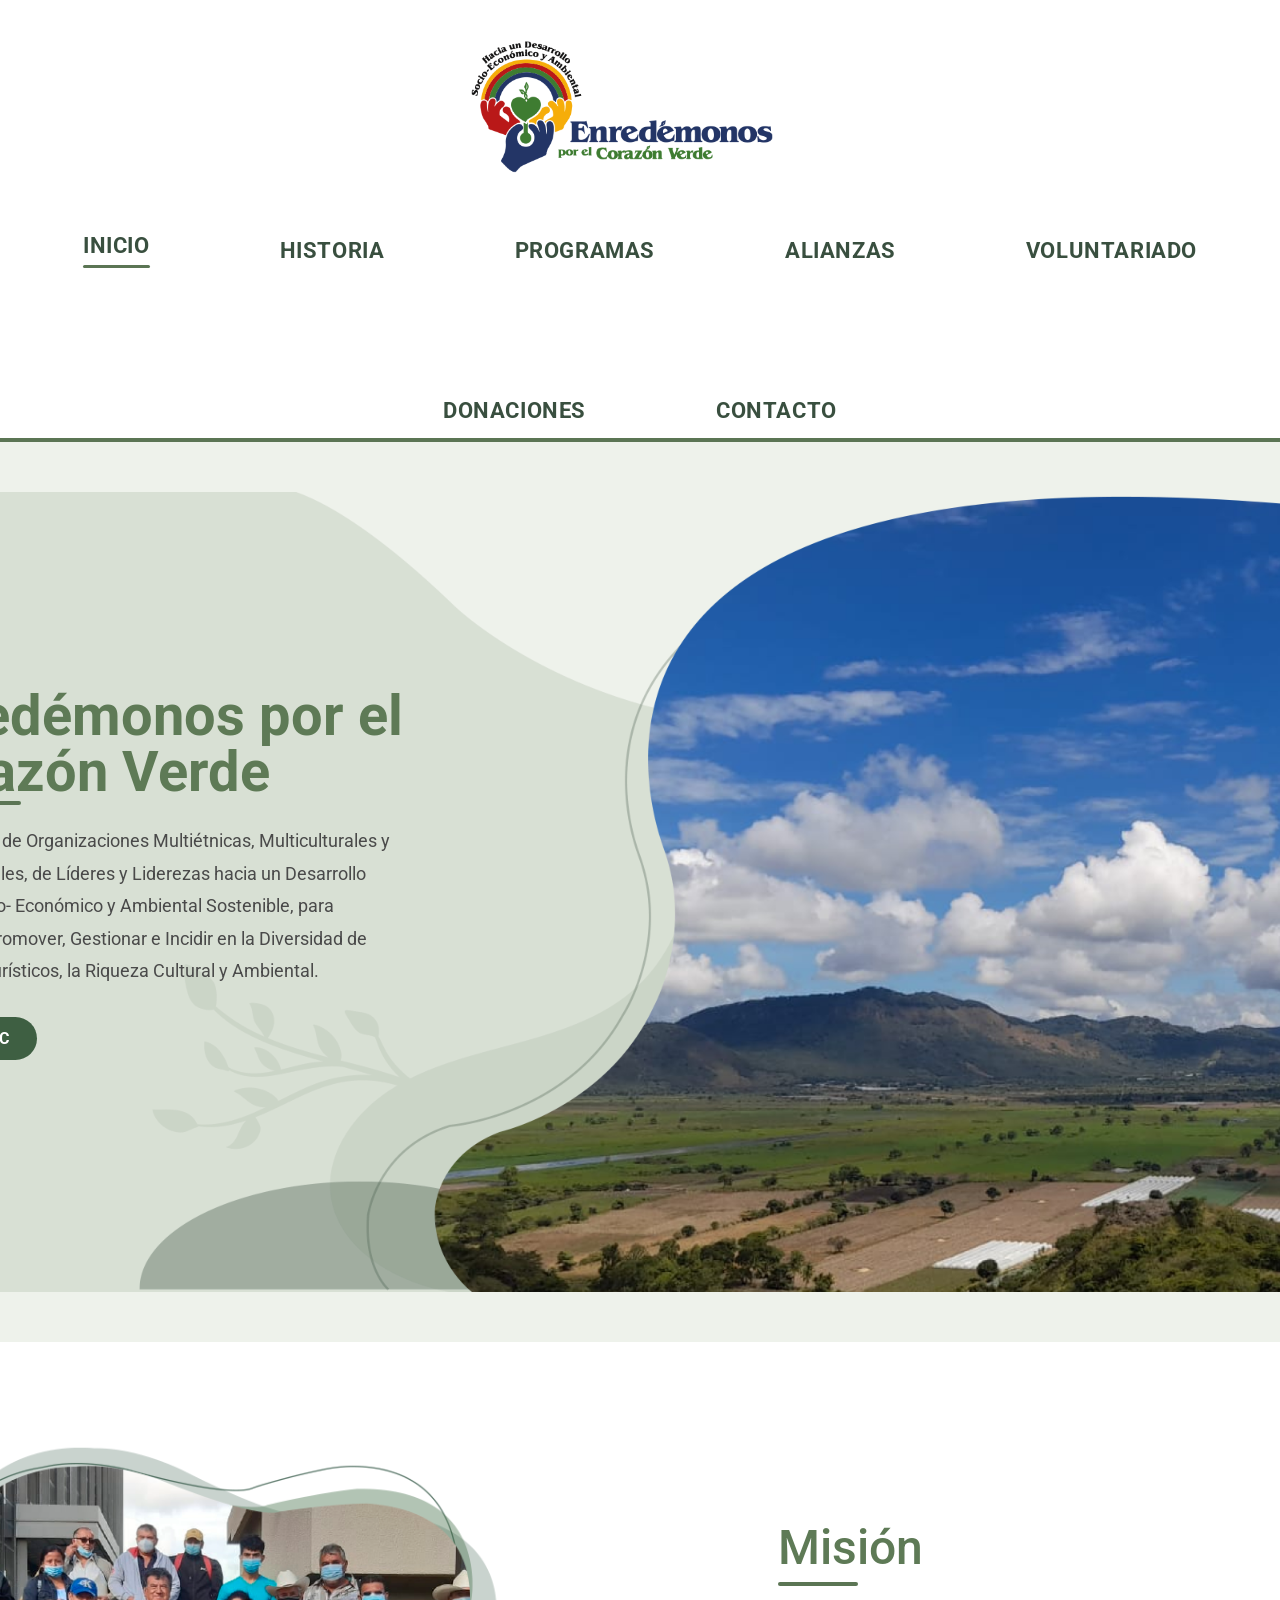
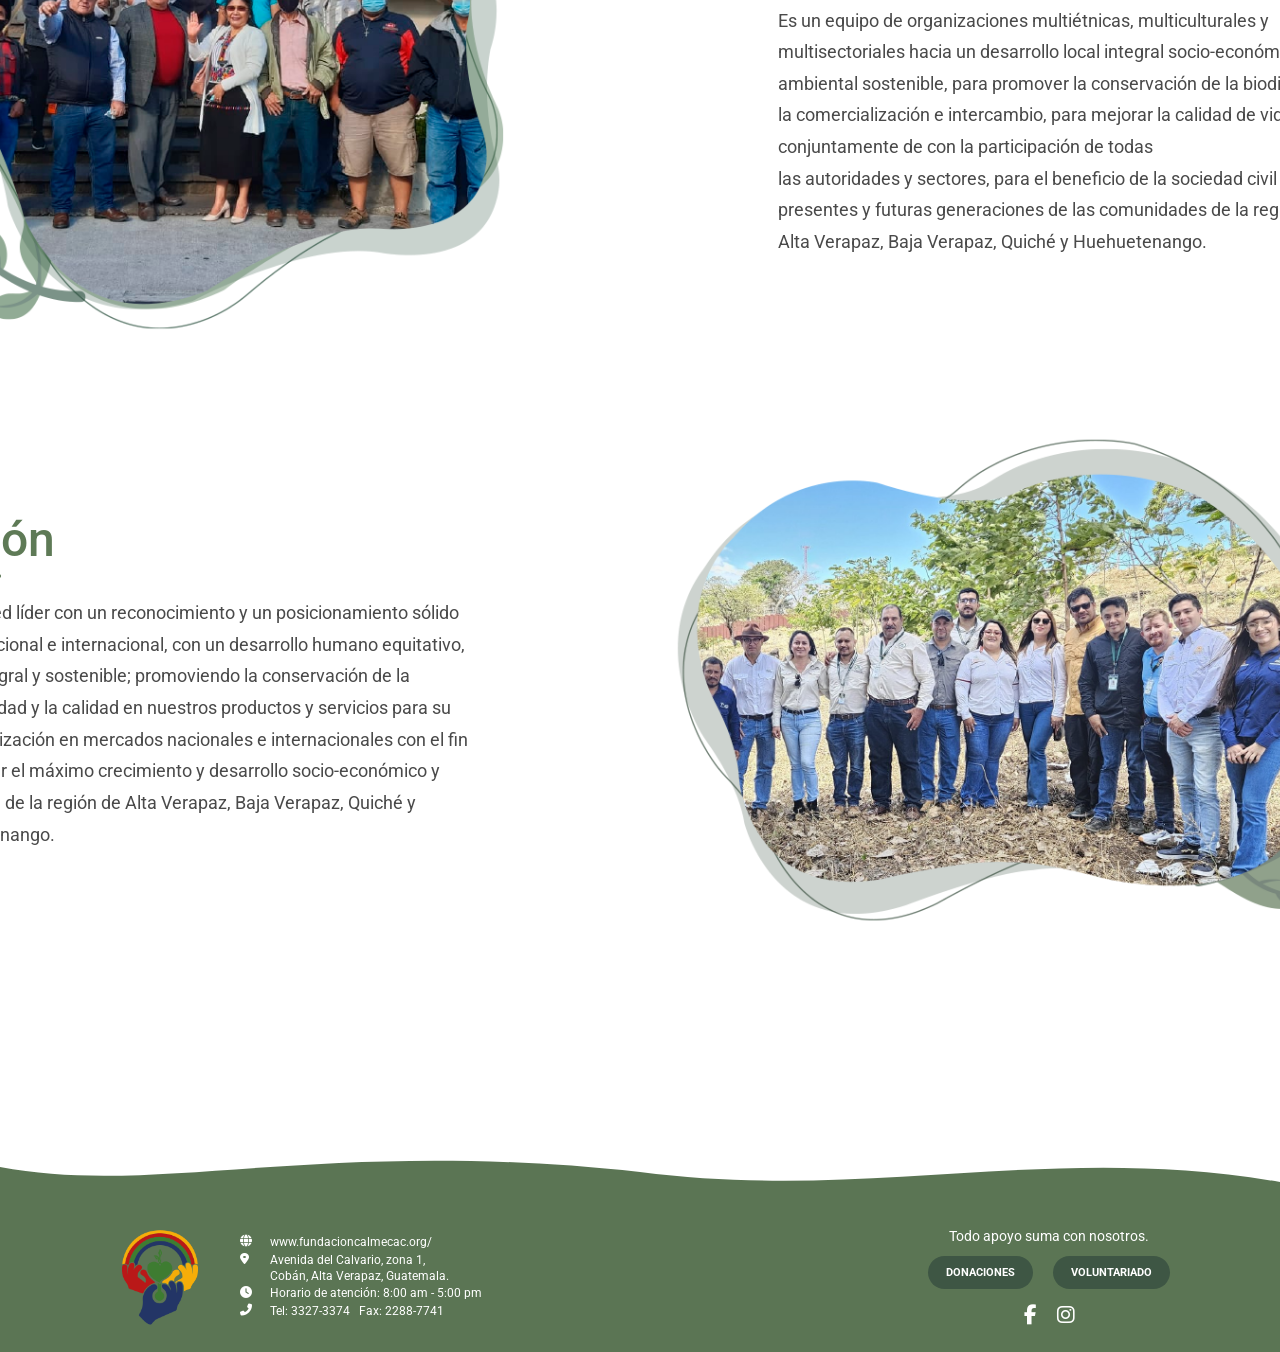
<file: index.html>
<!doctype html>
<html>
<head>
<meta charset="utf-8">
<meta name="viewport" content="width=device-width, initial-scale=1.0">

<link rel="icon" href="img/mini-logo.ico">
	
<link rel="preconnect" href="https://fonts.googleapis.com">

<link rel="preconnect" href="https://fonts.gstatic.com" crossorigin>

<link href="https://fonts.googleapis.com/css2?family=Roboto:wght@300;400;500;700&display=swap" rel="stylesheet">

	<link rel="stylesheet"
href="https://cdnjs.cloudflare.com/ajax/libs/font-awesome/6.5.2/css/all.min.css">
	
<title>Inicio</title>
	
<link rel="stylesheet" href="css/style.css">
<link rel="stylesheet" href="css/historia.css">
<link rel="stylesheet" href="css/programas.css">
</head>

<body>
	
	<header class="header" id="inicio">
		

    <!-- LOGO -->
    <div class="logo">
       <img src="img/logo.png" alt="Fundación CALMECAC">
    </div>

		<!-- Botón hamburguesa (solo visible en móvil) -->
  <button class="menu-toggle" id="menuToggle" aria-label="Abrir menú">
    <i class="fas fa-bars"></i>
  </button>
		
    <!-- MENÚ -->
    <nav class="menu" id="navMenu">

        <a href="index.html" class="active">INICIO</a>
        <a href="historia.html">HISTORIA</a>
		
        <div class="dropdown">
    <a href="programas.html" class="dropdown-toggle">PROGRAMAS</a>

    <div class="dropdown-content">
        <a href="educacion ambiental.html">EDUCACIÓN AMBIENTAL</a>
        <a href="turismo.html">TURISMO</a>
        <a href="comercializacion.html">COMERCIALIZACIÓN DE PRODUCTOS Y SERVICIOS</a>
    </div>
</div>
		
        <a href="alianzas.html">ALIANZAS</a>
        <a href="voluntariado.html">VOLUNTARIADO</a>
        <a href="donaciones.html">DONACIONES</a>
        <a href="contacto.html">CONTACTO</a>

    </nav>

</header>
	
	<section class="hero">
    <!-- Imagen de fondo decorativa -->
    <div class="hero-bg">
        <img src="img/inicio1.png" alt="Red Enredémonos por el Corazón Verde">
    </div>

    <!-- Contenido de texto -->
    <div class="hero-content">
        <div class="hero-text">
            <h1>Red <br>
Enredémonos por el Corazón Verde</h1>

            <p>
                Es un Equipo de Organizaciones Multiétnicas, Multiculturales y Multisectoriales, de Líderes y Liderezas hacia un Desarrollo Integral Socio- Económico y Ambiental Sostenible, para Fortalecer, Promover, Gestionar e Incidir en la Diversidad de Atractivos Turísticos, la Riqueza Cultural y Ambiental.
            </p>

            <a href="https://www.fundacioncalmecac.org/" class="hero-btn">CALMECAC</a>
        </div>
    </div>
		
</section>
	
	<!-- MISIÓN Y VISIÓN -->
<!-- MISIÓN Y VISIÓN -->
<section class="mv-section">

    <!-- MISIÓN -->
    <div class="mv-row">
    <img class="reveal-left" src="img/inicio2.png" alt="Misión">
    <div class="mv-text reveal-right">
            <h2>Misión</h2>
            <p>
                Es un equipo de organizaciones multiétnicas, multiculturales y multisectoriales hacia un desarrollo local integral socio-económico y ambiental sostenible, para promover la conservación de la biodiversidad, la comercialización e intercambio, para mejorar la calidad de vida, conjuntamente de con la participación de todas<br>
 las autoridades y sectores, para el beneficio de la sociedad civil presentes y futuras generaciones de las comunidades de la región de Alta Verapaz, Baja Verapaz, Quiché y Huehuetenango.
        </div>
    </div>

    <!-- VISIÓN -->
    <div class="mv-row mv-row-reverse">

    <img class="reveal-right" src="img/inicio3.png" alt="Visión">

    <div class="mv-text reveal-left">
            <h2>Visión</h2>
            <p>
                Ser una red líder con un reconocimiento y un posicionamiento sólido a nivel nacional e internacional, con un desarrollo humano equitativo, justo, integral y sostenible; promoviendo la conservación de la biodiversidad y la calidad en nuestros productos y servicios para su comercialización en mercados nacionales e internacionales con el fin de obtener el máximo crecimiento y desarrollo socio-económico y ambiental de la región de Alta Verapaz, Baja Verapaz, Quiché y Huehuetenango.
            </p>
        </div>
    </div>

</section>
	
	<svg class="footer-wave" viewBox="0 0 1440 80" preserveAspectRatio="none"
     xmlns="http://www.w3.org/2000/svg">
  <path fill="#FFFFFF"
        d="M0,40 C180,10 360,70 720,35 C980,5 1180,65 1440,25 L1440,80 L0,80 Z"/>
</svg>

	<footer class="footer">
	
  <div class="footer-container">
    <!-- Izquierda -->
    <div class="footer-left">
      <img src="img/logo footer.png" alt="Fundación CALMECAC" class="footer-logo">

      <div class="footer-info">
        <p><i class="fas fa-globe"></i> www.fundacioncalmecac.org/</p>
        <p>
     <i class="fas fa-map-marker-alt"></i>
       <span>
        Avenida del Calvario, zona 1,<br>
        Cobán, Alta Verapaz, Guatemala.
     </span>
     </p>
        <p><i class="fas fa-clock"></i> Horario de atención: 8:00 am - 5:00 pm</p>
        <p><i class="fas fa-phone-alt"></i> Tel: 3327-3374 &nbsp; Fax: 2288-7741</p>
      </div>
    </div>

    <!-- Derecha -->
    <div class="footer-right">
      <p class="footer-message">Todo apoyo suma con nosotros.</p>

      <div class="footer-buttons">
        <a href="donaciones.html" class="footer-btn">DONACIONES</a>
        <a href="voluntariado.html" class="footer-btn">VOLUNTARIADO</a>
      </div>

      <div class="footer-social">
        <a href="https://www.facebook.com/fundacion.calmecac"><i class="fab fa-facebook-f"></i></a>
        <a href="https://www.instagram.com/fundacioncalmecac/"><i class="fab fa-instagram"></i></a>
      </div>
    </div>
  </div>
</footer>
	
	<script>
document.addEventListener("DOMContentLoaded", function () {

    const menuToggle = document.getElementById("menuToggle");
    const navMenu = document.getElementById("navMenu");

    // menú principal
    menuToggle.addEventListener("click", function () {
        navMenu.classList.toggle("active");
		menuToggle.classList.toggle("active"); // activa el estilo del ícono
		
		// Tip de accesibilidad opcional: cambia el texto del botón según el estado
    const isOpen = navMenu.classList.contains("active");
    menuToggle.setAttribute("aria-label", isOpen ? "Cerrar menú" : "Abrir menú");
    });

    // dropdown móvil (más seguro)
    document.querySelectorAll(".dropdown-toggle").forEach(function (toggle) {
    toggle.addEventListener("click", function (e) {

        if (window.innerWidth <= 768) {
           

            const parent = this.parentElement;
            parent.classList.toggle("open");
            }

        });
    });

});
		
</script>
	
	
	<script>
const reveals = document.querySelectorAll(
    '.reveal-left, .reveal-right'
);

function revealOnScroll() {

    reveals.forEach(item => {

        const top = item.getBoundingClientRect().top;
        const windowHeight = window.innerHeight;

        if (top < windowHeight - 100) {
            item.classList.add('active');
        }

    });

}

window.addEventListener('scroll', revealOnScroll);

revealOnScroll();
</script>

<!-- BOTÓN VOLVER ARRIBA -->

<a href="#inicio" class="btn-arriba" aria-label="Volver al inicio">
    <i class="fa-solid fa-arrow-up"></i>
</a>


<script>

const botonArriba = document.querySelector(".btn-arriba");

window.addEventListener("scroll", function(){

    if(window.scrollY > 400){

        botonArriba.classList.add("mostrar");

    }else{

        botonArriba.classList.remove("mostrar");

    }

});

</script>
	
	<!-- BOTÓN VOLVER ARRIBA -->

<a href="#inicio" class="btn-arriba" aria-label="Volver al inicio">
    <i class="fa-solid fa-arrow-up"></i>
</a>
	
</body>
</html>
</file>
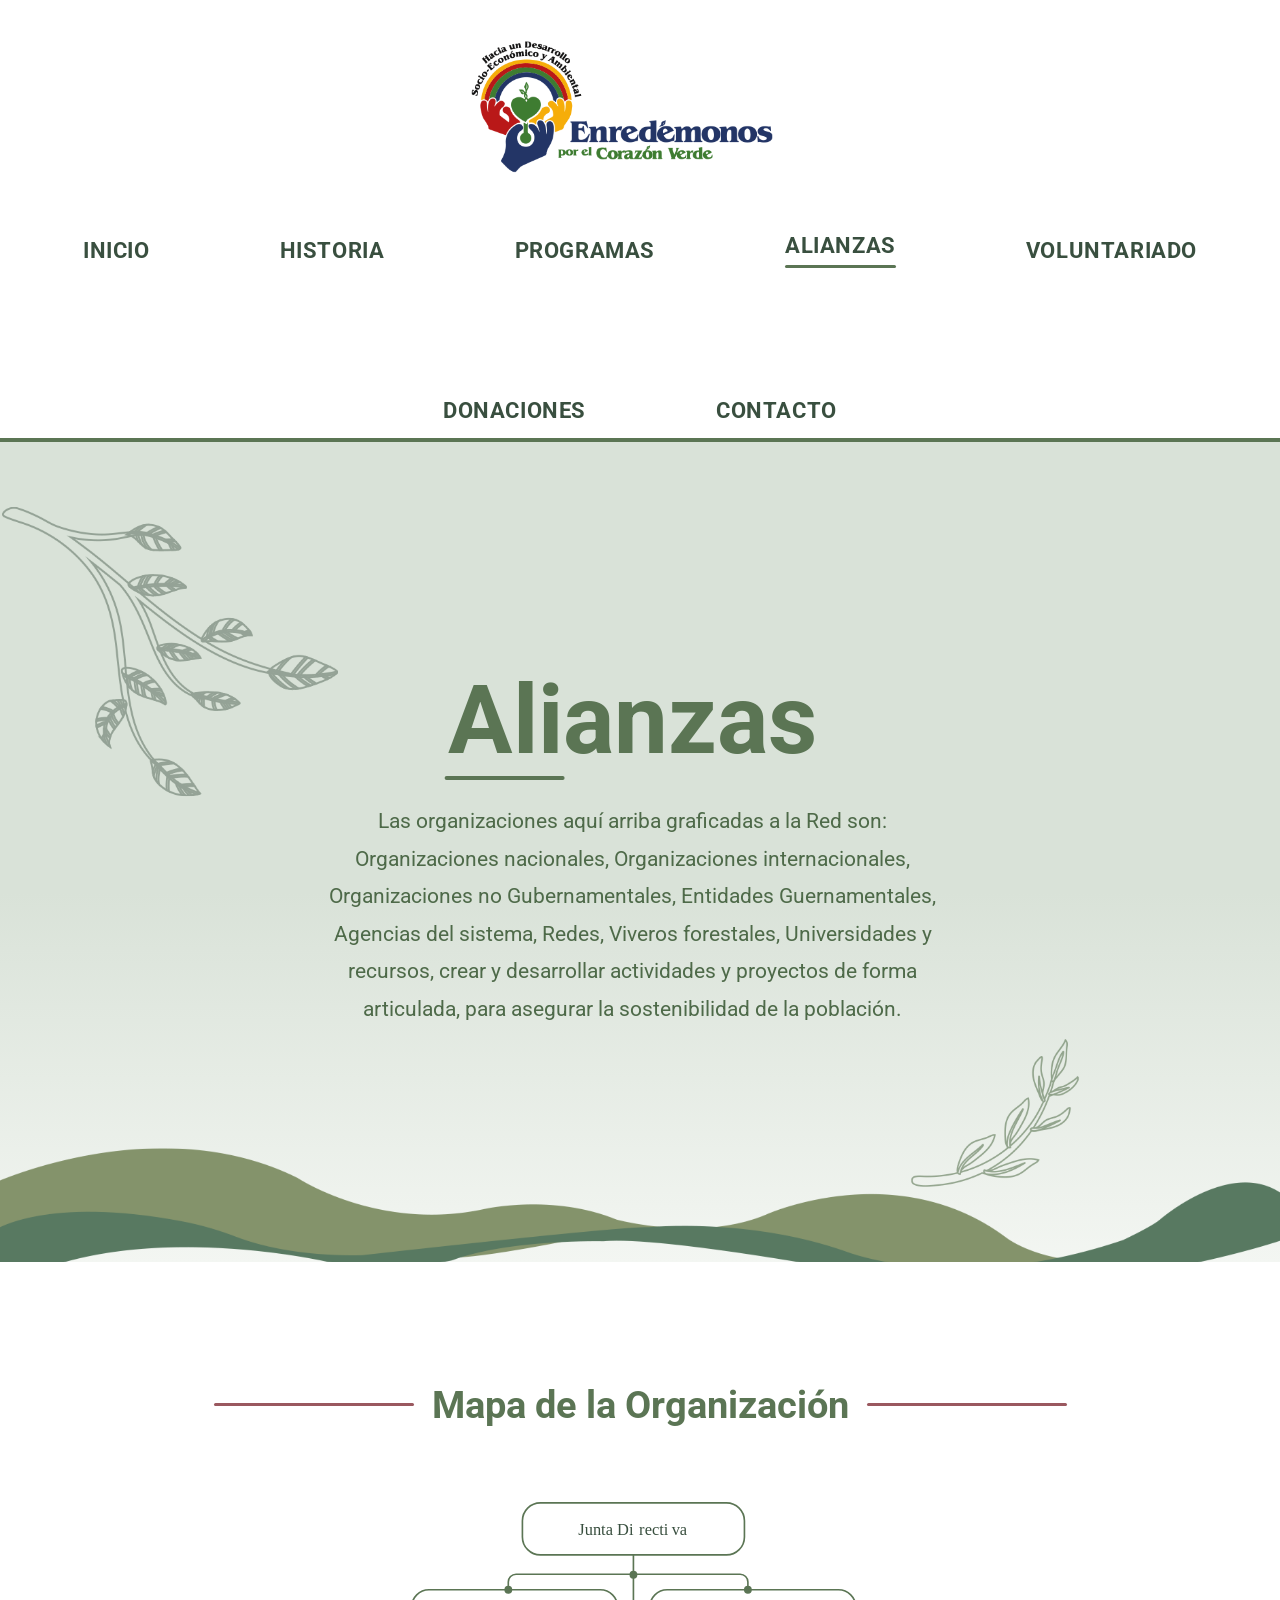
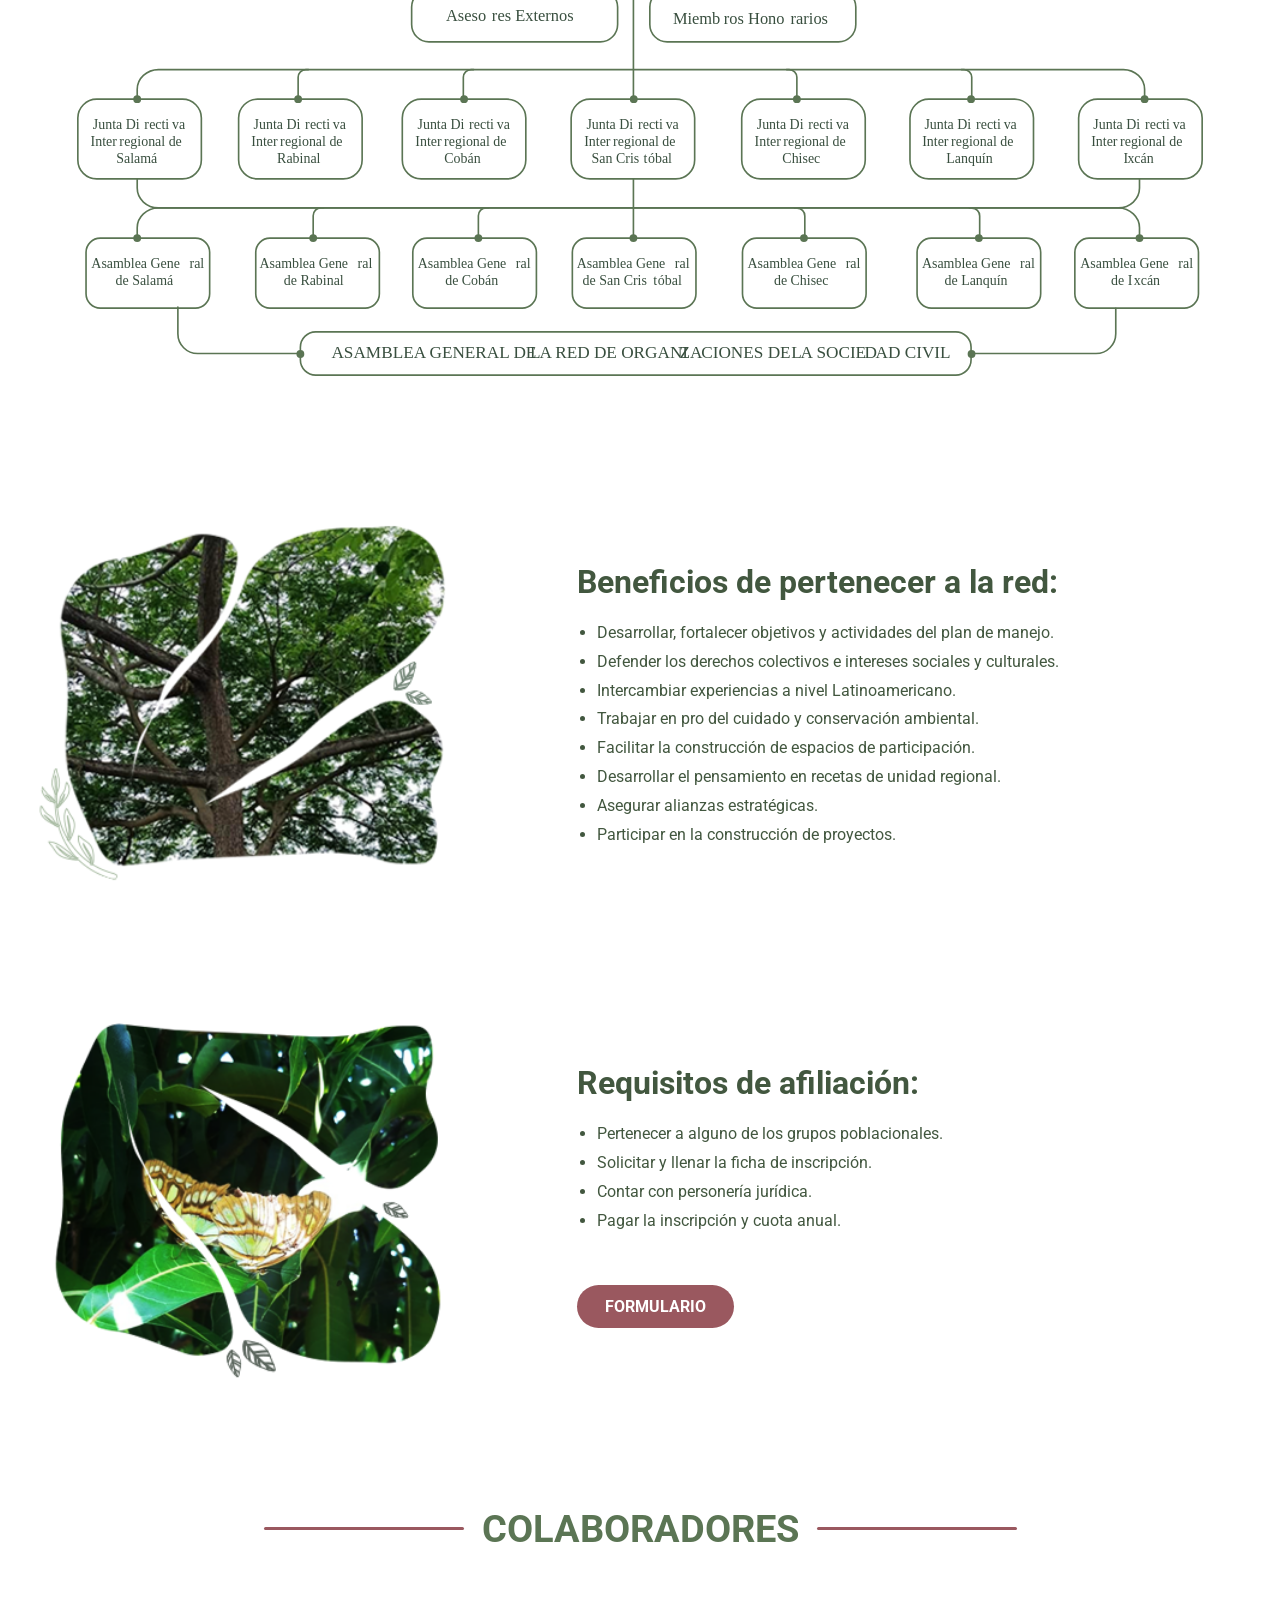
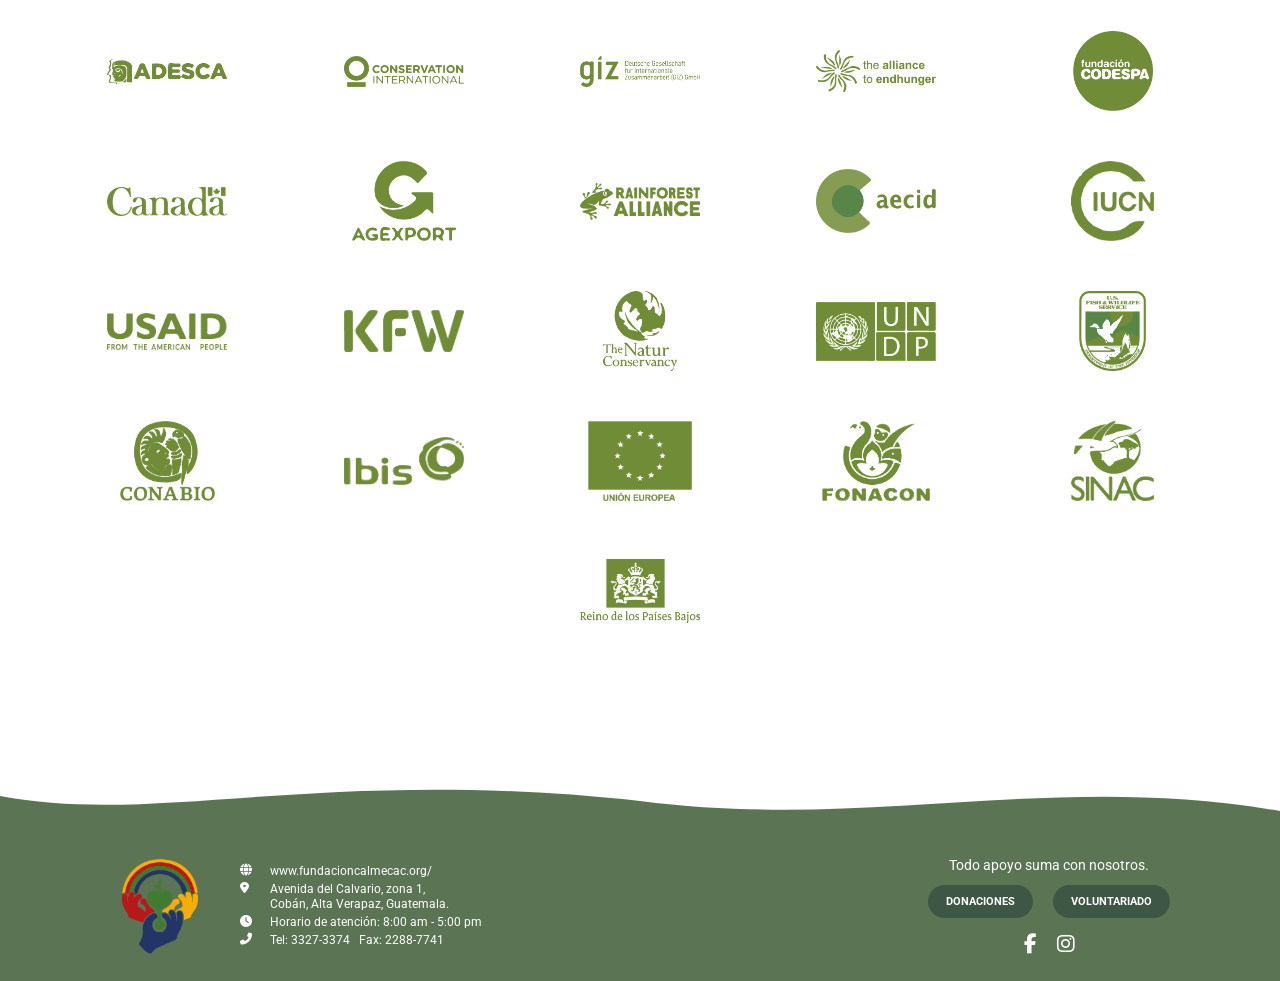
<file: alianzas.html>
<!doctype html>
<html>
<head>
<meta charset="utf-8">
<meta name="viewport" content="width=device-width, initial-scale=1.0">
	
<link rel="icon" href="img/mini-logo.ico">
	
<link rel="preconnect" href="https://fonts.googleapis.com">

<link rel="preconnect" href="https://fonts.gstatic.com" crossorigin>

<link href="https://fonts.googleapis.com/css2?family=Roboto:wght@300;400;500;700&display=swap" rel="stylesheet">

	<link rel="stylesheet"
href="https://cdnjs.cloudflare.com/ajax/libs/font-awesome/6.5.2/css/all.min.css">
	
<title>Alianzas</title>
	
<link rel="stylesheet" href="css/style.css">
<link rel="stylesheet" href="css/alianzas.css">
</head>

<body>
	
	<header class="header" id="inicio">

    <!-- LOGO -->
    <div class="logo">
       <img src="img/logo.png" alt="Fundación CALMECAC">
    </div>

		<!-- Botón hamburguesa (solo visible en móvil) -->
  <button class="menu-toggle" id="menuToggle" aria-label="Abrir menú">
    <i class="fas fa-bars"></i>
  </button>
		
    <!-- MENÚ -->
    <nav class="menu" id="navMenu">

        <a href="index.html" >INICIO</a>
        <a href="historia.html">HISTORIA</a>
		
        <div class="dropdown">
   <a href="programas.html" class="dropdown-toggle">PROGRAMAS</a>

    <div class="dropdown-content">

        <a href="educacion ambiental.html" >EDUCACIÓN AMBIENTAL</a>
        <a href="turismo.html">TURISMO</a>
        <a href="comercializacion.html">COMERCIALIZACIÓN DE PRODUCTOS Y SERVICIOS</a>

    </div>

</div>


		
        <a href="alianzas.html" class="active">ALIANZAS</a>
        <a href="voluntariado.html">VOLUNTARIADO</a>
        <a href="donaciones.html">DONACIONES</a>
        <a href="contacto.html">CONTACTO</a>

    </nav>

</header>
	
	<section class="hero-alianzas">

    <!-- Hojas superiores -->
    <div class="hero-hojas">
        <img src="img/alianzas-hoja1.png" alt="hojas">
    </div>

    <!-- Contenido -->
    <div class="hero-content">

        <div class="hero-text">

            <h1>Alianzas</h1>

            <p>
                Las organizaciones aquí arriba graficadas a la Red son: Organizaciones nacionales, Organizaciones internacionales, Organizaciones no Gubernamentales, Entidades Guernamentales, Agencias del sistema, Redes, Viveros forestales, Universidades y recursos, crear y desarrollar actividades y proyectos de forma articulada, para asegurar la sostenibilidad de la población.
            </p>

        </div>

    </div>

    <!-- Hojas inferiores -->
    <div class="hero-hojas2">
        <img src="img/alianzas-hoja2.png" alt="">
    </div>

    <!-- Ondas -->
    <div class="hero-ondas">
        <img src="img/alianzas-ondasverdes.png" alt="">
    </div>

</section>
	
	 <!-- MAPA DE LA ORGANIZACION -->
	<section class="mapa-organizacion">

    <div class="titulo-seccion">

        <span></span>

        <h2>Mapa de la Organización</h2>

        <span></span>

    </div>

    <img src="img/mapa.svg"
         alt="Mapa de la organización">

</section>
	
	 <!-- BENEFICIOS Y REQUISITOS -->
	
	<section class="alianzas-beneficios">

    <div class="beneficio">

        <div class="beneficio-img reveal-left">
            <img src="img/alianza-beneficio1.png" alt="">
        </div>

        <div class="beneficio-texto reveal-right">

            <h2>Beneficios de pertenecer a la red:</h2>

            <ul>
                <li>Desarrollar, fortalecer objetivos y actividades del plan de manejo.</li>
                <li>Defender los derechos colectivos e intereses sociales y culturales.</li>
                <li>Intercambiar experiencias a nivel Latinoamericano.</li>
                <li>Trabajar en pro del cuidado y conservación ambiental.</li>
                <li>Facilitar la construcción de espacios de participación.</li>
                <li>Desarrollar el pensamiento en recetas de unidad regional.</li>
                <li>Asegurar alianzas estratégicas.</li>
                <li>Participar en la construcción de proyectos.</li>
            </ul>

        </div>

    </div>

    <div class="beneficio">

        <div class="beneficio-img reveal-left">
            <img src="img/alianza-beneficio2.png" alt="">
        </div>

        <div class="beneficio-texto reveal-right">

            <h2>Requisitos de afiliación:</h2>

            <ul>
                <li>Pertenecer a alguno de los grupos poblacionales.</li>
                <li>Solicitar y llenar la ficha de inscripción.</li>
                <li>Contar con personería jurídica.</li>
                <li>Pagar la inscripción y cuota anual.</li>
            </ul>

            <a href="https://docs.google.com/forms/d/e/1FAIpQLSfHYsntNKCIsxXl5OdiJHbeJrPvZQrLNaJpak5C2u03Oy6tLQ/viewform?usp=publish-editor" class="btn-formulario">
                FORMULARIO
            </a>

        </div>

    </div>
		

</section>
	
	<!-- COLABORADORES -->
	
	<section class="colaboradores">

    <div class="titulo-seccion">

        <span></span>

        <h2>COLABORADORES</h2>

        <span></span>

    </div>

    <div class="logos">

    <div class="logo-item"><img src="img/colab1.png" alt=""></div>
    <div class="logo-item"><img src="img/colab2.png" alt=""></div>
    <div class="logo-item"><img src="img/colab3.png" alt=""></div>
    <div class="logo-item"><img src="img/colab4.png" alt=""></div>
    <div class="logo-item"><img src="img/colab5.png" alt=""></div>
    <div class="logo-item"><img src="img/colab6.png" alt=""></div>
    <div class="logo-item"><img src="img/colab7.png" alt=""></div>
    <div class="logo-item"><img src="img/colab8.png" alt=""></div>
    <div class="logo-item"><img src="img/colab9.png" alt=""></div>
    <div class="logo-item"><img src="img/colab10.png" alt=""></div>
    <div class="logo-item"><img src="img/colab11.png" alt=""></div>
    <div class="logo-item"><img src="img/colab12.png" alt=""></div>
    <div class="logo-item"><img src="img/colab13.png" alt=""></div>
    <div class="logo-item"><img src="img/colab14.png" alt=""></div>
    <div class="logo-item"><img src="img/colab15.png" alt=""></div>
    <div class="logo-item"><img src="img/colab16.png" alt=""></div>
    <div class="logo-item"><img src="img/colab17.png" alt=""></div>
    <div class="logo-item"><img src="img/colab18.png" alt=""></div>
    <div class="logo-item"><img src="img/colab19.png" alt=""></div>
    <div class="logo-item"><img src="img/colab20.png" alt=""></div>
    <div class="logo-item"><img src="img/colab21.png" alt=""></div>

</div>

</section>

	
	<svg class="footer-wave" viewBox="0 0 1440 80" preserveAspectRatio="none"
     xmlns="http://www.w3.org/2000/svg">
  <path fill="#FFFFFF"
        d="M0,40 C180,10 360,70 720,35 C980,5 1180,65 1440,25 L1440,80 L0,80 Z"/>
</svg>

	<footer class="footer">
	
  <div class="footer-container">
    <!-- Izquierda -->
    <div class="footer-left">
      <img src="img/logo footer.png" alt="Fundación CALMECAC" class="footer-logo">

      <div class="footer-info">
        <p><i class="fas fa-globe"></i> www.fundacioncalmecac.org/</p>
        <p>
     <i class="fas fa-map-marker-alt"></i>
       <span>
        Avenida del Calvario, zona 1,<br>
        Cobán, Alta Verapaz, Guatemala.
     </span>
     </p>
        <p><i class="fas fa-clock"></i> Horario de atención: 8:00 am - 5:00 pm</p>
        <p><i class="fas fa-phone-alt"></i> Tel: 3327-3374 &nbsp; Fax: 2288-7741</p>
      </div>
    </div>

    <!-- Derecha -->
    <div class="footer-right">
      <p class="footer-message">Todo apoyo suma con nosotros.</p>

      <div class="footer-buttons">
        <a href="donaciones.html" class="footer-btn">DONACIONES</a>
        <a href="voluntariado.html" class="footer-btn">VOLUNTARIADO</a>
      </div>

      <div class="footer-social">
        <a href="https://www.facebook.com/fundacion.calmecac"><i class="fab fa-facebook-f"></i></a>
        <a href="https://www.instagram.com/fundacioncalmecac/"><i class="fab fa-instagram"></i></a>
      </div>
    </div>
  </div>
</footer>
	
	<script>
document.addEventListener("DOMContentLoaded", function () {

    const menuToggle = document.getElementById("menuToggle");
    const navMenu = document.getElementById("navMenu");

    // menú principal
    menuToggle.addEventListener("click", function () {
        navMenu.classList.toggle("active");
		menuToggle.classList.toggle("active"); // activa el estilo del ícono
		
		// Tip de accesibilidad opcional: cambia el texto del botón según el estado
    const isOpen = navMenu.classList.contains("active");
    menuToggle.setAttribute("aria-label", isOpen ? "Cerrar menú" : "Abrir menú");
    });

    // dropdown móvil (más seguro)
    document.querySelectorAll(".dropdown-toggle").forEach(function (toggle) {
        toggle.addEventListener("click", function (e) {

            if (window.innerWidth <= 768) {
                

                const parent = this.parentElement;
               // Primer clic: abre el menú
            if (!parent.classList.contains("open")) {
                e.preventDefault();
                parent.classList.add("open");
            }

				 // Segundo clic: entra a programas.html
        }

        });
    });

});
		
		
const items = document.querySelectorAll('.parrafo-item');

const observer = new IntersectionObserver((entries) => {
    entries.forEach((entry, index) => {

        if(entry.isIntersecting){

            setTimeout(() => {
                entry.target.classList.add('show');
            }, index * 250);

        }

    });
},{
    threshold: 0.2
});

items.forEach(item => observer.observe(item));
		
		const reveals = document.querySelectorAll(
    '.reveal-left, .reveal-right'
);

</script>
	
	<script>
	function revealOnScroll() {

    reveals.forEach(item => {

        const top = item.getBoundingClientRect().top;
        const windowHeight = window.innerHeight;

        if (top < windowHeight - 100) {
            item.classList.add('active');
        }

    });
	}

		window.addEventListener('scroll', revealOnScroll);

revealOnScroll();
</script>
	
<a href="#inicio" class="btn-arriba" aria-label="Volver al inicio">
    <i class="fa-solid fa-arrow-up"></i>
</a>


<script>

const botonArriba = document.querySelector(".btn-arriba");

window.addEventListener("scroll", function(){

    if(window.scrollY > 400){

        botonArriba.classList.add("mostrar");

    }else{

        botonArriba.classList.remove("mostrar");

    }

});

</script>
	
	<!-- BOTÓN VOLVER ARRIBA -->

<a href="#inicio" class="btn-arriba" aria-label="Volver al inicio">
    <i class="fa-solid fa-arrow-up"></i>
</a>


	
	
</body>
</html>
</file>
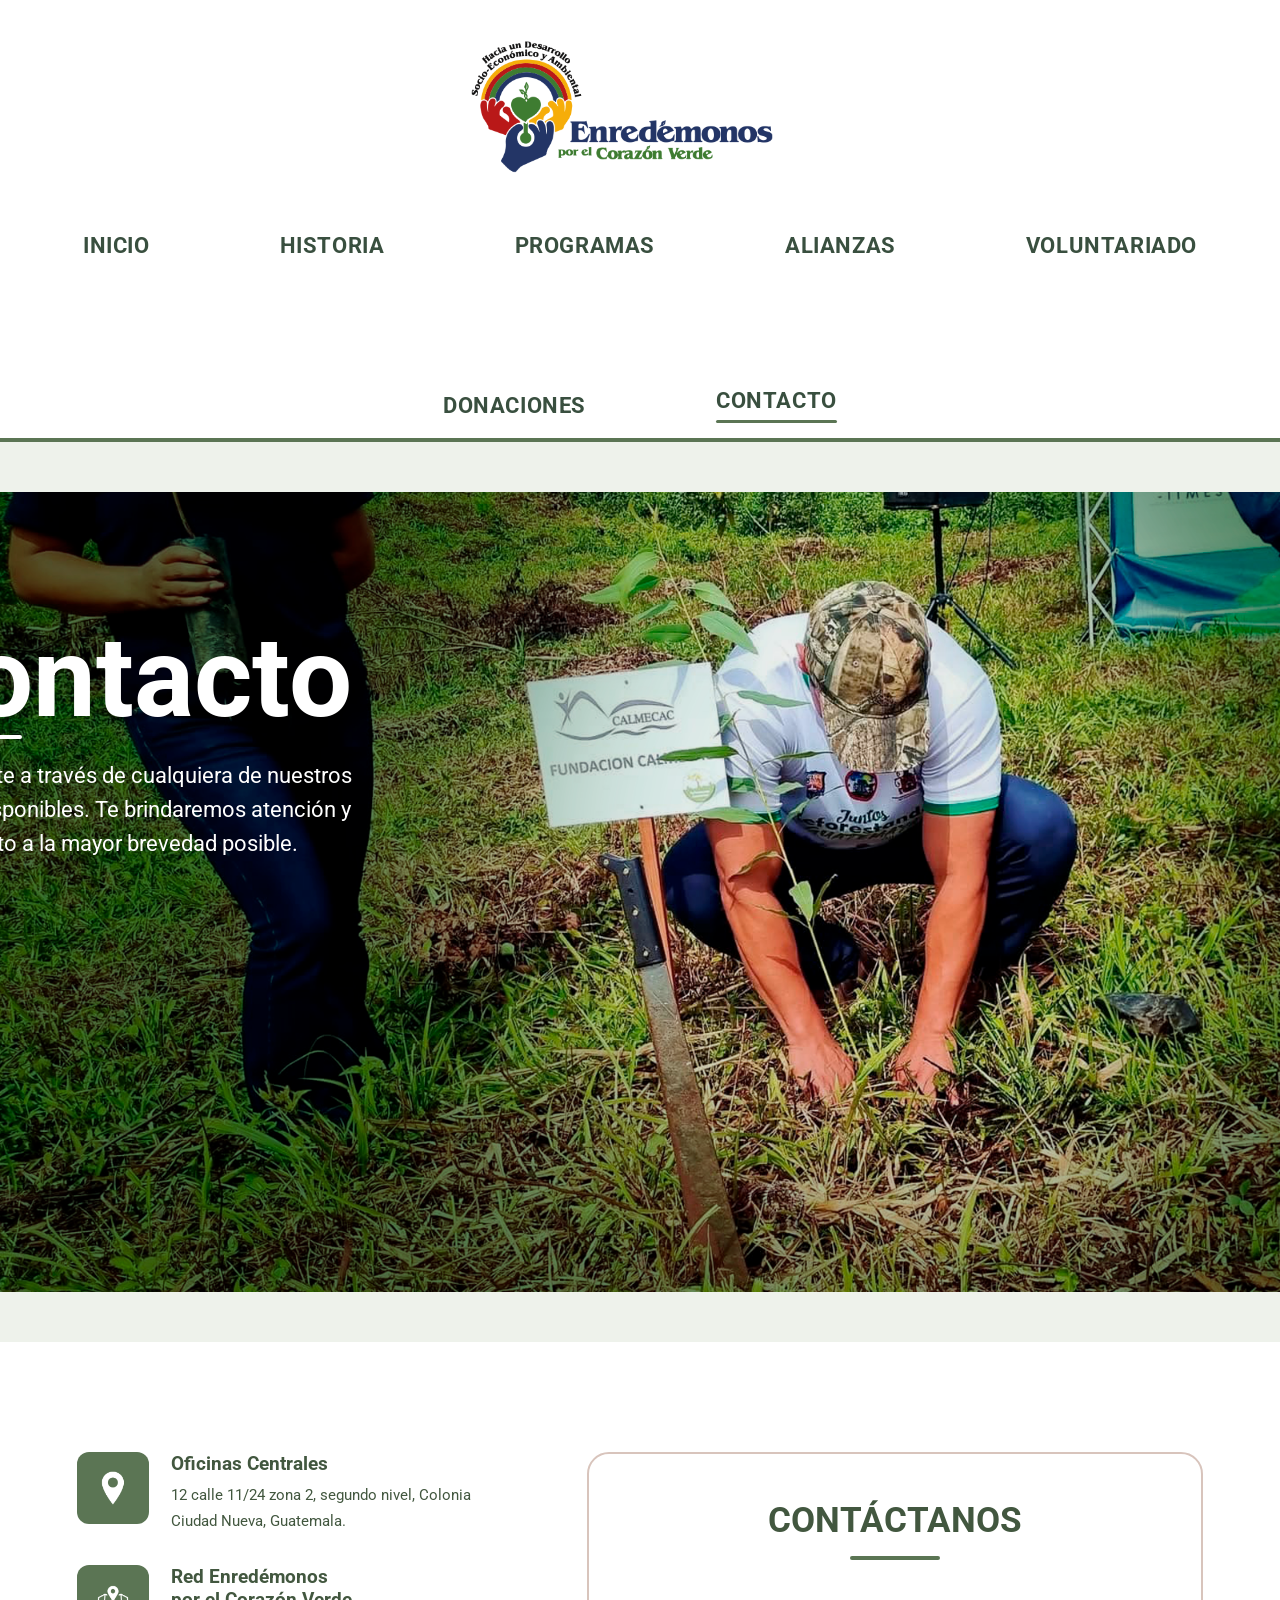
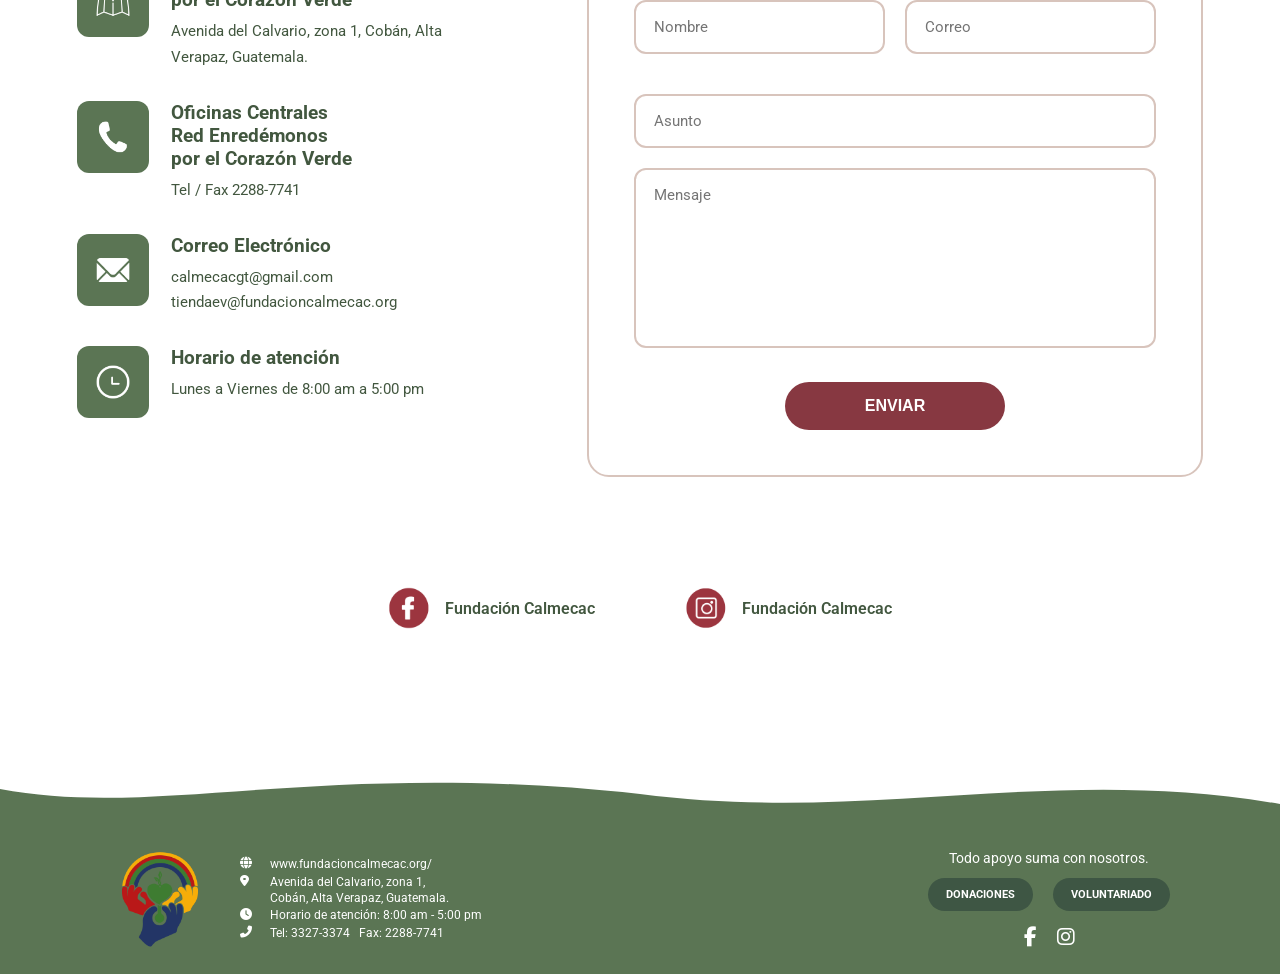
<file: contacto.html>
<!doctype html>
<html>
<head>
<meta charset="utf-8">
<meta name="viewport" content="width=device-width, initial-scale=1.0">
	
<link rel="icon" href="img/mini-logo.ico">
	
<link rel="preconnect" href="https://fonts.googleapis.com">

<link rel="preconnect" href="https://fonts.gstatic.com" crossorigin>

<link href="https://fonts.googleapis.com/css2?family=Roboto:wght@300;400;500;700&display=swap" rel="stylesheet">

	<link rel="stylesheet"
href="https://cdnjs.cloudflare.com/ajax/libs/font-awesome/6.5.2/css/all.min.css">
	
<title>Contacto</title>
	
<link rel="stylesheet" href="css/style.css">
<link rel="stylesheet" href="css/contacto.css">
</head>

<body>
	
	<header class="header" id="inicio">

    <!-- LOGO -->
    <div class="logo">
       <img src="img/logo.png" alt="Fundación CALMECAC">
    </div>

		<!-- Botón hamburguesa (solo visible en móvil) -->
  <button class="menu-toggle" id="menuToggle" aria-label="Abrir menú">
    <i class="fas fa-bars"></i>
  </button>
		
    <!-- MENÚ -->
    <nav class="menu" id="navMenu">

        <a href="index.html" >INICIO</a>
        <a href="historia.html">HISTORIA</a>
		
        <div class="dropdown">
   <a href="programas.html" class="dropdown-toggle">PROGRAMAS</a>

    <div class="dropdown-content">

        <a href="educacion ambiental.html" >EDUCACIÓN AMBIENTAL</a>
        <a href="turismo.html">TURISMO</a>
        <a href="comercializacion.html">COMERCIALIZACIÓN DE PRODUCTOS Y SERVICIOS</a>

    </div>

</div>


		
        <a href="alianzas.html">ALIANZAS</a>
        <a href="voluntariado.html">VOLUNTARIADO</a>
        <a href="donaciones.html">DONACIONES</a>
        <a href="contacto.html" class="active">CONTACTO</a>

    </nav>

</header>
	
	<section class="hero-contacto">
    <!-- Imagen de fondo decorativa -->
    <div class="hero-bg">
        <img src="img/contacto-hero.png" alt="Voluntariado">
    </div>

    <!-- Contenido de texto -->
    <div class="hero-content">
        <div class="hero-text">
            <h1>Contacto</h1>

            <p>
                Comunícate a través de cualquiera de nuestros medios disponibles. Te brindaremos atención y seguimiento a la mayor brevedad posible.
                 
            </p>

		
        </div>
    </div>
		</section>
	
	<!-- ==========================
        CONTACTO
========================== -->

<section class="contacto">

    <div class="contacto-info reveal-left">

        <!-- Item -->

        <div class="contacto-item">

            <div class="contacto-icono">
                <img src="img/contacto-ico1.png" alt="ubicación">
            </div>

            <div>
                <h3>Oficinas Centrales</h3>
                <p>
                    12 calle 11/24 zona 2, segundo nivel,
                    Colonia Ciudad Nueva, Guatemala.
                </p>
            </div>

        </div>

        <!-- Item -->

        <div class="contacto-item">

            <div class="contacto-icono">
                <img src="img/contacto-ico2.png" alt="ubicación">
            </div>

            <div>
                <h3>Red Enredémonos<br>por el Corazón Verde</h3>

                <p>
                    Avenida del Calvario, zona 1, Cobán,
                    Alta Verapaz, Guatemala.
                </p>

            </div>

        </div>

        <!-- Item -->

        <div class="contacto-item">

            <div class="contacto-icono">
                <img src="img/contacto-ico3.png" alt="teléfono">
            </div>

            <div>

                <h3>Oficinas Centrales<br>
                Red Enredémonos<br>
                por el Corazón Verde</h3>

                <p>
                    Tel / Fax  2288-7741
                </p>

            </div>

        </div>

        <!-- Item -->

        <div class="contacto-item">

            <div class="contacto-icono">
                <img src="img/contacto-ico4.png" alt="correo">
            </div>

            <div>

                <h3>Correo Electrónico</h3>

                <p>calmecacgt@gmail.com</p>
				 <p>tiendaev@fundacioncalmecac.org</p>

            </div>

        </div>

        <!-- Item -->

        <div class="contacto-item">

            <div class="contacto-icono">
                <img src="img/contacto-ico5.png" alt="reloj">
            </div>

            <div>

                <h3>Horario de atención</h3>

                <p>
                    Lunes a Viernes de
                    8:00 am a 5:00 pm
                </p>

            </div>

        </div>

    </div>


    <!-- FORMULARIO -->

    <div class="formulario-contacto reveal-right">

        <h2>CONTÁCTANOS</h2>

        <span></span>

        <form id="formContacto">

            <div class="fila">

                <input type="text" placeholder="Nombre">

                <input type="email" placeholder="Correo">

            </div>

            <input type="text" placeholder="Asunto">

            <textarea placeholder="Mensaje"></textarea>

            <button type="submit">
                ENVIAR
            </button>

        </form>

    </div>

</section>


<!-- ==========================
        REDES
========================== -->

<section class="contacto-redes">

    <a href="https://www.facebook.com/fundacion.calmecac">
        <img src="img/contacto-ico-fb.png" alt="">
        <span>Fundación Calmecac</span>
    </a>

    <a href="https://www.instagram.com/fundacioncalmecac/">
        <img src="img/contacto-ico-ig.png" alt="">
        <span>Fundación Calmecac</span>
    </a>

</section>
	
	<!-- ==========================
      MENSAJE DE ÉXITO
========================== -->

<div class="modal" id="modalGracias">

    <div class="modal-contenido">

        <div class="modal-check">
            ✓
        </div>

        <h2>¡Gracias por comunicarte!</h2>

        <p>
            Hemos recibido tu mensaje correctamente.
            Nuestro equipo se pondrá en contacto contigo lo antes posible.
        </p>

        <button id="cerrarModal">
            ACEPTAR
        </button>

    </div>

</div>

	
	<svg class="footer-wave" viewBox="0 0 1440 80" preserveAspectRatio="none"
     xmlns="http://www.w3.org/2000/svg">
  <path fill="#FFFFFF"
        d="M0,40 C180,10 360,70 720,35 C980,5 1180,65 1440,25 L1440,80 L0,80 Z"/>
</svg>

	<footer class="footer">
	
  <div class="footer-container">
    <!-- Izquierda -->
    <div class="footer-left">
      <img src="img/logo footer.png" alt="Fundación CALMECAC" class="footer-logo">

      <div class="footer-info">
        <p><i class="fas fa-globe"></i> www.fundacioncalmecac.org/</p>
        <p>
     <i class="fas fa-map-marker-alt"></i>
       <span>
        Avenida del Calvario, zona 1,<br>
        Cobán, Alta Verapaz, Guatemala.
     </span>
     </p>
        <p><i class="fas fa-clock"></i> Horario de atención: 8:00 am - 5:00 pm</p>
        <p><i class="fas fa-phone-alt"></i> Tel: 3327-3374 &nbsp; Fax: 2288-7741</p>
      </div>
    </div>

    <!-- Derecha -->
    <div class="footer-right">
      <p class="footer-message">Todo apoyo suma con nosotros.</p>

      <div class="footer-buttons">
        <a href="donaciones.html" class="footer-btn">DONACIONES</a>
        <a href="voluntariado.html" class="footer-btn">VOLUNTARIADO</a>
      </div>

      <div class="footer-social">
        <a href="https://www.facebook.com/fundacion.calmecac"><i class="fab fa-facebook-f"></i></a>
        <a href="https://www.instagram.com/fundacioncalmecac/"><i class="fab fa-instagram"></i></a>
      </div>
    </div>
  </div>
</footer>
	
	<script>
document.addEventListener("DOMContentLoaded", function () {

    const menuToggle = document.getElementById("menuToggle");
    const navMenu = document.getElementById("navMenu");

    // menú principal
    menuToggle.addEventListener("click", function () {
        navMenu.classList.toggle("active");
		menuToggle.classList.toggle("active"); // activa el estilo del ícono
		
		// Tip de accesibilidad opcional: cambia el texto del botón según el estado
    const isOpen = navMenu.classList.contains("active");
    menuToggle.setAttribute("aria-label", isOpen ? "Cerrar menú" : "Abrir menú");
    });

    // dropdown móvil (más seguro)
    document.querySelectorAll(".dropdown-toggle").forEach(function (toggle) {
        toggle.addEventListener("click", function (e) {

            if (window.innerWidth <= 768) {
                

                const parent = this.parentElement;
               // Primer clic: abre el menú
            if (!parent.classList.contains("open")) {
                e.preventDefault();
                parent.classList.add("open");
            }

				 // Segundo clic: entra a programas.html
        }

        });
    });

});
		
		
document.addEventListener("DOMContentLoaded", function () {

    const reveals = document.querySelectorAll(".reveal-left, .reveal-right, .vol-item");

    function revealOnScroll(){

        reveals.forEach((item)=>{

            const top = item.getBoundingClientRect().top;

            if(top < window.innerHeight - 100){
                item.classList.add("active");
            }

        });

    }

    window.addEventListener("scroll", revealOnScroll);

    revealOnScroll();

});
		
		const formulario = document.getElementById("formContacto");

const modal = document.getElementById("modalGracias");

const cerrar = document.getElementById("cerrarModal");

formulario.addEventListener("submit", function(e){

    e.preventDefault();

    modal.classList.add("show");

    formulario.reset();

});

cerrar.addEventListener("click", function(){

    modal.classList.remove("show");

});

modal.addEventListener("click", function(e){

    if(e.target === modal){

        modal.classList.remove("show");

    }

});

</script>
	
	<!-- BOTÓN VOLVER ARRIBA -->

<a href="#inicio" class="btn-arriba" aria-label="Volver al inicio">
    <i class="fa-solid fa-arrow-up"></i>
</a>


<script>

const botonArriba = document.querySelector(".btn-arriba");

window.addEventListener("scroll", function(){

    if(window.scrollY > 400){

        botonArriba.classList.add("mostrar");

    }else{

        botonArriba.classList.remove("mostrar");

    }

});

</script>
	
	<!-- BOTÓN VOLVER ARRIBA -->

<a href="#inicio" class="btn-arriba" aria-label="Volver al inicio">
    <i class="fa-solid fa-arrow-up"></i>
</a>
	
</body>
</html>
</file>
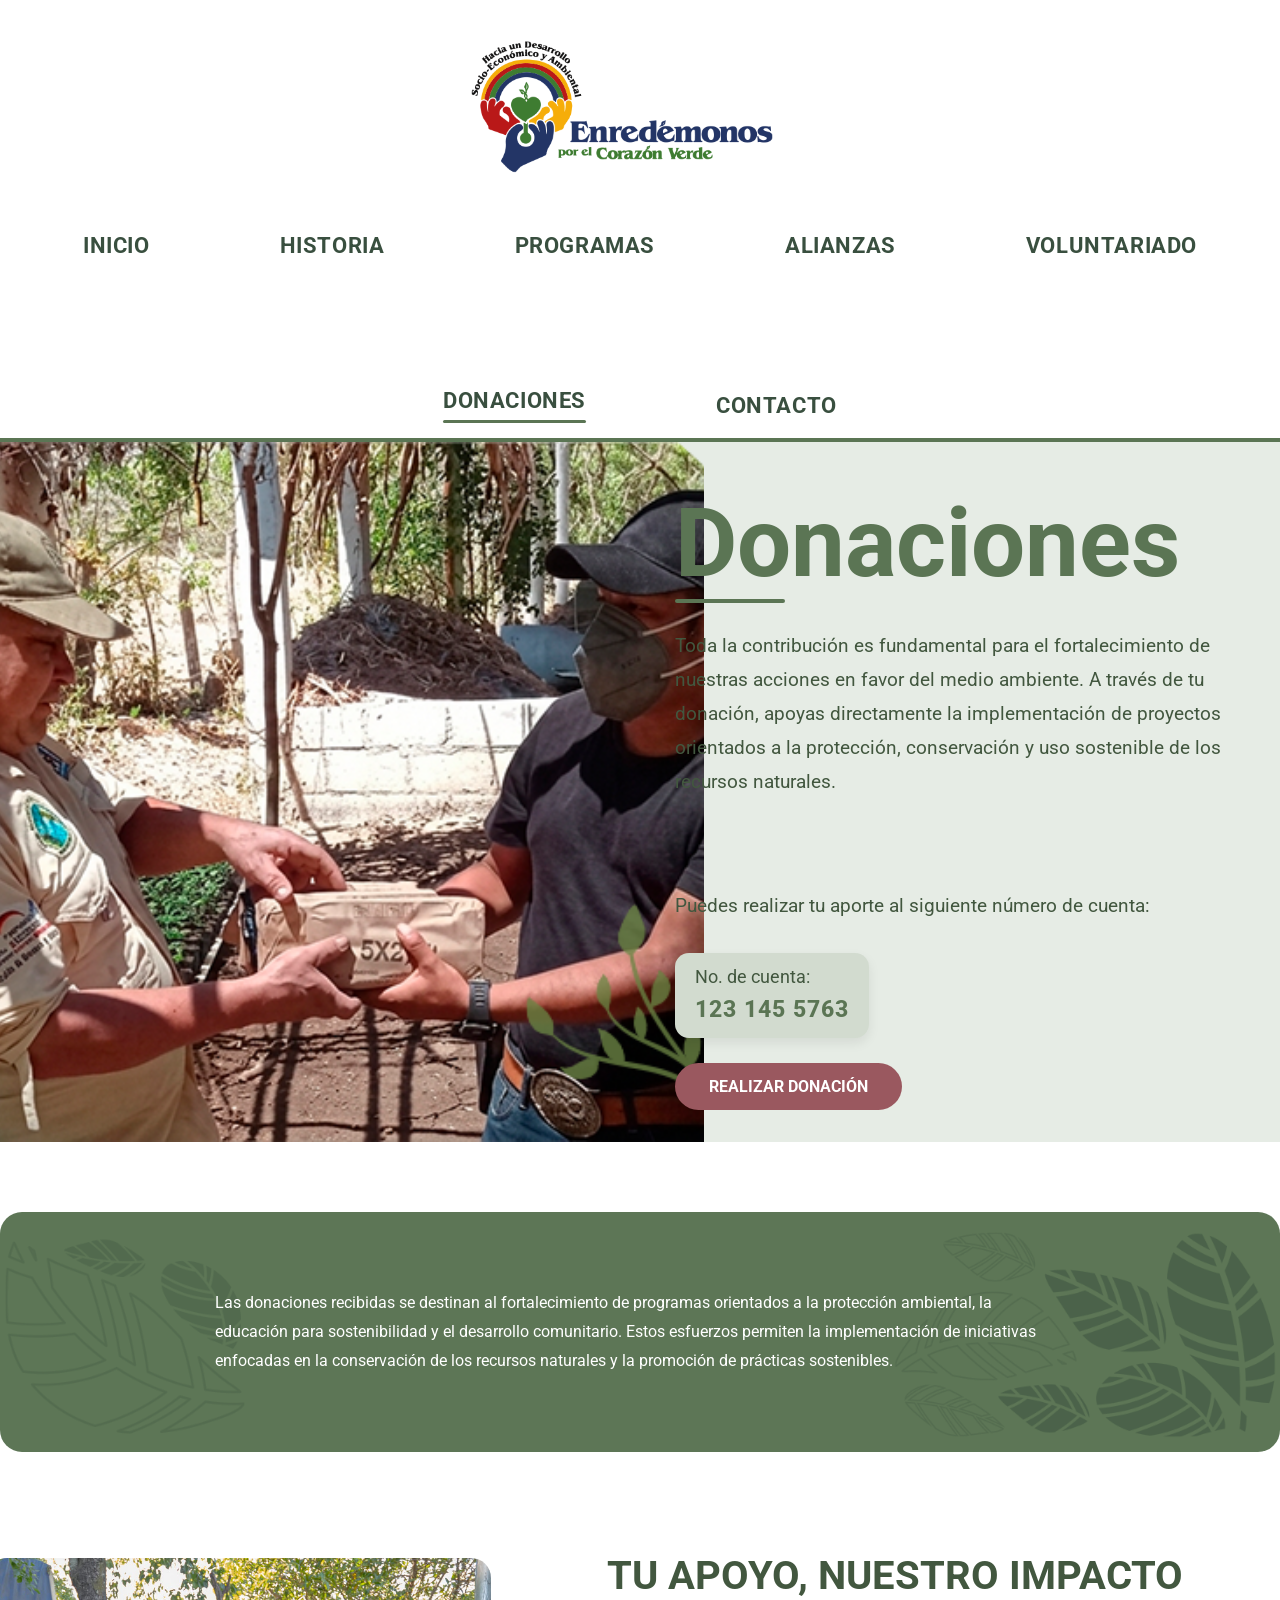
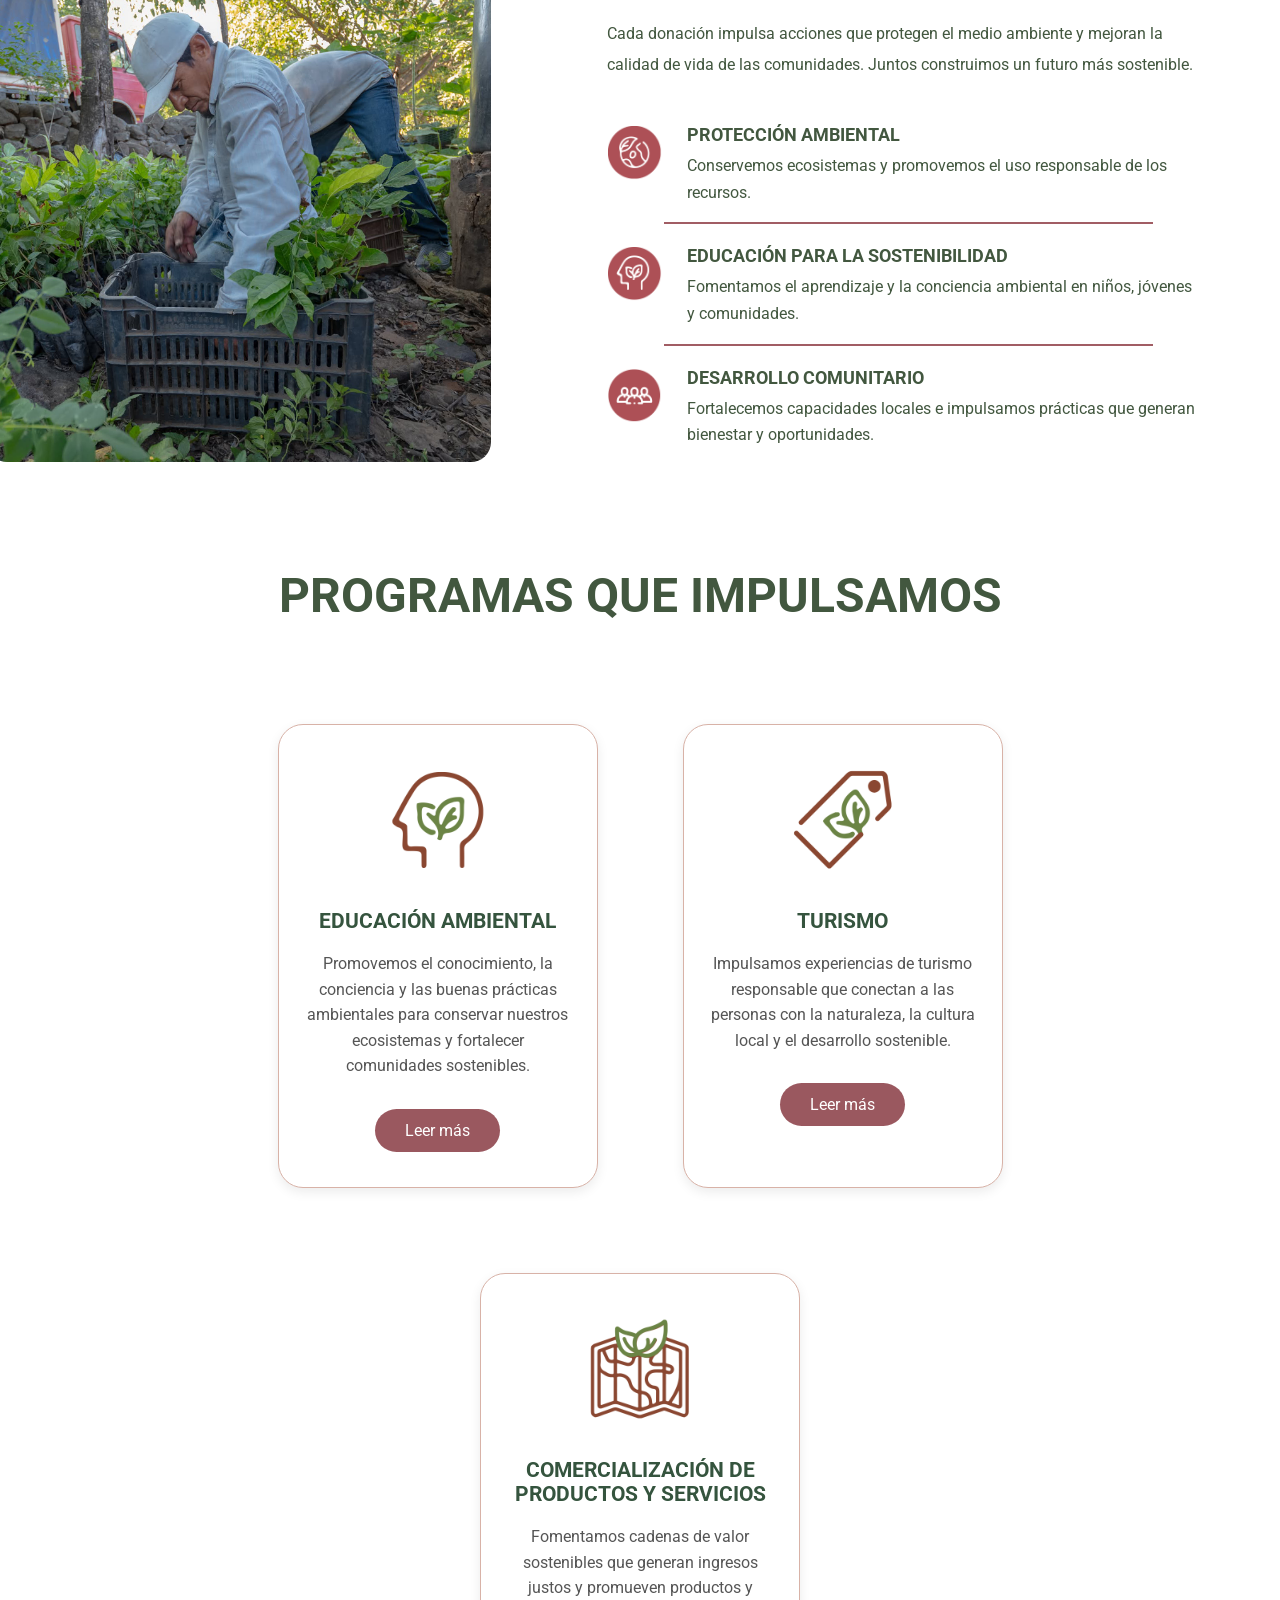
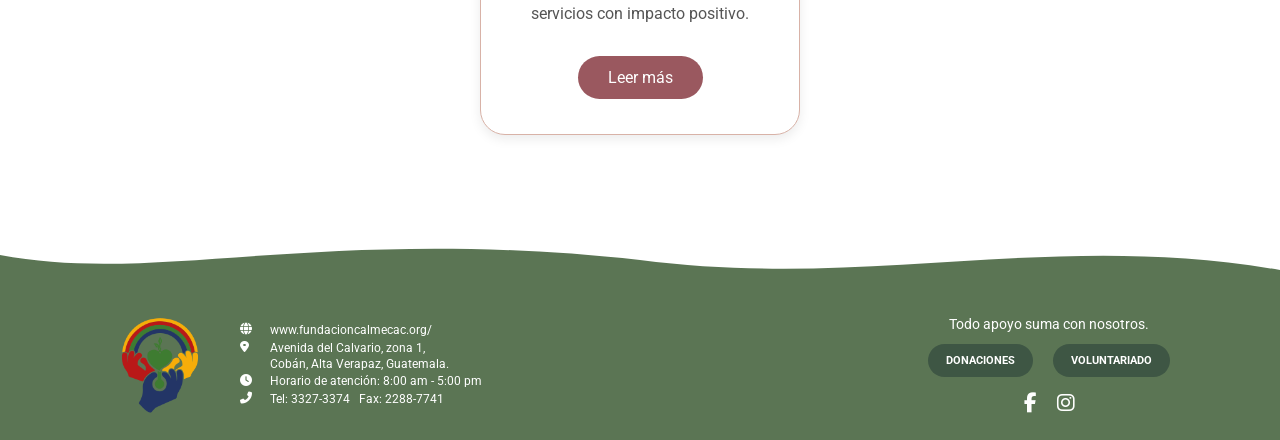
<file: donaciones.html>
<!doctype html>
<html>
<head>
<meta charset="utf-8">
<meta name="viewport" content="width=device-width, initial-scale=1.0">
	
<link rel="icon" href="img/mini-logo.ico">
	
<link rel="preconnect" href="https://fonts.googleapis.com">

<link rel="preconnect" href="https://fonts.gstatic.com" crossorigin>

<link href="https://fonts.googleapis.com/css2?family=Roboto:wght@300;400;500;700&display=swap" rel="stylesheet">

	<link rel="stylesheet"
href="https://cdnjs.cloudflare.com/ajax/libs/font-awesome/6.5.2/css/all.min.css">
	
<title>Donaciones</title>
	
<link rel="stylesheet" href="css/style.css">
<link rel="stylesheet" href="css/donaciones.css">
</head>

<body>
	
	<header class="header" id="inicio">

    <!-- LOGO -->
    <div class="logo">
       <img src="img/logo.png" alt="Fundación CALMECAC">
    </div>

		<!-- Botón hamburguesa (solo visible en móvil) -->
  <button class="menu-toggle" id="menuToggle" aria-label="Abrir menú">
    <i class="fas fa-bars"></i>
  </button>
		
    <!-- MENÚ -->
    <nav class="menu" id="navMenu">

        <a href="index.html" >INICIO</a>
        <a href="historia.html">HISTORIA</a>
		
        <div class="dropdown">
   <a href="programas.html" class="dropdown-toggle">PROGRAMAS</a>

    <div class="dropdown-content">

        <a href="educacion ambiental.html" >EDUCACIÓN AMBIENTAL</a>
        <a href="turismo.html">TURISMO</a>
        <a href="comercializacion.html">COMERCIALIZACIÓN DE PRODUCTOS Y SERVICIOS</a>

    </div>

</div>


		
        <a href="alianzas.html">ALIANZAS</a>
        <a href="voluntariado.html">VOLUNTARIADO</a>
        <a href="donaciones.html" class="active">DONACIONES</a>
        <a href="contacto.html">CONTACTO</a>

    </nav>

</header>
	
	<section class="hero-donaciones">

    <div class="hero-img">
        <img src="img/donaciones-hero.png" alt="donaciones">
    </div>

   
    <!-- Contenido de texto -->
    <div class="hero-content">
        <div class="hero-text">
            <h1>Donaciones</h1>

            <p>
                Toda la contribución es fundamental para el fortalecimiento de nuestras acciones en favor del medio ambiente. A través de tu donación, apoyas directamente la implementación de proyectos orientados a la protección, conservación y uso sostenible de los recursos naturales.
                 
            </p>


    <div class="cuenta">

    <p class="cuenta-titulo">
        Puedes realizar tu aporte al siguiente número de cuenta:
    </p>

		<div class="cuenta-numero">
   <span>
        No. de cuenta:
        <strong>123 145 5763</strong>
    </span>

</div>
</div>

<a href="https://docs.google.com/forms/d/e/1FAIpQLSfHYsntNKCIsxXl5OdiJHbeJrPvZQrLNaJpak5C2u03Oy6tLQ/viewform?usp=publish-editor" class="btn-donacion">
    REALIZAR DONACIÓN
</a>
		
        </div>
    </div>
		</section>
	
    <section class="intro-donaciones reveal-up">

    <img src="img/hojas izquierda-donaciones.png" class="hoja-izq" alt="hojas">

    <p>
        Las donaciones recibidas se destinan al fortalecimiento de programas orientados a la protección ambiental, la educación para sostenibilidad y el desarrollo comunitario. Estos esfuerzos permiten la implementación de iniciativas enfocadas en la conservación de los recursos naturales y la promoción de prácticas sostenibles.
    </p>

    <img src="img/hojas derecha-donaciones.png" class="hoja-der" alt="">

</section>
	
	<!-- ==========================
      IMPACTO
========================== -->

<section class="impacto-donaciones">

    <div class="impacto-img reveal-left">

        <img src="img/donaciones1.png" alt="donaciones">

    </div>


    <div class="impacto-info reveal-right">

        <h2>TU APOYO, NUESTRO IMPACTO</h2>

        <p class="impacto-intro">
            Cada donación impulsa acciones que protegen el medio ambiente y mejoran la calidad de vida de las comunidades. Juntos construimos un futuro más sostenible.
        </p>


        <div class="impacto-item">

            <div class="impacto-icono">
                <img src="img/donacion-proteccion.png" alt="proteccion">
            </div>

            <div>

                <h3>PROTECCIÓN AMBIENTAL</h3>

                <p>
                    Conservemos ecosistemas y promovemos el uso responsable de los recursos.
                </p>

            </div>

        </div>


        <div class="impacto-item">

            <div class="impacto-icono">
                <img src="img/donacion-educacion.png" alt="educacion">
            </div>

            <div>

                <h3>EDUCACIÓN PARA LA SOSTENIBILIDAD</h3>

                <p>
                    Fomentamos el aprendizaje y la conciencia ambiental en niños, jóvenes y comunidades.
                </p>

            </div>

        </div>


        <div class="impacto-item">

            <div class="impacto-icono">
                <img src="img/donacion-desarrollo.png" alt="desarroll">
            </div>

            <div>

                <h3>DESARROLLO COMUNITARIO</h3>

                <p>
                    Fortalecemos capacidades locales e impulsamos prácticas que generan bienestar y oportunidades.
                </p>

            </div>

        </div>

    </div>

</section>
	
	
	 <div class="programas-titulo">

        <h2>PROGRAMAS QUE IMPULSAMOS</h2>
		 
		 </div>
	
	 <section>
	<section class="programas-cards">

    <div class="programa-card">
        <img src="img/programa_cabeza.png" alt="Educación Ambiental">

        <h3>EDUCACIÓN AMBIENTAL</h3>

        <p>
            Promovemos el conocimiento, la conciencia y las buenas prácticas ambientales para conservar nuestros ecosistemas y fortalecer comunidades sostenibles.
        </p>

        <a href="educacion ambiental.html" class="btn-card">Leer más</a>
    </div>

    <div class="programa-card">
        <img src="img/programa_etiqueta.png" alt="Turismo">

        <h3>TURISMO</h3>

        <p>
            Impulsamos experiencias de turismo responsable que conectan a las personas con la naturaleza, la cultura local y el desarrollo sostenible.
        </p>

        <a href="turismo.html" class="btn-card">Leer más</a>
    </div>

    <div class="programa-card">
        <img src="img/programa_comercializacion.png" alt="Comercialización">

        <h3>COMERCIALIZACIÓN DE PRODUCTOS Y SERVICIOS</h3>

        <p>
            Fomentamos cadenas de valor sostenibles que generan ingresos justos y promueven productos y servicios con impacto positivo.
        </p>

        <a href="comercializacion.html" class="btn-card">Leer más</a>
    </div>

</section>
	

	
	<svg class="footer-wave" viewBox="0 0 1440 80" preserveAspectRatio="none"
     xmlns="http://www.w3.org/2000/svg">
  <path fill="#FFFFFF"
        d="M0,40 C180,10 360,70 720,35 C980,5 1180,65 1440,25 L1440,80 L0,80 Z"/>
</svg>

	<footer class="footer">
	
  <div class="footer-container">
    <!-- Izquierda -->
    <div class="footer-left">
      <img src="img/logo footer.png" alt="Fundación CALMECAC" class="footer-logo">

      <div class="footer-info">
        <p><i class="fas fa-globe"></i> www.fundacioncalmecac.org/</p>
        <p>
     <i class="fas fa-map-marker-alt"></i>
       <span>
        Avenida del Calvario, zona 1,<br>
        Cobán, Alta Verapaz, Guatemala.
     </span>
     </p>
        <p><i class="fas fa-clock"></i> Horario de atención: 8:00 am - 5:00 pm</p>
        <p><i class="fas fa-phone-alt"></i> Tel: 3327-3374 &nbsp; Fax: 2288-7741</p>
      </div>
    </div>

    <!-- Derecha -->
    <div class="footer-right">
      <p class="footer-message">Todo apoyo suma con nosotros.</p>

      <div class="footer-buttons">
        <a href="donaciones.html" class="footer-btn">DONACIONES</a>
        <a href="voluntariado.html" class="footer-btn">VOLUNTARIADO</a>
      </div>

      <div class="footer-social">
        <a href="https://www.facebook.com/fundacion.calmecac"><i class="fab fa-facebook-f"></i></a>
        <a href="https://www.instagram.com/fundacioncalmecac/"><i class="fab fa-instagram"></i></a>
      </div>
    </div>
  </div>
</footer>
	
	<script>
document.addEventListener("DOMContentLoaded", function () {

    const menuToggle = document.getElementById("menuToggle");
    const navMenu = document.getElementById("navMenu");

    // menú principal
    menuToggle.addEventListener("click", function () {
        navMenu.classList.toggle("active");
		menuToggle.classList.toggle("active"); // activa el estilo del ícono
		
		// Tip de accesibilidad opcional: cambia el texto del botón según el estado
    const isOpen = navMenu.classList.contains("active");
    menuToggle.setAttribute("aria-label", isOpen ? "Cerrar menú" : "Abrir menú");
    });

    // dropdown móvil (más seguro)
    document.querySelectorAll(".dropdown-toggle").forEach(function (toggle) {
        toggle.addEventListener("click", function (e) {

            if (window.innerWidth <= 768) {
                

                const parent = this.parentElement;
               // Primer clic: abre el menú
            if (!parent.classList.contains("open")) {
                e.preventDefault();
                parent.classList.add("open");
            }

				 // Segundo clic: entra a programas.html
        }

        });
    });

});
		
		
const items = document.querySelectorAll('.parrafo-item');

const observer = new IntersectionObserver((entries) => {
    entries.forEach((entry, index) => {

        if(entry.isIntersecting){

            setTimeout(() => {
                entry.target.classList.add('show');
            }, index * 250);

        }

    });
},{
    threshold: 0.2
});

items.forEach(item => observer.observe(item));

</script>
	
	<script>

const reveals = document.querySelectorAll(
    '.reveal-left, .reveal-right, .reveal-up'
);

function revealOnScroll(){

    reveals.forEach(item=>{

        const top = item.getBoundingClientRect().top;
        const windowHeight = window.innerHeight;

        if(top < windowHeight - 100){

            item.classList.add('active');

        }

    });

}

window.addEventListener('scroll', revealOnScroll);

revealOnScroll();

</script>

		 <!-- BOTÓN VOLVER ARRIBA -->

<a href="#inicio" class="btn-arriba" aria-label="Volver al inicio">
    <i class="fa-solid fa-arrow-up"></i>
</a>


<script>

const botonArriba = document.querySelector(".btn-arriba");

window.addEventListener("scroll", function(){

    if(window.scrollY > 400){

        botonArriba.classList.add("mostrar");

    }else{

        botonArriba.classList.remove("mostrar");

    }

});

</script>
	
	<!-- BOTÓN VOLVER ARRIBA -->

<a href="#inicio" class="btn-arriba" aria-label="Volver al inicio">
    <i class="fa-solid fa-arrow-up"></i>
</a>
		 
</body>
</html>
</file>
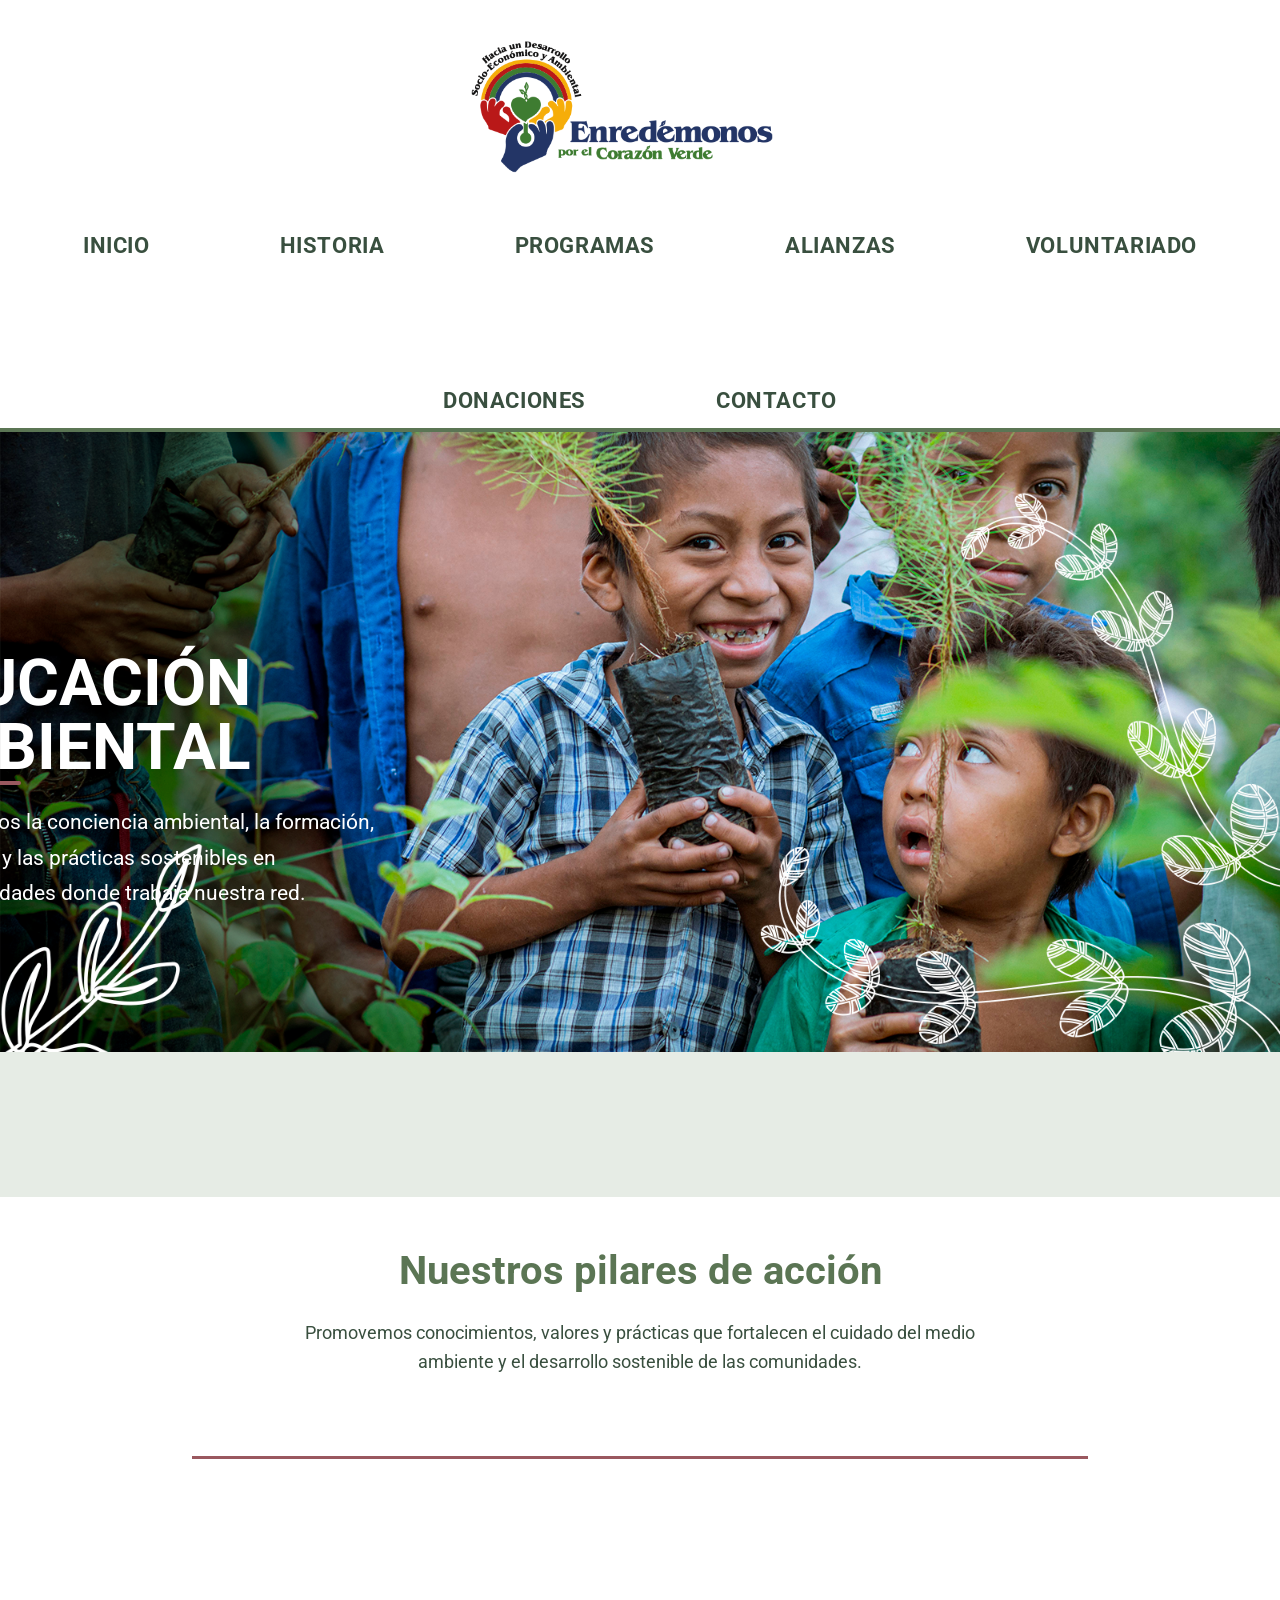
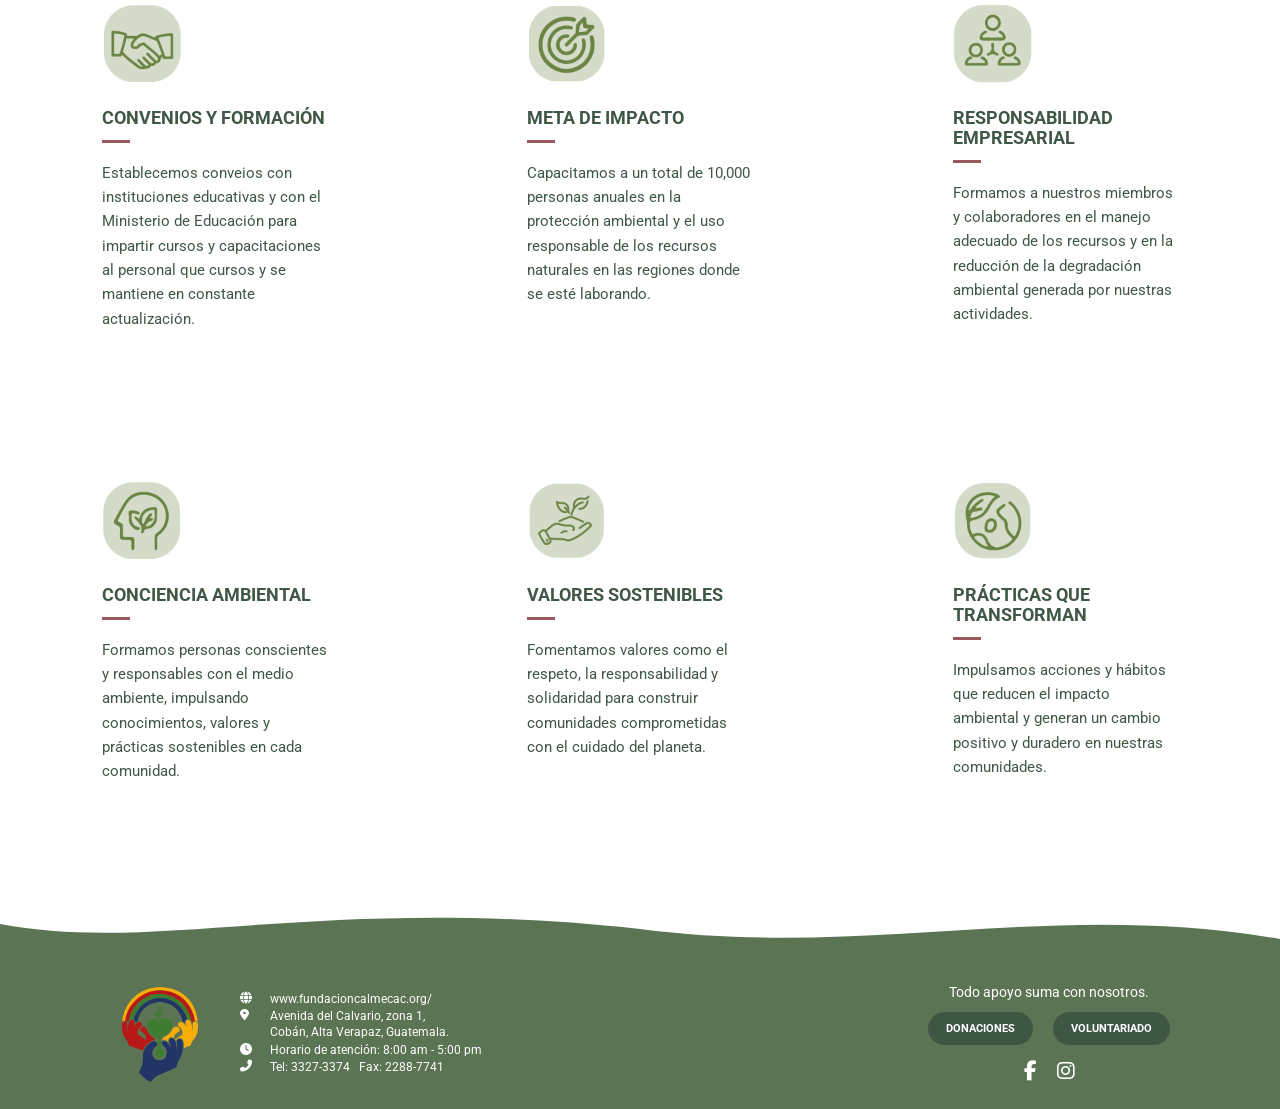
<file: educacion ambiental.html>
<!doctype html>
<html>
<head>
<meta charset="utf-8">
<meta name="viewport" content="width=device-width, initial-scale=1.0">
	
<link rel="icon" href="img/mini-logo.ico">
	
<link rel="preconnect" href="https://fonts.googleapis.com">

<link rel="preconnect" href="https://fonts.gstatic.com" crossorigin>

<link href="https://fonts.googleapis.com/css2?family=Roboto:wght@300;400;500;700&display=swap" rel="stylesheet">

	<link rel="stylesheet"
href="https://cdnjs.cloudflare.com/ajax/libs/font-awesome/6.5.2/css/all.min.css">
	
<title>Educación Ambiental</title>
	
<link rel="stylesheet" href="css/style.css">
<link rel="stylesheet" href="css/educacion ambiental.css">
</head>

<body>
	
	<header class="header" id="inicio">

    <!-- LOGO -->
    <div class="logo">
       <img src="img/logo.png" alt="Fundación CALMECAC">
    </div>

		<!-- Botón hamburguesa (solo visible en móvil) -->
  <button class="menu-toggle" id="menuToggle" aria-label="Abrir menú">
    <i class="fas fa-bars"></i>
  </button>
		
    <!-- MENÚ -->
    <nav class="menu" id="navMenu">

        <a href="index.html" >INICIO</a>
        <a href="historia.html">HISTORIA</a>
		
        <div class="dropdown">
   <a href="programas.html" class="dropdown-toggle">PROGRAMAS</a>

    <div class="dropdown-content">

        <a href="educacion ambiental.html" class="active">EDUCACIÓN AMBIENTAL</a>
        <a href="turismo.html">TURISMO</a>
        <a href="comercializacion.html">COMERCIALIZACIÓN DE PRODUCTOS Y SERVICIOS</a>

    </div>

</div>


		
        <a href="alianzas.html">ALIANZAS</a>
        <a href="voluntariado.html">VOLUNTARIADO</a>
        <a href="donaciones.html">DONACIONES</a>
        <a href="contacto.html">CONTACTO</a>

    </nav>

</header>
	
	<section class="hero-educacion">
    <!-- Imagen de fondo decorativa -->
    <div class="hero-bg">
        <img src="img/educacion_hero.png" alt="PROGRAMAS">
    </div>

    <!-- Contenido de texto -->
    <div class="hero-content">
        <div class="hero-text">
            <h1>EDUCACIÓN AMBIENTAL</h1>

            <p>
                Promovemos la conciencia ambiental, la formación,<br>
                los valores y las prácticas sostenibles en<br>
                las comunidades donde trabaja nuestra red.
                 
            </p>

		
        </div>
    </div>
		</section>
	
     <section>
		 
		 <h2 class="impacto-titulo">Nuestros pilares de acción</h2>

<p class="impacto-subtitulo">
Promovemos conocimientos, valores y prácticas que fortalecen el cuidado del medio ambiente y el desarrollo sostenible de las comunidades.
</p>
		 
		 <div class="divider"></div>
		 
	<section class="impacto">

    <div class="impacto-grid">

        <div class="impacto-item">
            <img src="img/educacion1.png" alt="">
            <h3>CONVENIOS Y FORMACIÓN</h3>
            <span></span>
            <p>
                Establecemos conveios con instituciones
educativas y con el Ministerio de Educación
para impartir cursos y capacitaciones
al personal que cursos y se 
mantiene en constante actualización.
            </p>
        </div>

        <div class="impacto-item">
            <img src="img/educacion2.png" alt="">
            <h3>META DE IMPACTO</h3>
            <span></span>
            <p>
                Capacitamos a un total de 10,000
personas anuales en la protección 
ambiental y el uso responsable de los 
recursos naturales en las regiones 
donde se esté laborando.
            </p>
        </div>
		
		 <div class="impacto-item">
            <img src="img/educacion3.png" alt="">
            <h3>RESPONSABILIDAD EMPRESARIAL</h3>
            <span></span>
            <p>
                Formamos a nuestros miembros y 
colaboradores en el manejo adecuado 
de los recursos y en la reducción de la 
degradación ambiental generada por 
nuestras actividades.
            </p>
        </div>
		
		 <div class="impacto-item">
            <img src="img/educacion4.png" alt="">
            <h3>CONCIENCIA AMBIENTAL</h3>
            <span></span>
            <p>
                Formamos personas conscientes y 
responsables con el medio ambiente,
impulsando conocimientos, valores y 
prácticas sostenibles en cada comunidad.
            </p>
        </div>
		
		 <div class="impacto-item">
            <img src="img/educacion5.png" alt="">
            <h3>VALORES SOSTENIBLES</h3>
            <span></span>
            <p>
                Fomentamos valores como el respeto,
la responsabilidad y solidaridad para
construir comunidades comprometidas 
con el cuidado del planeta.
            </p>
        </div>
		
		 <div class="impacto-item">
            <img src="img/educacion6.png" alt="">
            <h3>PRÁCTICAS QUE TRANSFORMAN</h3>
            <span></span>
            <p>
                Impulsamos acciones y hábitos que 
reducen el impacto ambiental y generan
un cambio positivo y duradero en 
nuestras comunidades.
            </p>
        </div>

       

    </div>

</section>
</section>
	

	
	<svg class="footer-wave" viewBox="0 0 1440 80" preserveAspectRatio="none"
     xmlns="http://www.w3.org/2000/svg">
  <path fill="#FFFFFF"
        d="M0,40 C180,10 360,70 720,35 C980,5 1180,65 1440,25 L1440,80 L0,80 Z"/>
</svg>

	<footer class="footer">
	
  <div class="footer-container">
    <!-- Izquierda -->
    <div class="footer-left">
      <img src="img/logo footer.png" alt="Fundación CALMECAC" class="footer-logo">

      <div class="footer-info">
        <p><i class="fas fa-globe"></i> www.fundacioncalmecac.org/</p>
        <p>
     <i class="fas fa-map-marker-alt"></i>
       <span>
        Avenida del Calvario, zona 1,<br>
        Cobán, Alta Verapaz, Guatemala.
     </span>
     </p>
        <p><i class="fas fa-clock"></i> Horario de atención: 8:00 am - 5:00 pm</p>
        <p><i class="fas fa-phone-alt"></i> Tel: 3327-3374 &nbsp; Fax: 2288-7741</p>
      </div>
    </div>

    <!-- Derecha -->
    <div class="footer-right">
      <p class="footer-message">Todo apoyo suma con nosotros.</p>

      <div class="footer-buttons">
        <a href="donaciones.html" class="footer-btn">DONACIONES</a>
        <a href="voluntariado.html" class="footer-btn">VOLUNTARIADO</a>
      </div>

      <div class="footer-social">
        <a href="https://www.facebook.com/fundacion.calmecac"><i class="fab fa-facebook-f"></i></a>
        <a href="https://www.instagram.com/fundacioncalmecac/"><i class="fab fa-instagram"></i></a>
      </div>
    </div>
  </div>
</footer>
	
	<script>
document.addEventListener("DOMContentLoaded", function () {

    const menuToggle = document.getElementById("menuToggle");
    const navMenu = document.getElementById("navMenu");

    // menú principal
    menuToggle.addEventListener("click", function () {
        navMenu.classList.toggle("active");
		menuToggle.classList.toggle("active"); // activa el estilo del ícono
		
		// Tip de accesibilidad opcional: cambia el texto del botón según el estado
    const isOpen = navMenu.classList.contains("active");
    menuToggle.setAttribute("aria-label", isOpen ? "Cerrar menú" : "Abrir menú");
    });

    // dropdown móvil (más seguro)
    document.querySelectorAll(".dropdown-toggle").forEach(function (toggle) {
        toggle.addEventListener("click", function (e) {

            if (window.innerWidth <= 768) {
                

                const parent = this.parentElement;
               // Primer clic: abre el menú
            if (!parent.classList.contains("open")) {
                e.preventDefault();
                parent.classList.add("open");
            }

				 // Segundo clic: entra a programas.html
        }

        });
    });

});
		
		const impactoItems = document.querySelectorAll('.impacto-item');

const impactoObserver = new IntersectionObserver((entries) => {

    entries.forEach((entry) => {

        if(entry.isIntersecting){

            const items = document.querySelectorAll('.impacto-item');

            items.forEach((item, index) => {

                setTimeout(() => {
                    item.classList.add('show');
                }, index * 150);

            });

        }

    });

}, {
    threshold: 0.2
});

const impactoSection = document.querySelector('.impacto');

if(impactoSection){
    impactoObserver.observe(impactoSection);
}
</script>
	
	<!-- BOTÓN VOLVER ARRIBA -->

<a href="#inicio" class="btn-arriba" aria-label="Volver al inicio">
    <i class="fa-solid fa-arrow-up"></i>
</a>


<script>

const botonArriba = document.querySelector(".btn-arriba");

window.addEventListener("scroll", function(){

    if(window.scrollY > 400){

        botonArriba.classList.add("mostrar");

    }else{

        botonArriba.classList.remove("mostrar");

    }

});

</script>
	
	<!-- BOTÓN VOLVER ARRIBA -->

<a href="#inicio" class="btn-arriba" aria-label="Volver al inicio">
    <i class="fa-solid fa-arrow-up"></i>
</a>
	
</body>
</html>
</file>
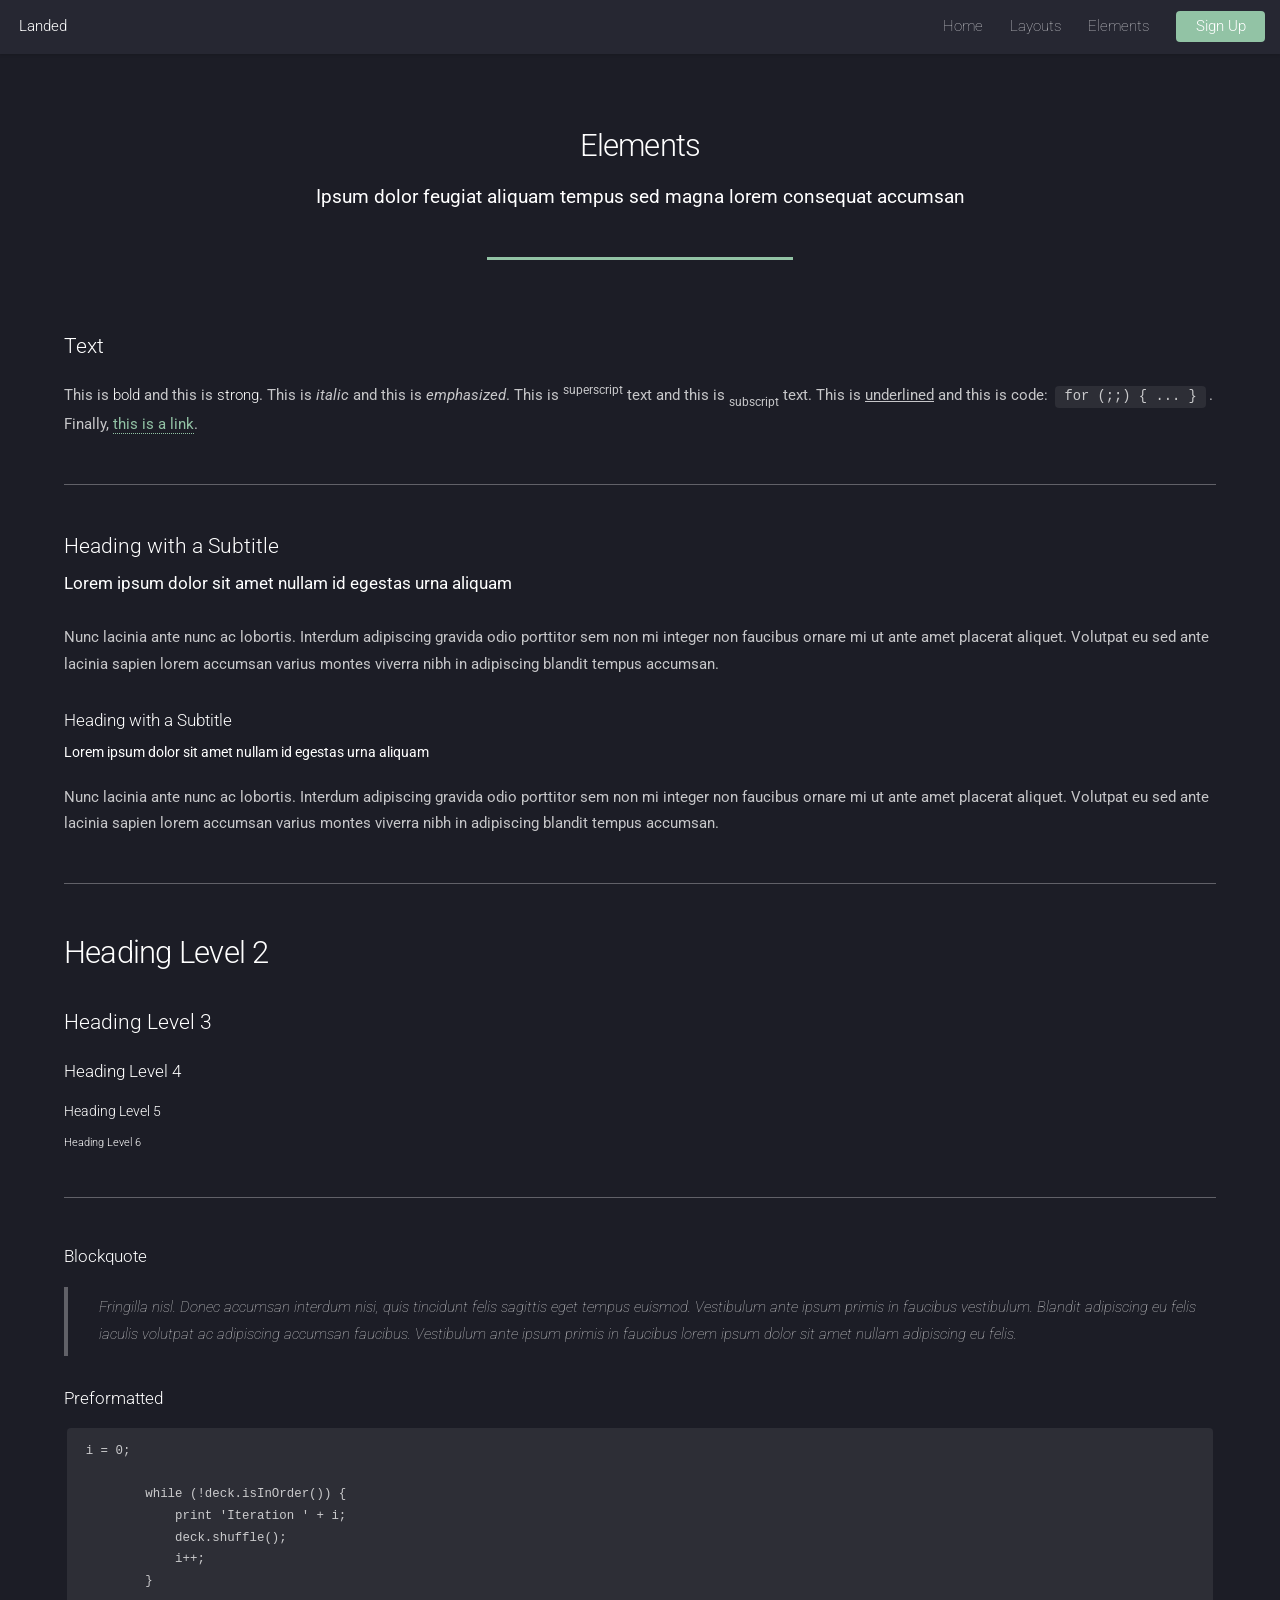
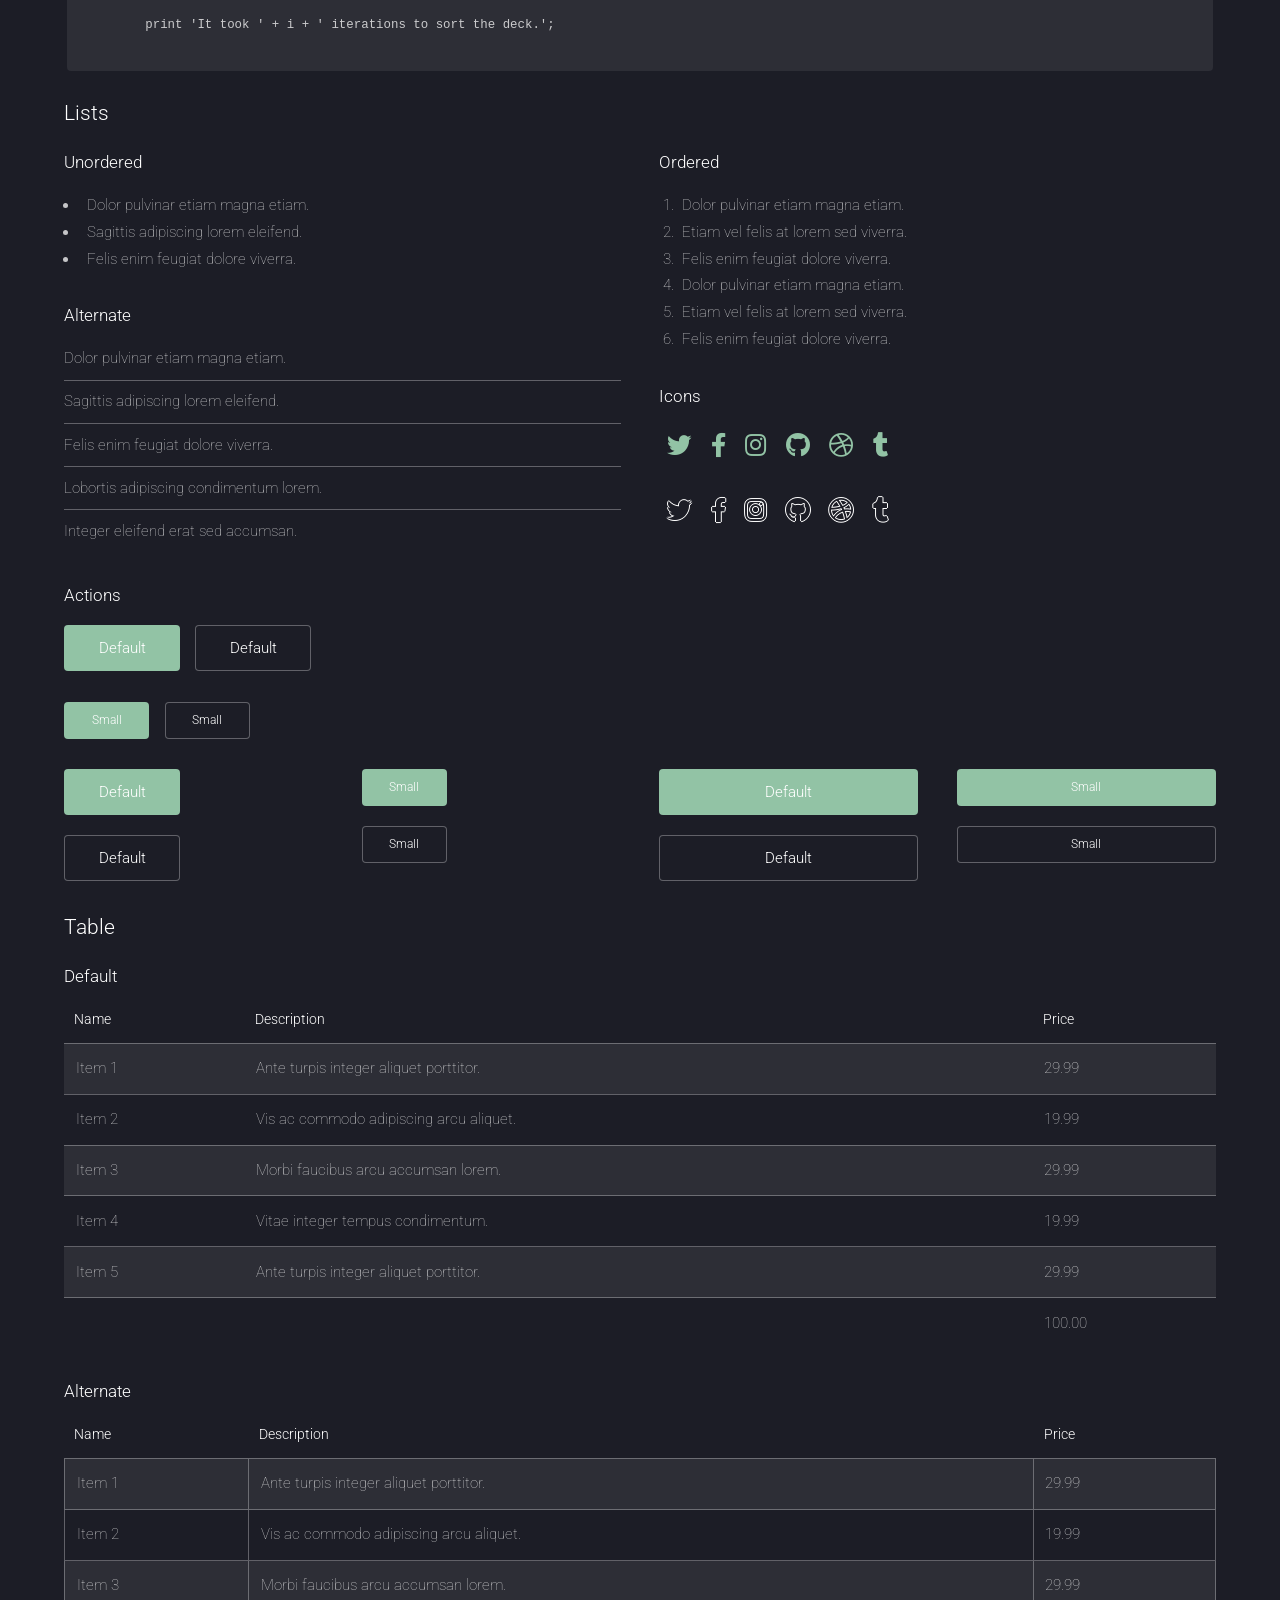
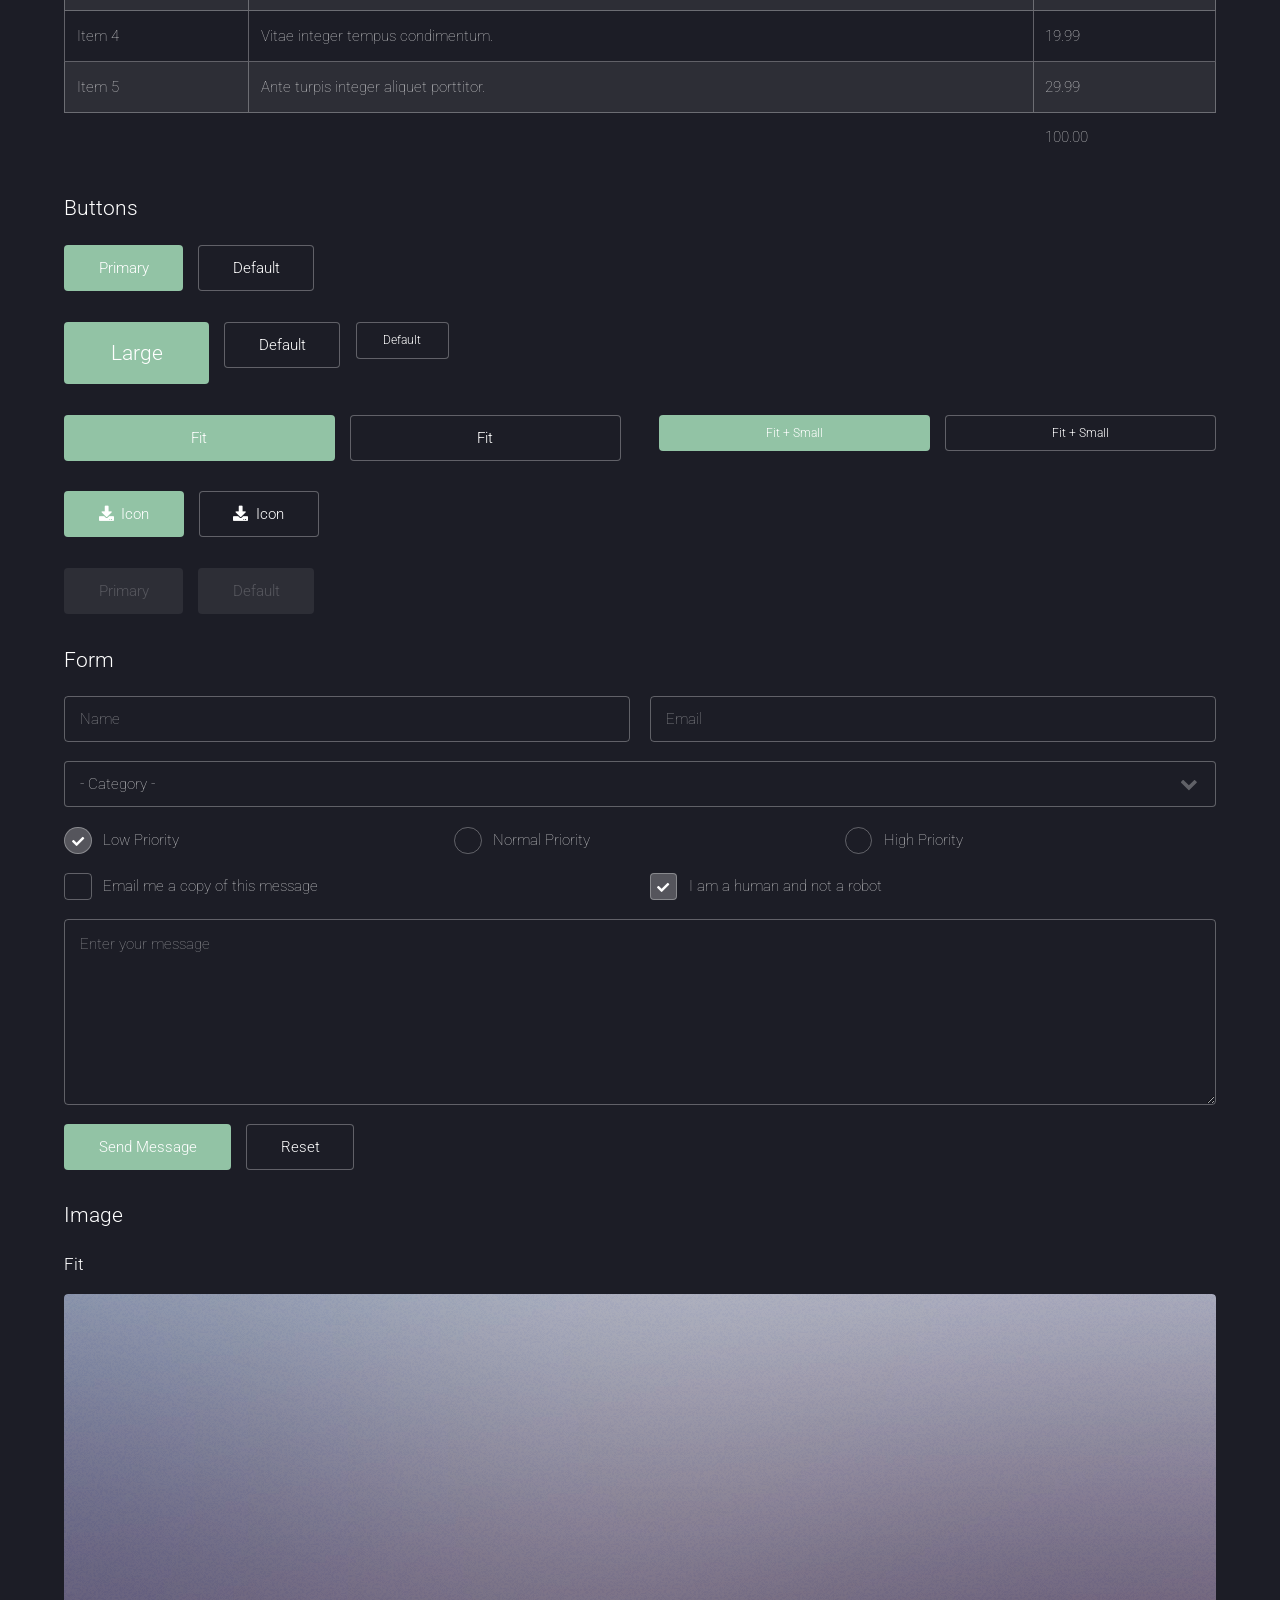
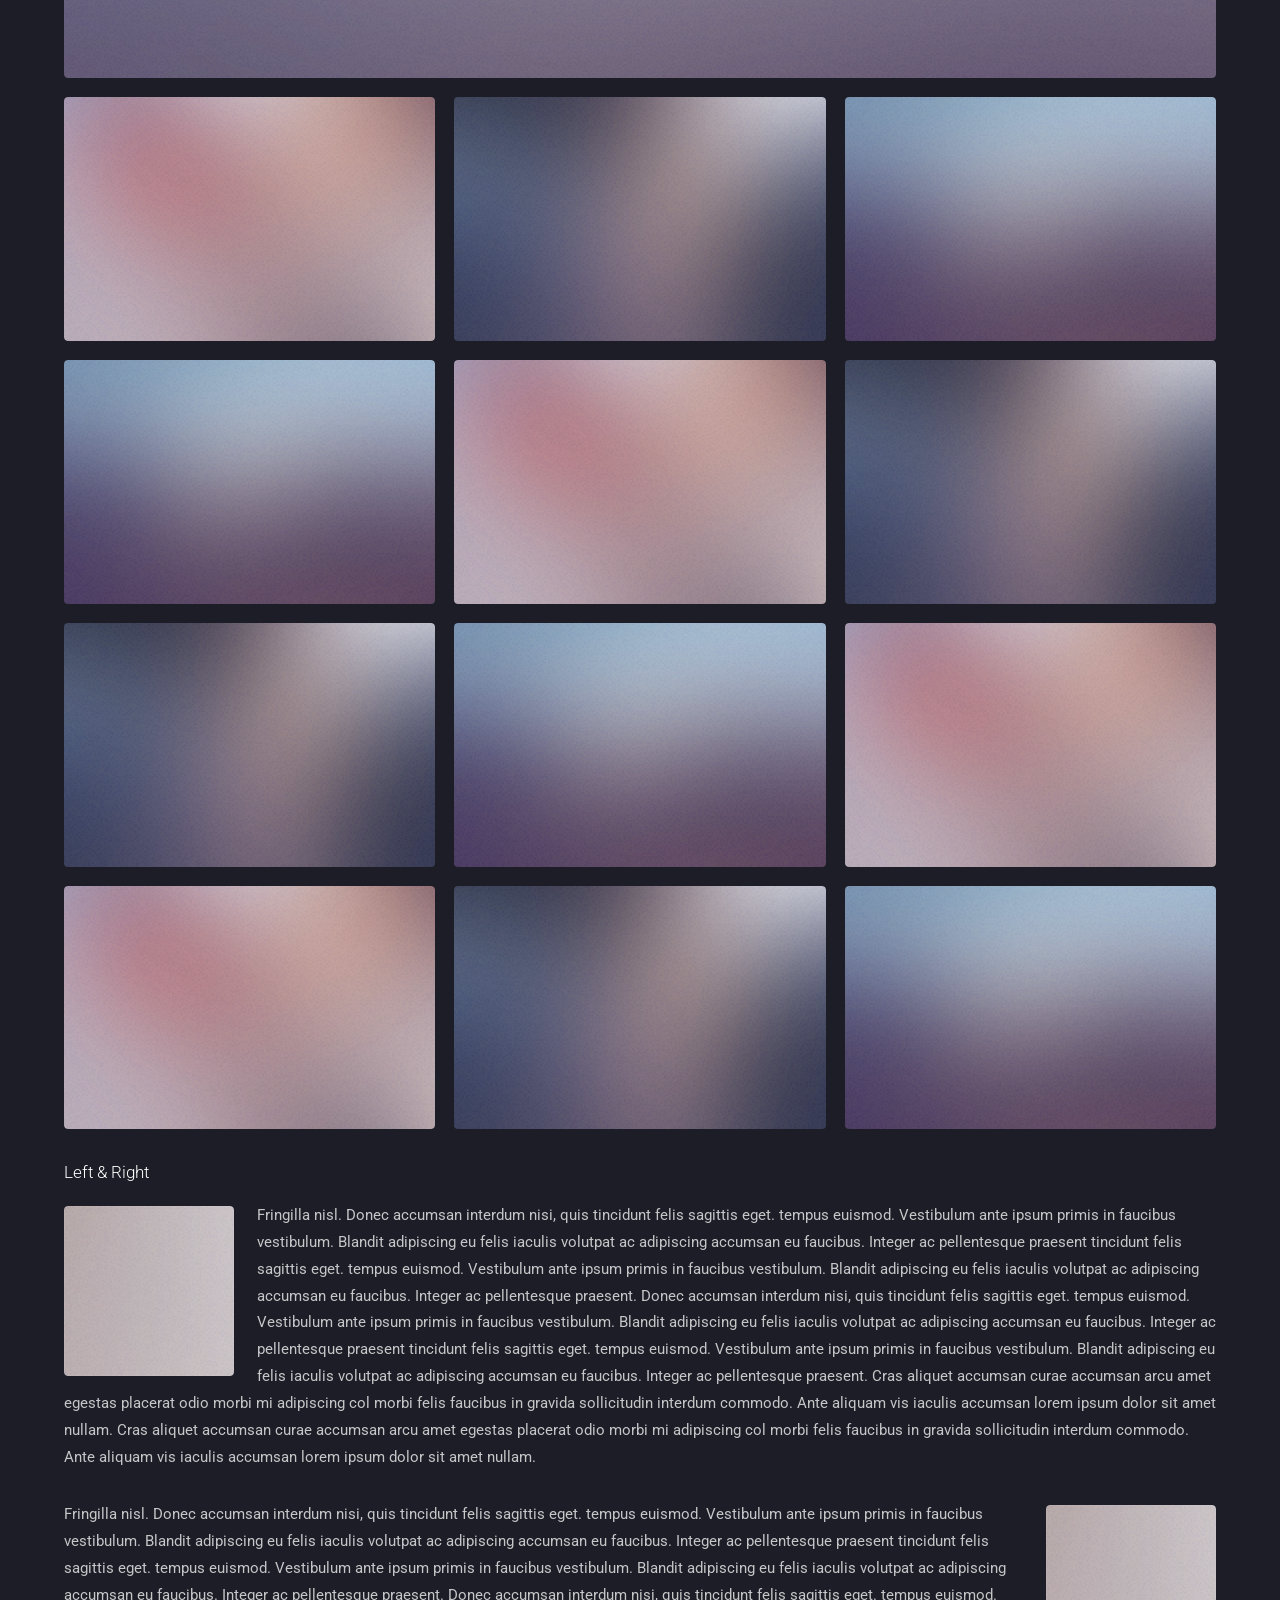
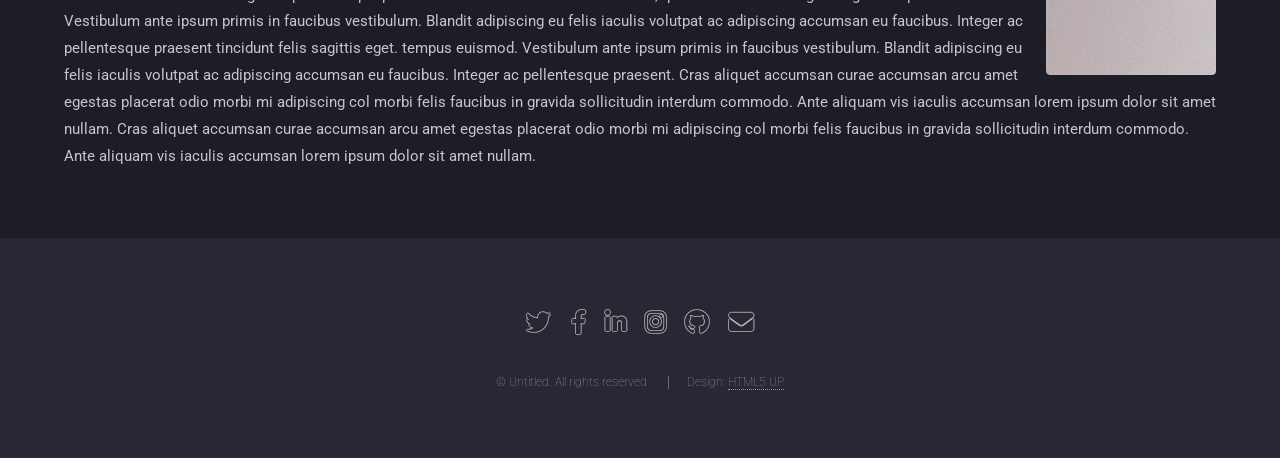
<file: elements.html>
<!DOCTYPE HTML>
<!--
	Landed by HTML5 UP
	html5up.net | @ajlkn
	Free for personal and commercial use under the CCA 3.0 license (html5up.net/license)
-->
<html>
	<head>
		<title>Elements - Landed by HTML5 UP</title>
		<meta charset="utf-8" />
		<meta name="viewport" content="width=device-width, initial-scale=1, user-scalable=no" />
		<link rel="stylesheet" href="assets/css/main.css" />
		<noscript><link rel="stylesheet" href="assets/css/noscript.css" /></noscript>
	</head>
	<body class="is-preload">
		<div id="page-wrapper">

			<!-- Header -->
				<header id="header">
					<h1 id="logo"><a href="index.html">Landed</a></h1>
					<nav id="nav">
						<ul>
							<li><a href="index.html">Home</a></li>
							<li>
								<a href="#">Layouts</a>
								<ul>
									<li><a href="left-sidebar.html">Left Sidebar</a></li>
									<li><a href="right-sidebar.html">Right Sidebar</a></li>
									<li><a href="no-sidebar.html">No Sidebar</a></li>
									<li>
										<a href="#">Submenu</a>
										<ul>
											<li><a href="#">Option 1</a></li>
											<li><a href="#">Option 2</a></li>
											<li><a href="#">Option 3</a></li>
											<li><a href="#">Option 4</a></li>
										</ul>
									</li>
								</ul>
							</li>
							<li><a href="elements.html">Elements</a></li>
							<li><a href="#" class="button primary">Sign Up</a></li>
						</ul>
					</nav>
				</header>

			<!-- Main -->
				<div id="main" class="wrapper style1">
					<div class="container">
						<header class="major">
							<h2>Elements</h2>
							<p>Ipsum dolor feugiat aliquam tempus sed magna lorem consequat accumsan</p>
						</header>

						<!-- Text -->
							<section>
								<h3>Text</h3>
								<p>This is <b>bold</b> and this is <strong>strong</strong>. This is <i>italic</i> and this is <em>emphasized</em>.
								This is <sup>superscript</sup> text and this is <sub>subscript</sub> text.
								This is <u>underlined</u> and this is code: <code>for (;;) { ... }</code>. Finally, <a href="#">this is a link</a>.</p>

								<hr />

								<header>
									<h3>Heading with a Subtitle</h3>
									<p>Lorem ipsum dolor sit amet nullam id egestas urna aliquam</p>
								</header>
								<p>Nunc lacinia ante nunc ac lobortis. Interdum adipiscing gravida odio porttitor sem non mi integer non faucibus ornare mi ut ante amet placerat aliquet. Volutpat eu sed ante lacinia sapien lorem accumsan varius montes viverra nibh in adipiscing blandit tempus accumsan.</p>
								<header>
									<h4>Heading with a Subtitle</h4>
									<p>Lorem ipsum dolor sit amet nullam id egestas urna aliquam</p>
								</header>
								<p>Nunc lacinia ante nunc ac lobortis. Interdum adipiscing gravida odio porttitor sem non mi integer non faucibus ornare mi ut ante amet placerat aliquet. Volutpat eu sed ante lacinia sapien lorem accumsan varius montes viverra nibh in adipiscing blandit tempus accumsan.</p>

								<hr />

								<h2>Heading Level 2</h2>
								<h3>Heading Level 3</h3>
								<h4>Heading Level 4</h4>
								<h5>Heading Level 5</h5>
								<h6>Heading Level 6</h6>

								<hr />

								<h4>Blockquote</h4>
								<blockquote>Fringilla nisl. Donec accumsan interdum nisi, quis tincidunt felis sagittis eget tempus euismod. Vestibulum ante ipsum primis in faucibus vestibulum. Blandit adipiscing eu felis iaculis volutpat ac adipiscing accumsan faucibus. Vestibulum ante ipsum primis in faucibus lorem ipsum dolor sit amet nullam adipiscing eu felis.</blockquote>

								<h4>Preformatted</h4>
								<pre><code>i = 0;

	while (!deck.isInOrder()) {
	    print 'Iteration ' + i;
	    deck.shuffle();
	    i++;
	}

	print 'It took ' + i + ' iterations to sort the deck.';
	</code></pre>
							</section>

						<!-- Lists -->
							<section>
								<h3>Lists</h3>
								<div class="row">
									<div class="col-6 col-12-xsmall">

										<h4>Unordered</h4>
										<ul>
											<li>Dolor pulvinar etiam magna etiam.</li>
											<li>Sagittis adipiscing lorem eleifend.</li>
											<li>Felis enim feugiat dolore viverra.</li>
										</ul>

										<h4>Alternate</h4>
										<ul class="alt">
											<li>Dolor pulvinar etiam magna etiam.</li>
											<li>Sagittis adipiscing lorem eleifend.</li>
											<li>Felis enim feugiat dolore viverra.</li>
											<li>Lobortis adipiscing condimentum lorem.</li>
											<li>Integer eleifend erat sed accumsan.</li>
										</ul>

									</div>
									<div class="col-6 col-12-xsmall">

										<h4>Ordered</h4>
										<ol>
											<li>Dolor pulvinar etiam magna etiam.</li>
											<li>Etiam vel felis at lorem sed viverra.</li>
											<li>Felis enim feugiat dolore viverra.</li>
											<li>Dolor pulvinar etiam magna etiam.</li>
											<li>Etiam vel felis at lorem sed viverra.</li>
											<li>Felis enim feugiat dolore viverra.</li>
										</ol>

										<h4>Icons</h4>
										<ul class="icons">
											<li><a href="#" class="icon brands fa-twitter"><span class="label">Twitter</span></a></li>
											<li><a href="#" class="icon brands fa-facebook-f"><span class="label">Facebook</span></a></li>
											<li><a href="#" class="icon brands fa-instagram"><span class="label">Instagram</span></a></li>
											<li><a href="#" class="icon brands fa-github"><span class="label">Github</span></a></li>
											<li><a href="#" class="icon brands fa-dribbble"><span class="label">Dribbble</span></a></li>
											<li><a href="#" class="icon brands fa-tumblr"><span class="label">Tumblr</span></a></li>
										</ul>
										<ul class="icons">
											<li><a href="#" class="icon brands alt fa-twitter"><span class="label">Twitter</span></a></li>
											<li><a href="#" class="icon brands alt fa-facebook-f"><span class="label">Facebook</span></a></li>
											<li><a href="#" class="icon brands alt fa-instagram"><span class="label">Instagram</span></a></li>
											<li><a href="#" class="icon brands alt fa-github"><span class="label">Github</span></a></li>
											<li><a href="#" class="icon brands alt fa-dribbble"><span class="label">Dribbble</span></a></li>
											<li><a href="#" class="icon brands alt fa-tumblr"><span class="label">Tumblr</span></a></li>
										</ul>

									</div>
								</div>

								<h4>Actions</h4>
								<ul class="actions">
									<li><a href="#" class="button primary">Default</a></li>
									<li><a href="#" class="button">Default</a></li>
								</ul>
								<ul class="actions small">
									<li><a href="#" class="button primary small">Small</a></li>
									<li><a href="#" class="button small">Small</a></li>
								</ul>
								<div class="row">
									<div class="col-3 col-6-medium col-12-xsmall">
										<ul class="actions stacked">
											<li><a href="#" class="button primary">Default</a></li>
											<li><a href="#" class="button">Default</a></li>
										</ul>
									</div>
									<div class="col-3 col-6-medium col-12-xsmall">
										<ul class="actions stacked">
											<li><a href="#" class="button primary small">Small</a></li>
											<li><a href="#" class="button small">Small</a></li>
										</ul>
									</div>
									<div class="col-3 col-6-medium col-12-xsmall">
										<ul class="actions stacked">
											<li><a href="#" class="button primary fit">Default</a></li>
											<li><a href="#" class="button fit">Default</a></li>
										</ul>
									</div>
									<div class="col-3 col-6-medium col-12-xsmall">
										<ul class="actions stacked">
											<li><a href="#" class="button primary small fit">Small</a></li>
											<li><a href="#" class="button small fit">Small</a></li>
										</ul>
									</div>
								</div>
							</section>

						<!-- Table -->
							<section>
								<h3>Table</h3>
								<h4>Default</h4>
								<div class="table-wrapper">
									<table>
										<thead>
											<tr>
												<th>Name</th>
												<th>Description</th>
												<th>Price</th>
											</tr>
										</thead>
										<tbody>
											<tr>
												<td>Item 1</td>
												<td>Ante turpis integer aliquet porttitor.</td>
												<td>29.99</td>
											</tr>
											<tr>
												<td>Item 2</td>
												<td>Vis ac commodo adipiscing arcu aliquet.</td>
												<td>19.99</td>
											</tr>
											<tr>
												<td>Item 3</td>
												<td> Morbi faucibus arcu accumsan lorem.</td>
												<td>29.99</td>
											</tr>
											<tr>
												<td>Item 4</td>
												<td>Vitae integer tempus condimentum.</td>
												<td>19.99</td>
											</tr>
											<tr>
												<td>Item 5</td>
												<td>Ante turpis integer aliquet porttitor.</td>
												<td>29.99</td>
											</tr>
										</tbody>
										<tfoot>
											<tr>
												<td colspan="2"></td>
												<td>100.00</td>
											</tr>
										</tfoot>
									</table>
								</div>
								<h4>Alternate</h4>
								<div class="table-wrapper">
									<table class="alt">
										<thead>
											<tr>
												<th>Name</th>
												<th>Description</th>
												<th>Price</th>
											</tr>
										</thead>
										<tbody>
											<tr>
												<td>Item 1</td>
												<td>Ante turpis integer aliquet porttitor.</td>
												<td>29.99</td>
											</tr>
											<tr>
												<td>Item 2</td>
												<td>Vis ac commodo adipiscing arcu aliquet.</td>
												<td>19.99</td>
											</tr>
											<tr>
												<td>Item 3</td>
												<td> Morbi faucibus arcu accumsan lorem.</td>
												<td>29.99</td>
											</tr>
											<tr>
												<td>Item 4</td>
												<td>Vitae integer tempus condimentum.</td>
												<td>19.99</td>
											</tr>
											<tr>
												<td>Item 5</td>
												<td>Ante turpis integer aliquet porttitor.</td>
												<td>29.99</td>
											</tr>
										</tbody>
										<tfoot>
											<tr>
												<td colspan="2"></td>
												<td>100.00</td>
											</tr>
										</tfoot>
									</table>
								</div>
							</section>

						<!-- Buttons -->
							<section>
								<h3>Buttons</h3>
								<ul class="actions">
									<li><a href="#" class="button primary">Primary</a></li>
									<li><a href="#" class="button">Default</a></li>
								</ul>
								<ul class="actions">
									<li><a href="#" class="button primary large">Large</a></li>
									<li><a href="#" class="button">Default</a></li>
									<li><a href="#" class="button small">Default</a></li>
								</ul>
								<div class="row">
									<div class="col-6 col-12-xsmall">
										<ul class="actions fit">
											<li><a href="#" class="button primary fit">Fit</a></li>
											<li><a href="#" class="button fit">Fit</a></li>
										</ul>
									</div>
									<div class="col-6 col-12-xsmall">
										<ul class="actions fit small">
											<li><a href="#" class="button primary fit small">Fit + Small</a></li>
											<li><a href="#" class="button fit small">Fit + Small</a></li>
										</ul>
									</div>
								</div>
								<ul class="actions">
									<li><a href="#" class="button primary icon solid fa-download">Icon</a></li>
									<li><a href="#" class="button icon solid fa-download">Icon</a></li>
								</ul>
								<ul class="actions">
									<li><span class="button primary disabled">Primary</span></li>
									<li><span class="button disabled">Default</span></li>
								</ul>
							</section>

						<!-- Form -->
							<section>
								<h3>Form</h3>
								<form method="post" action="#">
									<div class="row gtr-uniform gtr-50">
										<div class="col-6 col-12-xsmall">
											<input type="text" name="name" id="name" value="" placeholder="Name" />
										</div>
										<div class="col-6 col-12-xsmall">
											<input type="email" name="email" id="email" value="" placeholder="Email" />
										</div>
										<div class="col-12">
											<select name="category" id="category">
												<option value="">- Category -</option>
												<option value="1">Manufacturing</option>
												<option value="1">Shipping</option>
												<option value="1">Administration</option>
												<option value="1">Human Resources</option>
											</select>
										</div>
										<div class="col-4 col-12-medium">
											<input type="radio" id="priority-low" name="priority" checked>
											<label for="priority-low">Low Priority</label>
										</div>
										<div class="col-4 col-12-medium">
											<input type="radio" id="priority-normal" name="priority">
											<label for="priority-normal">Normal Priority</label>
										</div>
										<div class="col-4 col-12-medium">
											<input type="radio" id="priority-high" name="priority">
											<label for="priority-high">High Priority</label>
										</div>
										<div class="col-6 col-12-medium">
											<input type="checkbox" id="copy" name="copy">
											<label for="copy">Email me a copy of this message</label>
										</div>
										<div class="col-6 col-12-medium">
											<input type="checkbox" id="human" name="human" checked>
											<label for="human">I am a human and not a robot</label>
										</div>
										<div class="col-12">
											<textarea name="message" id="message" placeholder="Enter your message" rows="6"></textarea>
										</div>
										<div class="col-12">
											<ul class="actions">
												<li><input type="submit" value="Send Message" class="primary" /></li>
												<li><input type="reset" value="Reset" /></li>
											</ul>
										</div>
									</div>
								</form>
							</section>

						<!-- Image -->
							<section>
								<h3>Image</h3>
								<h4>Fit</h4>
								<div class="box alt">
									<div class="row gtr-50 gtr-uniform">
										<div class="col-12"><span class="image fit"><img src="images/pic07.jpg" alt="" /></span></div>
										<div class="col-4 col-6-xsmall"><span class="image fit"><img src="images/pic02.jpg" alt="" /></span></div>
										<div class="col-4 col-6-xsmall"><span class="image fit"><img src="images/pic03.jpg" alt="" /></span></div>
										<div class="col-4 col-6-xsmall"><span class="image fit"><img src="images/pic04.jpg" alt="" /></span></div>
										<div class="col-4 col-6-xsmall"><span class="image fit"><img src="images/pic04.jpg" alt="" /></span></div>
										<div class="col-4 col-6-xsmall"><span class="image fit"><img src="images/pic02.jpg" alt="" /></span></div>
										<div class="col-4 col-6-xsmall"><span class="image fit"><img src="images/pic03.jpg" alt="" /></span></div>
										<div class="col-4 col-6-xsmall"><span class="image fit"><img src="images/pic03.jpg" alt="" /></span></div>
										<div class="col-4 col-6-xsmall"><span class="image fit"><img src="images/pic04.jpg" alt="" /></span></div>
										<div class="col-4 col-6-xsmall"><span class="image fit"><img src="images/pic02.jpg" alt="" /></span></div>
										<div class="col-4 col-6-xsmall"><span class="image fit"><img src="images/pic02.jpg" alt="" /></span></div>
										<div class="col-4 col-6-xsmall"><span class="image fit"><img src="images/pic03.jpg" alt="" /></span></div>
										<div class="col-4 col-6-xsmall"><span class="image fit"><img src="images/pic04.jpg" alt="" /></span></div>
									</div>
								</div>

								<h4>Left &amp; Right</h4>
								<p><span class="image left"><img src="images/pic08.jpg" alt="" /></span>Fringilla nisl. Donec accumsan interdum nisi, quis tincidunt felis sagittis eget. tempus euismod. Vestibulum ante ipsum primis in faucibus vestibulum. Blandit adipiscing eu felis iaculis volutpat ac adipiscing accumsan eu faucibus. Integer ac pellentesque praesent tincidunt felis sagittis eget. tempus euismod. Vestibulum ante ipsum primis in faucibus vestibulum. Blandit adipiscing eu felis iaculis volutpat ac adipiscing accumsan eu faucibus. Integer ac pellentesque praesent. Donec accumsan interdum nisi, quis tincidunt felis sagittis eget. tempus euismod. Vestibulum ante ipsum primis in faucibus vestibulum. Blandit adipiscing eu felis iaculis volutpat ac adipiscing accumsan eu faucibus. Integer ac pellentesque praesent tincidunt felis sagittis eget. tempus euismod. Vestibulum ante ipsum primis in faucibus vestibulum. Blandit adipiscing eu felis iaculis volutpat ac adipiscing accumsan eu faucibus. Integer ac pellentesque praesent. Cras aliquet accumsan curae accumsan arcu amet egestas placerat odio morbi mi adipiscing col morbi felis faucibus in gravida sollicitudin interdum commodo. Ante aliquam vis iaculis accumsan lorem ipsum dolor sit amet nullam. Cras aliquet accumsan curae accumsan arcu amet egestas placerat odio morbi mi adipiscing col morbi felis faucibus in gravida sollicitudin interdum commodo. Ante aliquam vis iaculis accumsan lorem ipsum dolor sit amet nullam.</p>
								<p><span class="image right"><img src="images/pic08.jpg" alt="" /></span>Fringilla nisl. Donec accumsan interdum nisi, quis tincidunt felis sagittis eget. tempus euismod. Vestibulum ante ipsum primis in faucibus vestibulum. Blandit adipiscing eu felis iaculis volutpat ac adipiscing accumsan eu faucibus. Integer ac pellentesque praesent tincidunt felis sagittis eget. tempus euismod. Vestibulum ante ipsum primis in faucibus vestibulum. Blandit adipiscing eu felis iaculis volutpat ac adipiscing accumsan eu faucibus. Integer ac pellentesque praesent. Donec accumsan interdum nisi, quis tincidunt felis sagittis eget. tempus euismod. Vestibulum ante ipsum primis in faucibus vestibulum. Blandit adipiscing eu felis iaculis volutpat ac adipiscing accumsan eu faucibus. Integer ac pellentesque praesent tincidunt felis sagittis eget. tempus euismod. Vestibulum ante ipsum primis in faucibus vestibulum. Blandit adipiscing eu felis iaculis volutpat ac adipiscing accumsan eu faucibus. Integer ac pellentesque praesent. Cras aliquet accumsan curae accumsan arcu amet egestas placerat odio morbi mi adipiscing col morbi felis faucibus in gravida sollicitudin interdum commodo. Ante aliquam vis iaculis accumsan lorem ipsum dolor sit amet nullam. Cras aliquet accumsan curae accumsan arcu amet egestas placerat odio morbi mi adipiscing col morbi felis faucibus in gravida sollicitudin interdum commodo. Ante aliquam vis iaculis accumsan lorem ipsum dolor sit amet nullam.</p>
							</section>

					</div>
				</div>

			<!-- Footer -->
				<footer id="footer">
					<ul class="icons">
						<li><a href="#" class="icon brands alt fa-twitter"><span class="label">Twitter</span></a></li>
						<li><a href="#" class="icon brands alt fa-facebook-f"><span class="label">Facebook</span></a></li>
						<li><a href="#" class="icon brands alt fa-linkedin-in"><span class="label">LinkedIn</span></a></li>
						<li><a href="#" class="icon brands alt fa-instagram"><span class="label">Instagram</span></a></li>
						<li><a href="#" class="icon brands alt fa-github"><span class="label">GitHub</span></a></li>
						<li><a href="#" class="icon solid alt fa-envelope"><span class="label">Email</span></a></li>
					</ul>
					<ul class="copyright">
						<li>&copy; Untitled. All rights reserved.</li><li>Design: <a href="http://html5up.net">HTML5 UP</a></li>
					</ul>
				</footer>

		</div>

		<!-- Scripts -->
			<script src="assets/js/jquery.min.js"></script>
			<script src="assets/js/jquery.scrolly.min.js"></script>
			<script src="assets/js/jquery.dropotron.min.js"></script>
			<script src="assets/js/jquery.scrollex.min.js"></script>
			<script src="assets/js/browser.min.js"></script>
			<script src="assets/js/breakpoints.min.js"></script>
			<script src="assets/js/util.js"></script>
			<script src="assets/js/main.js"></script>

	</body>
</html>
</file>
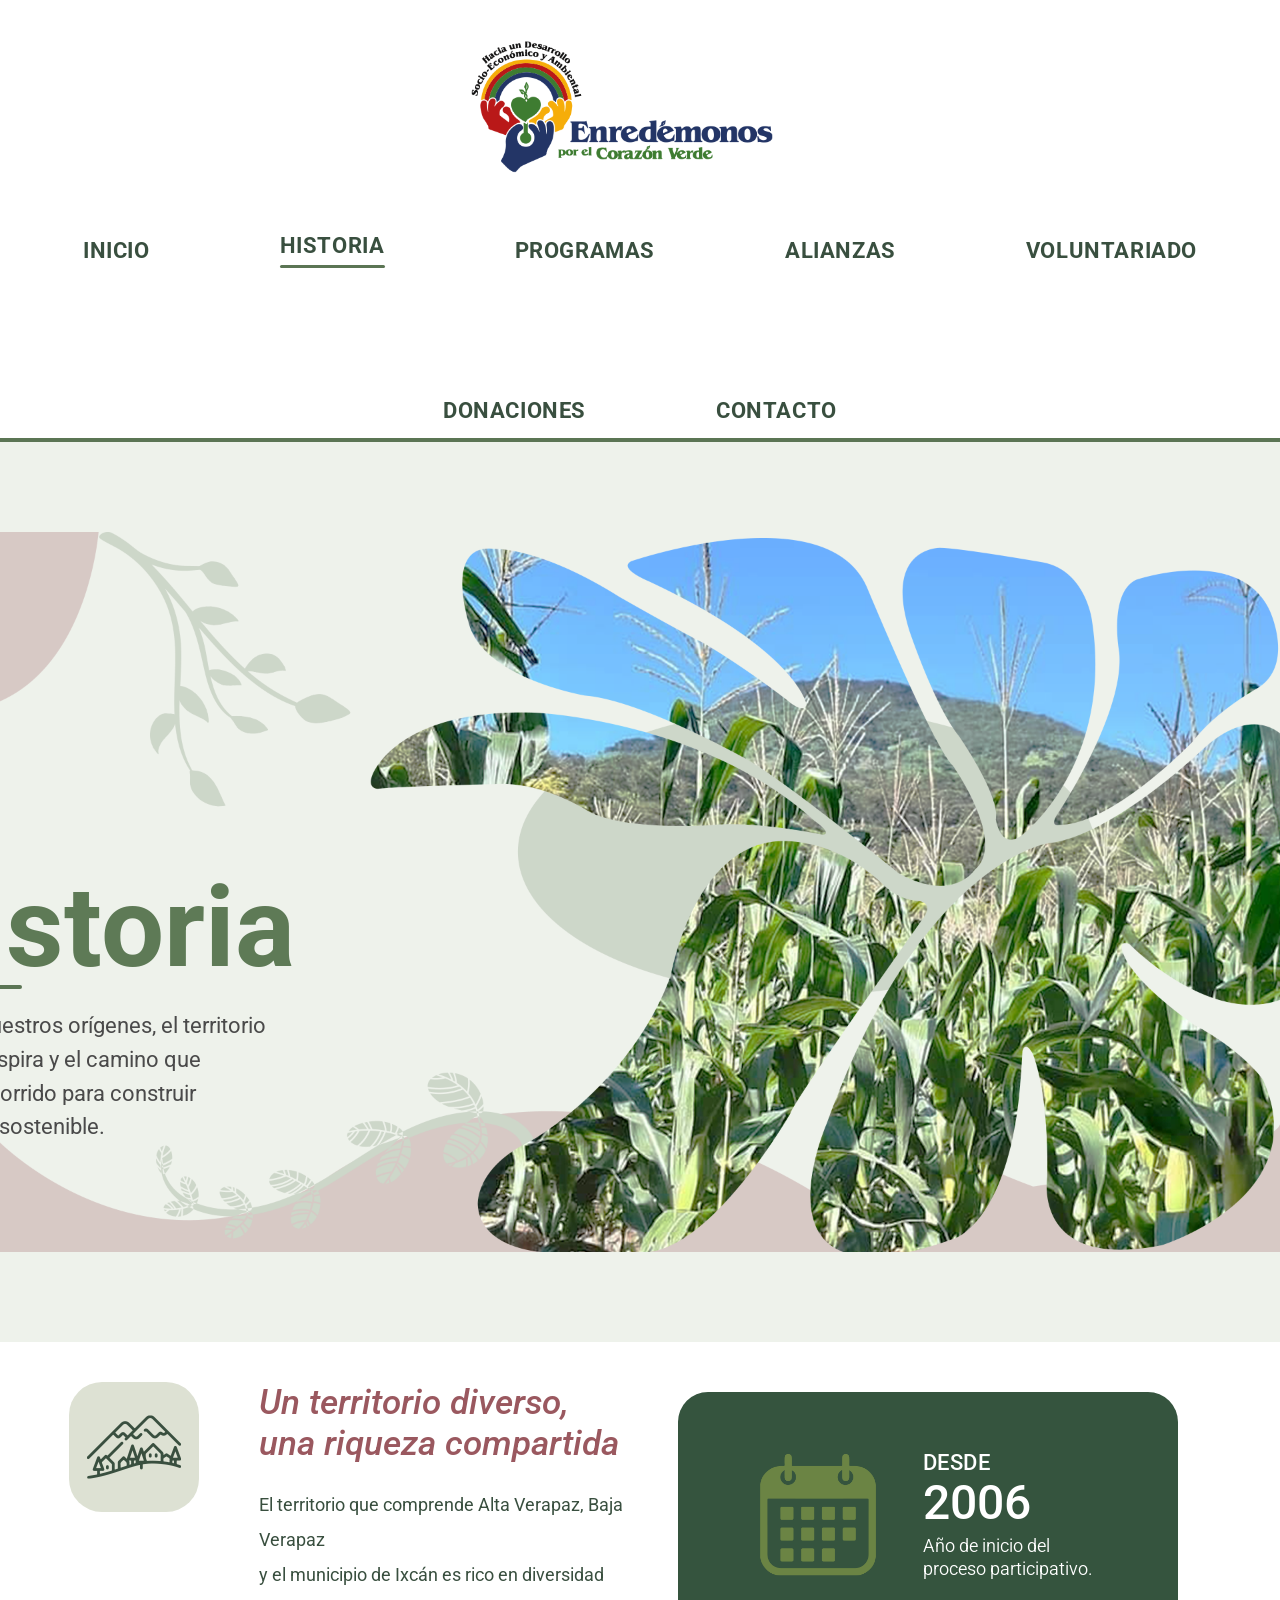
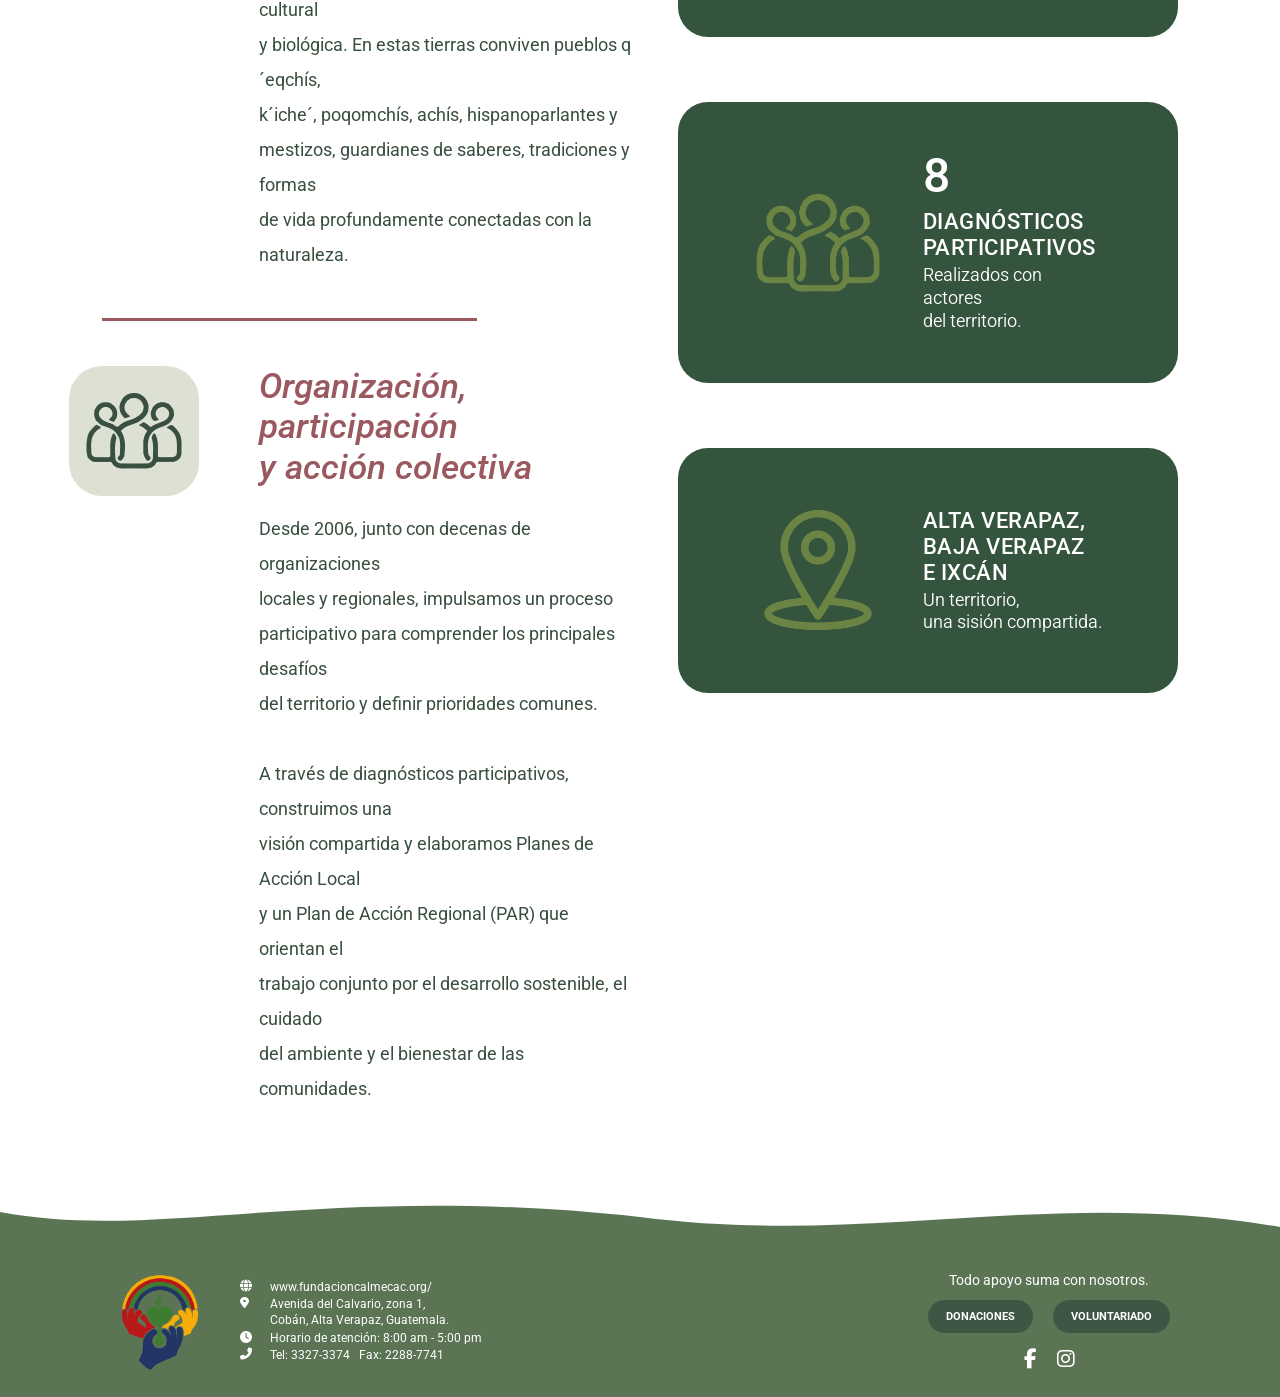
<file: historia.html>
<!doctype html>
<html>
<head>
<meta charset="utf-8">
<meta name="viewport" content="width=device-width, initial-scale=1.0">
	
<link rel="icon" href="img/mini-logo.ico">
	
<link rel="preconnect" href="https://fonts.googleapis.com">

<link rel="preconnect" href="https://fonts.gstatic.com" crossorigin>

<link href="https://fonts.googleapis.com/css2?family=Roboto:wght@300;400;500;700&display=swap" rel="stylesheet">

	<link rel="stylesheet"
href="https://cdnjs.cloudflare.com/ajax/libs/font-awesome/6.5.2/css/all.min.css">
	
<title>Historia</title>
	
<link rel="stylesheet" href="css/style.css">
<link rel="stylesheet" href="css/historia.css">
<link rel="stylesheet" href="css/programas.css">
</head>

<body>
	
	<header class="header" id="inicio">
		

    <!-- LOGO -->
    <div class="logo">
       <img src="img/logo.png" alt="Fundación CALMECAC">
    </div>

		<!-- Botón hamburguesa (solo visible en móvil) -->
  <button class="menu-toggle" id="menuToggle" aria-label="Abrir menú">
    <i class="fas fa-bars"></i>
  </button>
		
    <!-- MENÚ -->
    <nav class="menu" id="navMenu">

        <a href="index.html" >INICIO</a>
        <a href="historia.html" class="active">HISTORIA</a>
		
        <div class="dropdown">
   <a href="programas.html" class="dropdown-toggle">PROGRAMAS</a>

    <div class="dropdown-content">

        <a href="educacion ambiental.html">EDUCACIÓN AMBIENTAL</a>
        <a href="turismo.html">TURISMO</a>
        <a href="comercializacion.html">COMERCIALIZACIÓN DE PRODUCTOS Y SERVICIOS</a>

    </div>

</div>
		
        <a href="alianzas.html">ALIANZAS</a>
        <a href="voluntariado.html">VOLUNTARIADO</a>
        <a href="donaciones.html">DONACIONES</a>
        <a href="contacto.html">CONTACTO</a>

    </nav>

</header>
	
	<section class="hero-historia">
    <!-- Imagen de fondo decorativa -->
    <div class="hero-bg">
        <img src="img/historia1.png" alt="Red Enredémonos por el Corazón Verde">
    </div>

    <!-- Contenido de texto -->
    <div class="hero-content">
        <div class="hero-text">
            <h1>Historia</h1>

            <p>
                Conoce nuestros orígenes, el territorio<br>
que nos inspira y el camino que <br>
hemos recorrido para construir <br>
desarrollo sostenible.
            </p>

        </div>
    </div>
		
</section>
	
	<section class="historia-info">

    <div class="historia-left">

        <!-- BLOQUE 1 -->
        <div class="info-block">
            <div class="icon-circle">
                <img src="img/historia2.png" alt="">
            </div>

            <div class="info-text">
                <h2>Un territorio diverso, <br>
                    una riqueza compartida</h2>

                <p class="mobile-text">
                    El territorio que comprende Alta Verapaz, Baja Verapaz<br>
                  y el municipio de Ixcán es rico en diversidad cultural<br>
                  y biológica. En estas tierras conviven pueblos q´eqchís,<br>
                  k´iche´, poqomchís, achís, hispanoparlantes y <br>
                  mestizos, guardianes de saberes, tradiciones y formas<br>
                  de vida profundamente conectadas con la naturaleza.
                </p>
            </div>
        </div>

        <div class="divider"></div>

        <!-- BLOQUE 2 -->
        <div class="info-block">
            <div class="icon-circle">
                <img src="img/historia3.png" alt="">
            </div>

            <div class="info-text">
                <h2>Organización, participación <br>
                  y acción colectiva</h2>

                <p class="mobile-text">
                   Desde 2006, junto con decenas de organizaciones<br>
                   locales y regionales, impulsamos un proceso<br>
                   participativo para comprender los principales desafíos<br>
                   del territorio y definir prioridades comunes.<br>
                   <br>


                  A través de diagnósticos participativos, construimos una<br>
                  visión compartida y elaboramos Planes de Acción Local <br>
                  y un Plan de Acción Regional (PAR) que orientan el<br>
                  trabajo conjunto por el desarrollo sostenible, el cuidado<br>
                  del ambiente y el bienestar de las comunidades. <br>
                </p>
            </div>
        </div>

    </div>

    <!-- TARJETAS DERECHA -->
    <div class="historia-right">

       <div class="data-card">

    <img src="img/historia calendario.png" alt="Calendario">

    <div class="card-text">
        <span class="small-title">DESDE</span>
        <h3>2006</h3>
        <p>Año de inicio del <br>
           proceso participativo.</p>
    </div>

</div>

        <div class="data-card">
            
			<img src="img/historia junta.png" alt="Reunión">
			
			<div class="card-text">
				<h3>8</h3>
        <span class="small-title">DIAGNÓSTICOS
                                  PARTICIPATIVOS</span>
        <p>Realizados con actores<br>
           del territorio.</p>
    </div>
        </div>

        <div class="data-card">
            
			<img src="img/historia ubicacion.png" alt="ubicación">
			
			<div class="card-text">
			
			<span class="small-title">ALTA VERAPAZ,<br>
                                      BAJA VERAPAZ<br>
                                      E IXCÁN</span>
			
			<p>Un territorio,<br>
               una sisión compartida.</p>
        </div>

    </div>
		</div>

</section>
	
	<svg class="footer-wave" viewBox="0 0 1440 80" preserveAspectRatio="none"
     xmlns="http://www.w3.org/2000/svg">
  <path fill="#FFFFFF"
        d="M0,40 C180,10 360,70 720,35 C980,5 1180,65 1440,25 L1440,80 L0,80 Z"/>
</svg>

	<footer class="footer">
	
  <div class="footer-container">
    <!-- Izquierda -->
    <div class="footer-left">
      <img src="img/logo footer.png" alt="Fundación CALMECAC" class="footer-logo">

      <div class="footer-info">
        <p><i class="fas fa-globe"></i> www.fundacioncalmecac.org/</p>
        <p>
     <i class="fas fa-map-marker-alt"></i>
       <span>
        Avenida del Calvario, zona 1,<br>
        Cobán, Alta Verapaz, Guatemala.
     </span>
     </p>
        <p><i class="fas fa-clock"></i> Horario de atención: 8:00 am - 5:00 pm</p>
        <p><i class="fas fa-phone-alt"></i> Tel: 3327-3374 &nbsp; Fax: 2288-7741</p>
      </div>
    </div>

    <!-- Derecha -->
    <div class="footer-right">
      <p class="footer-message">Todo apoyo suma con nosotros.</p>

      <div class="footer-buttons">
        <a href="donaciones.html" class="footer-btn">DONACIONES</a>
        <a href="voluntariado.html" class="footer-btn">VOLUNTARIADO</a>
      </div>

      <div class="footer-social">
        <a href="https://www.facebook.com/fundacion.calmecac"><i class="fab fa-facebook-f"></i></a>
        <a href="https://www.instagram.com/fundacioncalmecac/"><i class="fab fa-instagram"></i></a>
      </div>
    </div>
  </div>
</footer>
	
<script>
document.addEventListener("DOMContentLoaded", function () {

    const menuToggle = document.getElementById("menuToggle");
    const navMenu = document.getElementById("navMenu");

    // MENÚ PRINCIPAL
    menuToggle.addEventListener("click", function () {

        navMenu.classList.toggle("active");
        menuToggle.classList.toggle("active");

        const isOpen = navMenu.classList.contains("active");

        menuToggle.setAttribute(
            "aria-label",
            isOpen ? "Cerrar menú" : "Abrir menú"
        );

    });


    // DROPDOWN PROGRAMAS EN MÓVIL
    document.querySelectorAll(".dropdown-toggle").forEach(function (toggle) {

        toggle.addEventListener("click", function (e) {

            if (window.innerWidth <= 768) {

                const parent = this.parentElement;

                // Si el menú todavía NO está abierto
                if (!parent.classList.contains("open")) {

                    e.preventDefault();

                    parent.classList.add("open");

                } 
                
                // Si ya está abierto, NO hacemos preventDefault
                // y el enlace lleva a programas.html

            }

        });

    });

});
</script>
</script>
	<!-- BOTÓN VOLVER ARRIBA -->

<a href="#inicio" class="btn-arriba" aria-label="Volver al inicio">
    <i class="fa-solid fa-arrow-up"></i>
</a>


<script>

const botonArriba = document.querySelector(".btn-arriba");

window.addEventListener("scroll", function(){

    if(window.scrollY > 400){

        botonArriba.classList.add("mostrar");

    }else{

        botonArriba.classList.remove("mostrar");

    }

});

</script>
	
	<!-- BOTÓN VOLVER ARRIBA -->

<a href="#inicio" class="btn-arriba" aria-label="Volver al inicio">
    <i class="fa-solid fa-arrow-up"></i>
</a>
</body>
</html>
</file>
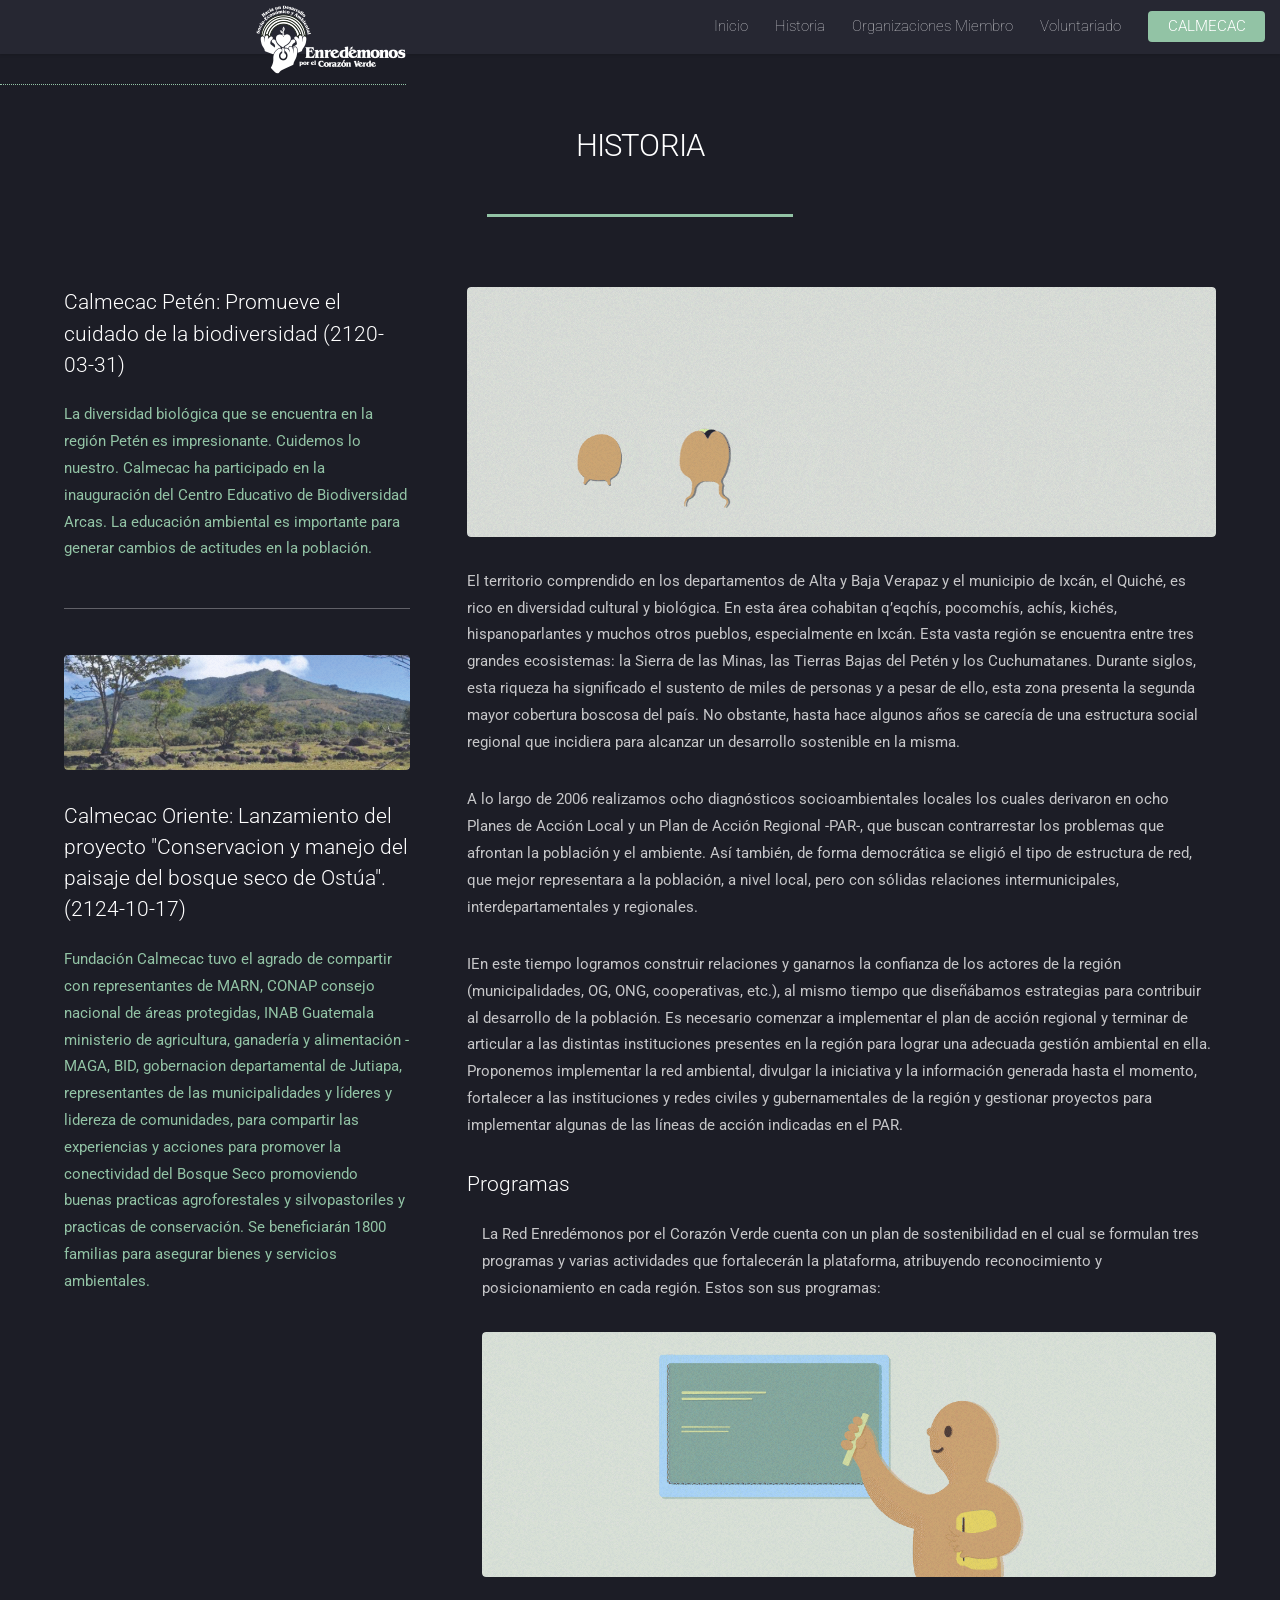
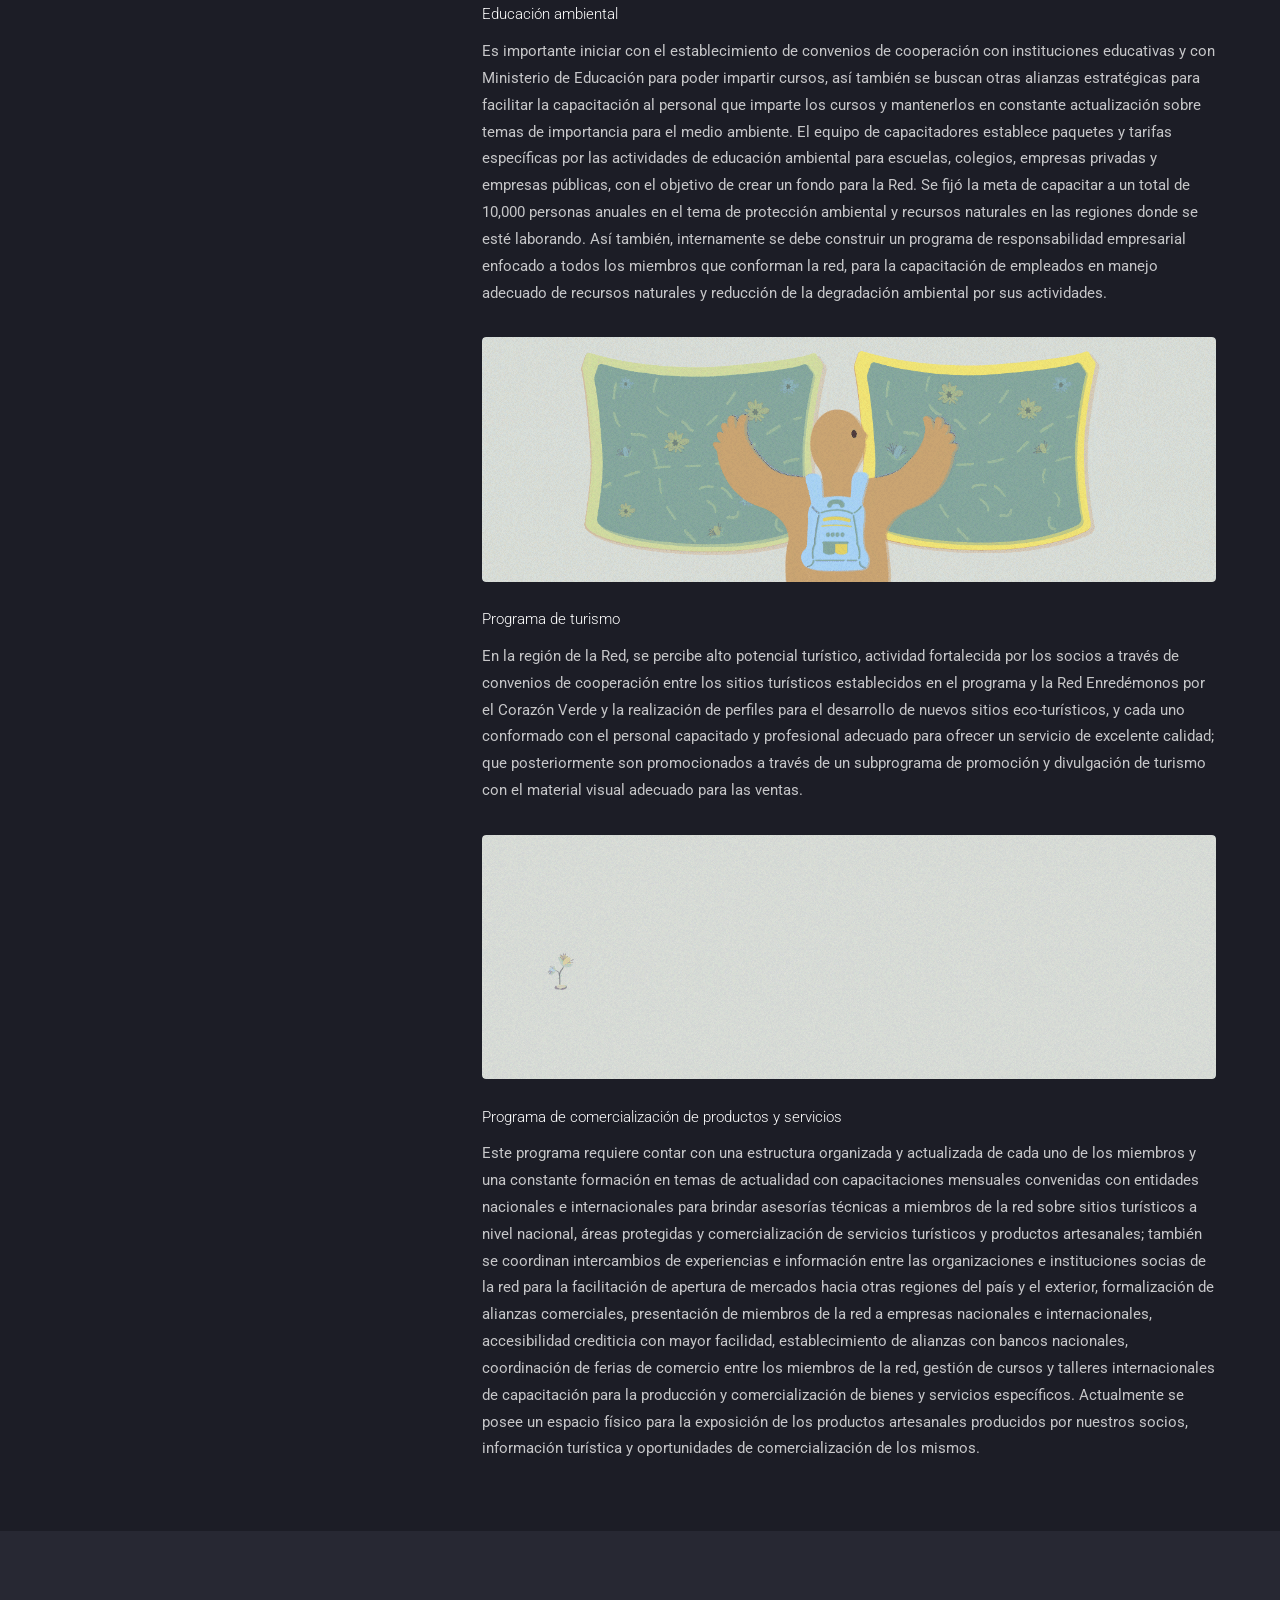
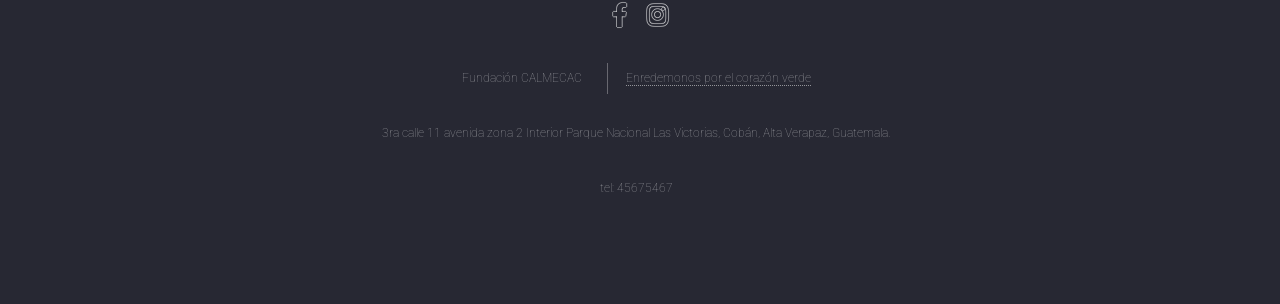
<file: left-sidebar.html>
<!DOCTYPE HTML>
<!--
	Landed by HTML5 UP
	html5up.net | @ajlkn
	Free for personal and commercial use under the CCA 3.0 license (html5up.net/license)
-->
<html>
	<head>
		<title>Historia</title>
		<link rel="icon" href="images/icono.ico" type="image/x-icon">
		<meta charset="utf-8" />
		<meta name="viewport" content="width=device-width, initial-scale=1, user-scalable=no" />
		<link rel="stylesheet" href="assets/css/main.css" />
		<noscript><link rel="stylesheet" href="assets/css/noscript.css" /></noscript>
	</head>
	<body class="is-preload">
		<div id="page-wrapper">

			<!-- Header -->
				<header id="header">
					<a href="index.html"><img src="images/logb.png" alt="logo" class="logo" /></a>
					<nav id="nav">
						<ul>
							<li><a href="index.html">Inicio</a></li>
							
									<li><a href="left-sidebar.html">Historia</a></li>
									<li><a href="no-sidebar.html">Organizaciones Miembro</a></li>
									<li><a href="right-sidebar.html">Voluntariado</a></li>
							
							<li><a href="https://www.fundacioncalmecac.org/" class="button primary">CALMECAC</a></li>
						</ul>
					</nav>
				</header>

			<!-- Main -->
				<div id="main" class="wrapper style1">
					<div class="container">
						<header class="major">
							<h2>HISTORIA</h2>
							
						</header>
						<div class="row gtr-150">
							<div class="col-4 col-12-medium">

								<!-- Sidebar -->
									<section id="sidebar">
										<section>
											<h3>Calmecac Petén: Promueve el cuidado de la biodiversidad (2120-03-31)</h3>
											<p1>La diversidad biológica que se encuentra en la región Petén es impresionante. Cuidemos lo nuestro. Calmecac ha participado en la inauguración del Centro Educativo de Biodiversidad Arcas. La educación ambiental es importante para generar cambios de actitudes en la población.</p1>
											<footer>
												
											</footer>
										</section>
										<hr />
										<section>
											<a href="#" class="image fit"><img src="images/anuncio 1.png" alt="" /></a>
											<h3>Calmecac Oriente: Lanzamiento del proyecto "Conservacion y manejo del paisaje del bosque seco de Ostúa". (2124-10-17)</h3>
											<p1>Fundación Calmecac tuvo el agrado de compartir con representantes de MARN, CONAP consejo nacional de áreas protegidas, INAB Guatemala ministerio de agricultura, ganadería y alimentación - MAGA, BID, gobernacion departamental de Jutiapa, representantes de las municipalidades y líderes y lidereza de comunidades, para compartir las experiencias y acciones para promover la conectividad del Bosque Seco promoviendo buenas practicas agroforestales y silvopastoriles y practicas de conservación. Se beneficiarán 1800 familias para asegurar bienes y servicios ambientales.</p1>
											
											</footer>
										</section>
									</section>

							</div>
							<div class="col-8 col-12-medium imp-medium">

								<!-- Content -->
									<section id="content">
										<a href="#" class="image fit"><img src="images/animacion 4.gif" alt="" /></a>
										
										<p>El territorio comprendido en los departamentos de Alta y Baja Verapaz y el municipio de Ixcán, el Quiché, es rico en diversidad cultural y biológica. En esta área cohabitan q’eqchís, pocomchís, achís, kichés, hispanoparlantes y muchos otros pueblos, especialmente en Ixcán. Esta vasta región se encuentra entre tres grandes ecosistemas: la Sierra de las Minas, las Tierras Bajas del Petén y los Cuchumatanes. Durante siglos, esta riqueza ha significado el sustento de miles de personas y a pesar de ello, esta zona presenta la segunda mayor cobertura boscosa del país. No obstante, hasta hace algunos años se carecía de una estructura social regional que incidiera para alcanzar un desarrollo sostenible en la misma.</p>
										<p>A lo largo de 2006 realizamos ocho diagnósticos socioambientales locales los cuales derivaron en ocho Planes de Acción Local y un Plan de Acción Regional -PAR-, que buscan contrarrestar los problemas que afrontan la población y el ambiente. Así también, de forma democrática se eligió el tipo de estructura de red, que mejor representara a la población, a nivel local, pero con sólidas relaciones intermunicipales, interdepartamentales y regionales.</p>
										
										<p>IEn este tiempo logramos construir relaciones y ganarnos la confianza de los actores de la región (municipalidades, OG, ONG, cooperativas, etc.), al mismo tiempo que diseñábamos estrategias para contribuir al desarrollo de la población. Es necesario comenzar a implementar el plan de acción regional y terminar de articular a las distintas instituciones presentes en la región para lograr una adecuada gestión ambiental en ella. Proponemos implementar la red ambiental, divulgar la iniciativa y la información generada hasta el momento, fortalecer a las instituciones y redes civiles y gubernamentales de la región y gestionar proyectos para implementar algunas de las líneas de acción indicadas en el PAR.</p>
										<h3>Programas</h3>
										<ul>
											
										<p>La Red Enredémonos por el Corazón Verde cuenta con un plan de sostenibilidad en el cual se formulan tres programas y varias actividades que fortalecerán la plataforma, atribuyendo reconocimiento y posicionamiento en cada región. Estos son sus programas:</p>
											
											<a href="#" class="image fit"><img src="images/animacion 5.gif" alt="" /></a>
											
											<h1>Educación ambiental</h1>
											<p>Es importante iniciar con el establecimiento de convenios de cooperación con instituciones educativas y con Ministerio de Educación para poder impartir cursos, así también se buscan otras alianzas estratégicas para facilitar la capacitación al personal que imparte los cursos y mantenerlos en constante actualización sobre temas de importancia para el medio ambiente. El equipo de capacitadores establece paquetes y tarifas específicas por las actividades de educación ambiental para escuelas, colegios, empresas privadas y empresas públicas, con el objetivo de crear un fondo para la Red. Se fijó la meta de capacitar a un total de 10,000 personas anuales en el tema de protección ambiental y recursos naturales en las regiones donde se esté laborando.
                                            Así también, internamente se debe construir un programa de responsabilidad empresarial enfocado a todos los miembros que conforman la red, para la capacitación de empleados en manejo adecuado de recursos naturales y reducción de la degradación ambiental por sus actividades.</p>
											
											<a href="#" class="image fit"><img src="images/animacion 6.gif" alt="" /></a>
											
											<h1>Programa de turismo</h1>
											<p>En la región de la Red, se percibe alto potencial turístico, actividad fortalecida por los socios a través de convenios de cooperación entre los sitios turísticos establecidos en el programa y la Red Enredémonos por el Corazón Verde y la realización de perfiles para el desarrollo de nuevos sitios eco-turísticos, y cada uno conformado con el personal capacitado y profesional adecuado para ofrecer un servicio de excelente calidad; que posteriormente son promocionados a través de un subprograma de promoción y divulgación de turismo con el material visual adecuado para las ventas.</p>
											
											<a href="#" class="image fit"><img src="images/animacion 7.gif" alt="" /></a>
											
											<h1>Programa de comercialización de productos y servicios</h1>
											<p>Este programa requiere contar con una estructura organizada y actualizada de cada uno de los miembros y una constante formación en temas de actualidad con capacitaciones mensuales convenidas con entidades nacionales e internacionales para brindar asesorías técnicas a miembros de la red sobre sitios turísticos a nivel nacional, áreas protegidas y comercialización de servicios turísticos y productos artesanales; también se coordinan intercambios de experiencias e información entre las organizaciones e instituciones socias de la red para la facilitación de apertura de mercados hacia otras regiones del país y el exterior, formalización de alianzas comerciales, presentación de miembros de la red a empresas nacionales e internacionales, accesibilidad crediticia con mayor facilidad, establecimiento de alianzas con bancos nacionales, coordinación de ferias de comercio entre los miembros de la red, gestión de cursos y talleres internacionales de capacitación para la producción y comercialización de bienes y servicios específicos.
                                            Actualmente se posee un espacio físico para la exposición de los productos artesanales producidos por nuestros socios, información turística y oportunidades de comercialización de los mismos.</p>
											
										</ul>
									</section>

							</div>
						</div>
					</div>
				</div>

			<!-- Footer -->
				<footer id="footer">
					<ul class="icons">
						<li><a href="https://www.facebook.com/fundacion.calmecac" class="icon brands alt fa-facebook-f"><span class="label">Facebook</span></a></li>
						
						<li><a href="https://www.instagram.com/fundacioncalmecac/" class="icon brands alt fa-instagram"><span class="label">Instagram</span></a></li>
					<ul class="copyright">
						<li>Fundación CALMECAC</li><li> <a href="http://html5up.net">Enredemonos por el corazón verde</a></li>
					</ul>
						<ul class="copyright">
						<li>3ra calle 11 avenida zona 2 Interior Parque Nacional Las Victorias, Cobán, Alta Verapaz, Guatemala.</li>
					</ul>
		
	        	<ul class="copyright">
						<li>tel: 45675467</a></li>
					</ul>
				</footer>

		</div>

		<!-- Scripts -->
			<script src="assets/js/jquery.min.js"></script>
			<script src="assets/js/jquery.scrolly.min.js"></script>
			<script src="assets/js/jquery.dropotron.min.js"></script>
			<script src="assets/js/jquery.scrollex.min.js"></script>
			<script src="assets/js/browser.min.js"></script>
			<script src="assets/js/breakpoints.min.js"></script>
			<script src="assets/js/util.js"></script>
			<script src="assets/js/main.js"></script>

	</body>
</html>
</file>
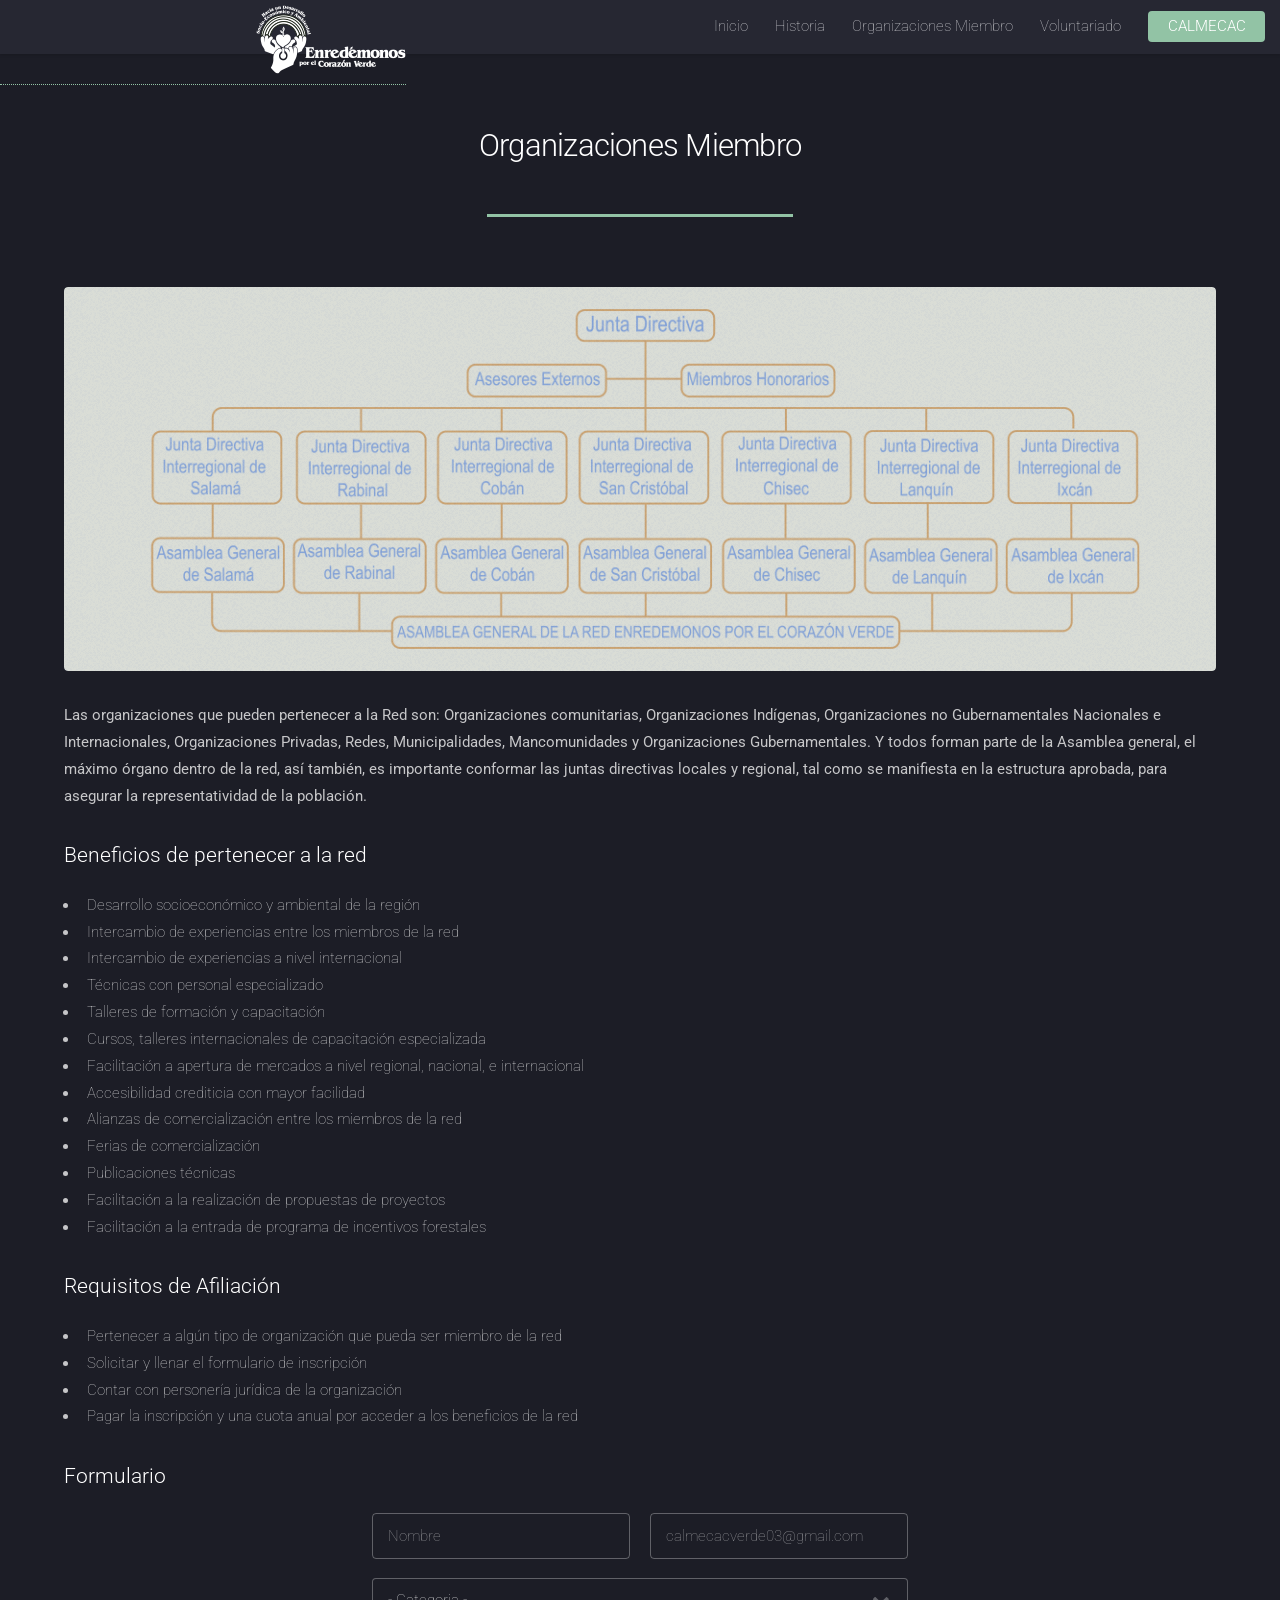
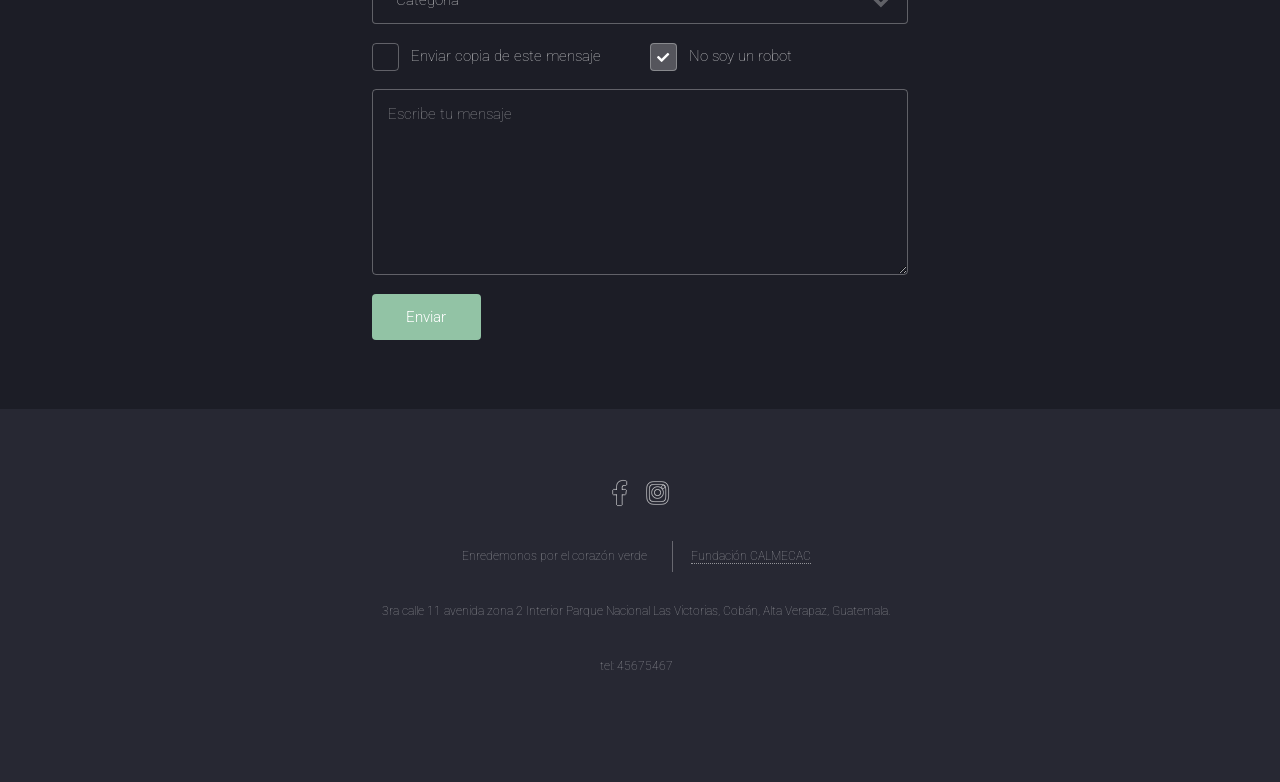
<file: no-sidebar.html>
<!DOCTYPE HTML>
<!--
	Landed by HTML5 UP
	html5up.net | @ajlkn
	Free for personal and commercial use under the CCA 3.0 license (html5up.net/license)
-->
<html>
	<head>
		<title>Organizaciones miembro</title>
		<link rel="icon" href="images/icono.ico" type="image/x-icon">
		<meta charset="utf-8" />
		<meta name="viewport" content="width=device-width, initial-scale=1, user-scalable=no" />
		<link rel="stylesheet" href="assets/css/main.css" />
		<noscript><link rel="stylesheet" href="assets/css/noscript.css" /></noscript>
	</head>
	<body class="is-preload">
		<div id="page-wrapper">

			<!-- Header -->
				<header id="header">
					<a href="index.html"><img src="images/logb.png" alt="logo" class="logo" /></a>
					<nav id="nav">
						<ul>
							<li><a href="index.html">Inicio</a></li>
							
									<li><a href="left-sidebar.html">Historia</a></li>
									<li><a href="no-sidebar.html">Organizaciones Miembro</a></li>
									<li><a href="right-sidebar.html">Voluntariado</a></li>
						
							<li><a href="https://www.fundacioncalmecac.org/" class="button primary">CALMECAC</a></li>
						</ul>
					</nav>
				</header>

			<!-- Main -->
				<div id="main" class="wrapper style1">
					<div class="container">
						<header class="major">
							<h2>Organizaciones Miembro</h2>
							
						</header>

						<!-- Content -->
							<section id="content">
								<a href="#" class="image fit"><img src="images/mapao.png" alt="" /></a>
								
								<p>Las organizaciones que pueden pertenecer a la Red son: Organizaciones comunitarias, Organizaciones Indígenas, Organizaciones no Gubernamentales Nacionales e Internacionales, Organizaciones Privadas, Redes, Municipalidades, Mancomunidades y Organizaciones Gubernamentales. Y todos forman parte de la Asamblea general, el máximo órgano dentro de la red, así también, es importante conformar las juntas directivas locales y regional, tal como se manifiesta en la estructura aprobada, para asegurar la representatividad de la población.</p>
								
								<h3>Beneficios de pertenecer a la red</h3>
								
								<ul>
									<li>Desarrollo socioeconómico y ambiental de la región</li>
									<li>Intercambio de experiencias entre los miembros de la red</li>
									<li>Intercambio de experiencias a nivel internacional</li>
									<li>Técnicas con personal especializado</li>
									<li>Talleres de formación y capacitación</li>
									<li>Cursos, talleres internacionales de capacitación especializada</li>
									<li>Facilitación a apertura de mercados a nivel regional, nacional, e internacional</li>
									<li>Accesibilidad crediticia con mayor facilidad</li>
									<li>Alianzas de comercialización entre los miembros de la red</li>
									<li>Ferias de comercialización</li>
									<li>Publicaciones técnicas</li>
									<li>Facilitación a la realización de propuestas de proyectos</li>
									<li>Facilitación a la entrada de programa de incentivos forestales</li>
									
								</ul>
								  <h3>Requisitos de Afiliación</h3>
								
								<ul>
									<li>Pertenecer a algún tipo de organización que pueda ser miembro de la red</li>
									<li>Solicitar y llenar el formulario de inscripción</li>
									<li>Contar con personería jurídica de la organización</li>
									<li>Pagar la inscripción y una cuota anual por acceder a los beneficios de la red</li>
									
								</ul>
							</section>
						
						<!-- Form -->
							<section>
								<h3>Formulario</h3>
								<form method="post" action="https://formspree.io/f/xkgjgdle"class="cta">
									<div class="row gtr-uniform gtr-50">
										<div class="col-6 col-12-xsmall">
											<input type="text" name="name" id="name" value="" placeholder="Nombre" />
										</div>
										<div class="col-6 col-12-xsmall">
											<input type="email" name="email" id="email" value="" placeholder="calmecacverde03@gmail.com" />
										</div>
										<div class="col-12">
											<select name="category" id="category">
												<option value="">- Categoria -</option>
												<option value="1">Donante/Patrocinador</option>
												<option value="1">Voluntariado</option>
												
											</select>
										</div>
							
										<div class="col-6 col-12-medium">
											<input type="checkbox" id="copy" name="copy">
											<label for="copy">Enviar copia de este mensaje</label>
										</div>
										<div class="col-6 col-12-medium">
											<input type="checkbox" id="human" name="human" checked>
											<label for="human">No soy un robot</label>
										</div>
										<div class="col-12">
											<textarea name="message" id="message" placeholder="Escribe tu mensaje" rows="6"></textarea>
										</div>
										<div class="col-12">
											<ul class="actions">
												<li><input type="submit" value="Enviar" class="primary" /></li>
												
												
												<input type="hidden" name="_next" value="2025-tesis.github.io/com/no-sidebar.html">
 								                                <input type="hidden" name="_captcha" value="false">

												
											</ul>
										</div>
									</div>
								</form>
							</section>


					</div>
				</div>

			<!-- Footer -->
				<footer id="footer">
					<ul class="icons">
						<li><a href="https://www.facebook.com/fundacion.calmecac" class="icon brands alt fa-facebook-f"><span class="label">Facebook</span></a></li>
						
						<li><a href="https://www.instagram.com/fundacioncalmecac/" class="icon brands alt fa-instagram"><span class="label">Instagram</span></a></li>
						<ul class="copyright">
						<li>Enredemonos por el corazón verde</li><li> <a href="https://www.fundacioncalmecac.org/">Fundación CALMECAC</a></li>
					</ul>
						<ul class="copyright">
						<li>3ra calle 11 avenida zona 2 Interior Parque Nacional Las Victorias, Cobán, Alta Verapaz, Guatemala.</li>
					</ul>
		
	        	<ul class="copyright">
						<li>tel: 45675467</a></li>
					</ul>
				</footer>

		</div>

		<!-- Scripts -->
			<script src="assets/js/jquery.min.js"></script>
			<script src="assets/js/jquery.scrolly.min.js"></script>
			<script src="assets/js/jquery.dropotron.min.js"></script>
			<script src="assets/js/jquery.scrollex.min.js"></script>
			<script src="assets/js/browser.min.js"></script>
			<script src="assets/js/breakpoints.min.js"></script>
			<script src="assets/js/util.js"></script>
			<script src="assets/js/main.js"></script>

	</body>
</html>
</file>
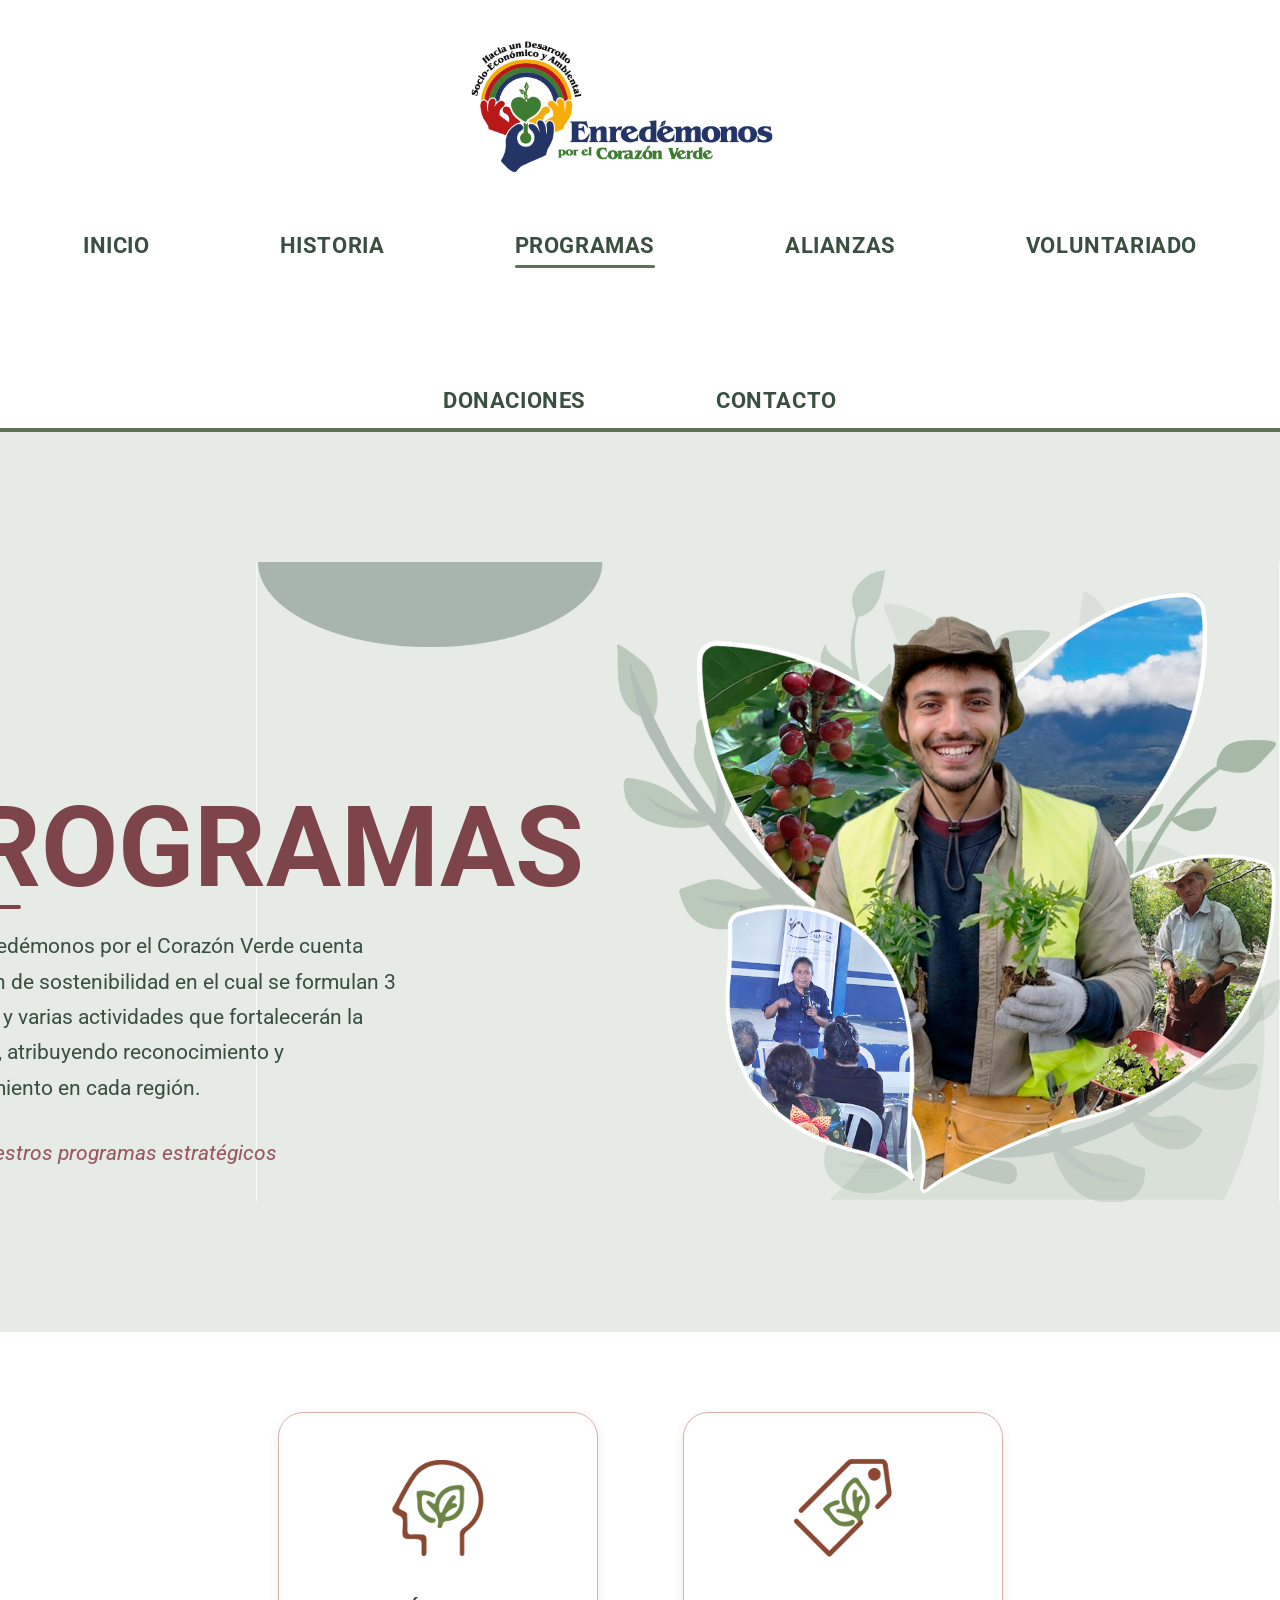
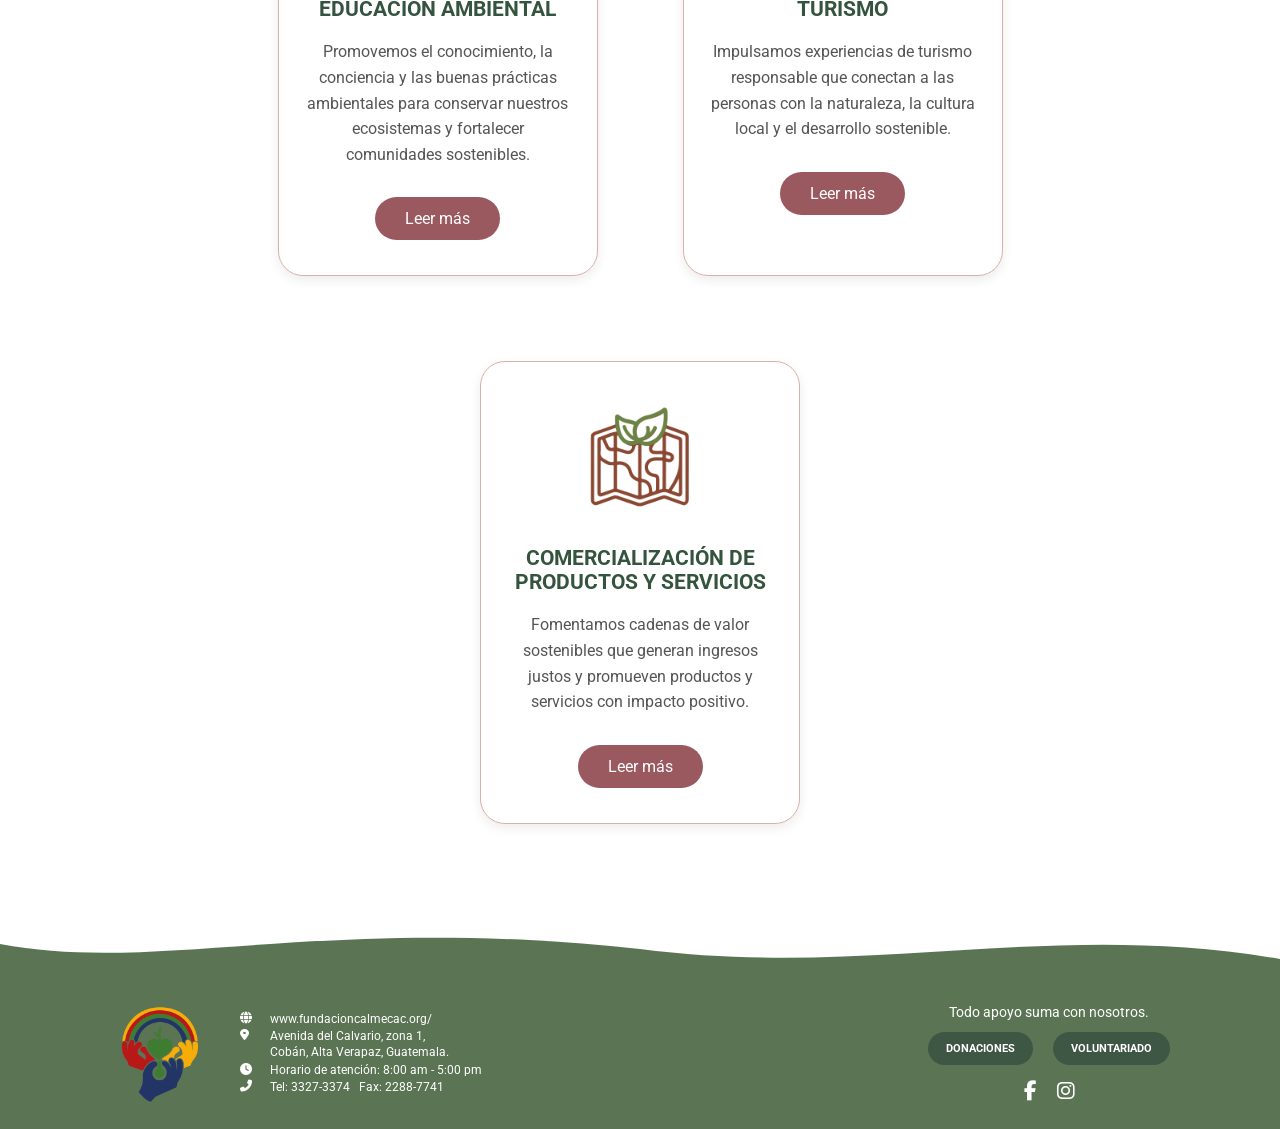
<file: programas.html>
<!doctype html>
<html>
<head>
<meta charset="utf-8">
<meta name="viewport" content="width=device-width, initial-scale=1.0">
	
<link rel="icon" href="img/mini-logo.ico">
	
<link rel="preconnect" href="https://fonts.googleapis.com">

<link rel="preconnect" href="https://fonts.gstatic.com" crossorigin>

<link href="https://fonts.googleapis.com/css2?family=Roboto:wght@300;400;500;700&display=swap" rel="stylesheet">

	<link rel="stylesheet"
href="https://cdnjs.cloudflare.com/ajax/libs/font-awesome/6.5.2/css/all.min.css">
	
<title>Programas</title>
	
<link rel="stylesheet" href="css/style.css">
<link rel="stylesheet" href="css/programas.css">
</head>

<body>
	
	<header class="header" id="inicio">

    <!-- LOGO -->
    <div class="logo">
       <img src="img/logo.png" alt="Fundación CALMECAC">
    </div>

		<!-- Botón hamburguesa (solo visible en móvil) -->
  <button class="menu-toggle" id="menuToggle" aria-label="Abrir menú">
    <i class="fas fa-bars"></i>
  </button>
		
    <!-- MENÚ -->
    <nav class="menu" id="navMenu">

        <a href="index.html">INICIO</a>
        <a href="historia.html">HISTORIA</a>
		
        <div class="dropdown">
    <a href="programas.html" class="dropdown-toggle active">PROGRAMAS</a>

    <div class="dropdown-content">

        <a href="educacion ambiental.html">EDUCACIÓN AMBIENTAL</a>
        <a href="turismo.html">TURISMO</a>
        <a href="comercializacion.html">COMERCIALIZACIÓN DE PRODUCTOS Y SERVICIOS</a>

    </div>

</div>
		
        <a href="alianzas.html">ALIANZAS</a>
        <a href="voluntariado.html">VOLUNTARIADO</a>
        <a href="donaciones.html">DONACIONES</a>
        <a href="contacto.html">CONTACTO</a>

    </nav>

</header>
	
	<section class="hero-programas">
    <!-- Imagen de fondo decorativa -->
    <div class="hero-bg">
        <img src="img/programa1.png" alt="PROGRAMAS">
    </div>

    <!-- Contenido de texto -->
    <div class="hero-content">
        <div class="hero-text">
            <h1>PROGRAMAS</h1>

            <p>
                La Red Enredémonos por el Corazón Verde cuenta<br>
 con un plan de sostenibilidad en el cual se formulan 
 3 programas y varias actividades que fortalecerán
  la plataforma, atribuyendo reconocimiento
 y posicionamiento en cada región. 
            </p>

			<p class="hero-subtitle">Conoce nuestros programas estratégicos</p>
        </div>
    </div>
		</section>
	
     <section>
	<section class="programas-cards">

    <div class="programa-card">
        <img src="img/programa_cabeza.png" alt="Educación Ambiental">

        <h3>EDUCACIÓN AMBIENTAL</h3>

        <p>
            Promovemos el conocimiento, la conciencia y las buenas prácticas ambientales para conservar nuestros ecosistemas y fortalecer comunidades sostenibles.
        </p>

        <a href="educacion ambiental.html" class="btn-card">Leer más</a>
    </div>

    <div class="programa-card">
        <img src="img/programa_etiqueta.png" alt="Turismo">

        <h3>TURISMO</h3>

        <p>
            Impulsamos experiencias de turismo responsable que conectan a las personas con la naturaleza, la cultura local y el desarrollo sostenible.
        </p>

        <a href="turismo.html" class="btn-card">Leer más</a>
    </div>

    <div class="programa-card">
        <img src="img/programa_comercializacion.png" alt="Comercialización">

        <h3>COMERCIALIZACIÓN DE PRODUCTOS Y SERVICIOS</h3>

        <p>
            Fomentamos cadenas de valor sostenibles que generan ingresos justos y promueven productos y servicios con impacto positivo.
        </p>

        <a href="comercializacion.html" class="btn-card">Leer más</a>
    </div>

</section>
	

	
	<svg class="footer-wave" viewBox="0 0 1440 80" preserveAspectRatio="none"
     xmlns="http://www.w3.org/2000/svg">
  <path fill="#FFFFFF"
        d="M0,40 C180,10 360,70 720,35 C980,5 1180,65 1440,25 L1440,80 L0,80 Z"/>
</svg>

	<footer class="footer">
	
  <div class="footer-container">
    <!-- Izquierda -->
    <div class="footer-left">
      <img src="img/logo footer.png" alt="Fundación CALMECAC" class="footer-logo">

      <div class="footer-info">
        <p><i class="fas fa-globe"></i> www.fundacioncalmecac.org/</p>
        <p>
     <i class="fas fa-map-marker-alt"></i>
       <span>
        Avenida del Calvario, zona 1,<br>
        Cobán, Alta Verapaz, Guatemala.
     </span>
     </p>
        <p><i class="fas fa-clock"></i> Horario de atención: 8:00 am - 5:00 pm</p>
        <p><i class="fas fa-phone-alt"></i> Tel: 3327-3374 &nbsp; Fax: 2288-7741</p>
      </div>
    </div>

    <!-- Derecha -->
    <div class="footer-right">
      <p class="footer-message">Todo apoyo suma con nosotros.</p>

      <div class="footer-buttons">
        <a href="donaciones.html" class="footer-btn">DONACIONES</a>
        <a href="voluntariado.html" class="footer-btn">VOLUNTARIADO</a>
      </div>

      <div class="footer-social">
        <a href="https://www.facebook.com/fundacion.calmecac"><i class="fab fa-facebook-f"></i></a>
        <a href="https://www.instagram.com/fundacioncalmecac/"><i class="fab fa-instagram"></i></a>
      </div>
    </div>
  </div>
</footer>
	
	<script>
document.addEventListener("DOMContentLoaded", function () {

    const menuToggle = document.getElementById("menuToggle");
    const navMenu = document.getElementById("navMenu");

    // menú principal
    menuToggle.addEventListener("click", function () {
        navMenu.classList.toggle("active");
		menuToggle.classList.toggle("active"); // activa el estilo del ícono
		
		// Tip de accesibilidad opcional: cambia el texto del botón según el estado
    const isOpen = navMenu.classList.contains("active");
    menuToggle.setAttribute("aria-label", isOpen ? "Cerrar menú" : "Abrir menú");
    });

    // dropdown móvil (más seguro)
    document.querySelectorAll(".dropdown-toggle").forEach(function (toggle) {
        toggle.addEventListener("click", function (e) {

            if (window.innerWidth <= 768) {
                

                const parent = this.parentElement;
               // Primer clic: abre el menú
            if (!parent.classList.contains("open")) {
                e.preventDefault();
                parent.classList.add("open");
            }

				 // Segundo clic: entra a programas.html
        }

        });
    });

});
</script>
	<!-- BOTÓN VOLVER ARRIBA -->

<a href="#inicio" class="btn-arriba" aria-label="Volver al inicio">
    <i class="fa-solid fa-arrow-up"></i>
</a>


<script>

const botonArriba = document.querySelector(".btn-arriba");

window.addEventListener("scroll", function(){

    if(window.scrollY > 400){

        botonArriba.classList.add("mostrar");

    }else{

        botonArriba.classList.remove("mostrar");

    }

});

</script>
	
	<!-- BOTÓN VOLVER ARRIBA -->

<a href="#inicio" class="btn-arriba" aria-label="Volver al inicio">
    <i class="fa-solid fa-arrow-up"></i>
</a>
		 
</body>
</html>
</file>
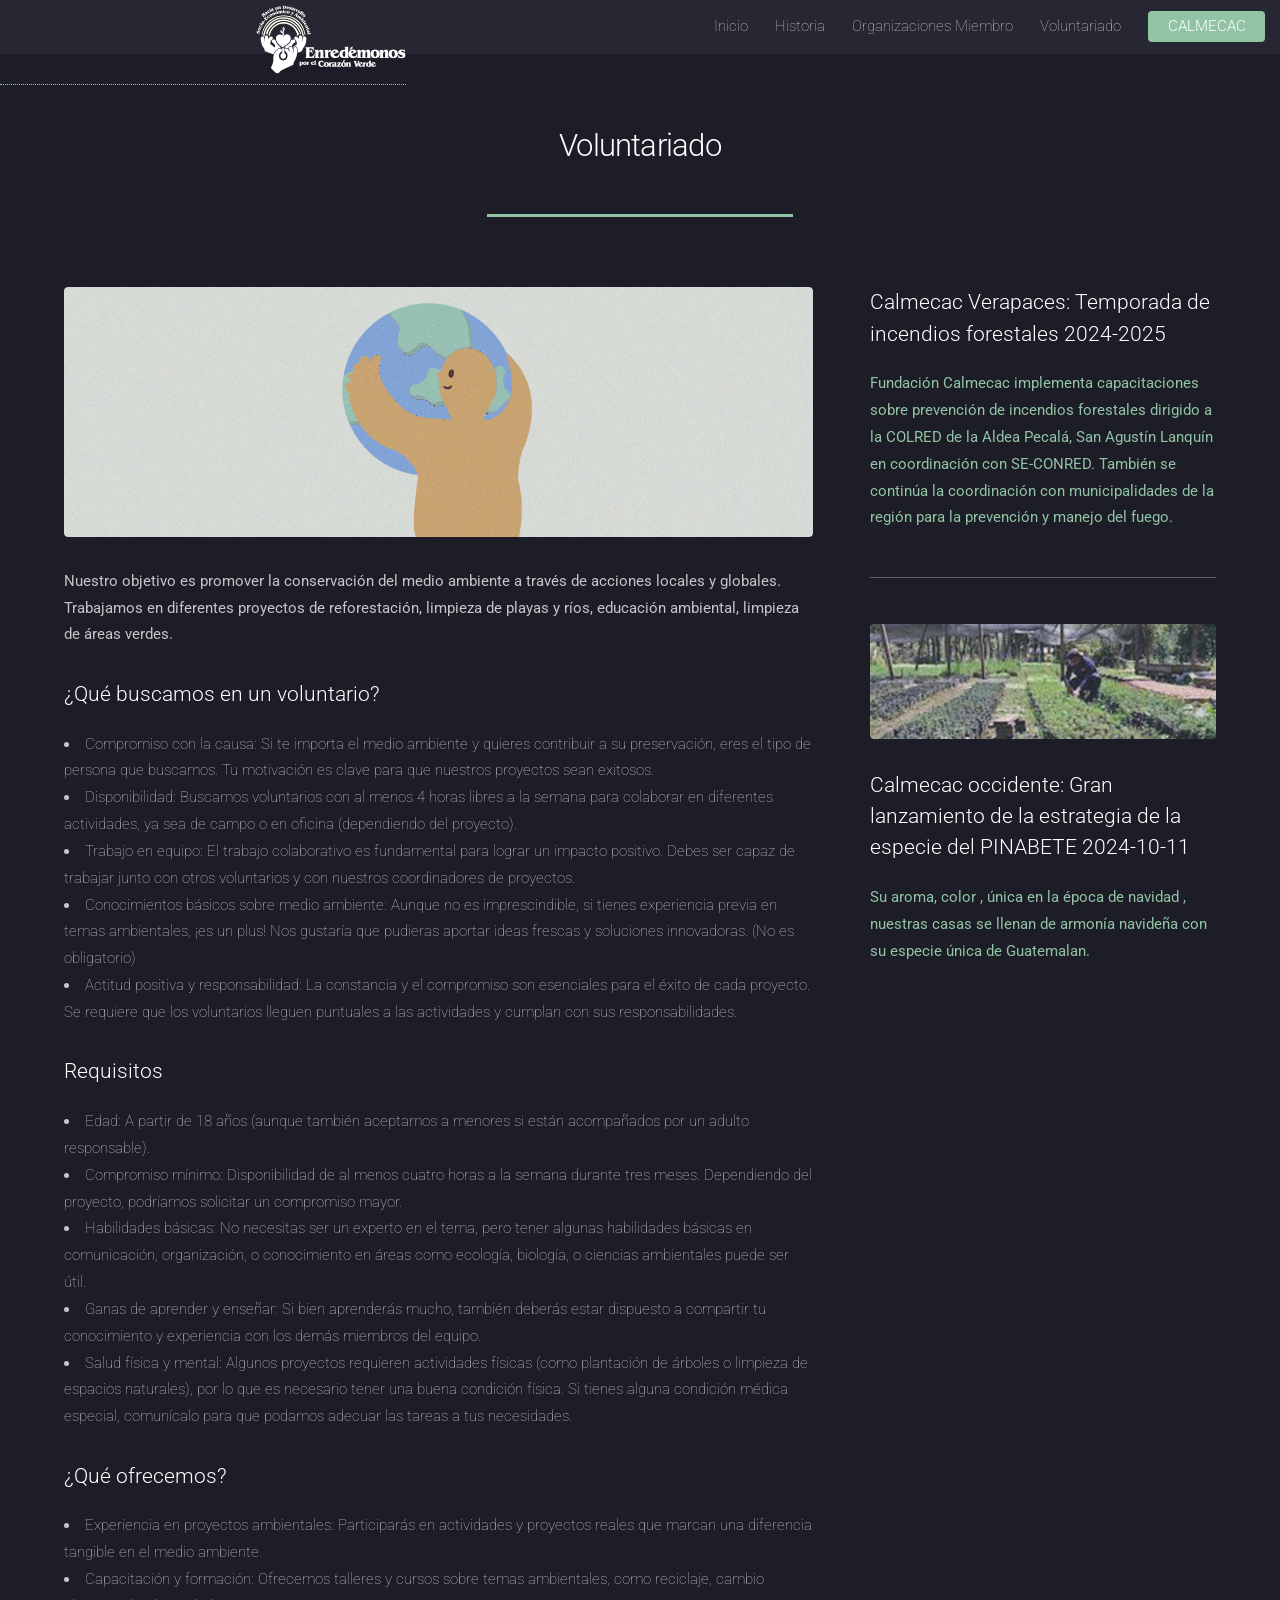
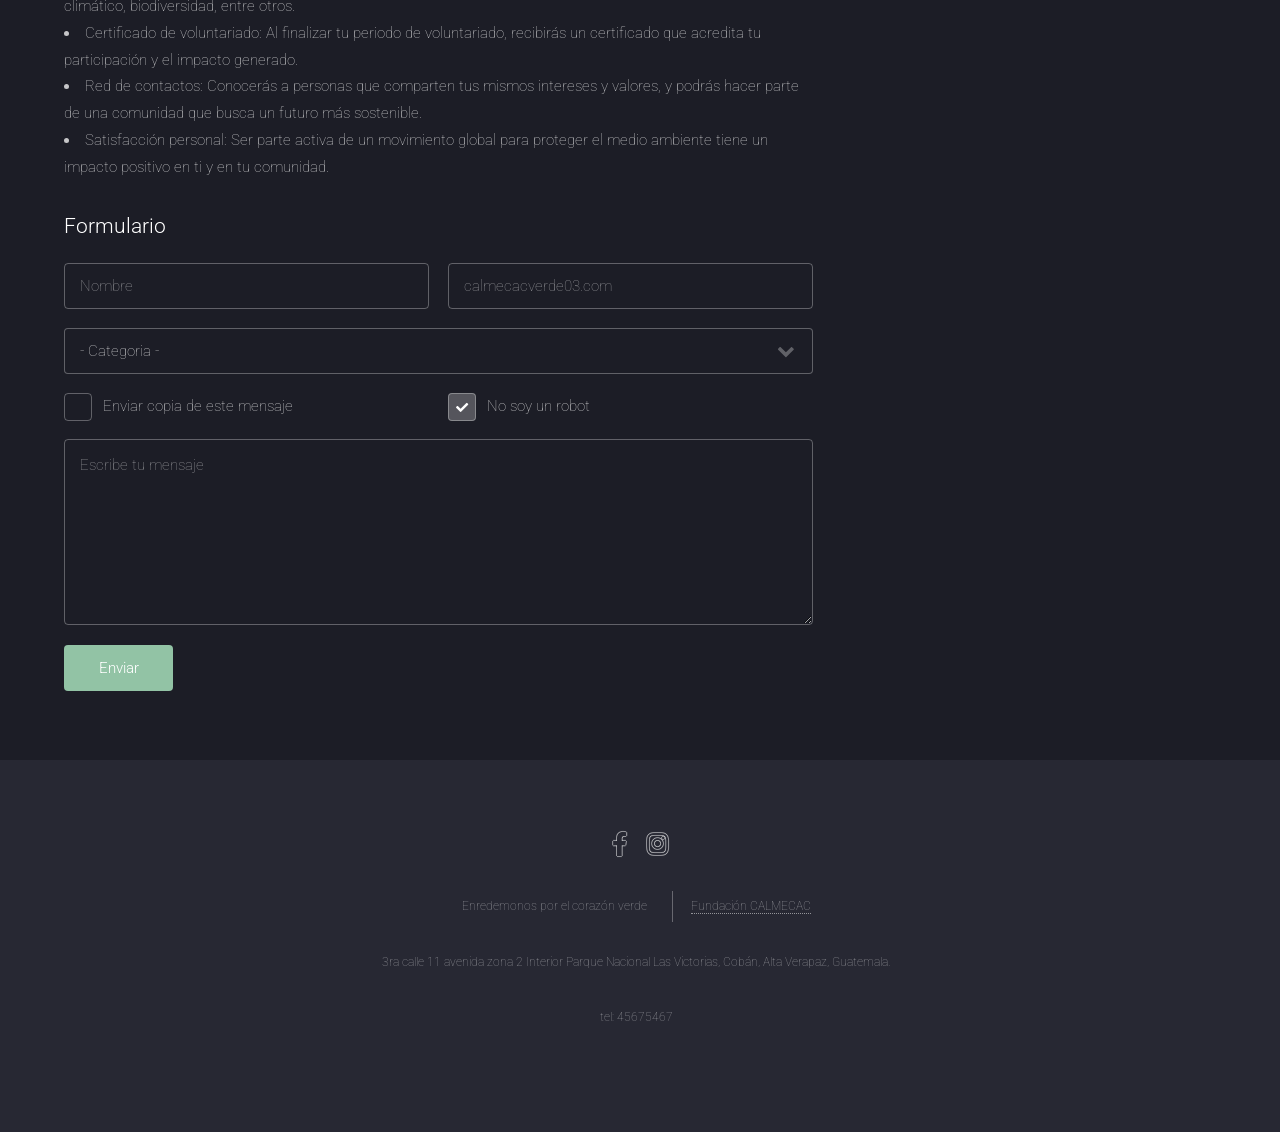
<file: right-sidebar.html>
<!DOCTYPE HTML>
<!--
	Landed by HTML5 UP
	html5up.net | @ajlkn
	Free for personal and commercial use under the CCA 3.0 license (html5up.net/license)
-->
<html>
	<head>
		<title>Voluntariado</title>
		<link rel="icon" href="images/icono.ico" type="image/x-icon">
		<meta charset="utf-8" />
		<meta name="viewport" content="width=device-width, initial-scale=1, user-scalable=no" />
		<link rel="stylesheet" href="assets/css/main.css" />
		<noscript><link rel="stylesheet" href="assets/css/noscript.css" /></noscript>
	</head>
	<body class="is-preload">
		<div id="page-wrapper">

			<!-- Header -->
				<header id="header">
					<a href="index.html"><img src="images/logb.png" alt="logo" class="logo" /></a>
					<nav id="nav">
						<ul>
							<li><a href="index.html">Inicio</a></li>
							
									<li><a href="left-sidebar.html">Historia</a></li>
									<li><a href="no-sidebar.html">Organizaciones Miembro</a></li>
									<li><a href="right-sidebar.html">Voluntariado</a></li>
							
							<li><a href="https://www.fundacioncalmecac.org/" class="button primary">CALMECAC</a></li>
						</ul>
					</nav>
				</header>

			<!-- Main -->
				<div id="main" class="wrapper style1">
					<div class="container">
						<header class="major">
							<h2>Voluntariado</h2>
							
						</header>
						<div class="row gtr-150">
							<div class="col-8 col-12-medium">
								

								<!-- Content -->
									<section id="content">
										<a href="#" class="image fit"><img src="images/animacion 8.gif" alt="" /></a>
										<p>Nuestro objetivo es promover la conservación del medio ambiente a través de acciones locales y globales. Trabajamos en diferentes proyectos de reforestación, limpieza de playas y ríos, educación ambiental, limpieza de áreas verdes. </p>
										
										<h3>¿Qué buscamos en un voluntario?</h3>
										
											<li>Compromiso con la causa: Si te importa el medio ambiente y quieres contribuir a su preservación, eres el tipo de persona que buscamos. Tu motivación es clave para que nuestros proyectos sean exitosos.</li>
											<li>Disponibilidad: Buscamos voluntarios con al menos 4 horas libres a la semana para colaborar en diferentes actividades, ya sea de campo o en oficina (dependiendo del proyecto).</li>
											<li>Trabajo en equipo: El trabajo colaborativo es fundamental para lograr un impacto positivo. Debes ser capaz de trabajar junto con otros voluntarios y con nuestros coordinadores de proyectos.</li>
											<li>Conocimientos básicos sobre medio ambiente: Aunque no es imprescindible, si tienes experiencia previa en temas ambientales, ¡es un plus! Nos gustaría que pudieras aportar ideas frescas y soluciones innovadoras. (No es obligatorio)</li>
											<li>Actitud positiva y responsabilidad: La constancia y el compromiso son esenciales para el éxito de cada proyecto. Se requiere que los voluntarios lleguen puntuales a las actividades y cumplan con sus responsabilidades.</li>
										        <p></p>
										<h3>Requisitos</h3>
										
										<li>Edad: A partir de 18 años (aunque también aceptamos a menores si están acompañados por un adulto responsable).</li>
											<li>Compromiso mínimo: Disponibilidad de al menos cuatro horas a la semana durante tres meses. Dependiendo del proyecto, podríamos solicitar un compromiso mayor.</li>
											<li>Habilidades básicas: No necesitas ser un experto en el tema, pero tener algunas habilidades básicas en comunicación, organización, o conocimiento en áreas como ecología, biología, o ciencias ambientales puede ser útil.</li>
											<li>Ganas de aprender y enseñar: Si bien aprenderás mucho, también deberás estar dispuesto a compartir tu conocimiento y experiencia con los demás miembros del equipo.</li>
											<li>Salud física y mental: Algunos proyectos requieren actividades físicas (como plantación de árboles o limpieza de espacios naturales), por lo que es necesario tener una buena condición física. Si tienes alguna condición médica especial, comunícalo para que podamos adecuar las tareas a tus necesidades.</li>
										        <p></p>
										
										<h3>¿Qué ofrecemos? </h3>
										
										<li>Experiencia en proyectos ambientales: Participarás en actividades y proyectos reales que marcan una diferencia tangible en el medio ambiente.</li>
											<li>Capacitación y formación: Ofrecemos talleres y cursos sobre temas ambientales, como reciclaje, cambio climático, biodiversidad, entre otros.</li>
											<li>Certificado de voluntariado: Al finalizar tu periodo de voluntariado, recibirás un certificado que acredita tu participación y el impacto generado.</li>
											<li>Red de contactos: Conocerás a personas que comparten tus mismos intereses y valores, y podrás hacer parte de una comunidad que busca un futuro más sostenible.</li>
											<li>Satisfacción personal: Ser parte activa de un movimiento global para proteger el medio ambiente tiene un impacto positivo en ti y en tu comunidad.</li>
										        <p></p>
										</ul>
									</section>
							<!-- Form -->
							<section>
								<h3>Formulario</h3>
								<form method="post" action="https://formspree.io/f/xnnpneeq">
									<div class="row gtr-uniform gtr-50">
										<div class="col-6 col-12-xsmall">
											<input type="text" name="name" id="name" value="" placeholder="Nombre" />
										</div>
										<div class="col-6 col-12-xsmall">
											<input type="email" name="email" id="email" value="" placeholder="calmecacverde03.com" />
										</div>
										<div class="col-12">
											<select name="category" id="category">
												<option value="">- Categoria -</option>
												<option value="1">Donante/Patrocinador</option>
												<option value="1">Voluntariado</option>
												
											</select>
										</div>
							
										<div class="col-6 col-12-medium">
											<input type="checkbox" id="copy" name="copy">
											<label for="copy">Enviar copia de este mensaje</label>
										</div>
										<div class="col-6 col-12-medium">
											<input type="checkbox" id="human" name="human" checked>
											<label for="human">No soy un robot</label>
										</div>
										<div class="col-12">
											<textarea name="message" id="message" placeholder="Escribe tu mensaje" rows="6"></textarea>
										</div>
										<div class="col-12">
											<ul class="actions">
												<li><input type="submit" value="Enviar" class="primary" /></li>
												
											</ul>
										</div>
									</div>
								</form>
							</section>
							
							

							</div>
							<div class="col-4 col-12-medium">

								<!-- Sidebar -->
									<section id="sidebar">
										<section>
											<h3>Calmecac Verapaces: Temporada de incendios forestales 2024-2025</h3>
											<p1>Fundación Calmecac implementa capacitaciones sobre prevención de incendios forestales dirigido a la COLRED de la Aldea Pecalá, San Agustín Lanquín en coordinación con SE-CONRED. También se continúa la coordinación con municipalidades de la región para la prevención y manejo del fuego.</p1>

</p>
											<footer>
												
											</footer>
										</section>
										<hr />
										<section>
											<a href="#" class="image fit"><img src="images/anumcio 2.png" alt="" /></a>
											<h3>Calmecac occidente: Gran lanzamiento de la estrategia de la especie del PINABETE 2024-10-11</h3>
											<p1>Su aroma, color , única en la época de navidad , nuestras casas se llenan de armonía navideña con su especie única de Guatemalan.</p1>
											<footer>
												
											</footer>
										</section>
									</section>
								
								

							</div>
						</div>
					</div>
				</div>
		

			<!-- Footer -->
				<footer id="footer">
					<ul class="icons">
						<li><a href="https://www.facebook.com/fundacion.calmecac" class="icon brands alt fa-facebook-f"><span class="label">Facebook</span></a></li>
						
						<li><a href="https://www.instagram.com/fundacioncalmecac/" class="icon brands alt fa-instagram"><span class="label">Instagram</span></a></li>
						<ul class="copyright">
						<li>Enredemonos por el corazón verde</li><li> <a href="https://www.fundacioncalmecac.org/">Fundación CALMECAC</a></li>
					</ul>
						<ul class="copyright">
						<li>3ra calle 11 avenida zona 2 Interior Parque Nacional Las Victorias, Cobán, Alta Verapaz, Guatemala.</li>
					</ul>
		                               <ul class="copyright">
						<li>tel: 45675467</a></li>
					</ul>
				</footer>

		</div>

		<!-- Scripts -->
			<script src="assets/js/jquery.min.js"></script>
			<script src="assets/js/jquery.scrolly.min.js"></script>
			<script src="assets/js/jquery.dropotron.min.js"></script>
			<script src="assets/js/jquery.scrollex.min.js"></script>
			<script src="assets/js/browser.min.js"></script>
			<script src="assets/js/breakpoints.min.js"></script>
			<script src="assets/js/util.js"></script>
			<script src="assets/js/main.js"></script>

	</body>
</html>
</file>
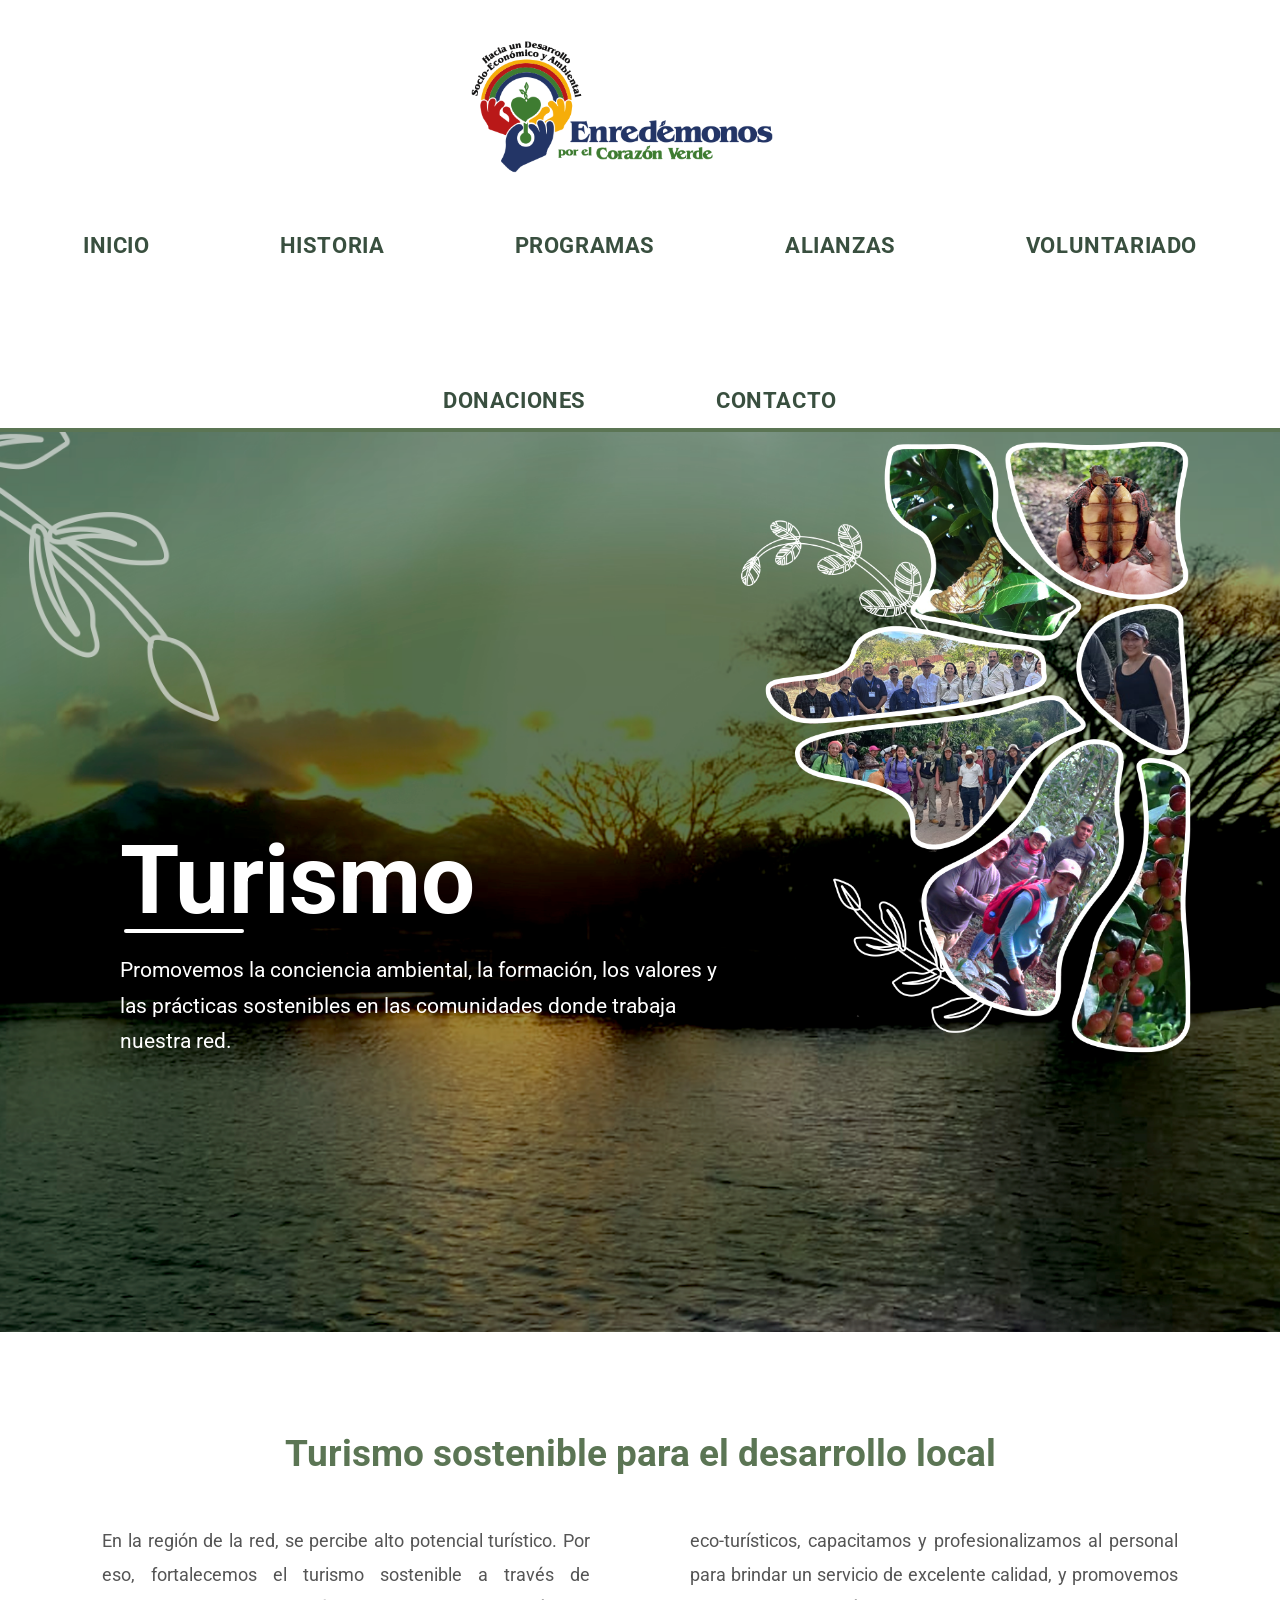
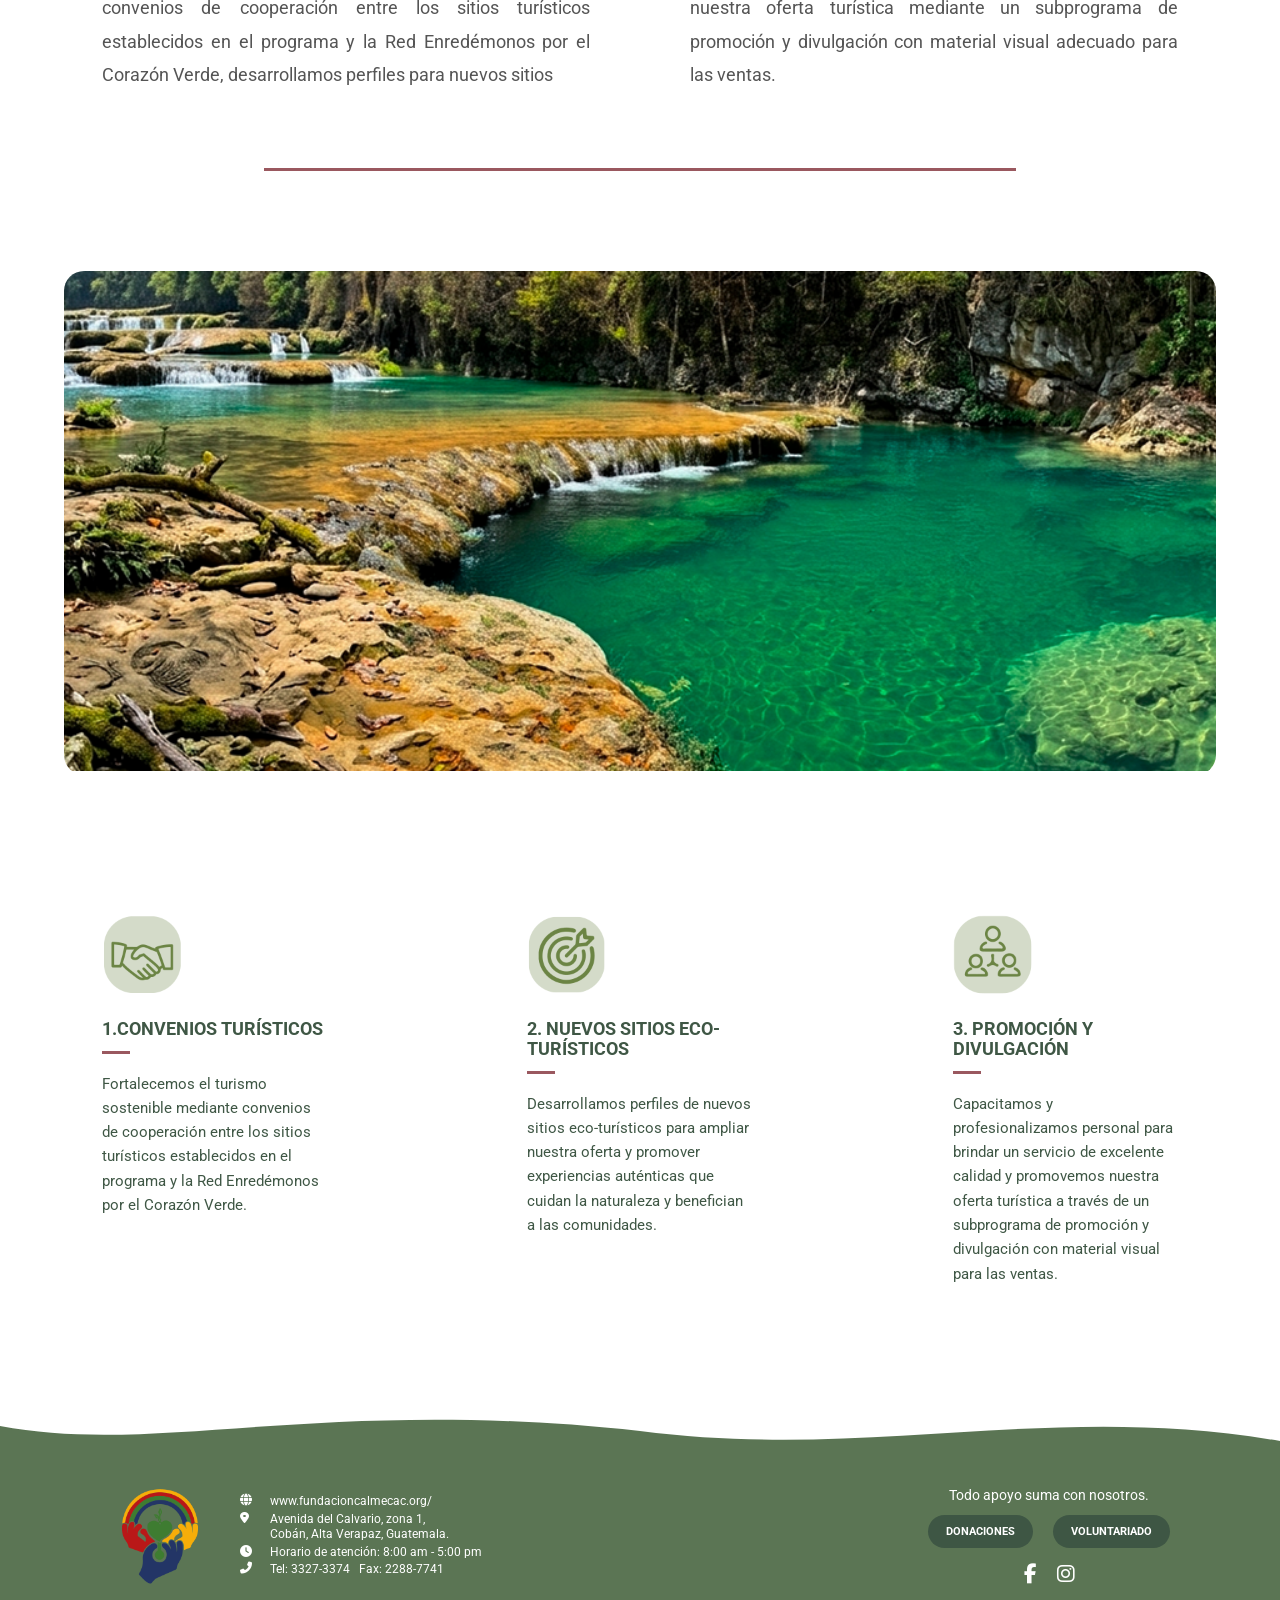
<file: turismo.html>
<!doctype html>
<html>
<head>
<meta charset="utf-8">
<meta name="viewport" content="width=device-width, initial-scale=1.0">
	
<link rel="icon" href="img/mini-logo.ico">
	
<link rel="preconnect" href="https://fonts.googleapis.com">

<link rel="preconnect" href="https://fonts.gstatic.com" crossorigin>

<link href="https://fonts.googleapis.com/css2?family=Roboto:wght@300;400;500;700&display=swap" rel="stylesheet">

	<link rel="stylesheet"
href="https://cdnjs.cloudflare.com/ajax/libs/font-awesome/6.5.2/css/all.min.css">
	
<title>Turismo</title>
	
<link rel="stylesheet" href="css/style.css">
<link rel="stylesheet" href="css/turismo.css">
</head>

<body>
	
	<header class="header" id="inicio">

    <!-- LOGO -->
    <div class="logo">
       <img src="img/logo.png" alt="Fundación CALMECAC">
    </div>

		<!-- Botón hamburguesa (solo visible en móvil) -->
  <button class="menu-toggle" id="menuToggle" aria-label="Abrir menú">
    <i class="fas fa-bars"></i>
  </button>
		
    <!-- MENÚ -->
    <nav class="menu" id="navMenu">

        <a href="index.html" >INICIO</a>
        <a href="historia.html">HISTORIA</a>
		
        <div class="dropdown">
   <a href="programas.html" class="dropdown-toggle">PROGRAMAS</a>

    <div class="dropdown-content">

        <a href="educacion ambiental.html" >EDUCACIÓN AMBIENTAL</a>
        <a href="turismo.html" class="active">TURISMO</a>
        <a href="comercializacion.html">COMERCIALIZACIÓN DE PRODUCTOS Y SERVICIOS</a>

    </div>

</div>


		
        <a href="alianzas.html">ALIANZAS</a>
        <a href="voluntariado.html">VOLUNTARIADO</a>
        <a href="donaciones.html">DONACIONES</a>
        <a href="contacto.html">CONTACTO</a>

    </nav>

</header>
	
	<section class="hero-turismo">
    <!-- Imagen de fondo decorativa -->
    <div class="turismo-collage">
        <img src="img/turismo_hero.png" alt="Turismo">
    </div>

    <!-- Contenido de texto -->
    <div class="hero-content">
        <div class="hero-text">
            <h1>Turismo</h1>

            <p>
                Promovemos la conciencia ambiental, la formación,
                los valores y las prácticas sostenibles en
                las comunidades donde trabaja nuestra red.
                 
            </p>

		
        </div>
    </div>
		</section>
	
     <section>
		<section class="turismo-info">

    <h2>Turismo sostenible para el desarrollo local</h2>


    <div class="info-columns">

        <div class="info-col">
            <p>
               En la región de la red, se percibe alto potencial turístico. Por eso, fortalecemos el turismo sostenible a través de convenios de cooperación entre los sitios turísticos establecidos en el programa y la Red Enredémonos por el Corazón Verde, desarrollamos perfiles para nuevos sitios
            </p>
        </div>

        <div class="info-col">
            <p>
                eco-turísticos, capacitamos y profesionalizamos al personal para brindar un servicio de excelente calidad, y promovemos nuestra oferta turística mediante un subprograma de promoción y divulgación con material visual adecuado para las ventas.  
            </p>
        </div>

    </div>
			
			<div class="divider"></div>
			
			

</section> 
		 
		 <section class="turismo-banner">

    <div class="banner-wrapper">
        <img src="img/turismo-banner.png" alt="Turismo sostenible">
    </div>

</section>
		 
		 <section class="parrafo">

    <div class="parrafo-grid">

        <div class="parrafo-item">
            <img src="img/educacion1.png" alt="">
            <h3>1.CONVENIOS TURÍSTICOS</h3>
            <span></span>
            <p>
                Fortalecemos el turismo sostenible mediante convenios de cooperación entre los sitios turísticos establecidos en el programa y la Red Enredémonos por el Corazón Verde.
            </p>
        </div>

        <div class="parrafo-item">
            <img src="img/educacion2.png" alt="">
            <h3>2. NUEVOS SITIOS ECO-TURÍSTICOS</h3>
            <span></span>
            <p>
                Desarrollamos perfiles de nuevos sitios eco-turísticos para ampliar nuestra oferta y promover experiencias auténticas que cuidan la naturaleza y benefician a las comunidades. 
            </p>
        </div>
		
		 <div class="parrafo-item">
            <img src="img/educacion3.png" alt="">
            <h3>3. PROMOCIÓN Y DIVULGACIÓN</h3>
            <span></span>
            <p>
                Capacitamos y profesionalizamos personal para brindar un servicio de excelente calidad y promovemos nuestra oferta turística a través de un subprograma de promoción y divulgación con material visual para las ventas. 
            </p>
        </div>

</section>
	

	
	<svg class="footer-wave" viewBox="0 0 1440 80" preserveAspectRatio="none"
     xmlns="http://www.w3.org/2000/svg">
  <path fill="#FFFFFF"
        d="M0,40 C180,10 360,70 720,35 C980,5 1180,65 1440,25 L1440,80 L0,80 Z"/>
</svg>

	<footer class="footer">
	
  <div class="footer-container">
    <!-- Izquierda -->
    <div class="footer-left">
      <img src="img/logo footer.png" alt="Fundación CALMECAC" class="footer-logo">

      <div class="footer-info">
        <p><i class="fas fa-globe"></i> www.fundacioncalmecac.org/</p>
        <p>
     <i class="fas fa-map-marker-alt"></i>
       <span>
        Avenida del Calvario, zona 1,<br>
        Cobán, Alta Verapaz, Guatemala.
     </span>
     </p>
        <p><i class="fas fa-clock"></i> Horario de atención: 8:00 am - 5:00 pm</p>
        <p><i class="fas fa-phone-alt"></i> Tel: 3327-3374 &nbsp; Fax: 2288-7741</p>
      </div>
    </div>

    <!-- Derecha -->
    <div class="footer-right">
      <p class="footer-message">Todo apoyo suma con nosotros.</p>

      <div class="footer-buttons">
        <a href="donaciones.html" class="footer-btn">DONACIONES</a>
        <a href="voluntariado.html" class="footer-btn">VOLUNTARIADO</a>
      </div>

      <div class="footer-social">
        <a href="https://www.facebook.com/fundacion.calmecac"><i class="fab fa-facebook-f"></i></a>
        <a href="https://www.instagram.com/fundacioncalmecac/"><i class="fab fa-instagram"></i></a>
      </div>
    </div>
  </div>
</footer>
	
	<script>
document.addEventListener("DOMContentLoaded", function () {

    const menuToggle = document.getElementById("menuToggle");
    const navMenu = document.getElementById("navMenu");

    // menú principal
    menuToggle.addEventListener("click", function () {
        navMenu.classList.toggle("active");
		menuToggle.classList.toggle("active"); // activa el estilo del ícono
		
		// Tip de accesibilidad opcional: cambia el texto del botón según el estado
    const isOpen = navMenu.classList.contains("active");
    menuToggle.setAttribute("aria-label", isOpen ? "Cerrar menú" : "Abrir menú");
    });

    // dropdown móvil (más seguro)
    document.querySelectorAll(".dropdown-toggle").forEach(function (toggle) {
        toggle.addEventListener("click", function (e) {

            if (window.innerWidth <= 768) {
                

                const parent = this.parentElement;
               // Primer clic: abre el menú
            if (!parent.classList.contains("open")) {
                e.preventDefault();
                parent.classList.add("open");
            }

				 // Segundo clic: entra a programas.html
        }

        });
    });

});
		
		
const items = document.querySelectorAll('.parrafo-item');

const observer = new IntersectionObserver((entries) => {
    entries.forEach((entry, index) => {

        if(entry.isIntersecting){

            setTimeout(() => {
                entry.target.classList.add('show');
            }, index * 250);

        }

    });
},{
    threshold: 0.2
});

items.forEach(item => observer.observe(item));

</script>
	
<!-- BOTÓN VOLVER ARRIBA -->

<a href="#inicio" class="btn-arriba" aria-label="Volver al inicio">
    <i class="fa-solid fa-arrow-up"></i>
</a>


<script>

const botonArriba = document.querySelector(".btn-arriba");

window.addEventListener("scroll", function(){

    if(window.scrollY > 400){

        botonArriba.classList.add("mostrar");

    }else{

        botonArriba.classList.remove("mostrar");

    }

});

</script>
	
	<!-- BOTÓN VOLVER ARRIBA -->

<a href="#inicio" class="btn-arriba" aria-label="Volver al inicio">
    <i class="fa-solid fa-arrow-up"></i>
</a>	
	
</body>
</html>
</file>
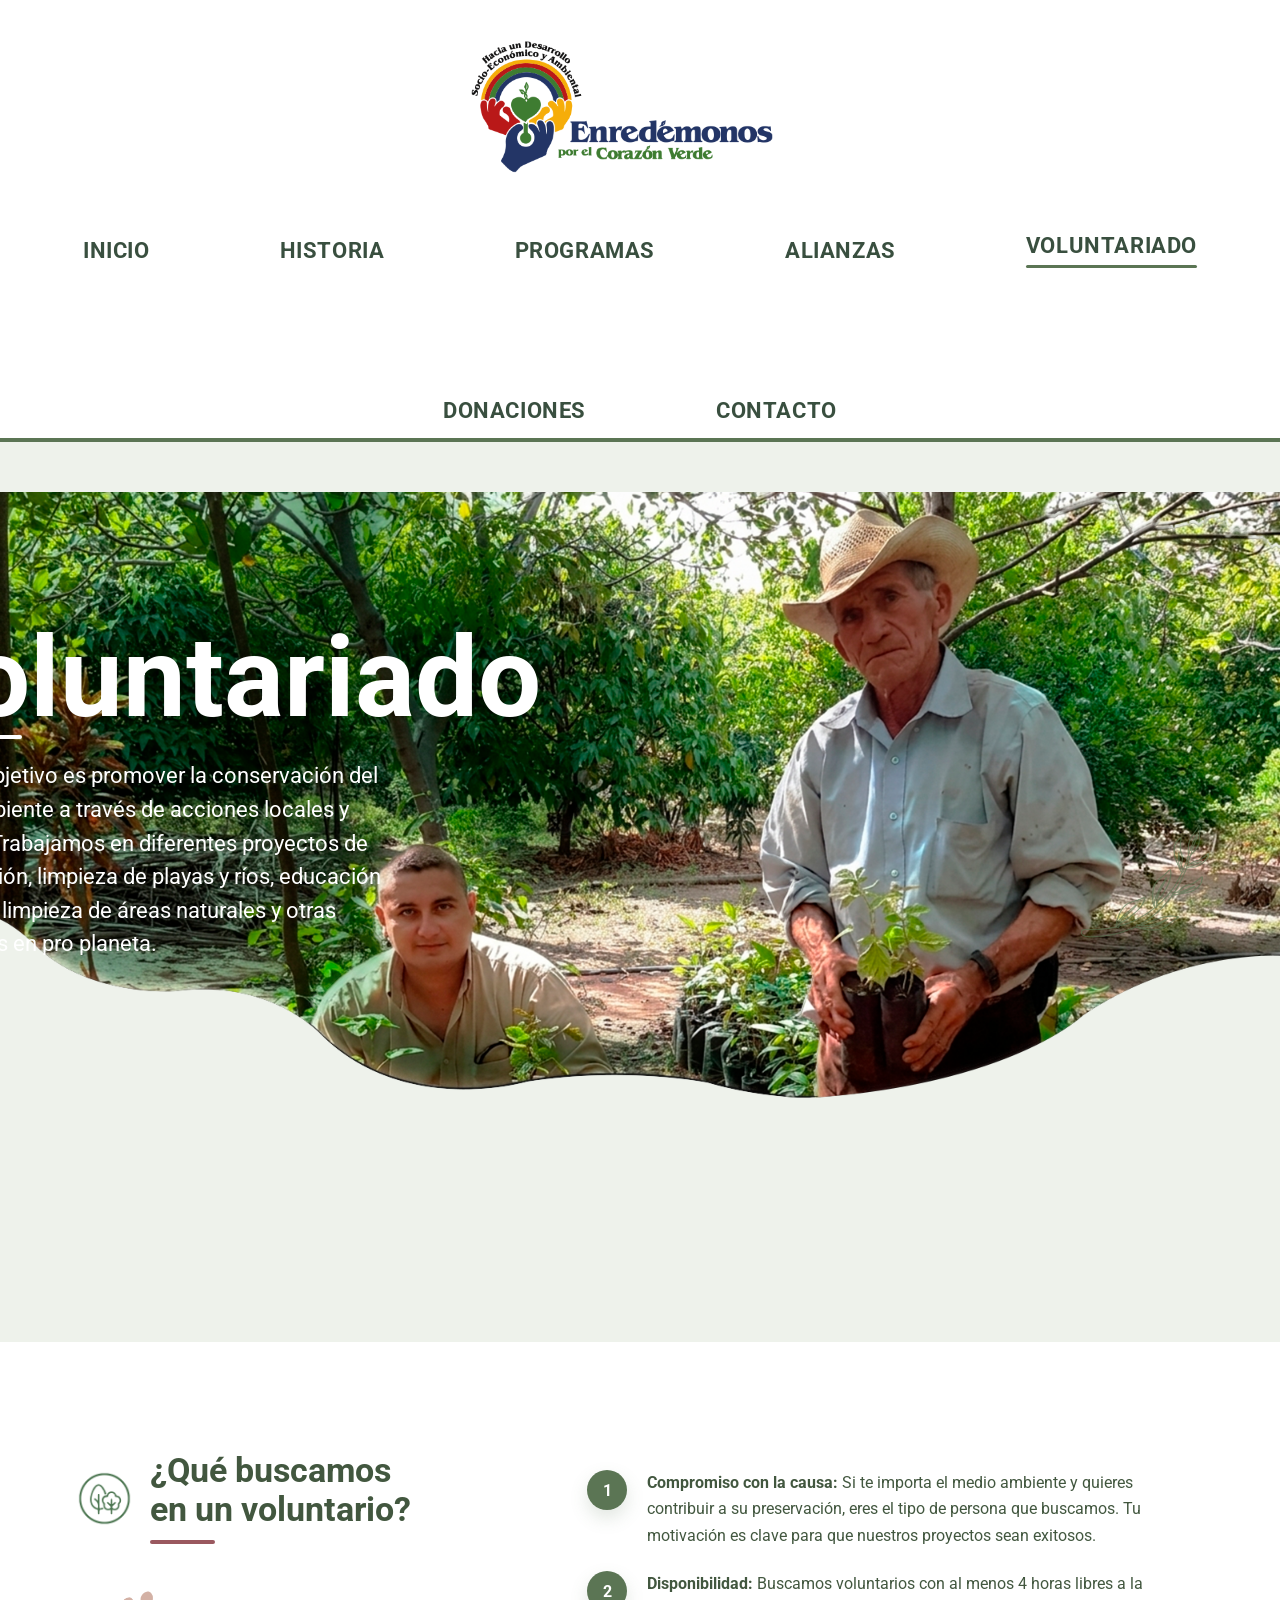
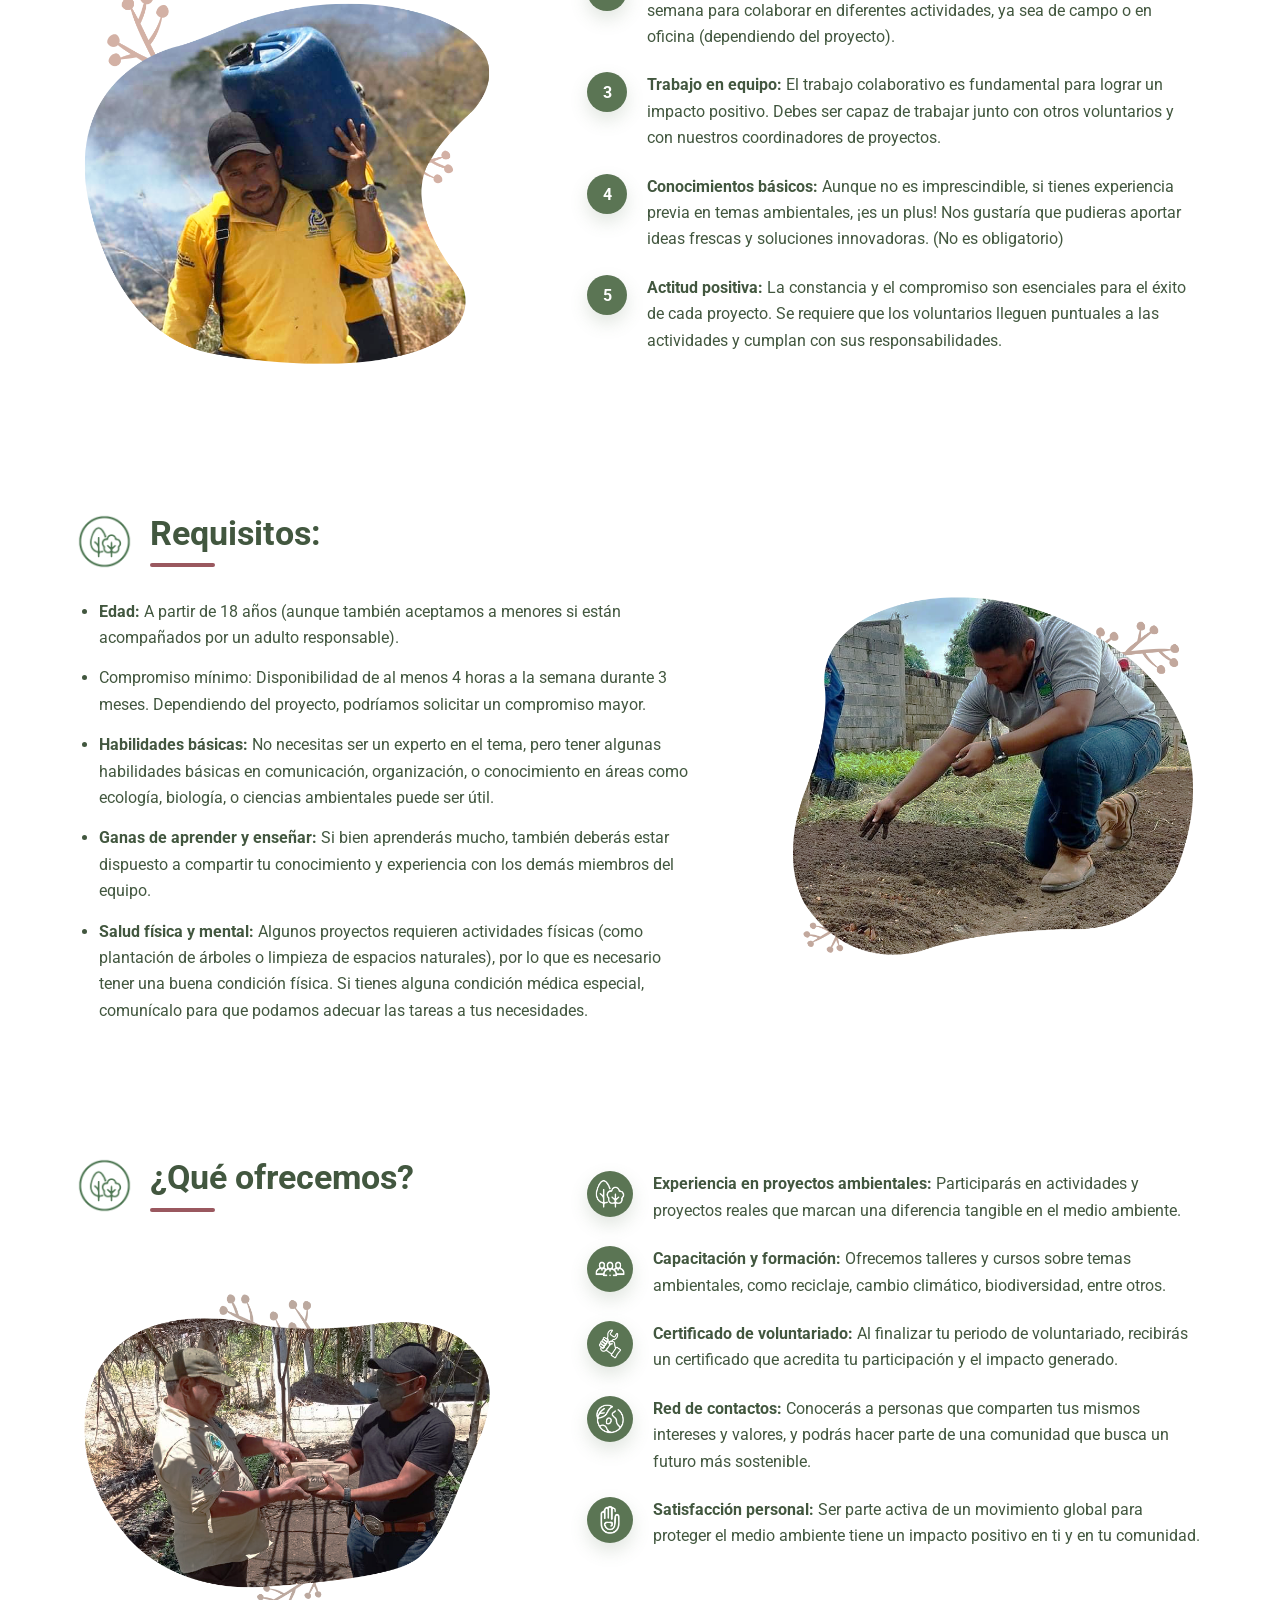
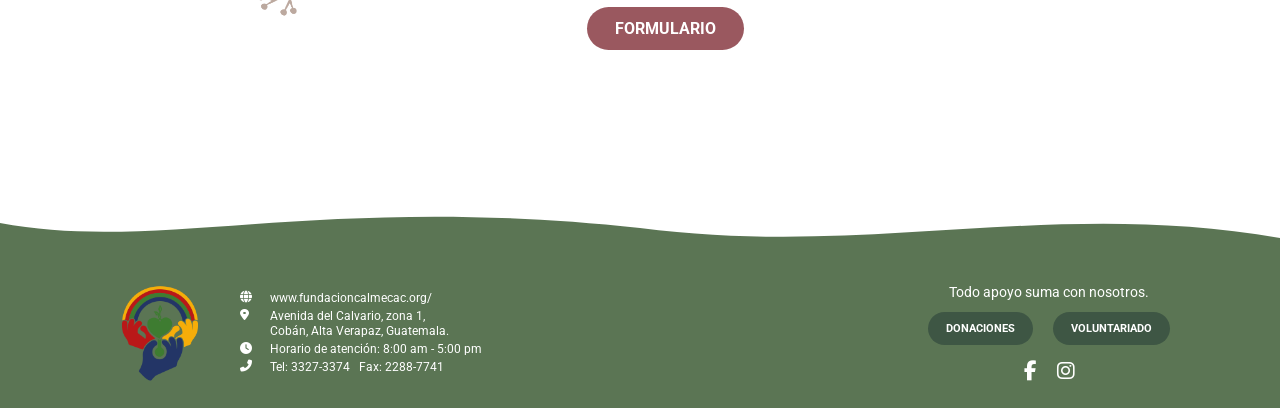
<file: voluntariado.html>
<!doctype html>
<html>
<head>
<meta charset="utf-8">
<meta name="viewport" content="width=device-width, initial-scale=1.0">
	
<link rel="icon" href="img/mini-logo.ico">
	
<link rel="preconnect" href="https://fonts.googleapis.com">

<link rel="preconnect" href="https://fonts.gstatic.com" crossorigin>

<link href="https://fonts.googleapis.com/css2?family=Roboto:wght@300;400;500;700&display=swap" rel="stylesheet">

	<link rel="stylesheet"
href="https://cdnjs.cloudflare.com/ajax/libs/font-awesome/6.5.2/css/all.min.css">
	
<title>Voluntariado</title>
	
<link rel="stylesheet" href="css/style.css">
<link rel="stylesheet" href="css/voluntariado.css">
</head>

<body>
	
	<header class="header" id="inicio">

    <!-- LOGO -->
    <div class="logo">
       <img src="img/logo.png" alt="Fundación CALMECAC">
    </div>

		<!-- Botón hamburguesa (solo visible en móvil) -->
  <button class="menu-toggle" id="menuToggle" aria-label="Abrir menú">
    <i class="fas fa-bars"></i>
  </button>
		
    <!-- MENÚ -->
    <nav class="menu" id="navMenu">

        <a href="index.html" >INICIO</a>
        <a href="historia.html">HISTORIA</a>
		
        <div class="dropdown">
   <a href="programas.html" class="dropdown-toggle">PROGRAMAS</a>

    <div class="dropdown-content">

        <a href="educacion ambiental.html" >EDUCACIÓN AMBIENTAL</a>
        <a href="turismo.html">TURISMO</a>
        <a href="comercializacion.html">COMERCIALIZACIÓN DE PRODUCTOS Y SERVICIOS</a>

    </div>

</div>


		
        <a href="alianzas.html">ALIANZAS</a>
        <a href="voluntariado.html" class="active">VOLUNTARIADO</a>
        <a href="donaciones.html">DONACIONES</a>
        <a href="contacto.html">CONTACTO</a>

    </nav>

</header>
	
	<section class="hero-voluntariado">
    <!-- Imagen de fondo decorativa -->
    <div class="hero-bg">
        <img src="img/voluntariado-hero.png" alt="Voluntariado">
    </div>

    <!-- Contenido de texto -->
    <div class="hero-content">
        <div class="hero-text">
            <h1>Voluntariado</h1>

            <p>
                Nuestro objetivo es promover la conservación del medio ambiente a través de acciones locales y globales. Trabajamos en diferentes proyectos de reforestación, limpieza de playas y ríos, educación ambiental, limpieza de áreas naturales y otras actividades en pro planeta.
                 
            </p>

		
        </div>
    </div>
		</section>
	
	<div class="hero-hoja">

    <img src="img/alianzas-hoja2.png" alt="Hoja">

</div>
	
    <section class="voluntariado-info">

    <!-- =======================
         ¿QUÉ BUSCAMOS?
    ======================== -->

    <div class="vol-row">

        <div class="vol-img reveal-left" >

            <div class="vol-titulo">

                <img src="img/voluntariado-ico.png" alt="plantas">
                <div>
                    <h2>¿Qué buscamos<br>en un voluntario?</h2>
                    <span></span>
                </div>

            </div>

            <img src="img/voluntariado1.png" class="foto" alt="">

        </div>


        <div class="vol-lista">

           <div class="vol-item">
                <div class="numero">1</div>
                <p><strong>Compromiso con la causa:</strong> Si te importa el medio ambiente y quieres contribuir a su preservación, eres el tipo de persona que buscamos. Tu motivación es clave para que nuestros proyectos sean exitosos.</p>
            </div>

            <div class="vol-item">
                <div class="numero">2</div>
                <p><strong>Disponibilidad:</strong> Buscamos voluntarios con al menos 4 horas libres a la semana para colaborar en diferentes actividades, ya sea de campo o en oficina (dependiendo del proyecto).</p>
            </div>

            <div class="vol-item">
                <div class="numero">3</div>
                <p><strong>Trabajo en equipo:</strong> El trabajo colaborativo es fundamental para lograr un impacto positivo. Debes ser capaz de trabajar junto con otros voluntarios y con nuestros coordinadores de proyectos.</p>
            </div>

            <div class="vol-item">
                <div class="numero">4</div>
                <p><strong>Conocimientos básicos:</strong> Aunque no es imprescindible, si tienes experiencia previa en temas ambientales, ¡es un plus! Nos gustaría que pudieras aportar ideas frescas y soluciones innovadoras. (No es obligatorio)</p>
            </div>

            <div class="vol-item">
                <div class="numero">5</div>
                <p><strong>Actitud positiva:</strong> La constancia y el compromiso son esenciales para el éxito de cada proyecto. Se requiere que los voluntarios lleguen puntuales a las actividades y cumplan con sus responsabilidades.</p>
            </div>

        </div>

    </div>


    <!-- =======================
         REQUISITOS
    ======================== -->

    <div class="vol-row reverse">

        <div class="vol-text reveal-left">

            <div class="vol-titulo">

                <img src="img/voluntariado-ico.png" alt="">

                <div>

                    <h2>Requisitos:</h2>

                    <span></span>

                </div>

            </div>

            <ul>

                <li><strong>Edad:</strong> A partir de 18 años (aunque también aceptamos a menores si están acompañados por un adulto responsable).</li>

                <li>Compromiso mínimo: Disponibilidad de al menos 4 horas a la semana durante 3 meses. Dependiendo del proyecto, podríamos solicitar un compromiso mayor.</li>

                <li><strong>Habilidades básicas:</strong> No necesitas ser un experto en el tema, pero tener algunas habilidades básicas en comunicación, organización, o conocimiento en áreas como ecología, biología, o ciencias ambientales puede ser útil.</li>

                <li><strong>Ganas de aprender y enseñar:</strong> Si bien aprenderás mucho, también deberás estar dispuesto a compartir tu conocimiento y experiencia con los demás miembros del equipo.</li>

                <li><strong>Salud física y mental:</strong> Algunos proyectos requieren actividades físicas (como plantación de árboles o limpieza de espacios naturales), por lo que es necesario tener una buena condición física. Si tienes alguna condición médica especial, comunícalo para que podamos adecuar las tareas a tus necesidades.</li>

            </ul>

        </div>

        <div class="vol-img reveal-right">

            <img src="img/voluntariado2.png" class="foto" alt="">

        </div>

    </div>



    <!-- =======================
          ¿QUÉ OFRECEMOS?
    ======================== -->

    <div class="vol-row">

        <div class="vol-img reveal-left">

            <div class="vol-titulo">

                <img src="img/voluntariado-ico.png" alt="plantas">

                <div>

                    <h2>¿Qué ofrecemos?</h2>

                    <span></span>

                </div>

            </div>

            <img src="img/voluntariado3.png" class="foto" alt="">

        </div>


        <div class="vol-lista">

            <div class="vol-item reveal-right">
                <div class="icono-circulo">
				<img src="img/vol-ico1.png" alt="">
				</div>
                <p><strong>Experiencia en proyectos ambientales:</strong> Participarás en actividades y proyectos reales que marcan una diferencia tangible en el medio ambiente.</p>
            </div>

            <div class="vol-item reveal-right">
                <div class="icono-circulo">
				<img src="img/vol-ico2.png" alt="">
				</div>
                <p><strong>Capacitación y formación:</strong> Ofrecemos talleres y cursos sobre temas ambientales, como reciclaje, cambio climático, biodiversidad, entre otros.</p>
            </div>

            <div class="vol-item reveal-right">
                <div class="icono-circulo">
				<img src="img/vol-ico3.png" alt="">
				</div>
                <p><strong>Certificado de voluntariado:</strong> Al finalizar tu periodo de voluntariado, recibirás un certificado que acredita tu participación y el impacto generado.</p>
            </div>

            <div class="vol-item reveal-right">
                <div class="icono-circulo">
				<img src="img/vol-ico4.png" alt="">
				</div>
                <p><strong>Red de contactos:</strong> Conocerás a personas que comparten tus mismos intereses y valores, y podrás hacer parte de una comunidad que busca un futuro más sostenible.
</p>
            </div>

            <div class="vol-item reveal-right">
                <div class="icono-circulo">
				<img src="img/vol-ico5.png" alt="">
				</div>
                <p><strong>Satisfacción personal:</strong> Ser parte activa de un movimiento global para proteger el medio ambiente tiene un impacto positivo en ti y en tu comunidad.</p>
            </div>

            <a href="https://docs.google.com/forms/d/e/1FAIpQLSfHYsntNKCIsxXl5OdiJHbeJrPvZQrLNaJpak5C2u03Oy6tLQ/viewform?usp=publish-editor" class="btn-formulario">
                FORMULARIO
            </a>

        </div>

    </div>

</section>
	

	
	<svg class="footer-wave" viewBox="0 0 1440 80" preserveAspectRatio="none"
     xmlns="http://www.w3.org/2000/svg">
  <path fill="#FFFFFF"
        d="M0,40 C180,10 360,70 720,35 C980,5 1180,65 1440,25 L1440,80 L0,80 Z"/>
</svg>

	<footer class="footer">
	
  <div class="footer-container">
    <!-- Izquierda -->
    <div class="footer-left">
      <img src="img/logo footer.png" alt="Fundación CALMECAC" class="footer-logo">

      <div class="footer-info">
        <p><i class="fas fa-globe"></i> www.fundacioncalmecac.org/</p>
        <p>
     <i class="fas fa-map-marker-alt"></i>
       <span>
        Avenida del Calvario, zona 1,<br>
        Cobán, Alta Verapaz, Guatemala.
     </span>
     </p>
        <p><i class="fas fa-clock"></i> Horario de atención: 8:00 am - 5:00 pm</p>
        <p><i class="fas fa-phone-alt"></i> Tel: 3327-3374 &nbsp; Fax: 2288-7741</p>
      </div>
    </div>

    <!-- Derecha -->
    <div class="footer-right">
      <p class="footer-message">Todo apoyo suma con nosotros.</p>

      <div class="footer-buttons">
        <a href="donaciones.html" class="footer-btn">DONACIONES</a>
        <a href="voluntariado.html" class="footer-btn">VOLUNTARIADO</a>
      </div>

      <div class="footer-social">
        <a href="https://www.facebook.com/fundacion.calmecac"><i class="fab fa-facebook-f"></i></a>
        <a href="https://www.instagram.com/fundacioncalmecac/"><i class="fab fa-instagram"></i></a>
      </div>
    </div>
  </div>
</footer>
	
	<script>
document.addEventListener("DOMContentLoaded", function () {

    const menuToggle = document.getElementById("menuToggle");
    const navMenu = document.getElementById("navMenu");

    // menú principal
    menuToggle.addEventListener("click", function () {
        navMenu.classList.toggle("active");
		menuToggle.classList.toggle("active"); // activa el estilo del ícono
		
		// Tip de accesibilidad opcional: cambia el texto del botón según el estado
    const isOpen = navMenu.classList.contains("active");
    menuToggle.setAttribute("aria-label", isOpen ? "Cerrar menú" : "Abrir menú");
    });

    // dropdown móvil (más seguro)
    document.querySelectorAll(".dropdown-toggle").forEach(function (toggle) {
        toggle.addEventListener("click", function (e) {

            if (window.innerWidth <= 768) {
                

                const parent = this.parentElement;
               // Primer clic: abre el menú
            if (!parent.classList.contains("open")) {
                e.preventDefault();
                parent.classList.add("open");
            }

				 // Segundo clic: entra a programas.html
        }

        });
    });

});
		
		
document.addEventListener("DOMContentLoaded", function () {

    const reveals = document.querySelectorAll(".reveal-left, .reveal-right, .vol-item");

    function revealOnScroll(){

        reveals.forEach((item)=>{

            const top = item.getBoundingClientRect().top;

            if(top < window.innerHeight - 100){
                item.classList.add("active");
            }

        });

    }

    window.addEventListener("scroll", revealOnScroll);

    revealOnScroll();

});

</script>
	
	<a href="#inicio" class="btn-arriba" aria-label="Volver al inicio">
    <i class="fa-solid fa-arrow-up"></i>
</a>


<script>

const botonArriba = document.querySelector(".btn-arriba");

window.addEventListener("scroll", function(){

    if(window.scrollY > 400){

        botonArriba.classList.add("mostrar");

    }else{

        botonArriba.classList.remove("mostrar");

    }

});

</script>
	
	<!-- BOTÓN VOLVER ARRIBA -->

<a href="#inicio" class="btn-arriba" aria-label="Volver al inicio">
    <i class="fa-solid fa-arrow-up"></i>
</a>
	
</body>
</html>
</file>
<file: css/style.css>
@charset "utf-8";
/* CSS Document */

/* RESET */
*{
    margin: 0;
    padding: 0;
    box-sizing: border-box;
}

/* BODY */
body{
    font-family: 'Roboto', sans-serif;
}

/* HEADER */
.header{
    width: 100%;
    display: flex;
    flex-direction: column;
    align-items: center;
    padding-top: 20px 60px 15px;
    border-bottom: 4px solid #5B7554;
}

/* LOGO */
.logo img{
    width:360px;
    max-width: 90%;
    margin-bottom: 25px;
	margin-top: 10px;
}

/* MENÚ */
.menu{
    display: flex;
    gap: 130px;
    flex-wrap: wrap;
    justify-content: center;
    align-items: center;
    padding-bottom: 15px;
}

/* LINKS */
.menu a{
    text-decoration: none;
    color: #394F3F;
    font-size: 22px;
    font-weight: bold;
    letter-spacing: 0.6px;
	transition: color 0.3s ease, transform 0.3s ease;
	
	
}

/* HOVER */
.menu a:hover{
    color: #9A585F;
	 transform: translateY(-4px);
}

/* PÁGINA ACTIVA */
.menu a.active{
    position: relative;
    padding-bottom: 10px;
}

/* LÍNEA VERDE */
.menu a.active::after{
    content: "";
    position: absolute;
    left: 0;
    bottom: 0;
    width: 100%;
    height: 3px;
    background-color: #5B7554;
    border-radius: 50px;
}

/* DROPDOWN */
.dropdown{
    position: relative;
}

/* CONTENIDO DROPDOWN */
.dropdown-content{
    display: none;
    position: absolute;
    top: 100%;
    left: 50%;
    transform: translateX(-50%);
    background-color: white;
    min-width: 180px;
    padding: 10px 0;
    box-shadow: 0 2px 10px rgba(0,0,0,0.1);
    border-radius: 10px;
    z-index: 100;
}

/* LINKS SUBMENÚ */
.dropdown-content a{
    display: block;
    padding: 10px 15px;
    font-size: 11px;
    white-space: nowrap;
}

/* HOVER LINKS */
.dropdown-content a:hover{
    background-color: #f5f5f5;
}

/* MOSTRAR DROPDOWN */
.dropdown:hover .dropdown-content{
    display: block;
}

/* Botón oculto en escritorio */
.menu-toggle {
    display: none;
}

/* RESPONSIVE HEADER & NAVIGATION */
@media (max-width: 768px) {
    .header {
        display: flex;
        align-items: center;
        position: relative; 
        justify-content: center;
        padding: 15px;
    }

    .menu-toggle {
        display: block;
        font-size: 32px;
        color: #5B7554;
        background: none;
        border: none;
        cursor: pointer;
        z-index: 2000;
        position: absolute;
        left: 15px;
        top: 50%;
        transform: translateY(-50%);
    }

    .logo {
        margin-left: 50px;
    }
	
	.logo img {
        width: 200px;
        margin-bottom: 0;
    }

    .menu {
        display: none; 
        position: absolute;
        top: 100%;
        left: 0px;
        width: 100%;
        flex-direction: column;
		align-items: center;
        gap: 5px;
        background: white;
        padding: 20px 0;
        border-radius: 0 0 16px 16px;
        box-shadow: 0 10px 30px rgba(0,0,0,0.15);
        min-width: 240px;
        z-index: 1500;
    }

    .menu.active {
        display: flex !important;
        background: white;
        color: #9A585F;
		
    }

    .menu a {
    display: block;
    width: 100%;
    text-align: center;
    color: #5B7554 !important;
    font-size: 14px;
    font-weight: 600;
    letter-spacing: 0.3px;
    padding: 12px 20px;
    text-decoration: none;

    transition: color 0.3s ease, transform 0.3s ease;
}
	
	.menu a.active {
    padding-bottom: 8px;
    color: #5B7554 !important;
}
	
	.menu a.active::after {
        width: 60px;             /* Línea más corta */
        left: 50%;
        transform: translateX(-50%);
        bottom: 0;
    }
	
	.dropdown {
        width: 100%;
        text-align: center;
    }

	.dropdown-content{
    display: block;
    position: static;
    transform: none;
    box-shadow: none;
    background: transparent;
    padding: 0;
    margin-top: 5px;
}
	
	 .dropdown-content a {
       font-size: 12px;
    padding: 8px 20px;
    padding-left: 40px;

    color: #6b8565 !important;
    }
	
	
	
	
	/* ==========================
   HOVER EN EL MENÚ (ESCRITORIO Y MÓVIL)
   ========================== */

/* Color al pasar el cursor o tocar un enlace del menú */
.menu a:hover,
.menu a:focus,
.menu a:active {
    color: #9A585F !important;
}

	.menu a:active {
    transform: scale(0.96);
}

/* Efecto suave */
.menu a {
    transition: color 0.3s ease;
}

/* ==========================
   BOTÓN HAMBURGUESA ACTIVO
   ========================== */

/* Transición suave del ícono */
.menu-toggle {
    transition: color 0.3s ease, transform 0.3s ease;
}

/* Cuando el menú está abierto */
.menu-toggle.active {
    color: #7F9B77;   /* Cambia a un verde más claro */
    transform: translateY(-50%) rotate(90deg); /* Giro opcional */
}
} 


@keyframes fadeUp {
    from {
        opacity: 0;
        transform: translateY(40px);
    }

    to {
        opacity: 1;
        transform: translateY(0);
    }
}

/* HERO DESKTOP */
.hero{
    position: relative;
    background-color: #eef2eb;
    padding: 80px 8%;
    overflow: hidden;
    min-height: 100vh;
}

/* IMAGEN DECORATIVA DE FONDO */
.hero-bg{
    position: absolute;
    top: 50%;
    right: 0;
    transform: translateY(-50%);
    width: 100%;
    z-index: 1;
}

.hero-bg img{
    width: 100%;
    height: auto;
    display: block;
}

/* CONTENIDO */
.hero-content{
    position: relative;
    z-index: 2;
    max-width: 1200px;
    margin: 0 auto;
    width: 100%;
}

/* TEXTO */
.hero-text{
    max-width: 520px;
    margin-top: 110px;
    margin-left: -205px;
	
	opacity: 0;
    animation: fadeUp 1.2s ease-out 0.2s forwards;
}

.hero-text h1{
    font-family: 'Roboto', sans-serif;
    font-size: 3.5rem;
    line-height: 1;
    font-weight: 700;
    color: #5e7a56;
    margin-bottom: 25px;
    position: relative;
}

.hero-text h1::after{
    content: "";
    position: absolute;
    left: 4px;
    bottom: -5px;
    width: 120px;
    height: 4px;
    background-color: #5B7554;
    border-radius: 50px;
}

.hero-text p{
    font-size: 1.125rem;
    line-height: 1.8;
    color: #4a4a4a;
    margin-bottom: 30px;
}

/* BOTÓN */
.hero-btn{
    display: inline-block;
    background-color: #3e5f42;
    color: #ffffff;
    text-decoration: none;
    font-weight: 700;
    padding: 12px 28px;
    border-radius: 30px;
    transition: 0.3s;
}

.hero-btn:hover{
    background-color: #5e7a56;
}

/* HERO RESPONSIVE */
@media (max-width: 768px){

    .hero{
        position: relative;
        padding: 0;
        overflow: hidden;
        min-height: auto;
    }

    .hero-bg{
        position: relative;
        width: 100%;
        transform: none;
        top: auto;
        right: auto;
    }

    .hero-bg img{
        content: url("../img/inicio movil.png");
        width: 100%;
        height: auto;
        display: block;
    }

    .hero-content{
        position: absolute;
        top: 0;
        left: 0;
        width: 100%;
        height: 100%;
        z-index: 2;

        display: flex;
        justify-content: center;
        align-items: flex-start;

        padding: 180px 8% 0;
    }

    .hero-text{
        width: 100%;
        max-width: 420px;
        margin: 0 auto;
        text-align: center;
    }

    .hero-text h1{
        font-size: 2.3rem;
        color: #5B7554;
        margin-bottom: 20px;
        text-align: left;
        position: relative;
    }

    .hero-text h1::after{
        position: relative;
        display: block;
		left: -52px;
        bottom: -5px;
        width: 120px;
        height: 4px;
        background-color: #5B7554;
        border-radius: 50px;
        margin: 12px auto 0;
    }

    .hero-text p{
        color: #394F3F;
        font-size: 1rem;
        line-height: 1.7;
        margin-bottom: 30px;
        text-align: left;
    }

    .hero-btn{
        display: inline-block;
        margin: 30px auto 0;
        text-align: center;
    }

    /* Reduce espacio con misión y visión */
    .mv-section{
        padding-top: 20px;
    }
}

/* MISIÓN Y VISIÓN */
.mv-section{
    max-width: 1500px;
    margin: 0 auto;
    padding: 100px 4%;
    background-color: #ffffff;
}

.mv-row{
    display: flex;
    align-items: center;
    justify-content: space-between;
    gap: 100px;
    margin-bottom: 100px;
}

.mv-row-reverse{
    flex-direction: row-reverse;
}

/* Imagen Misión/Visión */
.mv-row img{
    width: 60%;
    height: auto;
    display: block;
    border-radius: 30px;
}

/* Texto Misión/Visión */
.mv-text{
    width: 52%;
    max-width: 650px;
	margin-left: -30px;
}


.mv-text h2{
    font-family: 'Roboto', sans-serif;
    font-size: 3rem;
    font-weight: 500;
    color: #5e7a56;
    margin-bottom: 30px;
    position: relative;
    display: inline-block;
}

.mv-text h2::after{
    content: "";
    position: absolute;
    left: 0;
    bottom: -10px;
    width: 80px;
    height: 4px;
    background-color: #5B7554;
    border-radius: 50px;
}

.mv-text p{
    font-size: 1.1rem;
    line-height: 1.8;
    color: #4a4a4a;
}

/* RESPONSIVE MISIÓN Y VISIÓN */
@media (max-width: 768px){
    .mv-row,
    .mv-row-reverse{
        flex-direction: column;
        text-align: center;
        gap: 40px;
        margin-bottom: 70px;
    }

    .mv-row img,
    .mv-text{
        width: 100%;
    }
	
	.mv-text{
        text-align: center;
        margin-left: 0;
    }

    .mv-text h2{
        font-size: 2.2rem;
    }
	
	 .mv-section{
        padding-top: 20px;   /* puedes probar con 10px, 20px o 30px */
}
	}



/* FOOTER STYLES */
.footer-wave {
  display: block;
  width: 100%;
  height: 80px;
  margin-bottom: -80px;
  transform: scaleY(-1);
  position: relative;
  z-index: 2;
}

.footer {
  background: #5B7554;
  color: #ffffff;
  position: relative;
  z-index: 1;
  padding: 45px 50px 25px;
  font-family: Roboto, sans-serif;
  padding-top: 100px;
}

.footer-container {
  position: relative;
  z-index: 2;
  display: flex;
  justify-content: space-between;
  align-items: center;
  gap: 40px;
}

.footer-left {
  display: flex;
  align-items: center;
  margin-left: 60px;
  gap: 30px;
  flex: 1;
}

.footer-logo {
  width: 100px;
  height: auto;
}

.footer-info p {
  display: flex;
  justify-content: flex-start;
  align-items: flex-start;
  gap: 8px;
  margin: 2px 0;
  font-size: 12px;
  line-height: 1.3;
  text-align: left;
}

.footer-info i {
  flex-shrink: 0;
  width: 16px;
  margin-right: 6px;
}

.footer-info span {
    display: inline-block;
    text-align: left;
}

.footer-right {
  text-align: center;
  margin-right: 60px;
}

.footer-message {
  font-size: 14px;
  margin-bottom: 12px;
}

.footer-buttons {
  display: flex;
  gap: 20px;
  justify-content: center;
  margin-bottom: 14px;
}

.footer-btn {
  background: #3E5644;
  color: #ffffff;
  text-decoration: none;
  font-size: 11px;
  font-weight: bold;
  padding: 10px 18px;
  border-radius: 999px;
  text-transform: uppercase;
  transition: 0.3s;
}

.footer-btn:hover {
  background: #ffffff;
  color: #5B7554;
}

.footer-social a {
  color: #ffffff;
  font-size: 20px;
  margin: 0 8px;
  text-decoration: none;
}

/* FOOTER RESPONSIVE */
@media (max-width: 768px) {
  .footer {
    padding: 40px 25px 30px;
  }

  .footer-wave {
    height: 50px;
    margin-bottom: -40px;
  }

  .footer-container {
    flex-direction: column;
    text-align: center;
    gap: 30px;
  }

  .footer-left {
    flex-direction: column;
    margin-left: 0;
    gap: 20px;
    text-align: center;
	  align-items: center;
  }
	
	.footer-info {
    display: inline-block;
		text-align: left;
		margin: 0 auto;
		}

  .footer-info p {
    justify-content: flex-start;
    text-align: left;
	  margin: 6px 0;
  }

  .footer-right {
    margin-right: 0;
    text-align: center;
  }

  .footer-buttons {
    flex-direction: column;
    gap: 12px;
    align-items: center;
  }

  .footer-btn {
    width: 220px;
    text-align: center;
  }

  .footer-logo {
    width: 90px;
  }

  .footer-message {
    font-size: 16px;
  }
}
/* MISIÓN Y VISIÓN IMAGENES Y TEXTO */

@media (min-width: 769px) {

    /* MISIÓN (imagen izquierda) */
    .mv-row:not(.mv-row-reverse) img {
        margin-left: -180px;
    }

    
     .mv-row:not(.mv-row-reverse) .mv-text {
        transform: translateX(130px);
    }

    /* VISIÓN (imagen derecha) */
    .mv-row-reverse img {
        margin-right: -150px;
    }

   
    .mv-row-reverse .mv-text {
     transform: translateX(-100px);
    }
}
/* HOVER Y FEEDBACK TÁCTIL EN EL MENÚ MÓVIL */
@media (max-width: 768px) {

    /* Color al pasar el cursor (útil en tablets y algunos navegadores móviles) */
    .menu a:hover,
    .menu a:focus,
    .menu a:active {
        color: #7F9B77 !important;   /* Verde más claro */
        background-color: #F3F7F1;   /* Fondo muy suave opcional */
        border-radius: 8px;
    }
}
/* ==========================
   SCROLL REVEAL
   ========================== */

.reveal-left,
.reveal-right{
    opacity: 0;
    transition: all 1.5s ease;
    display: block;
}

.reveal-left{
    transform: translateX(-60px);
}

.reveal-right{
    transform: translateX(60px);
}

.reveal-left.active,
.reveal-right.active{
    opacity: 1;
    transform: translateX(0);
}

/*=================================
      BOTÓN VOLVER ARRIBA
==================================*/

.btn-arriba{

    display:none;

    position:fixed;

    right:50px;

    bottom:25px;

    width:48px;

    height:48px;

    align-items:center;

    justify-content:center;

    background:#5B7554;

    color:#FFFFFF;

    text-decoration:none;

    border-radius:50%;

    font-size:1.1rem;

    z-index:999;

    box-shadow:0 4px 12px rgba(0,0,0,.20);

    opacity:0;

    visibility:hidden;

    transform:translateY(10px);

    transition:.3s ease;

}

.btn-arriba.mostrar{

    opacity:1;

    visibility:visible;

    transform:translateY(0);

}


/*=================================
      BOTÓN RESPONSIVE
==================================*/

@media (max-width:768px){

    .btn-arriba{

        display:flex;

    }

    .btn-arriba:hover{

        background:#42573F;

        transform:translateY(-3px);

    }

}
</file>
<file: css/historia.css>
@charset "utf-8";
/* CSS Document */

/* RESET */
*{
    margin: 0;
    padding: 0;
    box-sizing: border-box;
}

/* BODY */
body{
    font-family: 'Roboto', sans-serif;
	background: #FFFFFF;
}

/* HEADER */
.header{
    width: 100%;
    display: flex;
    flex-direction: column;
    align-items: center;
    padding-top: 20px 60px 15px;
    border-bottom: 4px solid #5B7554;
}

/* LOGO */
.logo img{
    width:360px;
    max-width: 90%;
    margin-bottom: 25px;
	margin-top: 10px;

}

/* MENÚ */
.menu{
    display: flex;
    gap: 130px;
    flex-wrap: wrap;
    justify-content: center;
    align-items: center;
    padding-bottom: 15px;
}

/* LINKS */
.menu a{
    text-decoration: none;
    color: #394F3F;
    font-size: 22px;
    font-weight: bold;
    transition: 0.3s;
    letter-spacing: 0.6px;
}

/* HOVER */
.menu a:hover{
    color: #9A585F;
}

/* PÁGINA ACTIVA */
.menu a.active{
    position: relative;
    padding-bottom: 10px;
}

/* LÍNEA VERDE */
.menu a.active::after{
    content: "";
    position: absolute;
    left: 0;
    bottom: 0;
    width: 100%;
    height: 3px;
    background-color: #5B7554;
    border-radius: 50px;
}

/* DROPDOWN */
.dropdown{
    position: relative;
}

/* CONTENIDO DROPDOWN */
.dropdown-content{
    display: none;
    position: absolute;
    top: 100%;
    left: 50%;
    transform: translateX(-50%);
    background-color: white;
    min-width: 180px;
    padding: 10px 0;
    box-shadow: 0 2px 10px rgba(0,0,0,0.1);
    border-radius: 10px;
    z-index: 100;
}

/* LINKS SUBMENÚ */
.dropdown-content a{
    display: block;
    padding: 10px 15px;
    font-size: 11px;
    white-space: nowrap;
}

/* HOVER LINKS */
.dropdown-content a:hover{
    background-color: #f5f5f5;
}

/* MOSTRAR DROPDOWN */
.dropdown:hover .dropdown-content{
    display: block;
}

/* Botón oculto en escritorio */
.menu-toggle {
    display: none;
}

/* RESPONSIVE HEADER & NAVIGATION */
@media (max-width: 768px) {
    .header {
        display: flex;
        align-items: center;
        position: relative; 
        justify-content: center;
        padding: 15px;
    }

    .menu-toggle {
        display: block;
        font-size: 32px;
        color: #5B7554;
        background: none;
        border: none;
        cursor: pointer;
        z-index: 2000;
        position: absolute;
        left: 15px;
        top: 50%;
        transform: translateY(-50%);
    }

    .logo {
        margin-left: 50px;
    }
	
	.logo img {
        width: 200px;
        margin-bottom: 0;
    }

    .menu {
        display: none; 
        position: absolute;
        top: 100%;
        left: 0px;
        width: 100%;
        flex-direction: column;
		align-items: center;
        gap: 5px;
        background: white;
        padding: 20px 0;
        border-radius: 0 0 16px 16px;
        box-shadow: 0 10px 30px rgba(0,0,0,0.15);
        min-width: 240px;
        z-index: 1500;
    }

    .menu.active {
        display: flex !important;
        background: white;
        color: #5B7554;
    }

    .menu a {
        display: block;
        width: 100%;
        text-align: center;
        color: #5B7554 !important;
        font-size: 14px;         /* Mucho más pequeño que los 22px de escritorio */
        font-weight: 600;
        letter-spacing: 0.3px;
        padding: 12px 20px;
        text-decoration: none;
    }
	
	.menu a.active {
        padding-bottom: 8px;
    }
	
	.menu a.active::after {
        width: 60px;             /* Línea más corta */
        left: 50%;
        transform: translateX(-50%);
        bottom: 0;
    }
	
	.dropdown {
        width: 100%;
        text-align: center;
    }

    .dropdown-content {
        display: none;
        position: static;
        transform: none;
        box-shadow: none;
        background: transparent;
        padding: 0;
        margin-top: 5px;
        border-radius: 0;
        min-width: auto;
    }

    .dropdown.open .dropdown-content {
        display: block;
    }
	
	 .dropdown-content a {
        font-size: 12px;
        padding: 8px 20px;
        white-space: normal;
        color: #6b8565 !important;
    }
	
	/* ==========================
   HOVER EN EL MENÚ (ESCRITORIO Y MÓVIL)
   ========================== */

/* Color al pasar el cursor sobre cualquier enlace del menú */
.menu a:hover {
    color: #7F9B77; /* Verde más claro */
}

/* Efecto suave */
.menu a {
    transition: color 0.3s ease;
}

/* ==========================
   BOTÓN HAMBURGUESA ACTIVO
   ========================== */

/* Transición suave del ícono */
.menu-toggle {
    transition: color 0.3s ease, transform 0.3s ease;
}

/* Cuando el menú está abierto */
.menu-toggle.active {
    color: #7F9B77;   /* Cambia a un verde más claro */
    transform: translateY(-50%) rotate(90deg); /* Giro opcional */
}
} 


/* HERO DESKTOP */
.hero-historia{
    position: relative;
    background-color: #eef2eb;
    padding: 80px 8%;
    overflow: hidden;
    min-height: 100vh;
}

/* IMAGEN DECORATIVA DE FONDO */
.hero-historia .hero-bg{
    position: absolute;
    top: 50%;
    right: 0;
    transform: translateY(-50%);
    width: 100%;
    z-index: 1;
}

.hero-historia .hero-bg img{
    width: 100%;
    height: auto;
    display: block;
}
   


/* CONTENIDO */
.hero-historia .hero-content{
    position: relative;
    z-index: 2;
    max-width: 1200px;
    margin: 0 auto;
    width: 100%;
}

/* TEXTO */
.hero-historia .hero-text{
    max-width: 520px;
    margin-top: 350px;
    margin-left: -205px;
}

.hero-historia .hero-text h1{
    font-family: 'Roboto', sans-serif;
    font-size: 7rem;
    line-height: 1;
    font-weight: 700;
    color: #5e7a56;
    margin-bottom: 25px;
}

.hero-historia .hero-text h1::after{
    content: "";
    position: absolute;
    left: 5px;
    bottom: -5px;
    width: 120px;
    height: 4px;
    background-color: #5B7554;
    border-radius: 50px;
}

.hero-historia .hero-text p{
    font-size: 1.4rem;
    line-height: 1.5;
    color: #4a4a4a;
    margin-bottom: 30px;
}

/* BOTÓN */
.hero-historia .hero-btn{
    display: inline-block;
    background-color: #3e5f42;
    color: #ffffff;
    text-decoration: none;
    font-weight: 700;
    padding: 12px 28px;
    border-radius: 30px;
    transition: 0.3s;
}

.hero-historia .hero-btn:hover{
    background-color: #5e7a56;
}



/* HERO HISTORIA RESPONSIVE */


@media (max-width: 768px){

   .hero-historia{
        position: relative;
        padding: 0;
        overflow: hidden;

        line-height: 0;

        min-height: unset;
        height: auto;
    }

    /* IMAGEN */
    .hero-historia .hero-bg{
        position: relative;
        width: 100%;
    }

    .hero-historia .hero-bg img{
    content: url("../img/historia movil.png");

    width: 100%;
    height: auto;

    transform: translateY(420px);

    display: block;
}

    /* CONTENIDO */
    .hero-historia .hero-content{
        position: absolute;
        top: 0;
        left: 0;

        width: 100%;

        z-index: 2;

        display: flex;
        justify-content: center;
        align-items: flex-start;

        padding-top: 110px;
    }

    /* TEXTO */
    .hero-historia .hero-text{
        width: 90%;
        max-width: 340px;

        margin: 0 auto !important;

        padding: 0;

        text-align: center;

        transform: none !important;
    }

    .hero-text h1,
    .hero-text p{
        margin-left: 0 !important;
    }

    .hero-historia .hero-text h1{
        font-size: 4.01rem;
        line-height: 1.1;

        color: #5B7554;

        text-align: center;

        margin-bottom: 20px;

        position: relative;
    }

    /* LÍNEA VERDE */
    .hero-text h1::after{
        content: "";

        display: block;

        width: 110px;
        height: 4px;

        background-color: #5B7554;

        border-radius: 50px;

        margin: 18px 0 0 53px;
    }

    .hero-historia .hero-text p{
        font-size: 1rem;
        line-height: 1.7;

        color: #4C5B34;

        text-align: center;
    }

}



/* SECCIÓN HISTORIA INFO COMPUTADORA */
/* SECCIÓN HISTORIA INFO */
.historia-info{
    display: flex;
    justify-content: space-between;
    gap: 40px;
    padding: 40px 8%;
    background: #FFFFFF importan!;
    
	
}

/* COLUMNA IZQUIERDA */
.historia-info .historia-left{
    flex: 1;
}

/* BLOQUES */
.historia-info .info-block{
    display: flex;
    gap: 25px;
    align-items: flex-start;
    margin-bottom: 25px;
	 

}

/* CÍRCULO ÍCONO */
.historia-info .icon-circle{
    width: 130px;
    height: 130px;
    background: #DDE1D3;

    border-radius: 33px;   /* esquinas redondeadas */

    display: flex;
    align-items: center;
    justify-content: center;

    flex-shrink: 0;

    margin-left: -33px;    /* los corre más a la izquierda */
}

.historia-info .icon-circle img{
    width: 100px;
	height: auto;
}

/* TEXTO */
.historia-info .info-text h2{
    font-size: 2.2rem;
    color: #9A585F;
    font-style: italic;
    font-weight: 500;

    line-height: 1.15;

    margin-bottom: 25px;
	margin-left: 35px;

    max-width: 520px;
}

.historia-info .info-text p{
    font-size: 1.15rem;
    line-height: 1.9;
    color: #394F3F;
    margin-left: 35px;
    max-width: 620px;
}

/* LÍNEA */
.historia-info .divider{
    width: 70%;
    height: 3px;
    background: #9A585F;
    margin: 45px 0;
}



/* COLUMNA DERECHA */
.historia-right{
    width: 500px;

    display: flex;
    flex-direction: column;
    gap: 65px;

    margin-top: 10px;
}

/* TARJETAS */
.historia-right .data-card{
    background: #35543E;
    color: white;

    border-radius: 30px;

    padding: 50px 75px;

    min-height: 245px;

    display: flex;
    flex-direction: row;   /* AHORA horizontal */
    align-items: center;   /* centra verticalmente */
    gap: 25px;

    transition: 0.3s ease;
}

.historia-right .data-card:hover{
    transform: scale(1.04);
}

.historia-right .data-card img{
    width: 130px;
    height: 130px;
    object-fit: contain;
    flex-shrink: 0;
}

.historia-right .card-text{
    display: flex;
    flex-direction: column;
    justify-content: center;
	margin-left: 15px;
}

.historia-right .small-title{
    font-size: 1.40rem;
    font-weight: 500;
    letter-spacing: 0.5px;
    margin-bottom: 4px;
}

.historia-right .card-text h3{
    font-size: 3rem;
    line-height: 1;
    font-weight: 500;
    margin-bottom: 8px;
}

.historia-right .card-text p{
    font-size: 1.1rem;
    line-height: 1.3;
	font-weight: 350;
    color: #ffffff;
}



/* SECCIÓN HISTORIA INFO CELULAR */

@media (max-width: 768px){
	
	/* LÍNEA */
.historia-info .divider{
    width: 100%;
    height: 3px;
    background: #9A585F;
    margin: 70px 0;
	
}
	

    .historia-info{
        flex-direction: column;

        gap: 40px;

        padding: 40px 8%;

        margin-top: 20px;
    }

    .historia-info .info-block{
        flex-direction: column;
        
        gap: 25px;

        margin-bottom: 25px;
		
		
    }
	
	.mobile-text br{
    display: none;
}
	
	.historia-info .icon-circle{
    margin-left: auto;
    margin-right: auto;
}
	
	.historia-info .info-text {
    min-width: 0;
}
	
	.historia-right .small-title{
    font-size: 1.20rem;
    font-weight: 500;
    letter-spacing: 0.5px;
    margin-bottom: 4px;
}

	.historia-info .info-text h2{
    font-size: 1.7rem;
}

.historia-info .info-text p{
    font-size: 0.8rem;
    line-height: 1.4;
	word-wrap: break-word;
    overflow-wrap: anywhere;
    word-break: normal;
    hyphens: auto;
	
}
	
	 .historia-right{
    width: 90%;
    align-items: center;
}

.historia-right .data-card{
    width: 100%;
    padding: 50px 65px;
    min-height: 170px;

    gap: 15px;

    border-radius: 20px;
}

.historia-right .data-card img{
    width: 80px;
    height: 80px;
}
	
}



/* FOOTER STYLES */
.footer-wave {
  display: block;
  width: 100%;
  height: 80px;
  margin-bottom: -80px;
  transform: scaleY(-1);
  position: relative;
  z-index: 2;
}

.footer {
  background: #5B7554;
  color: #ffffff;
  position: relative;
  z-index: 1;
  padding: 45px 50px 25px;
  font-family: Roboto, sans-serif;
  padding-top: 100px;
}

.footer-container {
  position: relative;
  z-index: 2;
  display: flex;
  justify-content: space-between;
  align-items: center;
  gap: 40px;
}

.footer-left {
  display: flex;
  align-items: center;
  margin-left: 60px;
  gap: 30px;
  flex: 1;
}

.footer-logo {
  width: 100px;
  height: auto;
}

.footer-info p {
  display: flex;
  justify-content: flex-start;
  align-items: flex-start;
  gap: 8px;
  margin: 2px 0;
  font-size: 12px;
  line-height: 1.3;
  text-align: left;
}

.footer-info i {
  flex-shrink: 0;
  width: 16px;
  margin-right: 6px;
}

.footer-info span {
    display: inline-block;
    text-align: left;
}

.footer-right {
  text-align: center;
  margin-right: 60px;
}

.footer-message {
  font-size: 14px;
  margin-bottom: 12px;
}

.footer-buttons {
  display: flex;
  gap: 20px;
  justify-content: center;
  margin-bottom: 14px;
}

.footer-btn {
  background: #3E5644;
  color: #ffffff;
  text-decoration: none;
  font-size: 11px;
  font-weight: bold;
  padding: 10px 18px;
  border-radius: 999px;
  text-transform: uppercase;
  transition: 0.3s;
}

.footer-btn:hover {
  background: #ffffff;
  color: #5B7554;
}

.footer-social a {
  color: #ffffff;
  font-size: 20px;
  margin: 0 8px;
  text-decoration: none;
}

/* FOOTER RESPONSIVE */
@media (max-width: 768px) {
  .footer {
    padding: 40px 25px 30px;
  }

  .footer-wave {
    height: 50px;
    margin-bottom: -40px;
  }

  .footer-container {
    flex-direction: column;
    text-align: center;
    gap: 30px;
  }

  .footer-left {
    flex-direction: column;
    margin-left: 0;
    gap: 20px;
    text-align: center;
	  align-items: center;
  }
	
	.footer-info {
    display: inline-block;
		text-align: left;
		margin: 0 auto;
		}

  .footer-info p {
    justify-content: flex-start;
    text-align: left;
	  margin: 6px 0;
  }

  .footer-right {
    margin-right: 0;
    text-align: center;
  }

  .footer-buttons {
    flex-direction: column;
    gap: 12px;
    align-items: center;
  }

  .footer-btn {
    width: 220px;
    text-align: center;
  }

  .footer-logo {
    width: 90px;
  }

  .footer-message {
    font-size: 16px;
  }
}
/* MISIÓN Y VISIÓN IMAGENES Y TEXTO */

@media (min-width: 769px) {

    /* MISIÓN (imagen izquierda) */
    .mv-row:not(.mv-row-reverse) img {
        margin-left: -180px;
    }

    
     .mv-row:not(.mv-row-reverse) .mv-text {
        transform: translateX(130px);
    }

    /* VISIÓN (imagen derecha) */
    .mv-row-reverse img {
        margin-right: -150px;
    }

   
    .mv-row-reverse .mv-text {
     transform: translateX(-100px);
    }
}
/* HOVER Y FEEDBACK TÁCTIL EN EL MENÚ MÓVIL */
@media (max-width: 768px) {

    /* Color al pasar el cursor (útil en tablets y algunos navegadores móviles) */
    .menu a:hover,
    .menu a:focus,
    .menu a:active {
        color: #7F9B77 !important;   /* Verde más claro */
        background-color: #F3F7F1;   /* Fondo muy suave opcional */
        border-radius: 8px;
    }
}
/*=================================
      BOTÓN VOLVER ARRIBA
==================================*/

.btn-arriba{

    display:none;

    position:fixed;

    right:50px;

    bottom:25px;

    width:48px;

    height:48px;

    align-items:center;

    justify-content:center;

    background:#5B7554;

    color:#FFFFFF;

    text-decoration:none;

    border-radius:50%;

    font-size:1.1rem;

    z-index:999;

    box-shadow:0 4px 12px rgba(0,0,0,.20);

    opacity:0;

    visibility:hidden;

    transform:translateY(10px);

    transition:.3s ease;

}

.btn-arriba.mostrar{

    opacity:1;

    visibility:visible;

    transform:translateY(0);

}


/*=================================
      BOTÓN RESPONSIVE
==================================*/

@media (max-width:768px){

    .btn-arriba{

        display:flex;

    }

    .btn-arriba:hover{

        background:#42573F;

        transform:translateY(-3px);

    }

}
</file>
<file: css/programas.css>
@charset "utf-8";

/* CSS Document */

/* RESET */
*{
    margin: 0;
    padding: 0;
    box-sizing: border-box;
}

/* BODY */
body{
    font-family: 'Roboto', sans-serif;
}

/* HEADER */
.header{
    width: 100%;
    display: flex;
    flex-direction: column;
    align-items: center;
    padding-top: 20px 60px 15px;
    border-bottom: 4px solid #5B7554;
}

/* LOGO */
.logo img{
    width:360px;
    max-width: 90%;
    margin-bottom: 25px;
	margin-top: 10px;

}

/* MENÚ */
.menu{
    display: flex;
    gap: 130px;
    flex-wrap: wrap;
    justify-content: center;
    align-items: center;
    padding-bottom: 15px;
}

/* LINKS */
.menu a{
    text-decoration: none;
    color: #394F3F;
    font-size: 22px;
    font-weight: bold;
    transition: 0.3s;
    letter-spacing: 0.6px;
}

/* HOVER */
.menu a:hover{
    color: #9A585F;
}

/* PÁGINA ACTIVA */
.menu a.active{
    position: relative;
    padding-bottom: 10px;
}

/* LÍNEA VERDE */
.menu a.active::after{
    content: "";
    position: absolute;
    left: 0;
    bottom: 0;
    width: 100%;
    height: 3px;
    background-color: #5B7554;
    border-radius: 50px;
}

/* DROPDOWN */
.dropdown{
    position: relative;
}

/* CONTENIDO DROPDOWN */
.dropdown-content{
    display: none;
    position: absolute;
    top: 100%;
    left: 50%;
    transform: translateX(-50%);
    background-color: white;
    min-width: 180px;
    padding: 10px 0;
    box-shadow: 0 2px 10px rgba(0,0,0,0.1);
    border-radius: 10px;
    z-index: 100;
}

/* LINKS SUBMENÚ */
.dropdown-content a{
    display: block;
    padding: 10px 15px;
    font-size: 11px;
    white-space: nowrap;
}

/* HOVER LINKS */
.dropdown-content a:hover{
    background-color: #f5f5f5;
}

/* MOSTRAR DROPDOWN */
.dropdown:hover .dropdown-content{
    display: block;
}

/* Botón oculto en escritorio */
.menu-toggle {
    display: none;
}

/* RESPONSIVE HEADER & NAVIGATION */
@media (max-width: 768px) {
    .header {
        display: flex;
        align-items: center;
        position: relative; 
        justify-content: center;
        padding: 15px;
    }

    .menu-toggle {
        display: block;
        font-size: 32px;
        color: #5B7554;
        background: none;
        border: none;
        cursor: pointer;
        z-index: 2000;
        position: absolute;
        left: 15px;
        top: 50%;
        transform: translateY(-50%);
    }

    .logo {
        margin-left: 50px;
    }
	
	.logo img {
        width: 200px;
        margin-bottom: 0;
    }

    .menu {
        display: none; 
        position: absolute;
        top: 100%;
        left: 0px;
        width: 100%;
        flex-direction: column;
		align-items: center;
        gap: 5px;
        background: white;
        padding: 20px 0;
        border-radius: 0 0 16px 16px;
        box-shadow: 0 10px 30px rgba(0,0,0,0.15);
        min-width: 240px;
        z-index: 1500;
    }

    .menu.active {
        display: flex !important;
        background: white;
        color: #5B7554;
    }

    .menu a {
        display: block;
        width: 100%;
        text-align: center;
        color: #5B7554 !important;
        font-size: 14px;         /* Mucho más pequeño que los 22px de escritorio */
        font-weight: 600;
        letter-spacing: 0.3px;
        padding: 12px 20px;
        text-decoration: none;
    }
	
	.menu a.active {
        padding-bottom: 8px;
    }
	
	.menu a.active::after {
        width: 60px;             /* Línea más corta */
        left: 50%;
        transform: translateX(-50%);
        bottom: 0;
    }
	
	.dropdown {
        width: 100%;
        text-align: center;
    }

    .dropdown-content {
        display: none;
        position: static;
        transform: none;
        box-shadow: none;
        background: transparent;
        padding: 0;
        margin-top: 5px;
        border-radius: 0;
        min-width: auto;
    }

    .dropdown.open .dropdown-content {
        display: block;
    }
	
	 .dropdown-content a {
        font-size: 12px;
        padding: 8px 20px;
        white-space: normal;
        color: #6b8565 !important;
    }
	
	/* ==========================
   HOVER EN EL MENÚ (ESCRITORIO Y MÓVIL)
   ========================== */

/* Color al pasar el cursor sobre cualquier enlace del menú */
.menu a:hover {
    color: #7F9B77; /* Verde más claro */
}

/* Efecto suave */
.menu a {
    transition: color 0.3s ease;
}

/* ==========================
   BOTÓN HAMBURGUESA ACTIVO
   ========================== */

/* Transición suave del ícono */
.menu-toggle {
    transition: color 0.3s ease, transform 0.3s ease;
}

/* Cuando el menú está abierto */
.menu-toggle.active {
    color: #7F9B77;   /* Cambia a un verde más claro */
    transform: translateY(-50%) rotate(90deg); /* Giro opcional */
}
} 


/* HERO DESKTOP */
.hero-programas{
    position: relative;
    background-color: #E6ECE5;
    padding: 80px 8%;
    overflow: hidden;
    min-height: 100vh;
}

/* IMAGEN DECORATIVA DE FONDO */
.hero-programas .hero-bg{
    position: absolute;
    top: 50%;
    right: -50;
    transform: translateY(-50%);
    width: 80%;
    z-index: 1;
}

.hero-programas .hero-bg img{
    width: 100%;
    height: auto;
    display: block;
}
   


/* CONTENIDO */
.hero-programas .hero-content{
    position: relative;
    z-index: 2;
    max-width: 1200px;
    margin: 0 auto;
    width: 100%;
}

/* TEXTO */
.hero-programas .hero-text{
    max-width: 520px;
    margin-top: 280px;
    margin-left: -205px;
	
}

.hero-programas .hero-text h1{
    font-family: 'Roboto', sans-serif;
    font-size: 7rem;
    line-height: 1;
    font-weight: 700;
    color: #7D444A;
    margin-bottom: 25px;
}

.hero-programas .hero-text h1::after{
    content: "";
    position: absolute;
    left: 4px;
    bottom: -5px;
    width: 120px;
    height: 4px;
    background-color: #7D444A;
    border-radius: 50px;
}

.hero-programas .hero-text p{
        color: #394F3F;
        font-size: 1.3rem;
        line-height: 1.7;
        margin-bottom: 30px;
        text-align: left;
    }

.hero-subtitle {
	font-size: 1.1rem;
    color: #9A585F !important;
    font-style: italic;
    font-weight: 420;
    margin-top: 20px;
}
	
.programas-cards{
    display: flex;
    justify-content: center;
    gap: 85px;

    padding: 80px 8%;

    background: #FFFFFFF;

    flex-wrap: wrap;
}

.programa-card{
    width: 320px;

    background: white;

    border: 1px solid #D8B2A7;

    border-radius: 25px;

    padding: 35px 25px;

    text-align: center;

    box-shadow: 0 4px 12px rgba(0,0,0,0.08);

    transition: all 0.3s ease;
}


.programa-card:hover{
    transform: translateY(-8px);

    box-shadow: 0 12px 25px rgba(0,0,0,0.12);
}

.programa-card img{
    width: 120px;
    height: auto;
    margin-bottom: 25px;
}

.programa-card h3{
    color: #35543E;

    font-size: 1.3rem;

    font-weight: 700;

    margin-bottom: 18px;
}

.programa-card p{
    color: #555;

    font-size: 1rem;

    line-height: 1.6;

    margin-bottom: 30px;
}

.btn-card{
    display: inline-block;

    background: #9A585F;

    color: white;

    text-decoration: none;

    padding: 12px 30px;

    border-radius: 30px;

    transition: 0.3s;
}

.btn-card:hover{
    background: #7D444A;
}




/* HERO HISTORIA RESPONSIVE */


@media (max-width: 768px){

   .hero-programas{
        position: relative;
        padding: 0;
        overflow: hidden;
        min-height: auto;
    }

    .hero-programas .hero-bg{
        position: relative;
        width: 100%;
        transform: none;
        top: auto;
        right: auto;
    }

    .hero-programas .hero-bg img{
        content: url("../img/movil-programa.png");
        width: 100%;
        height: auto;
        display: block;
    }

    .hero-programas .hero-content{
        position: absolute;
        top: 0;
        left: 0;
        width: 100%;
        height: 100%;
        z-index: 2;

        display: flex;
        justify-content: center;
        align-items: flex-start;

        padding: 180px 8% 0;
    }

    .hero-programas .hero-text{
        width: 100%;
    max-width: 425px;
    margin: 0;
    transform: translateX(-15px);
    }

    .hero-programas .hero-text h1{
        font-size: 2.3rem;
        color: #FFFF;
        margin-bottom: 20px;
        text-align: left;
        position: relative;
    }

	/* LÍNEA VERDE */
    .hero-programas .hero-text h1::after{
        content: "";

        display: block;

        width: 110px;
        height: 4px;

        background-color: #ffffff;

        border-radius: 50px;

        margin: 18px 0 0 53px;
    }
	

    .hero-programas .hero-text p{
        color:  #FFFFFF;
        font-size: 0.9rem;
        line-height: 1.8;
        margin-bottom: 30px;
        text-align: left;
    }
	
	.hero-programas .hero-text .hero-subtitle{
    display: none !important;
}

    .hero-programas .hero-btn{
        display: inline-block;
        margin: 30px auto 0;
        text-align: center;
    }
}

/* SECCIÓN HISTORIA INFO COMPUTADORA */
/* SECCIÓN HISTORIA INFO */
.programas-info{
    display: flex;
    justify-content: space-between;
    gap: 40px;
    padding: 40px 8%;
    background: #FFFFFF;
    
	
}

/* COLUMNA IZQUIERDA */
.programas-info .historia-left{
    flex: 1;
}

/* BLOQUES */
.programas-info .info-block{
    display: flex;
    gap: 25px;
    align-items: flex-start;
    margin-bottom: 25px;
	 

}

/* CÍRCULO ÍCONO */
.programas-info .icon-circle{
    width: 130px;
    height: 130px;
    background: #DDFE1D3;

    border-radius: 33px;   /* esquinas redondeadas */

    display: flex;
    align-items: center;
    justify-content: center;

    flex-shrink: 0;

    margin-left: -33px;    /* los corre más a la izquierda */
}

.programas-info .icon-circle img{
    width: 100px;
	height: auto;
}

/* TEXTO */
.programas-info .info-text h2{
    font-size: 2.2rem;
    color: #9A585F;
    font-style: italic;
    font-weight: 500;

    line-height: 1.15;

    margin-bottom: 25px;
	margin-left: 35px;

    max-width: 520px;
}

.programas-info .info-text p{
    font-size: 1.15rem;
    line-height: 1.9;
    color: #394F3F;
    margin-left: 35px;
    max-width: 620px;
}

/* LÍNEA */
.programas-info .divider{
    width: 70%;
    height: 3px;
    background: #9A585F;
    margin: 45px 0;
}



/* COLUMNA DERECHA */
.programas-right{
    width: 500px;

    display: flex;
    flex-direction: column;
    gap: 65px;

    margin-top: 10px;
}

/* TARJETAS */
.programas-right .data-card{
    background: #35543E;
    color: white;

    border-radius: 30px;

    padding: 30px 75px;

    min-height: 245px;

    display: flex;
    flex-direction: row;   /* AHORA horizontal */
    align-items: center;   /* centra verticalmente */
    gap: 25px;

    transition: 0.3s ease;
}

.programas-right .data-card:hover{
    transform: scale(1.04);
}

.programas-right .data-card img{
    width: 130px;
    height: 130px;
    object-fit: contain;
    flex-shrink: 0;
}

.programas-right .card-text{
    display: flex;
    flex-direction: column;
    justify-content: center;
	margin-left: 15px;
}

.programas-right .small-title{
    font-size: 1.40rem;
    font-weight: 500;
    letter-spacing: 0.5px;
    margin-bottom: 4px;
}

.programas-right .card-text h3{
    font-size: 3rem;
    line-height: 1;
    font-weight: 500;
    margin-bottom: 8px;
}

.programas-right .card-text p{
    font-size: 1.1rem;
    line-height: 1.3;
	font-weight: 350;
    color: #ffffff;
}



/* SECCIÓN HISTORIA INFO CELULAR */

@media (max-width: 768px){
	
	/* LÍNEA */
.historia-info .divider{
    width: 100%;
    height: 3px;
    background: #9A585F;
    margin: 70px 0;
	
}
	

    .historia-info{
        flex-direction: column;

        gap: 40px;

        padding: 40px 8%;

        margin-top: 20px;
    }

    .historia-info .info-block{
        flex-direction: column;
        
        gap: 25px;

        margin-bottom: 25px;
		
		
    }
	
	.mobile-text br{
    display: none;
}
	
	.historia-info .icon-circle{
    margin-left: auto;
    margin-right: auto;
}
	
	.historia-info .info-text {
    min-width: 0;
}

	.historia-info .info-text h2{
    font-size: 1.8rem;
}

.historia-info .info-text p{
    font-size: 1rem;
    line-height: 1.5;
	word-wrap: break-word;
    overflow-wrap: anywhere;
    word-break: normal;
    hyphens: auto;
	
}
	
	 .historia-right{
    width: 100%;
    align-items: center;
}

.historia-right .data-card{
    width: 90%;
    padding: 20px;
    min-height: 170px;

    gap: 15px;

    border-radius: 20px;
}

.historia-right .data-card img{
    width: 80px;
    height: 80px;
}
	
}



/* FOOTER STYLES */
.footer-wave {
  display: block;
  width: 100%;
  height: 80px;
  margin-bottom: -80px;
  transform: scaleY(-1);
  position: relative;
  z-index: 2;
}

.footer {
  background: #5B7554;
  color: #ffffff;
  position: relative;
  z-index: 1;
  padding: 45px 50px 25px;
  font-family: Roboto, sans-serif;
  padding-top: 100px;
}

.footer-container {
  position: relative;
  z-index: 2;
  display: flex;
  justify-content: space-between;
  align-items: center;
  gap: 40px;
}

.footer-left {
  display: flex;
  align-items: center;
  margin-left: 60px;
  gap: 30px;
  flex: 1;
}

.footer-logo {
  width: 100px;
  height: auto;
}

.footer-info p {
  display: flex;
  justify-content: flex-start;
  align-items: flex-start;
  gap: 8px;
  margin: 2px 0;
  font-size: 12px;
  line-height: 1.3;
  text-align: left;
}

.footer-info i {
  flex-shrink: 0;
  width: 16px;
  margin-right: 6px;
}

.footer-info span {
    display: inline-block;
    text-align: left;
}

.footer-right {
  text-align: center;
  margin-right: 60px;
}

.footer-message {
  font-size: 14px;
  margin-bottom: 12px;
}

.footer-buttons {
  display: flex;
  gap: 20px;
  justify-content: center;
  margin-bottom: 14px;
}

.footer-btn {
  background: #3E5644;
  color: #ffffff;
  text-decoration: none;
  font-size: 11px;
  font-weight: bold;
  padding: 10px 18px;
  border-radius: 999px;
  text-transform: uppercase;
  transition: 0.3s;
}

.footer-btn:hover {
  background: #ffffff;
  color: #5B7554;
}

.footer-social a {
  color: #ffffff;
  font-size: 20px;
  margin: 0 8px;
  text-decoration: none;
}

/* FOOTER RESPONSIVE */
@media (max-width: 768px) {
  .footer {
    padding: 40px 25px 30px;
  }

  .footer-wave {
    height: 50px;
    margin-bottom: -40px;
  }

  .footer-container {
    flex-direction: column;
    text-align: center;
    gap: 30px;
  }

  .footer-left {
    flex-direction: column;
    margin-left: 0;
    gap: 20px;
    text-align: center;
	  align-items: center;
  }
	
	.footer-info {
    display: inline-block;
		text-align: left;
		margin: 0 auto;
		}

  .footer-info p {
    justify-content: flex-start;
    text-align: left;
	  margin: 6px 0;
  }

  .footer-right {
    margin-right: 0;
    text-align: center;
  }

  .footer-buttons {
    flex-direction: column;
    gap: 12px;
    align-items: center;
  }

  .footer-btn {
    width: 220px;
    text-align: center;
  }

  .footer-logo {
    width: 90px;
  }

  .footer-message {
    font-size: 16px;
  }
}
/* MISIÓN Y VISIÓN IMAGENES Y TEXTO */

@media (min-width: 769px) {

    /* MISIÓN (imagen izquierda) */
    .mv-row:not(.mv-row-reverse) img {
        margin-left: -180px;
    }

    
     .mv-row:not(.mv-row-reverse) .mv-text {
        transform: translateX(130px);
    }

    /* VISIÓN (imagen derecha) */
    .mv-row-reverse img {
        margin-right: -150px;
    }

   
    .mv-row-reverse .mv-text {
     transform: translateX(-100px);
    }
}
/* HOVER Y FEEDBACK TÁCTIL EN EL MENÚ MÓVIL */
@media (max-width: 768px) {

    /* Color al pasar el cursor (útil en tablets y algunos navegadores móviles) */
    .menu a:hover,
    .menu a:focus,
    .menu a:active {
        color: #7F9B77 !important;   /* Verde más claro */
        background-color: #F3F7F1;   /* Fondo muy suave opcional */
        border-radius: 8px;
    }
}

/*=================================
      BOTÓN VOLVER ARRIBA
==================================*/

.btn-arriba{

    display:none;

    position:fixed;

    right:50px;

    bottom:25px;

    width:48px;

    height:48px;

    align-items:center;

    justify-content:center;

    background:#5B7554;

    color:#FFFFFF;

    text-decoration:none;

    border-radius:50%;

    font-size:1.1rem;

    z-index:999;

    box-shadow:0 4px 12px rgba(0,0,0,.20);

    opacity:0;

    visibility:hidden;

    transform:translateY(10px);

    transition:.3s ease;

}

.btn-arriba.mostrar{

    opacity:1;

    visibility:visible;

    transform:translateY(0);

}


/*=================================
      BOTÓN RESPONSIVE
==================================*/

@media (max-width:768px){

    .btn-arriba{

        display:flex;

    }

    .btn-arriba:hover{

        background:#42573F;

        transform:translateY(-3px);

    }

}
</file>
<file: css/alianzas.css>
@charset "utf-8";
/* CSS Document */

/* RESET */
*{
    margin: 0;
    padding: 0;
    box-sizing: border-box;
}

/* BODY */
body{
    font-family: 'Roboto', sans-serif;
}

/* HEADER */
.header{
    width: 100%;
    display: flex;
    flex-direction: column;
    align-items: center;
    padding-top: 20px 60px 15px;
    border-bottom: 4px solid #5B7554;
}

/* LOGO */
.logo img{
    width:360px;
    max-width: 90%;
    margin-bottom: 25px;
	margin-top: 10px;

}

/* MENÚ */
.menu{
    display: flex;
    gap: 130px;
    flex-wrap: wrap;
    justify-content: center;
    align-items: center;
    padding-bottom: 15px;
}

/* LINKS */
.menu a{
    text-decoration: none;
    color: #394F3F;
    font-size: 22px;
    font-weight: bold;
    transition: 0.3s;
    letter-spacing: 0.6px;
}

/* HOVER */
.menu a:hover{
    color: #9A585F;
}

/* PÁGINA ACTIVA */
.menu a.active{
    position: relative;
    padding-bottom: 10px;
}

/* LÍNEA VERDE */
.menu a.active::after{
    content: "";
    position: absolute;
    left: 0;
    bottom: 0;
    width: 100%;
    height: 3px;
    background-color: #5B7554;
    border-radius: 50px;
}

/* DROPDOWN */
.dropdown{
    position: relative;
}

/* CONTENIDO DROPDOWN */
.dropdown-content{
    display: none;
    position: absolute;
    top: 100%;
    left: 50%;
    transform: translateX(-50%);
    background-color: white;
    min-width: 180px;
    padding: 10px 0;
    box-shadow: 0 2px 10px rgba(0,0,0,0.1);
    border-radius: 10px;
    z-index: 100;
}

/* LINKS SUBMENÚ */
.dropdown-content a{
    display: block;
    padding: 10px 15px;
    font-size: 11px;
    white-space: nowrap;
}

/* HOVER LINKS */
.dropdown-content a:hover{
    background-color: #f5f5f5;
}

/* MOSTRAR DROPDOWN */
.dropdown:hover .dropdown-content{
    display: block;
}

/* Botón oculto en escritorio */
.menu-toggle {
    display: none;
}

/* RESPONSIVE HEADER & NAVIGATION */
@media (max-width: 768px) {
    .header {
        display: flex;
        align-items: center;
        position: relative; 
        justify-content: center;
        padding: 15px;
    }

    .menu-toggle {
        display: block;
        font-size: 32px;
        color: #5B7554;
        background: none;
        border: none;
        cursor: pointer;
        z-index: 2000;
        position: absolute;
        left: 15px;
        top: 50%;
        transform: translateY(-50%);
    }

    .logo {
        margin-left: 50px;
    }
	
	.logo img {
        width: 200px;
        margin-bottom: 0;
    }

    .menu {
        display: none; 
        position: absolute;
        top: 100%;
        left: 0px;
        width: 100%;
        flex-direction: column;
		align-items: center;
        gap: 5px;
        background: white;
        padding: 20px 0;
        border-radius: 0 0 16px 16px;
        box-shadow: 0 10px 30px rgba(0,0,0,0.15);
        min-width: 240px;
        z-index: 1500;
    }

    .menu.active {
        display: flex !important;
        background: white;
        color: #5B7554;
    }

    .menu a {
        display: block;
        width: 100%;
        text-align: center;
        color: #5B7554 !important;
        font-size: 14px;         /* Mucho más pequeño que los 22px de escritorio */
        font-weight: 600;
        letter-spacing: 0.3px;
        padding: 12px 20px;
        text-decoration: none;
    }
	
	.menu a.active {
        padding-bottom: 8px;
    }
	
	.menu a.active::after {
        width: 60px;             /* Línea más corta */
        left: 50%;
        transform: translateX(-50%);
        bottom: 0;
    }
	
	.dropdown {
        width: 100%;
        text-align: center;
    }

    .dropdown-content {
        display: none;
        position: static;
        transform: none;
        box-shadow: none;
        background: transparent;
        padding: 0;
        margin-top: 5px;
        border-radius: 0;
        min-width: auto;
    }

    .dropdown.open .dropdown-content {
        display: block;
    }
	
	 .dropdown-content a {
        font-size: 12px;
        padding: 8px 20px;
        white-space: normal;
        color: #6b8565 !important;
    }
	
	/* ==========================
   HOVER EN EL MENÚ (ESCRITORIO Y MÓVIL)
   ========================== */

/* Color al pasar el cursor sobre cualquier enlace del menú */
.menu a:hover {
    color: #7F9B77; /* Verde más claro */
}

/* Efecto suave */
.menu a {
    transition: color 0.3s ease;
}

/* ==========================
   BOTÓN HAMBURGUESA ACTIVO
   ========================== */

/* Transición suave del ícono */
.menu-toggle {
    transition: color 0.3s ease, transform 0.3s ease;
}

/* Cuando el menú está abierto */
.menu-toggle.active {
    color: #7F9B77;   /* Cambia a un verde más claro */
    transform: translateY(-50%) rotate(90deg); /* Giro opcional */
}
} 


/*==================================
HERO ALIANZAS
===================================*/

.hero-alianzas{

    position: relative;

    min-height: 820px;

    overflow: hidden;

    background: linear-gradient(
        to bottom,
        #D9E2D8 55%,
        #F3F6F2 100%,
        #FFFFFF 5%
    );

}


/* HOJAS SUPERIORES */

.hero-hojas{

    position: absolute;

    top: 40px;

    left: 0;

    width: 340px;

    z-index: 1;

}

.hero-hojas img{

    width: 100%;

    display: block;

}


/* CONTENIDO */

.hero-content{

    position: relative;

    z-index: 2;

    display: flex;

    justify-content: center;

    align-items: flex-start;

    padding-top: 120px;
	
	transform: translateX(95px);

}


/* TEXTO */

.hero-text{

    max-width: 620px;

    text-align: center;
	
	

}

.hero-text h1{

    font-size: 6rem;

    color: #5B7554;

    line-height: 1;

    margin-bottom: 22px;

    position: relative;

}

.hero-text h1::after{

    content:"";

    position:absolute;

    transform:translateX(98%);

    bottom:-12px;

    width:120px;

    height:4px;

    border-radius:50px;

    background:#5B7554;

}

.hero-text p{

    margin-top:35px;

    font-size:1.3rem;

    line-height:1.8;

    color:#4E6A49;
	
	
	

}

.hero-hojas{

    animation: flotar 6s ease-in-out infinite;

}

/* HOJAS DERECHAS */

.hero-hojas2{

    position:absolute;

    right:200px;

    bottom:60px;

    width:170px;

    z-index:1;
	animation: flotar 5s ease-in-out infinite;

}

.hero-hojas2 img{

    width:100%;

}



/* ONDAS */

.hero-ondas{

    position:absolute;

    left:0;

    bottom:-65px;

    width:100%;

    z-index:0;

}

.hero-ondas img{

    width:100%;

    display:block;

}

@keyframes flotar{

    0%{
        transform: translateY(0px);
    }

    50%{
        transform: translateY(-8px);
    }

    100%{
        transform: translateY(0px);
    }

}

/* ==========================
   HERO ALIANZAS MÓVIL
========================== */

@media (max-width:768px){

.hero-alianzas{

    min-height: auto;
    padding-top: 90px;
    padding-bottom: 140px;

}

/* Hojas superiores */

.hero-hojas{

    width:150px;
    top:25px;
    left:-15px;

}

/* Hojas inferiores */

.hero-hojas2{

    width:90px;
    right:15px;
    bottom:110px;

}
	

/* Contenido */

.hero-content{

    padding-top:70px;
	transform: translateX(0px);

}

/* Texto */

.hero-text{

    width:90%;
    max-width:340px;

    margin:0 auto;

    text-align:center;

}

.hero-text h1{

    font-size:4rem;
	text-align: center 

}

.hero-text h1::after{

    left:50%;
    transform:translateX(-135%);
    width:95px;

}

.hero-text p{

    font-size:1rem;
    line-height:1.7;
	text-align: center !important;

}

/* Ondas */

.hero-ondas{

    bottom:-10px;

}

.hero-ondas img{

    width:100%;
}

}

/* ==========================
   MAPA ALIANZAS MAPA
========================== */

.mapa-organizacion{

    max-width: 1400px;

    margin: 120px auto;

    padding: 0 6%;

    text-align: center;

}

/* TÍTULO */

.titulo-seccion{

    display: flex;

    justify-content: center;

    align-items: center;

    gap: 18px;

    margin-bottom: 75px;

}

.titulo-seccion h2{

    font-size: 2.4rem;

    font-weight: 700;

    color: #5B7554;

    margin: 0;

}

.titulo-seccion span{

    width: 200px;

    height: 3px;

    background: #9A585F;

    border-radius: 50px;

}

.mapa-organizacion img{

    width: 100%;

    max-width: 1300px;

    height: auto;

    display: block;

    margin: 40px auto 0;

}

/* ==========================
        MAPA MÓVIL
========================== */
@media (max-width:768px){

.mapa-organizacion{

    margin:80px auto;

}

.mapa-organizacion img{

    width:100%;

}
.titulo-seccion{

    gap: 12px;

    margin-bottom: 30px;

}

.titulo-seccion h2{

    font-size: 2rem;

}

.titulo-seccion span{

    width: 100px;

}
}

/* ==========================
  BENEFICIOS Y REQUISITOS PC 
========================== */

.alianzas-beneficios{

    max-width:1200px;

    margin:100px auto;

    padding:0 6%;

}

.beneficio{

    display:grid;

    grid-template-columns:420px 1fr;

    gap:40px;

    align-items:center;

    margin-bottom:70px;

}

.beneficio-img{
    width: 420px;
	
}
.beneficio-img{
    margin-left:-80px;
}

.beneficio-img img{

    width:100%;

    display:block;

}
.reveal-left,
.reveal-right{

    opacity:0;

    transition:1s ease;

}

.reveal-left{

    transform:translateX(-80px);

}

.reveal-right{

    transform:translateX(80px);

}

.reveal-left.active,
.reveal-right.active{

    opacity:1;

    transform:translateX(0);

}


.beneficio-texto h2{

    color:#42573F;

    font-size:2rem;

    margin-bottom:18px;

}

.beneficio-texto ul{

    padding-left:20px;

    color:#42573F;

    line-height:1.8;

    font-size:1rem;

}

.btn-formulario{

    display:inline-block;

    margin-top:50px;

    padding:12px 28px;

    background:#9A585F;

    color:#fff;

    border-radius:30px;

    text-decoration:none;

    font-weight:700;

    transition:.3s;

}

.btn-formulario:hover{

    background:#7d444b;

}


/* ==========================
  BENEFICIOS Y REQUISITOS MOVIL 
========================== */

@media (max-width:768px){

.alianzas-beneficios{

    margin:80px auto;

    padding:0 8%;

}

.beneficio{

    display:flex;

    flex-direction:column;

    gap:35px;

    margin-bottom:80px;

}

.beneficio-img{

    width:280px;

    margin:0 auto;

    transform:none;

}

.beneficio-img img{

    width:100%;

    height:auto;

}

.beneficio-texto{

    text-align:center;

}

.beneficio-texto h2{

    font-size:1.8rem;

    margin-bottom:18px;

}

.beneficio-texto ul{

    text-align:left;

    font-size:1rem;

    line-height:1.8;

    padding-left:22px;

}

.btn-formulario{

    display:inline-block;

    margin-top:30px;

}

}

/* ==========================
       COLABORADORES PC
========================== */
.colaboradores{

    max-width:1400px;

    margin:90px auto 120px;

    padding:0 6%;

    text-align:center;

}

.logos{

    display:grid;

    grid-template-columns:repeat(5,1fr);

    gap:40px 55px;

    justify-items:center;

    align-items:center;

}

.logos img{

     max-width:120px;

    max-height:80px;

    width:auto;

    height:auto;

    transition:.3s;

}

.logo-item{

    display:flex;

    justify-content:center;

    align-items:center;

    height:90px;

}

.logo-item:last-child{

    grid-column: 3;

}

.logos img:hover{

    transform:scale(1.05);

}


/* ==========================
       COLABORADORES MÓVIL
========================== */

@media (max-width:768px){

.colaboradores{

    margin:80px auto;

    padding:0 8%;

}

.logos{

    grid-template-columns:repeat(3,1fr);

    gap:30px 20px;

}

.logo-item{

    height:70px;

}

.logos img{

    width:75px;

    height:auto;

}
	.logo-item:last-child{

    grid-column:auto;

}

}

/* FOOTER STYLES */
.footer-wave {
  display: block;
  width: 100%;
  height: 80px;
  margin-bottom: -80px;
  transform: scaleY(-1);
  position: relative;
  z-index: 2;
}

.footer {
  background: #5B7554;
  color: #ffffff;
  position: relative;
  z-index: 1;
  padding: 45px 50px 25px;
  font-family: Roboto, sans-serif;
  padding-top: 100px;
}

.footer-container {
  position: relative;
  z-index: 2;
  display: flex;
  justify-content: space-between;
  align-items: center;
  gap: 40px;
}

.footer-left {
  display: flex;
  align-items: center;
  margin-left: 60px;
  gap: 30px;
  flex: 1;
}

.footer-logo {
  width: 100px;
  height: auto;
}

.footer-info p {
  display: flex;
  justify-content: flex-start;
  align-items: flex-start;
  gap: 8px;
  margin: 2px 0;
  font-size: 12px;
  line-height: 1.3;
  text-align: left;
}

.footer-info i {
  flex-shrink: 0;
  width: 16px;
  margin-right: 6px;
}

.footer-info span {
    display: inline-block;
    text-align: left;
}

.footer-right {
  text-align: center;
  margin-right: 60px;
}

.footer-message {
  font-size: 14px;
  margin-bottom: 12px;
}

.footer-buttons {
  display: flex;
  gap: 20px;
  justify-content: center;
  margin-bottom: 14px;
}

.footer-btn {
  background: #3E5644;
  color: #ffffff;
  text-decoration: none;
  font-size: 11px;
  font-weight: bold;
  padding: 10px 18px;
  border-radius: 999px;
  text-transform: uppercase;
  transition: 0.3s;
}

.footer-btn:hover {
  background: #ffffff;
  color: #5B7554;
}

.footer-social a {
  color: #ffffff;
  font-size: 20px;
  margin: 0 8px;
  text-decoration: none;
}

/* FOOTER RESPONSIVE */
@media (max-width: 768px) {
  .footer {
    padding: 40px 25px 30px;
  }

  .footer-wave {
    height: 50px;
    margin-bottom: -40px;
  }

  .footer-container {
    flex-direction: column;
    text-align: center;
    gap: 30px;
  }

  .footer-left {
    flex-direction: column;
    margin-left: 0;
    gap: 20px;
    text-align: center;
	  align-items: center;
  }
	
	.footer-info {
    display: inline-block;
		text-align: left;
		margin: 0 auto;
		}

  .footer-info p {
    justify-content: flex-start;
    text-align: left;
	  margin: 6px 0;
  }

  .footer-right {
    margin-right: 0;
    text-align: center;
  }

  .footer-buttons {
    flex-direction: column;
    gap: 12px;
    align-items: center;
  }

  .footer-btn {
    width: 220px;
    text-align: center;
  }

  .footer-logo {
    width: 90px;
  }

  .footer-message {
    font-size: 16px;
  }
}
/* MISIÓN Y VISIÓN IMAGENES Y TEXTO */

@media (min-width: 769px) {

    /* MISIÓN (imagen izquierda) */
    .mv-row:not(.mv-row-reverse) img {
        margin-left: -180px;
    }

    
     .mv-row:not(.mv-row-reverse) .mv-text {
        transform: translateX(130px);
    }

    /* VISIÓN (imagen derecha) */
    .mv-row-reverse img {
        margin-right: -150px;
    }

   
    .mv-row-reverse .mv-text {
     transform: translateX(-100px);
    }
}
/* HOVER Y FEEDBACK TÁCTIL EN EL MENÚ MÓVIL */
@media (max-width: 768px) {

    /* Color al pasar el cursor (útil en tablets y algunos navegadores móviles) */
    .menu a:hover,
    .menu a:focus,
    .menu a:active {
        color: #7F9B77 !important;   /* Verde más claro */
        background-color: #F3F7F1;   /* Fondo muy suave opcional */
        border-radius: 8px;
    }
}

/*=================================
      BOTÓN VOLVER ARRIBA
==================================*/

.btn-arriba{

    display:none;

    position:fixed;

    right:50px;

    bottom:25px;

    width:48px;

    height:48px;

    align-items:center;

    justify-content:center;

    background:#5B7554;

    color:#FFFFFF;

    text-decoration:none;

    border-radius:50%;

    font-size:1.1rem;

    z-index:999;

    box-shadow:0 4px 12px rgba(0,0,0,.20);

    opacity:0;

    visibility:hidden;

    transform:translateY(10px);

    transition:.3s ease;

}

.btn-arriba.mostrar{

    opacity:1;

    visibility:visible;

    transform:translateY(0);

}


/*=================================
      BOTÓN RESPONSIVE
==================================*/

@media (max-width:768px){

    .btn-arriba{

        display:flex;

    }

    .btn-arriba:hover{

        background:#42573F;

        transform:translateY(-3px);

    }

}
</file>
<file: css/contacto.css>
@charset "utf-8";
/* CSS Document */

/* RESET */
*{
    margin: 0;
    padding: 0;
    box-sizing: border-box;
}

/* BODY */
body{
    font-family: 'Roboto', sans-serif;
	background: #FFFFFF;
}

/* HEADER */
.header{
    width: 100%;
    display: flex;
    flex-direction: column;
    align-items: center;
    padding-top: 20px 60px 15px;
    border-bottom: 4px solid #5B7554;
}

/* LOGO */
.logo img{
    width:360px;
    max-width: 90%;
    margin-bottom: 25px;
	margin-top: 10px;

}

/* MENÚ */
.menu{
    display: flex;
    gap: 130px;
    flex-wrap: wrap;
    justify-content: center;
    align-items: center;
    padding-bottom: 15px;
}

/* LINKS */
.menu a{
    text-decoration: none;
    color: #394F3F;
    font-size: 22px;
    font-weight: bold;
    transition: 0.3s;
    letter-spacing: 0.6px;
}

/* HOVER */
.menu a:hover{
    color: #9A585F;
}

/* PÁGINA ACTIVA */
.menu a.active{
    position: relative;
    padding-bottom: 10px;
}

/* LÍNEA VERDE */
.menu a.active::after{
    content: "";
    position: absolute;
    left: 0;
    bottom: 0;
    width: 100%;
    height: 3px;
    background-color: #5B7554;
    border-radius: 50px;
}

/* DROPDOWN */
.dropdown{
    position: relative;
}

/* CONTENIDO DROPDOWN */
.dropdown-content{
    display: none;
    position: absolute;
    top: 100%;
    left: 50%;
    transform: translateX(-50%);
    background-color: white;
    min-width: 180px;
    padding: 10px 0;
    box-shadow: 0 2px 10px rgba(0,0,0,0.1);
    border-radius: 10px;
    z-index: 100;
}

/* LINKS SUBMENÚ */
.dropdown-content a{
    display: block;
    padding: 10px 15px;
    font-size: 11px;
    white-space: nowrap;
}

/* HOVER LINKS */
.dropdown-content a:hover{
    background-color: #f5f5f5;
}

/* MOSTRAR DROPDOWN */
.dropdown:hover .dropdown-content{
    display: block;
}

/* Botón oculto en escritorio */
.menu-toggle {
    display: none;
}

/* RESPONSIVE HEADER & NAVIGATION */
@media (max-width: 768px) {
    .header {
        display: flex;
        align-items: center;
        position: relative; 
        justify-content: center;
        padding: 15px;
    }

    .menu-toggle {
        display: block;
        font-size: 32px;
        color: #5B7554;
        background: none;
        border: none;
        cursor: pointer;
        z-index: 2000;
        position: absolute;
        left: 15px;
        top: 50%;
        transform: translateY(-50%);
    }

    .logo {
        margin-left: 50px;
    }
	
	.logo img {
        width: 200px;
        margin-bottom: 0;
    }

    .menu {
        display: none; 
        position: absolute;
        top: 100%;
        left: 0px;
        width: 100%;
        flex-direction: column;
		align-items: center;
        gap: 5px;
        background: white;
        padding: 20px 0;
        border-radius: 0 0 16px 16px;
        box-shadow: 0 10px 30px rgba(0,0,0,0.15);
        min-width: 240px;
        z-index: 1500;
    }

    .menu.active {
        display: flex !important;
        background: white;
        color: #5B7554;
    }

    .menu a {
        display: block;
        width: 100%;
        text-align: center;
        color: #5B7554 !important;
        font-size: 14px;         /* Mucho más pequeño que los 22px de escritorio */
        font-weight: 600;
        letter-spacing: 0.3px;
        padding: 12px 20px;
        text-decoration: none;
    }
	
	.menu a.active {
        padding-bottom: 8px;
    }
	
	.menu a.active::after {
        width: 60px;             /* Línea más corta */
        left: 50%;
        transform: translateX(-50%);
        bottom: 0;
    }
	
	.dropdown {
        width: 100%;
        text-align: center;
    }

    .dropdown-content {
        display: none;
        position: static;
        transform: none;
        box-shadow: none;
        background: transparent;
        padding: 0;
        margin-top: 5px;
        border-radius: 0;
        min-width: auto;
    }

    .dropdown.open .dropdown-content {
        display: block;
    }
	
	 .dropdown-content a {
        font-size: 12px;
        padding: 8px 20px;
        white-space: normal;
        color: #6b8565 !important;
    }
	
	/* ==========================
   HOVER EN EL MENÚ (ESCRITORIO Y MÓVIL)
   ========================== */

/* Color al pasar el cursor sobre cualquier enlace del menú */
.menu a:hover {
    color: #7F9B77; /* Verde más claro */
}

/* Efecto suave */
.menu a {
    transition: color 0.3s ease;
}

/* ==========================
   BOTÓN HAMBURGUESA ACTIVO
   ========================== */

/* Transición suave del ícono */
.menu-toggle {
    transition: color 0.3s ease, transform 0.3s ease;
}

/* Cuando el menú está abierto */
.menu-toggle.active {
    color: #7F9B77;   /* Cambia a un verde más claro */
    transform: translateY(-50%) rotate(90deg); /* Giro opcional */
}
} 


/* HERO DESKTOP */
.hero-contacto{
    position: relative;
    background-color: #eef2eb;
    padding: 80px 8%;
    overflow: hidden;
    min-height: 100vh;
}

/* IMAGEN DECORATIVA DE FONDO */
.hero-contacto .hero-bg{
    position: absolute;
    top: 50%;
    right: 0;
    transform: translateY(-50%);
    width: 100%;
    z-index: 1;
}

.hero-contacto .hero-bg img{
    width: 100%;
    height: auto;
    display: block;
}

/* CONTENIDO */
.hero-contacto .hero-content{
    position: relative;
    z-index: 2;
    max-width: 1200px;
    margin: 0 auto;
    width: 100%;
}

/* TEXTO */
.hero-contacto .hero-text{
    max-width: 520px;
    margin-top: 100px;
    margin-left: -205px;
}

.hero-contacto .hero-text h1{
    font-family: 'Roboto', sans-serif;
    font-size: 7rem;
    line-height: 1;
    font-weight: 700;
    color: #FFFFFF;
    margin-bottom: 25px;
}

.hero-contacto .hero-text h1::after{
    content: "";
    position: absolute;
    left: 5px;
    bottom: -5px;
    width: 120px;
    height: 4px;
    background-color: #FFFFFF;
    border-radius: 50px;
}

.hero-contacto .hero-text p{
    font-size: 1.4rem;
    line-height: 1.5;
    color: #FFFFFF;
    margin-bottom: 30px;
}




/* HERO VOLUNTARIADO RESPONSIVE */


@media (max-width: 768px){

   .hero-contacto{
        position: relative;
        padding: 0;
        overflow: hidden;

        line-height: 0;

        min-height: unset;
        height: auto;
	   background: #8FA495;
    }

    /* IMAGEN */
     .hero-contacto .hero-bg{
        position: relative;
        width: 100%;
    }

     .hero-contacto .hero-bg img{
    content: url("../img/contacto-movil.png");

    width: 100%;
    height: auto;

    transform: translateY(420px);

    display: block;
}

    /* CONTENIDO */
     .hero-contacto .hero-content{
        position: absolute;
        top: 0;
        left: 0;

        width: 100%;

        z-index: 2;

        display: flex;
        justify-content: center;
        align-items: flex-start;

        padding-top: 300px;
    }

    /* TEXTO */
     .hero-contacto .hero-text{
        width: 90%;
        max-width: 340px;

        margin: 0 auto !important;

        padding: 0;

        text-align: center;

        transform: none !important;
		
    }

    .hero-text h1,
    .hero-text p{
        margin-left: 0 !important;
    }

     .hero-contacto .hero-text h1{
        font-size: 4.01rem;
        line-height: 1.1;

        color: #ffffff;

        text-align: center;

        margin-bottom: 20px;

        position: relative;
    }

    /* LÍNEA VERDE */
    .hero-text h1::after{
        content: "";

        display: block;

        width: 110px;
        height: 4px;

        background-color: #ffffff;

        border-radius: 50px;

        margin: 18px 0 0 53px;
    }

     .hero-contacto .hero-text p{
        font-size: 1rem;
        line-height: 1.7;

        color: #ffffff;

        text-align: center;
    }

}


/*=================================
            CONTACTO
==================================*/

.contacto{

    max-width:1400px;

    margin:110px auto;

    padding:0 6%;

    display:grid;

    grid-template-columns:420px 1fr;

    gap:90px;
	

    align-items:start;

}

/*=================================
        INFORMACIÓN
==================================*/

.contacto-item{

    display:flex;

    gap:22px;

    align-items:flex-start;

    margin-bottom:30px;

}

.contacto-icono{

    width:72px;

    height:72px;

    background:#5B7554;

    border-radius:12px;

    display:flex;

    justify-content:center;

    align-items:center;

    flex-shrink:0;

}

.contacto-icono img{

    width:34px;

}

.contacto-item h3{

    color:#42573F;

    font-size:1.2rem;

    margin-bottom:8px;

}

.contacto-item p{

    color:#42573F;

    font-size:.95rem;

    line-height:1.7;

}

/*=================================
        FORMULARIO
==================================*/

.formulario-contacto{

    border:2px solid #D8C4BC;

    border-radius:22px;

    padding:45px;

}

.formulario-contacto h2{

    text-align:center;

    color:#42573F;

    font-size:2.2rem;

}

.formulario-contacto span{

    display:block;

    width:90px;

    height:4px;

    background:#5B7554;

    margin:15px auto 40px;

    border-radius:50px;

}

/* FILA */

.fila{

    display:grid;

    grid-template-columns:1fr 1fr;

    gap:20px;

    margin-bottom:20px;

}

/* INPUTS */

.formulario-contacto input,

.formulario-contacto textarea{

    width:100%;

    padding:16px 18px;

    border:2px solid #D8C4BC;

    border-radius:12px;

    outline:none;

    font-size:.95rem;

    margin-bottom:20px;

    font-family:'Roboto',sans-serif;

}

.formulario-contacto textarea{

    resize:none;

    height:180px;

}

/* BOTÓN */

.formulario-contacto button{

    display:block;

    width:220px;

    margin:10px auto 0;

    padding:15px;

    border:none;

    border-radius:40px;

    background:#873841;

    color:#FFFFFF;

    font-weight:700;

    font-size:1rem;

    cursor:pointer;

    transition:.35s;

}

.formulario-contacto button:hover{

    background:#80464D;

    transform:translateY(-3px);

}

/*=================================
            REDES
==================================*/

.contacto-redes{

    max-width:900px;

    margin:70px auto 120px;

    display:flex;

    justify-content:center;

    gap:90px;

}

.contacto-redes a{

    display:flex;

    align-items:center;

    gap:15px;

    text-decoration:none;

    color:#42573F;

    font-weight:600;

}

.contacto-redes img{

    width:42px;

    transition:.3s;

}

.contacto-redes img:hover{
	transform:scale(1.08);

}


/*=================================
        MODAL CONTACTO
==================================*/

.modal{

    position:fixed;

    top:0;
    left:0;

    width:100%;
    height:100%;

    background:rgba(0,0,0,.45);

    display:flex;

    justify-content:center;

    align-items:center;

    opacity:0;

    visibility:hidden;

    transition:.35s;

    z-index:9999;

}

.modal.show{

    opacity:1;

    visibility:visible;

}

.modal-contenido{

    width:90%;
    max-width:420px;

    background:#fff;

    border-radius:22px;

    padding:45px 35px;

    text-align:center;

    animation:subir .35s ease;

}

.modal-check{

    width:80px;
    height:80px;

    margin:0 auto 25px;

    border-radius:50%;

    background:#5B7554;

    color:#fff;

    font-size:2.5rem;

    display:flex;

    justify-content:center;

    align-items:center;

}

.modal-contenido h2{

    color:#42573F;

    margin-bottom:18px;

}

.modal-contenido p{

    color:#42573F;

    line-height:1.7;

    margin-bottom:30px;

}

.modal-contenido button{

    background:#9A585F;

    color:#fff;

    border:none;

    border-radius:40px;

    padding:14px 35px;

    cursor:pointer;

}

@keyframes subir{

    from{

        opacity:0;
        transform:translateY(25px);

    }

    to{

        opacity:1;
        transform:translateY(0);

    }

}    

/*=================================
      CONTACTO RESPONSIVE
==================================*/

@media (max-width:768px){

    .contacto{

        grid-template-columns:1fr;

        gap:60px;

    }

    .contacto-item{

        gap:18px;

    }

    .contacto-icono{

        width:60px;

        height:60px;

    }

    .contacto-icono img{

        width:28px;

    }

    .formulario-contacto{

        padding:30px 22px;

    }

    .formulario-contacto h2{

        font-size:2rem;

    }

    .fila{

        grid-template-columns:1fr;

        gap:0;

    }

    .formulario-contacto textarea{

        height:160px;

    }

    .formulario-contacto button{

        width:100%;

    }

    .contacto-redes{

        flex-direction:column;

        align-items:center;

        gap:25px;

        margin:60px auto 90px;

    }
	
	/*=================================
        MODAL RESPONSIVE
==================================*/

.modal-contenido{

    width:90%;

    max-width:340px;

    padding:35px 25px;

}

.modal-check{

    width:65px;

    height:65px;

    font-size:2rem;

}

.modal-contenido h2{

    font-size:1.6rem;

}

.modal-contenido p{

    font-size:.95rem;

    line-height:1.6;

}

.modal-contenido button{

    width:100%;

    padding:14px;

}
	}



/* FOOTER STYLES */
.footer-wave {
  display: block;
  width: 100%;
  height: 80px;
  margin-bottom: -80px;
  transform: scaleY(-1);
  position: relative;
  z-index: 2;
}

.footer {
  background: #5B7554;
  color: #ffffff;
  position: relative;
  z-index: 1;
  padding: 45px 50px 25px;
  font-family: Roboto, sans-serif;
  padding-top: 100px;
}

.footer-container {
  position: relative;
  z-index: 2;
  display: flex;
  justify-content: space-between;
  align-items: center;
  gap: 40px;
}

.footer-left {
  display: flex;
  align-items: center;
  margin-left: 60px;
  gap: 30px;
  flex: 1;
}

.footer-logo {
  width: 100px;
  height: auto;
}

.footer-info p {
  display: flex;
  justify-content: flex-start;
  align-items: flex-start;
  gap: 8px;
  margin: 2px 0;
  font-size: 12px;
  line-height: 1.3;
  text-align: left;
}

.footer-info i {
  flex-shrink: 0;
  width: 16px;
  margin-right: 6px;
}

.footer-info span {
    display: inline-block;
    text-align: left;
}

.footer-right {
  text-align: center;
  margin-right: 60px;
}

.footer-message {
  font-size: 14px;
  margin-bottom: 12px;
}

.footer-buttons {
  display: flex;
  gap: 20px;
  justify-content: center;
  margin-bottom: 14px;
}

.footer-btn {
  background: #3E5644;
  color: #ffffff;
  text-decoration: none;
  font-size: 11px;
  font-weight: bold;
  padding: 10px 18px;
  border-radius: 999px;
  text-transform: uppercase;
  transition: 0.3s;
}

.footer-btn:hover {
  background: #ffffff;
  color: #5B7554;
}

.footer-social a {
  color: #ffffff;
  font-size: 20px;
  margin: 0 8px;
  text-decoration: none;
}

/* FOOTER RESPONSIVE */
@media (max-width: 768px) {
  .footer {
    padding: 40px 25px 30px;
  }

  .footer-wave {
    height: 50px;
    margin-bottom: -40px;
  }

  .footer-container {
    flex-direction: column;
    text-align: center;
    gap: 30px;
  }

  .footer-left {
    flex-direction: column;
    margin-left: 0;
    gap: 20px;
    text-align: center;
	  align-items: center;
  }
	
	.footer-info {
    display: inline-block;
		text-align: left;
		margin: 0 auto;
		}

  .footer-info p {
    justify-content: flex-start;
    text-align: left;
	  margin: 6px 0;
  }

  .footer-right {
    margin-right: 0;
    text-align: center;
  }

  .footer-buttons {
    flex-direction: column;
    gap: 12px;
    align-items: center;
  }

  .footer-btn {
    width: 220px;
    text-align: center;
  }

  .footer-logo {
    width: 90px;
  }

  .footer-message {
    font-size: 16px;
  }
}
/* MISIÓN Y VISIÓN IMAGENES Y TEXTO */

@media (min-width: 769px) {

    /* MISIÓN (imagen izquierda) */
    .mv-row:not(.mv-row-reverse) img {
        margin-left: -180px;
    }

    
     .mv-row:not(.mv-row-reverse) .mv-text {
        transform: translateX(130px);
    }

    /* VISIÓN (imagen derecha) */
    .mv-row-reverse img {
        margin-right: -150px;
    }

   
    .mv-row-reverse .mv-text {
     transform: translateX(-100px);
    }
}
/* HOVER Y FEEDBACK TÁCTIL EN EL MENÚ MÓVIL */
@media (max-width: 768px) {

    /* Color al pasar el cursor (útil en tablets y algunos navegadores móviles) */
    .menu a:hover,
    .menu a:focus,
    .menu a:active {
        color: #7F9B77 !important;   /* Verde más claro */
        background-color: #F3F7F1;   /* Fondo muy suave opcional */
        border-radius: 8px;
    }
}

/*=================================
      BOTÓN VOLVER ARRIBA
==================================*/

.btn-arriba{

    display:none;

    position:fixed;

    right:50px;

    bottom:25px;

    width:48px;

    height:48px;

    align-items:center;

    justify-content:center;

    background:#5B7554;

    color:#FFFFFF;

    text-decoration:none;

    border-radius:50%;

    font-size:1.1rem;

    z-index:999;

    box-shadow:0 4px 12px rgba(0,0,0,.20);

    opacity:0;

    visibility:hidden;

    transform:translateY(10px);

    transition:.3s ease;

}

.btn-arriba.mostrar{

    opacity:1;

    visibility:visible;

    transform:translateY(0);

}


/*=================================
      BOTÓN RESPONSIVE
==================================*/

@media (max-width:768px){

    .btn-arriba{

        display:flex;

    }

    .btn-arriba:hover{

        background:#42573F;

        transform:translateY(-3px);

    }

}
</file>
<file: css/donaciones.css>
@charset "utf-8";
/* CSS Document */

/* RESET */
*{
    margin: 0;
    padding: 0;
    box-sizing: border-box;
}

/* BODY */
body{
    font-family: 'Roboto', sans-serif;
}

/* HEADER */
.header{
    width: 100%;
    display: flex;
    flex-direction: column;
    align-items: center;
    padding-top: 20px 60px 15px;
    border-bottom: 4px solid #5B7554;
}

/* LOGO */
.logo img{
    width:360px;
    max-width: 90%;
    margin-bottom: 25px;
	margin-top: 10px;
}

/* MENÚ */
.menu{
    display: flex;
    gap: 130px;
    flex-wrap: wrap;
    justify-content: center;
    align-items: center;
    padding-bottom: 15px;
}

/* LINKS */
.menu a{
    text-decoration: none;
    color: #394F3F;
    font-size: 22px;
    font-weight: bold;
    letter-spacing: 0.6px;
	transition: color 0.3s ease, transform 0.3s ease;
	
	
}

/* HOVER */
.menu a:hover{
    color: #9A585F;
	 transform: translateY(-4px);
}

/* PÁGINA ACTIVA */
.menu a.active{
    position: relative;
    padding-bottom: 10px;
}

/* LÍNEA VERDE */
.menu a.active::after{
    content: "";
    position: absolute;
    left: 0;
    bottom: 0;
    width: 100%;
    height: 3px;
    background-color: #5B7554;
    border-radius: 50px;
}

/* DROPDOWN */
.dropdown{
    position: relative;
}

/* CONTENIDO DROPDOWN */
.dropdown-content{
    display: none;
    position: absolute;
    top: 100%;
    left: 50%;
    transform: translateX(-50%);
    background-color: white;
    min-width: 180px;
    padding: 10px 0;
    box-shadow: 0 2px 10px rgba(0,0,0,0.1);
    border-radius: 10px;
    z-index: 100;
}

/* LINKS SUBMENÚ */
.dropdown-content a{
    display: block;
    padding: 10px 15px;
    font-size: 11px;
    white-space: nowrap;
}

/* HOVER LINKS */
.dropdown-content a:hover{
    background-color: #f5f5f5;
}

/* MOSTRAR DROPDOWN */
.dropdown:hover .dropdown-content{
    display: block;
}

/* Botón oculto en escritorio */
.menu-toggle {
    display: none;
}

/* RESPONSIVE HEADER & NAVIGATION */
@media (max-width: 768px) {
    .header {
        display: flex;
        align-items: center;
        position: relative; 
        justify-content: center;
        padding: 15px;
    }

    .menu-toggle {
        display: block;
        font-size: 32px;
        color: #5B7554;
        background: none;
        border: none;
        cursor: pointer;
        z-index: 2000;
        position: absolute;
        left: 15px;
        top: 50%;
        transform: translateY(-50%);
    }

    .logo {
        margin-left: 50px;
    }
	
	.logo img {
        width: 200px;
        margin-bottom: 0;
    }

    .menu {
        display: none; 
        position: absolute;
        top: 100%;
        left: 0px;
        width: 100%;
        flex-direction: column;
		align-items: center;
        gap: 5px;
        background: white;
        padding: 20px 0;
        border-radius: 0 0 16px 16px;
        box-shadow: 0 10px 30px rgba(0,0,0,0.15);
        min-width: 240px;
        z-index: 1500;
    }

    .menu.active {
        display: flex !important;
        background: white;
        color: #9A585F;
		
    }

    .menu a {
    display: block;
    width: 100%;
    text-align: center;
    color: #5B7554 !important;
    font-size: 14px;
    font-weight: 600;
    letter-spacing: 0.3px;
    padding: 12px 20px;
    text-decoration: none;

    transition: color 0.3s ease, transform 0.3s ease;
}
	
	.menu a.active {
    padding-bottom: 8px;
    color: #5B7554 !important;
}
	
	.menu a.active::after {
        width: 60px;             /* Línea más corta */
        left: 50%;
        transform: translateX(-50%);
        bottom: 0;
    }
	
	.dropdown {
        width: 100%;
        text-align: center;
    }

	.dropdown-content{
    display: block;
    position: static;
    transform: none;
    box-shadow: none;
    background: transparent;
    padding: 0;
    margin-top: 5px;
}
	
	 .dropdown-content a {
       font-size: 12px;
    padding: 8px 20px;
    padding-left: 40px;

    color: #6b8565 !important;
    }
	
	
	
	
	/* ==========================
   HOVER EN EL MENÚ (ESCRITORIO Y MÓVIL)
   ========================== */

/* Color al pasar el cursor o tocar un enlace del menú */
.menu a:hover,
.menu a:focus,
.menu a:active {
    color: #9A585F !important;
}

	.menu a:active {
    transform: scale(0.96);
}

/* Efecto suave */
.menu a {
    transition: color 0.3s ease;
}

/* ==========================
   BOTÓN HAMBURGUESA ACTIVO
   ========================== */

/* Transición suave del ícono */
.menu-toggle {
    transition: color 0.3s ease, transform 0.3s ease;
}

/* Cuando el menú está abierto */
.menu-toggle.active {
    color: #7F9B77;   /* Cambia a un verde más claro */
    transform: translateY(-50%) rotate(90deg); /* Giro opcional */
}
} 


@keyframes fadeUp {
    from {
        opacity: 0;
        transform: translateY(40px);
    }

    to {
        opacity: 1;
        transform: translateY(0);
    }
}

/* ==========================
          HERO DONACIONES
========================== */

.hero-donaciones{

    display:grid;
    grid-template-columns:55% 45%;

    align-items:center;

    min-height:700px;

    overflow:hidden;

    background:#E6ECE5;

}

/* IMAGEN */

.hero-img{

    width:100%;
    height:100%;

}

.hero-img img{

    width:100%;
    height:100%;

    object-fit:cover;

    display:block;

}

/* COLUMNA DERECHA */

.hero-content{

    display:flex;

    justify-content:center;

    align-items:center;

    padding:0 8%;
	
	margin-top: -90px;
	
	margin-left: 90px;  /* para mover a la izquierda el texto */

}

/* TEXTO */

.hero-text{

    max-width:610px;

}

.hero-text h1{

    font-size:6rem;

    color:#5B7554;

    line-height:1;

    margin-bottom:28px;

    position:relative;

}

.hero-text h1::after{

    content:"";

    position:absolute;

    left:0;

    bottom:-12px;

    width:110px;

    height:4px;

    background:#5B7554;

    border-radius:50px;

}

.hero-text p{

    margin-top:38px;

    font-size:1.18rem;

    line-height:1.8;

    color:#42573F;

}
/* ==========================
      CUENTA BANCARIA
========================== */

.cuenta{

    margin-top:90px;
    margin-bottom:25px;

}

.cuenta-titulo{

    font-size:1rem;

    color:#42573F;

    margin-bottom:8px;

    line-height:1.6;
	
	margin-top:30px;

}

.cuenta-numero{

    display:flex;

    align-items:center;

    gap:15px;

    background:#D2DBCF;

   

    border-radius:14px;

    padding:12px 20px;

    width:fit-content;

    box-shadow:0 5px 12px rgba(0,0,0,.08);

}

.cuenta-numero span{

    color:#42573F;

    font-size:1.1rem;

    line-height:1.4;

}

.cuenta-numero strong{

    display:block;

    margin-top:4px;

    font-size:1.45rem;

    font-weight:800;

    letter-spacing:1px;

    color:#5B7554;

}


/* ==========================
        BOTÓN DONAR
========================== */

.btn-donacion{

    display:inline-block;

    padding:14px 34px;

    border-radius:40px;

    background:#9A585F;

    color:#FFFFFF;

    text-decoration:none;

    font-weight:700;

    font-size:1rem;

    transition:.35s ease;
	
	

}

.btn-donacion:hover{

    background:#80464d;

    transform:translateY(-3px);

}

/* ==========================
      HERO DONACIONES MÓVIL
========================== */

@media (max-width: 768px){
	
	.hero-donaciones{
        position: relative;
        min-height: 700px;

        background-image: url("../img/donaciones-movil.png");
        background-size: cover;
        background-position: center;
        background-repeat: no-repeat;

        overflow: hidden;
		display:block !important;
    }
	
	
	.hero-donaciones .hero-content{
    position: absolute;

    top: 0;
    left: 0;

    width: 100%;
    height: 100%;

    z-index: 2;

    display: flex;
    justify-content: center;
    align-items: flex-start;

    padding: 120px 8% 0;
    margin-left:0;
    margin-top: -70px;
}
	
	.hero-donaciones .hero-img{

   display:none !important;

}
	.hero-donaciones .hero-text{

    width:90%;
    max-width:340px;

    margin:120px auto 0;

    text-align:center;
		
	margin-top: 70px;

}
	.hero-donaciones .hero-text h1{
    font-size: 3rem;

    color: #FFFFFF;

    margin-bottom: 20px;

    text-align: center;
}
	
	.hero-donaciones .hero-text h1::after{
    left:25%;
    transform:translateX(-50%);
    width:80px;
	 background-color: #ffffff;

}
	
	.hero-donaciones .hero-text p{
    color: #FFFFFF;

    font-size: 0.98rem;

    line-height: 1.8;

    text-align: center;
}
	
	
    /* CUENTA */

    .cuenta{

    margin-top:35px;
    margin-bottom:25px;

    text-align:center;

}

.cuenta-titulo{

    font-size:.95rem;
	text-align:center;

}

.cuenta-numero{

    width:100%;

    padding:16px;

}


.cuenta-numero span{

    font-size:1rem;
	text-align: center !important;

}

.cuenta-numero strong{

    font-size:1.2rem;
	text-align:  center !important;

	}

    /* BOTÓN */

    .btn-donacion{

    display:inline-block;

    margin-top:10px;

    padding:14px 30px;
		
	text-align:center;

}

 }


/*=================================
        INTRO DONACIONES
==================================*/

.intro-donaciones{

    height:240px;

    display:flex;

    justify-content:center;

    align-items:center;

    position:relative;

    width:100%;

    max-width:1620px;

    margin:70px auto;

    border-radius:22px;

    background:#5D7656;

    overflow:hidden;

}

.intro-donaciones p{

    max-width:850px;

    margin:auto;

    line-height:1.8;

    font-size:1rem;

    position:relative;

    z-index:2;
	
	color: #ffffff;

}

.hoja-izq,
.hoja-der{

    position:absolute;

    

    opacity:.48;

}

.hoja-izq{

    top:0;
    left:0;
    width:250px;
}

.hoja-der{

    right:0;
    bottom:0;
    width:390px;
}

/*=================================
    INTRO DONACIONES RESPONSIVE
==================================*/

@media (max-width:768px){

    .intro-donaciones{

        height:auto;

        min-height:220px;

        margin:60px auto;

        padding:40px 25px;

        border-radius:18px;

        display:flex;

        justify-content:center;

        align-items:center;

        text-align:center;

    }

    .intro-donaciones p{

        max-width:100%;

        font-size:.95rem;

        line-height:1.8;

        margin:0;

        position:relative;

        z-index:2;

    }

    /* HOJAS */

    .hoja-izq{

        width:120px;

        top:0;

        left:0;

        opacity:.20;

    }

    .hoja-der{

        width:190px;

        right:0;

        bottom:0;

        opacity:.20;

    }

}
/*=================================
        IMPACTO
==================================*/

.impacto-donaciones{

    max-width:1450px;

    margin:100px auto;

    padding:0 6%;

    display:grid;

    grid-template-columns:420px 1fr;

    gap:110px;

    align-items:center;

}

/* FOTO */

.impacto-img img{

    width:120%;

    display:block;
	margin-left: -90px;
	border-radius: 20px;

}

/* TEXTO */

.impacto-info{
	margin-left: 0px;  /* correrlo a la derecha */
	}

.impacto-info h2{

    color:#42573F;

    font-size:2.5rem;

    margin-bottom:20px;

}


.impacto-intro{

    color:#42573F;

    line-height:1.9;

    margin-bottom:45px;

    max-width:620px;

}

/* ITEMS */

.impacto-item{

    display:flex;
	
	position:relative;

    gap:25px;

    align-items:flex-start;

    padding-bottom:18px;

    margin-bottom:22px;
	

}

.impacto-item::after{

    content:"";

    position:absolute;

    right:0;

    bottom:0;

    width:82%;     /* aquí controlas el largo */

    height:2px;

    background:#A15D64;
	
	margin-right: 50px;

}

.impacto-item:last-child::after{

    display:none;

}

.impacto-item:last-child{

    border:none;

    margin-bottom:0;
	
	

}

/* ICONOS */

.impacto-icono{

    width:55px;

    height:55px;

    flex-shrink:0;

}

.impacto-icono img{

    width:100%;

    display:block;

}

/* TITULOS */

.impacto-item h3{

    font-size:1.1rem;

    color:#42573F;

    margin-bottom:8px;

}

.impacto-item p{

    color:#42573F;

    line-height:1.7;

    font-size:.98rem;

}




.reveal-left,
.reveal-right,
.reveal-up{

    opacity:0;
    transition:1s ease;

}

.reveal-left{

    transform:translateX(-80px);

}

.reveal-right{

    transform:translateX(80px);

}

.reveal-up{

    transform:translateY(60px);

}

.reveal-left.active,
.reveal-right.active,
.reveal-up.active{

    opacity:1;
    transform:translate(0);

}

/*=================================
      IMPACTO RESPONSIVE
==================================*/

@media (max-width:768px){

    .impacto-donaciones{

        grid-template-columns:1fr;

        gap:45px;

        margin:70px auto;

        padding:0 7%;

    }

    /* FOTO */

    .impacto-img{

        order:1;

        text-align:center;

    }

    .impacto-img img{

        width:100%;

        max-width:320px;

        margin:0 auto;

        display:block;

        border-radius:18px;

    }

    /* TEXTO */

    .impacto-info{

        order:2;

        margin:0;

        text-align:center;

    }

    .impacto-info h2{

        font-size:2rem;

        line-height:1.2;

        margin-bottom:18px;
		 max-width:300px;

    margin:0 auto 18px;

    }

    .impacto-intro{

        max-width:100%;

        margin:0 auto 35px;

        font-size:.95rem;

        line-height:1.8;

    }

    /* ITEMS */

    .impacto-item{

        gap:16px;

        margin-bottom:20px;

        padding-bottom:18px;

        text-align:left;

    }

    /* ICONOS */

    .impacto-icono{

        width:45px;

        height:45px;

        flex-shrink:0;

    }

    /* TÍTULOS */

    .impacto-item h3{

        font-size:1rem;

    }

    .impacto-item p{

        font-size:.92rem;

        line-height:1.6;

    }

    /* LÍNEAS */

    .impacto-item::after{

        width:72%;

        right:0;

        margin-right:0;

    }

}


/* PROGRAMAS SECCION */

.programas-titulo{
	text-align: center;
	color:#42573F;

    font-size:2rem;

    margin-bottom:20px;
	}

.programas-cards{
    display: flex;
    justify-content: center;
    gap: 85px;

    padding: 80px 8%;

    background: #FFFFFFF;

    flex-wrap: wrap;
}

.programa-card{
    width: 320px;

    background: white;

    border: 1px solid #D8B2A7;

    border-radius: 25px;

    padding: 35px 25px;

    text-align: center;

    box-shadow: 0 4px 12px rgba(0,0,0,0.08);

    transition: all 0.3s ease;
}


.programa-card:hover{
    transform: translateY(-8px);

    box-shadow: 0 12px 25px rgba(0,0,0,0.12);
}

.programa-card img{
    width: 120px;
    height: auto;
    margin-bottom: 25px;
}

.programa-card h3{
    color: #35543E;

    font-size: 1.3rem;

    font-weight: 700;

    margin-bottom: 18px;
}

.programa-card p{
    color: #555;

    font-size: 1rem;

    line-height: 1.6;

    margin-bottom: 30px;
}

.btn-card{
    display: inline-block;

    background: #9A585F;

    color: white;

    text-decoration: none;

    padding: 12px 30px;

    border-radius: 30px;

    transition: 0.3s;
}

.btn-card:hover{
    background: #7D444A;
}

/* PROGRAMA SECCION MOVIL */

@media (max-width: 768px){
.programas-info{
    display: flex;
    justify-content: space-between;
    gap: 40px;
    padding: 40px 8%;
    background: #FFFFFF;
    
	
}

/* COLUMNA IZQUIERDA */
.programas-info .historia-left{
    flex: 1;
}

/* BLOQUES */
.programas-info .info-block{
    display: flex;
    gap: 25px;
    align-items: flex-start;
    margin-bottom: 25px;
	 

}

/* CÍRCULO ÍCONO */
.programas-info .icon-circle{
    width: 130px;
    height: 130px;
    background: #DDFE1D3;

    border-radius: 33px;   /* esquinas redondeadas */

    display: flex;
    align-items: center;
    justify-content: center;

    flex-shrink: 0;

    margin-left: -33px;    /* los corre más a la izquierda */
}

.programas-info .icon-circle img{
    width: 100px;
	height: auto;
}

/* TEXTO */
.programas-info .info-text h2{
    font-size: 2.2rem;
    color: #9A585F;
    font-style: italic;
    font-weight: 500;

    line-height: 1.15;

    margin-bottom: 25px;
	margin-left: 35px;

    max-width: 520px;
}

.programas-info .info-text p{
    font-size: 1.15rem;
    line-height: 1.9;
    color: #394F3F;
    margin-left: 35px;
    max-width: 620px;
}

/* LÍNEA */
.programas-info .divider{
    width: 70%;
    height: 3px;
    background: #9A585F;
    margin: 45px 0;
}



/* COLUMNA DERECHA */
.programas-right{
    width: 500px;

    display: flex;
    flex-direction: column;
    gap: 65px;

    margin-top: 10px;
}

/* TARJETAS */
.programas-right .data-card{
    background: #35543E;
    color: white;

    border-radius: 30px;

    padding: 30px 75px;

    min-height: 245px;

    display: flex;
    flex-direction: row;   /* AHORA horizontal */
    align-items: center;   /* centra verticalmente */
    gap: 25px;

    transition: 0.3s ease;
}

.programas-right .data-card:hover{
    transform: scale(1.04);
}

.programas-right .data-card img{
    width: 130px;
    height: 130px;
    object-fit: contain;
    flex-shrink: 0;
}

.programas-right .card-text{
    display: flex;
    flex-direction: column;
    justify-content: center;
	margin-left: 15px;
}

.programas-right .small-title{
    font-size: 1.40rem;
    font-weight: 500;
    letter-spacing: 0.5px;
    margin-bottom: 4px;
}

.programas-right .card-text h3{
    font-size: 3rem;
    line-height: 1;
    font-weight: 500;
    margin-bottom: 8px;
}

.programas-right .card-text p{
    font-size: 1.1rem;
    line-height: 1.3;
	font-weight: 350;
    color: #ffffff;
}
	}


/* FOOTER STYLES */
.footer-wave {
  display: block;
  width: 100%;
  height: 80px;
  margin-bottom: -80px;
  transform: scaleY(-1);
  position: relative;
  z-index: 2;
}

.footer {
  background: #5B7554;
  color: #ffffff;
  position: relative;
  z-index: 1;
  padding: 45px 50px 25px;
  font-family: Roboto, sans-serif;
  padding-top: 100px;
}

.footer-container {
  position: relative;
  z-index: 2;
  display: flex;
  justify-content: space-between;
  align-items: center;
  gap: 40px;
}

.footer-left {
  display: flex;
  align-items: center;
  margin-left: 60px;
  gap: 30px;
  flex: 1;
}

.footer-logo {
  width: 100px;
  height: auto;
}

.footer-info p {
  display: flex;
  justify-content: flex-start;
  align-items: flex-start;
  gap: 8px;
  margin: 2px 0;
  font-size: 12px;
  line-height: 1.3;
  text-align: left;
}

.footer-info i {
  flex-shrink: 0;
  width: 16px;
  margin-right: 6px;
}

.footer-info span {
    display: inline-block;
    text-align: left;
}

.footer-right {
  text-align: center;
  margin-right: 60px;
}

.footer-message {
  font-size: 14px;
  margin-bottom: 12px;
}

.footer-buttons {
  display: flex;
  gap: 20px;
  justify-content: center;
  margin-bottom: 14px;
}

.footer-btn {
  background: #3E5644;
  color: #ffffff;
  text-decoration: none;
  font-size: 11px;
  font-weight: bold;
  padding: 10px 18px;
  border-radius: 999px;
  text-transform: uppercase;
  transition: 0.3s;
}

.footer-btn:hover {
  background: #ffffff;
  color: #5B7554;
}

.footer-social a {
  color: #ffffff;
  font-size: 20px;
  margin: 0 8px;
  text-decoration: none;
}

/* FOOTER RESPONSIVE */
@media (max-width: 768px) {
  .footer {
    padding: 40px 25px 30px;
  }

  .footer-wave {
    height: 50px;
    margin-bottom: -40px;
  }

  .footer-container {
    flex-direction: column;
    text-align: center;
    gap: 30px;
  }

  .footer-left {
    flex-direction: column;
    margin-left: 0;
    gap: 20px;
    text-align: center;
	  align-items: center;
  }
	
	.footer-info {
    display: inline-block;
		text-align: left;
		margin: 0 auto;
		}

  .footer-info p {
    justify-content: flex-start;
    text-align: left;
	  margin: 6px 0;
  }

  .footer-right {
    margin-right: 0;
    text-align: center;
  }

  .footer-buttons {
    flex-direction: column;
    gap: 12px;
    align-items: center;
  }

  .footer-btn {
    width: 220px;
    text-align: center;
  }

  .footer-logo {
    width: 90px;
  }

  .footer-message {
    font-size: 16px;
  }
}
/* MISIÓN Y VISIÓN IMAGENES Y TEXTO */

@media (min-width: 769px) {

    /* MISIÓN (imagen izquierda) */
    .mv-row:not(.mv-row-reverse) img {
        margin-left: -180px;
    }

    
     .mv-row:not(.mv-row-reverse) .mv-text {
        transform: translateX(130px);
    }

    /* VISIÓN (imagen derecha) */
    .mv-row-reverse img {
        margin-right: -150px;
    }

   
    .mv-row-reverse .mv-text {
     transform: translateX(-100px);
    }
}
/* HOVER Y FEEDBACK TÁCTIL EN EL MENÚ MÓVIL */
@media (max-width: 768px) {

    /* Color al pasar el cursor (útil en tablets y algunos navegadores móviles) */
    .menu a:hover,
    .menu a:focus,
    .menu a:active {
        color: #7F9B77 !important;   /* Verde más claro */
        background-color: #F3F7F1;   /* Fondo muy suave opcional */
        border-radius: 8px;
    }
}
   
/*=================================
      BOTÓN VOLVER ARRIBA
==================================*/

.btn-arriba{

    display:none;

    position:fixed;

    right:50px;

    bottom:25px;

    width:48px;

    height:48px;

    align-items:center;

    justify-content:center;

    background:#5B7554;

    color:#FFFFFF;

    text-decoration:none;

    border-radius:50%;

    font-size:1.1rem;

    z-index:999;

    box-shadow:0 4px 12px rgba(0,0,0,.20);

    opacity:0;

    visibility:hidden;

    transform:translateY(10px);

    transition:.3s ease;

}

.btn-arriba.mostrar{

    opacity:1;

    visibility:visible;

    transform:translateY(0);

}


/*=================================
      BOTÓN RESPONSIVE
==================================*/

@media (max-width:768px){

    .btn-arriba{

        display:flex;

    }

    .btn-arriba:hover{

        background:#42573F;

        transform:translateY(-3px);

    }

}
</file>
<file: css/educacion ambiental.css>
@charset "utf-8";
/* CSS Document */

/* RESET */
*{
    margin: 0;
    padding: 0;
    box-sizing: border-box;
}

/* BODY */
body{
    font-family: 'Roboto', sans-serif;
}

/* HEADER */
.header{
    width: 100%;
    display: flex;
    flex-direction: column;
    align-items: center;
    padding-top: 20px 60px 15px;
    border-bottom: 4px solid #5B7554;
}

/* LOGO */
.logo img{
    width:360px;
    max-width: 90%;
    margin-bottom: 25px;
	margin-top: 10px;

}

/* MENÚ */
.menu{
    display: flex;
    gap: 130px;
    flex-wrap: wrap;
    justify-content: center;
    align-items: center;
    padding-bottom: 15px;
}

/* LINKS */
.menu a{
    text-decoration: none;
    color: #394F3F;
    font-size: 22px;
    font-weight: bold;
    transition: 0.3s;
    letter-spacing: 0.6px;
}

/* HOVER */
.menu a:hover{
    color: #9A585F;
}

/* PÁGINA ACTIVA */
.menu a.active{
    position: relative;
    padding-bottom: 10px;
}

/* LÍNEA VERDE */
.menu a.active::after{
    content: "";
    position: absolute;
    left: 0;
    bottom: 0;
    width: 100%;
    height: 3px;
    background-color: #5B7554;
    border-radius: 50px;
}

/* DROPDOWN */
.dropdown{
    position: relative;
}

/* CONTENIDO DROPDOWN */
.dropdown-content{
    display: none;
    position: absolute;
    top: 100%;
    left: 50%;
    transform: translateX(-50%);
    background-color: white;
    min-width: 180px;
    padding: 10px 0;
    box-shadow: 0 2px 10px rgba(0,0,0,0.1);
    border-radius: 10px;
    z-index: 100;
}

/* LINKS SUBMENÚ */
.dropdown-content a{
    display: block;
    padding: 10px 15px;
    font-size: 11px;
    white-space: nowrap;
}

/* HOVER LINKS */
.dropdown-content a:hover{
    background-color: #f5f5f5;
}

/* MOSTRAR DROPDOWN */
.dropdown:hover .dropdown-content{
    display: block;
}

/* Botón oculto en escritorio */
.menu-toggle {
    display: none;
}

/* RESPONSIVE HEADER & NAVIGATION */
@media (max-width: 768px) {
    .header {
        display: flex;
        align-items: center;
        position: relative; 
        justify-content: center;
        padding: 15px;
    }

    .menu-toggle {
        display: block;
        font-size: 32px;
        color: #5B7554;
        background: none;
        border: none;
        cursor: pointer;
        z-index: 2000;
        position: absolute;
        left: 15px;
        top: 50%;
        transform: translateY(-50%);
    }

    .logo {
        margin-left: 50px;
    }
	
	.logo img {
        width: 200px;
        margin-bottom: 0;
    }

    .menu {
        display: none; 
        position: absolute;
        top: 100%;
        left: 0px;
        width: 100%;
        flex-direction: column;
		align-items: center;
        gap: 5px;
        background: white;
        padding: 20px 0;
        border-radius: 0 0 16px 16px;
        box-shadow: 0 10px 30px rgba(0,0,0,0.15);
        min-width: 240px;
        z-index: 1500;
    }

    .menu.active {
        display: flex !important;
        background: white;
        color: #5B7554;
    }

    .menu a {
        display: block;
        width: 100%;
        text-align: center;
        color: #5B7554 !important;
        font-size: 14px;         /* Mucho más pequeño que los 22px de escritorio */
        font-weight: 600;
        letter-spacing: 0.3px;
        padding: 12px 20px;
        text-decoration: none;
    }
	
	.menu a.active {
        padding-bottom: 8px;
    }
	
	.menu a.active::after {
        width: 60px;             /* Línea más corta */
        left: 50%;
        transform: translateX(-50%);
        bottom: 0;
    }
	
	.dropdown {
        width: 100%;
        text-align: center;
    }

    .dropdown-content {
        display: none;
        position: static;
        transform: none;
        box-shadow: none;
        background: transparent;
        padding: 0;
        margin-top: 5px;
        border-radius: 0;
        min-width: auto;
    }

    .dropdown.open .dropdown-content {
        display: block;
    }
	
	 .dropdown-content a {
        font-size: 12px;
        padding: 8px 20px;
        white-space: normal;
        color: #6b8565 !important;
    }
	
	/* ==========================
   HOVER EN EL MENÚ (ESCRITORIO Y MÓVIL)
   ========================== */

/* Color al pasar el cursor sobre cualquier enlace del menú */
.menu a:hover {
    color: #7F9B77; /* Verde más claro */
}

/* Efecto suave */
.menu a {
    transition: color 0.3s ease;
}

/* ==========================
   BOTÓN HAMBURGUESA ACTIVO
   ========================== */

/* Transición suave del ícono */
.menu-toggle {
    transition: color 0.3s ease, transform 0.3s ease;
}

/* Cuando el menú está abierto */
.menu-toggle.active {
    color: #7F9B77;   /* Cambia a un verde más claro */
    transform: translateY(-50%) rotate(90deg); /* Giro opcional */
}
} 


/* HERO DESKTOP */
.hero-educacion{
    position: relative;
    background-color: #E6ECE5;
    padding: 80px 8%;
    overflow: hidden;
    min-height: 85vh;
}

/* IMAGEN DECORATIVA DE FONDO */
.hero-educacion .hero-bg{
   position: absolute;
    top: 220px;
    right: 0;
    width: 100%;
    
}

.hero-educacion .hero-bg img{
    width: 100%;
    height: auto;
    display: block;
}
   


/* CONTENIDO */
.hero-educacion .hero-content{
    position: relative;
    z-index: 2;
    max-width: 1200px;
    margin: 0 auto;
    width: 100%;
}

/* TEXTO */
.hero-educacion .hero-text{
    max-width: 520px;
    margin-top: 140px;
    margin-left: -205px;
	
}

.hero-educacion .hero-text h1{
    font-family: 'Roboto', sans-serif;
    font-size: 4rem;
    line-height: 1;
    font-weight: 700;
    color: #ffffff;
    margin-bottom: 25px;
}

.hero-educacion .hero-text h1::after{
    content: "";
    position: absolute;
    left: 4px;
    bottom: -5px;
    width: 120px;
    height: 4px;
    background-color: #9A585F;
    border-radius: 50px;
}

.hero-educacion .hero-text p{
        color: #ffffff;
        font-size: 1.3rem;
        line-height: 1.7;
        margin-bottom: 30px;
        text-align: left;
    }

/* GREED DE INFORMACIÓN*/

/* TÍTULO NUESTROS PILARES DE ACCIÓN*/
.impacto-titulo{
    text-align: center;
    font-size: 2.5rem;
    font-weight: 700;
    color: #5B7554;
    margin-bottom: 25px;
	margin-top: 50px;
}

.impacto-subtitulo{
    text-align: center;
    max-width: 700px;
    margin: 0 auto 80px;
    font-size: 1.1rem;
    line-height: 1.6;
    color: #394F3F;
}

/* LÍNEA */
 .divider{
    width: 70%;
    height: 3px;
    background: #9A585F;
    margin: 45px auto;
	 
}

.impacto{
    padding: 100px 8%;
    background: #FFFFFF;
}

.impacto-grid{
    display: grid;

    grid-template-columns: repeat(3, 1fr);

    row-gap: 150px;
    column-gap: 200px;

    max-width: 1625px;

    margin: 0 auto;
}

.impacto-item{
    text-align: left;
}

.impacto-item img{
    width: 80px;
    height: 80px;

    margin-bottom: 20px;
}

.impacto-item h3{
    font-size: 1.1rem;

    font-weight: 700;

    color: #3F5745;

    margin-bottom: 12px;
}

.impacto-item span{
    display: block;

    width: 28px;

    height: 3px;

    background: #9A585F;

    margin-bottom: 18px;
}

.impacto-item p{
    font-size: 0.95rem;

    line-height: 1.6;

    color: #3F5745;
}

.impacto-item{
    opacity: 0;
  
    transition: all 0.8s ease;
	
    transform: translateY(40px);

    transition:
        opacity 0.8s ease,
        transform 0.8s ease;
}

.impacto-item.active{
    opacity: 1;
    transform: scale(1);
}

.impacto-item.show{
    opacity: 1;
    transform: translateY(0);
}


/* HERO HISTORIA RESPONSIVE */


@media (max-width: 768px){

   .hero-educacion{
        position: relative;
        padding: 0;
        overflow: hidden;
        min-height: auto;
    }

    .hero-educacion .hero-bg{
        position: relative;
        width: 100%;
        transform: none;
        top: auto;
        right: auto;
    }

    .hero-educacion .hero-bg img{
        content: url("../img/educacion_movil.png");
        width: 100%;
        height: auto;
        display: block;
    }

    .hero-educacion .hero-content{
        position: absolute;
        top: 0px;
        left: 0;
        width: 100%;
        height: 100%;
        z-index: 2;

        display: flex;
        justify-content: center;
        align-items: flex-start;

        padding: 450px 8% 0;
    }

    .hero-educacion .hero-text{
        width: 100%;
    max-width: 420px;
    margin: 0;
		
    
    }

    .hero-educacion .hero-text h1{
        font-size: 1.6rem;
        color: #FFFFFF;
        margin-bottom: 20px;
        text-align: left;
        position: relative;
    }


    .hero-educacion .hero-text p{
        color: #FFFFFF;
        font-size: 0.8rem;
        line-height: 1.8;
        margin-bottom: 30px;
        text-align: left;
    }
	
	

    .hero-educacion .hero-btn{
        display: inline-block;
        margin: 30px auto 0;
        text-align: center;
    }
	
	.impacto-grid{
	
    grid-template-columns: 1fr;
}

	.impacto-item{
    text-align: left;
}

.impacto-item img{
    width: 70px;
    height: 70px;

    margin-bottom: 20px;
}
	
	.impacto-titulo{
    font-size: 1.7rem;
}
	.impacto-subtitulo{
		font-size: 1rem;
		max-width: 400px;
		}

.impacto-item h3{
    font-size: 1rem;

    font-weight: 600;

    color: #3F5745;

    margin-bottom: 12px;
}

.impacto-item span{
    display: block;

    width: 28px;

    height: 3px;

    background: #9A585F;

    margin-bottom: 18px;
}

.impacto-item p{
    font-size: 0.95rem;
	

    line-height: 1.6;

    color: #3F5745;
}

.impacto-item{
    opacity: 0;
  
    transition: all 0.8s ease;
	
    transform: translateY(40px);

    transition:
        opacity 0.8s ease,
        transform 0.8s ease;
}

	
	
}


/* FOOTER STYLES */
.footer-wave {
  display: block;
  width: 100%;
  height: 80px;
  margin-bottom: -80px;
  transform: scaleY(-1);
  position: relative;
  z-index: 2;
}

.footer {
  background: #5B7554;
  color: #ffffff;
  position: relative;
  z-index: 1;
  padding: 45px 50px 25px;
  font-family: Roboto, sans-serif;
  padding-top: 100px;
}

.footer-container {
  position: relative;
  z-index: 2;
  display: flex;
  justify-content: space-between;
  align-items: center;
  gap: 40px;
}

.footer-left {
  display: flex;
  align-items: center;
  margin-left: 60px;
  gap: 30px;
  flex: 1;
}

.footer-logo {
  width: 100px;
  height: auto;
}

.footer-info p {
  display: flex;
  justify-content: flex-start;
  align-items: flex-start;
  gap: 8px;
  margin: 2px 0;
  font-size: 12px;
  line-height: 1.3;
  text-align: left;
}

.footer-info i {
  flex-shrink: 0;
  width: 16px;
  margin-right: 6px;
}

.footer-info span {
    display: inline-block;
    text-align: left;
}

.footer-right {
  text-align: center;
  margin-right: 60px;
}

.footer-message {
  font-size: 14px;
  margin-bottom: 12px;
}

.footer-buttons {
  display: flex;
  gap: 20px;
  justify-content: center;
  margin-bottom: 14px;
}

.footer-btn {
  background: #3E5644;
  color: #ffffff;
  text-decoration: none;
  font-size: 11px;
  font-weight: bold;
  padding: 10px 18px;
  border-radius: 999px;
  text-transform: uppercase;
  transition: 0.3s;
}

.footer-btn:hover {
  background: #ffffff;
  color: #5B7554;
}

.footer-social a {
  color: #ffffff;
  font-size: 20px;
  margin: 0 8px;
  text-decoration: none;
}

/* FOOTER RESPONSIVE */
@media (max-width: 768px) {
  .footer {
    padding: 40px 25px 30px;
  }

  .footer-wave {
    height: 50px;
    margin-bottom: -40px;
  }

  .footer-container {
    flex-direction: column;
    text-align: center;
    gap: 30px;
  }

  .footer-left {
    flex-direction: column;
    margin-left: 0;
    gap: 20px;
    text-align: center;
	  align-items: center;
  }
	
	.footer-info {
    display: inline-block;
		text-align: left;
		margin: 0 auto;
		}

  .footer-info p {
    justify-content: flex-start;
    text-align: left;
	  margin: 6px 0;
  }

  .footer-right {
    margin-right: 0;
    text-align: center;
  }

  .footer-buttons {
    flex-direction: column;
    gap: 12px;
    align-items: center;
  }

  .footer-btn {
    width: 220px;
    text-align: center;
  }

  .footer-logo {
    width: 90px;
  }

  .footer-message {
    font-size: 16px;
  }
}
/* MISIÓN Y VISIÓN IMAGENES Y TEXTO */

@media (min-width: 769px) {

    /* MISIÓN (imagen izquierda) */
    .mv-row:not(.mv-row-reverse) img {
        margin-left: -180px;
    }

    
     .mv-row:not(.mv-row-reverse) .mv-text {
        transform: translateX(130px);
    }

    /* VISIÓN (imagen derecha) */
    .mv-row-reverse img {
        margin-right: -150px;
    }

   
    .mv-row-reverse .mv-text {
     transform: translateX(-100px);
    }
}
/* HOVER Y FEEDBACK TÁCTIL EN EL MENÚ MÓVIL */
@media (max-width: 768px) {

    /* Color al pasar el cursor (útil en tablets y algunos navegadores móviles) */
    .menu a:hover,
    .menu a:focus,
    .menu a:active {
        color: #7F9B77 !important;   /* Verde más claro */
        background-color: #F3F7F1;   /* Fondo muy suave opcional */
        border-radius: 8px;
    }
}
/*=================================
      BOTÓN VOLVER ARRIBA
==================================*/

.btn-arriba{

    display:none;

    position:fixed;

    right:50px;

    bottom:25px;

    width:48px;

    height:48px;

    align-items:center;

    justify-content:center;

    background:#5B7554;

    color:#FFFFFF;

    text-decoration:none;

    border-radius:50%;

    font-size:1.1rem;

    z-index:999;

    box-shadow:0 4px 12px rgba(0,0,0,.20);

    opacity:0;

    visibility:hidden;

    transform:translateY(10px);

    transition:.3s ease;

}

.btn-arriba.mostrar{

    opacity:1;

    visibility:visible;

    transform:translateY(0);

}


/*=================================
      BOTÓN RESPONSIVE
==================================*/

@media (max-width:768px){

    .btn-arriba{

        display:flex;

    }

    .btn-arriba:hover{

        background:#42573F;

        transform:translateY(-3px);

    }

}
</file>
<file: assets/css/noscript.css>
/*
	Landed by HTML5 UP
	html5up.net | @ajlkn
	Free for personal and commercial use under the CCA 3.0 license (html5up.net/license)
*/

/* Loader */

	body.landing.is-preload:before {
		display: none;
	}

	body.landing.is-preload:after {
		display: none;
	}
</file>
<file: css/turismo.css>
@charset "utf-8";
/* CSS Document */

/* RESET */
*{
    margin: 0;
    padding: 0;
    box-sizing: border-box;
}

/* BODY */
body{
    font-family: 'Roboto', sans-serif;
}

/* HEADER */
.header{
    width: 100%;
    display: flex;
    flex-direction: column;
    align-items: center;
    padding-top: 20px 60px 15px;
    border-bottom: 4px solid #5B7554;
}

/* LOGO */
.logo img{
    width:360px;
    max-width: 90%;
    margin-bottom: 25px;
	margin-top: 10px;

}

/* MENÚ */
.menu{
    display: flex;
    gap: 130px;
    flex-wrap: wrap;
    justify-content: center;
    align-items: center;
    padding-bottom: 15px;
}

/* LINKS */
.menu a{
    text-decoration: none;
    color: #394F3F;
    font-size: 22px;
    font-weight: bold;
    transition: 0.3s;
    letter-spacing: 0.6px;
}

/* HOVER */
.menu a:hover{
    color: #9A585F;
}

/* PÁGINA ACTIVA */
.menu a.active{
    position: relative;
    padding-bottom: 10px;
}

/* LÍNEA VERDE */
.menu a.active::after{
    content: "";
    position: absolute;
    left: 0;
    bottom: 0;
    width: 100%;
    height: 3px;
    background-color: #5B7554;
    border-radius: 50px;
}

/* DROPDOWN */
.dropdown{
    position: relative;
}

/* CONTENIDO DROPDOWN */
.dropdown-content{
    display: none;
    position: absolute;
    top: 100%;
    left: 50%;
    transform: translateX(-50%);
    background-color: white;
    min-width: 180px;
    padding: 10px 0;
    box-shadow: 0 2px 10px rgba(0,0,0,0.1);
    border-radius: 10px;
    z-index: 100;
}

/* LINKS SUBMENÚ */
.dropdown-content a{
    display: block;
    padding: 10px 15px;
    font-size: 11px;
    white-space: nowrap;
}

/* HOVER LINKS */
.dropdown-content a:hover{
    background-color: #f5f5f5;
}

/* MOSTRAR DROPDOWN */
.dropdown:hover .dropdown-content{
    display: block;
}

/* Botón oculto en escritorio */
.menu-toggle {
    display: none;
}

/* RESPONSIVE HEADER & NAVIGATION */
@media (max-width: 768px) {
    .header {
        display: flex;
        align-items: center;
        position: relative; 
        justify-content: center;
        padding: 15px;
    }

    .menu-toggle {
        display: block;
        font-size: 32px;
        color: #5B7554;
        background: none;
        border: none;
        cursor: pointer;
        z-index: 2000;
        position: absolute;
        left: 15px;
        top: 50%;
        transform: translateY(-50%);
    }

    .logo {
        margin-left: 50px;
    }
	
	.logo img {
        width: 200px;
        margin-bottom: 0;
    }

    .menu {
        display: none; 
        position: absolute;
        top: 100%;
        left: 0px;
        width: 100%;
        flex-direction: column;
		align-items: center;
        gap: 5px;
        background: white;
        padding: 20px 0;
        border-radius: 0 0 16px 16px;
        box-shadow: 0 10px 30px rgba(0,0,0,0.15);
        min-width: 240px;
        z-index: 1500;
    }

    .menu.active {
        display: flex !important;
        background: white;
        color: #5B7554;
    }

    .menu a {
        display: block;
        width: 100%;
        text-align: center;
        color: #5B7554 !important;
        font-size: 14px;         /* Mucho más pequeño que los 22px de escritorio */
        font-weight: 600;
        letter-spacing: 0.3px;
        padding: 12px 20px;
        text-decoration: none;
    }
	
	.menu a.active {
        padding-bottom: 8px;
    }
	
	.menu a.active::after {
        width: 60px;             /* Línea más corta */
        left: 50%;
        transform: translateX(-50%);
        bottom: 0;
    }
	
	.dropdown {
        width: 100%;
        text-align: center;
    }

    .dropdown-content {
        display: none;
        position: static;
        transform: none;
        box-shadow: none;
        background: transparent;
        padding: 0;
        margin-top: 5px;
        border-radius: 0;
        min-width: auto;
    }

    .dropdown.open .dropdown-content {
        display: block;
    }
	
	 .dropdown-content a {
        font-size: 12px;
        padding: 8px 20px;
        white-space: normal;
        color: #6b8565 !important;
    }
	
	/* ==========================
   HOVER EN EL MENÚ (ESCRITORIO Y MÓVIL)
   ========================== */

/* Color al pasar el cursor sobre cualquier enlace del menú */
.menu a:hover {
    color: #7F9B77; /* Verde más claro */
}

/* Efecto suave */
.menu a {
    transition: color 0.3s ease;
}

/* ==========================
   BOTÓN HAMBURGUESA ACTIVO
   ========================== */

/* Transición suave del ícono */
.menu-toggle {
    transition: color 0.3s ease, transform 0.3s ease;
}

/* Cuando el menú está abierto */
.menu-toggle.active {
    color: #7F9B77;   /* Cambia a un verde más claro */
    transform: translateY(-50%) rotate(90deg); /* Giro opcional */
}
} 




/* HERO DESKTOP */
.hero-turismo{
    position: relative;
    min-height: 100vh;

    background-image: url("../img/turismo_fondohero.png");
    background-size: cover;
    background-position: center;
    background-repeat: no-repeat;

    overflow: hidden;
}
    


/* IMAGEN DECORATIVA DE FONDO */
.turismo-collage{
    position: absolute;
    right: 80px;
    top: -5px;
    width: 38%;
    z-index: 2;
}

.turismo-collage img{
    width: 100%;
    height: auto;
    display: block;
}
   


/* CONTENIDO */
.hero-turismo .hero-content{
    position: absolute;
    top: 0;
    left: 0;

    width: 100%;
    height: 100%;

    z-index: 2;
}

/* TEXTO */
.hero-turismo .hero-text{
    max-width: 620px;

    margin-top: 400px;
    margin-left: 120px;
}

.hero-turismo .hero-text h1{
    font-family: 'Roboto', sans-serif;
    font-size: 6rem;
    line-height: 1;
    font-weight: 700;
    color: #ffffff;
    margin-bottom: 25px;
}

.hero-turismo .hero-text h1::after{
    content: "";
    position: absolute;
    left: 4px;
    bottom: -5px;
    width: 120px;
    height: 4px;
    background-color: #FFFFFF;
    border-radius: 50px;
}

.hero-turismo .hero-text p{
        color: #ffffff;
        font-size: 1.3rem;
        line-height: 1.7;
        margin-bottom: 30px;
        text-align: left;
    }


/* HERO HISTORIA RESPONSIVE */

@media (max-width: 768px){
	
	.hero-turismo{
        position: relative;
        min-height: 700px;

        background-image: url("../img/turismo-movil.png");
        background-size: cover;
        background-position: center;
        background-repeat: no-repeat;

        overflow: hidden;
    }
	
	 .turismo-collage{
        display: none;
    }
	
	.hero-turismo .hero-content{
    position: absolute;

    top: 0;
    left: 0;

    width: 100%;
    height: 100%;

    z-index: 2;

    display: flex;
    justify-content: center;
    align-items: flex-start;

    padding: 120px 8% 0;
}
	.hero-turismo .hero-text{
    width: 100%;
    max-width: 350px;
    margin: 0;
	margin-top: 120px;
}
	.hero-turismo .hero-text h1{
    font-size: 3rem;

    color: #FFFFFF;

    margin-bottom: 20px;

    text-align: left;
}
	
	.hero-turismo .hero-text h1::after{
    width: 80px;
}
	
	.hero-turismo .hero-text p{
    color: #FFFFFF;

    font-size: 0.95rem;

    line-height: 1.8;

    text-align: left;
}
	
	 }

/* INFO TURISMO */

.turismo-info{
    padding: 100px 8%;
    background: #FFFFFF;
}

.turismo-info h2{
    text-align: center;
    font-size: 2.3rem;
    color: #5B7554;
    margin-bottom: 80px;
}



.turismo-info .divider{
    width: 70%;
    height: 3px;
    background: #9A585F;
    margin: 75px auto 60px;
}

.info-columns{
    display: flex;
    justify-content: space-between;
    gap: 100px;

    max-width: 1300px;
    margin: 0 auto;
}

.info-col{
    flex: 1px;
}

.info-col p{
    font-size: 1.1rem;
    line-height: 1.9;
    color: #555;
    text-align: justify;
	margin-top: -30px;
	
}

/* BANNER IMAGEN */
.turismo-banner{
    padding: 40px 5%;
	margin-top: -100px;
}

.banner-wrapper{
    overflow: hidden;
    border-radius: 20px;
}

.banner-wrapper img{
    width: 100%;
    height: 500px;
    object-fit: cover;

    transition: transform 0.8s ease;
}

.banner-wrapper:hover img{
    transform: scale(1.05);
}



/* TRES COLUMNAS*/
.parrafo-titulo{
    text-align: center;
    font-size: 2.5rem;
    font-weight: 700;
    color: #5B7554;
    margin-bottom: 25px;
	margin-top: 50px;
}

.parrafo-subtitulo{
    text-align: center;
    max-width: 700px;
    margin: 0 auto 80px;
    font-size: 1.1rem;
    line-height: 1.6;
    color: #394F3F;
}


 .divider{
	 
    width: 70%;
    height: 3px;
    background: #9A585F;
    margin: 45px auto;
	 
}

.parrafo{
    padding: 100px 8%;
    background: #FFFFFF;
}

.parrafo-grid{
    display: grid;

    grid-template-columns: repeat(3, 1fr);

    row-gap: 150px;
    column-gap: 200px;

    max-width: 1625px;

    margin: 0 auto;
}

.parrafo-item{
    text-align: left;
	opacity: 0;
    transform: translateY(40px);

    transition:
        opacity 0.8s ease,
        transform 0.8s ease;
}

.parrafo-item img{
    width: 80px;
    height: 80px;

    margin-bottom: 20px;
}

.parrafo-item h3{
    font-size: 1.1rem;

    font-weight: 700;

    color: #3F5745;

    margin-bottom: 12px;
}

.parrafo-item span{
    display: block;

    width: 28px;

    height: 3px;

    background: #9A585F;

    margin-bottom: 18px;
}

.parrafo-item p{
    font-size: 0.95rem;

    line-height: 1.6;

    color: #3F5745;
}


.parrafo-item.active{
    opacity: 1;
    transform: scale(0);
}

.parrafo-item.show{
    opacity: 1;
    transform: translateY(0);
}
.parrafo-item.show:hover{
    transform: translateY(-10px);
}



/* INFO TURISMO RESPONSIVE */

@media (max-width: 768px){

    .turismo-info{
        padding: 70px 8%;
    }

    .turismo-info h2{
        font-size: 1.8rem;
    }

    .info-columns{
        flex-direction: column;
        gap: 30px;
    }

    .info-col p{
        font-size: 0.95rem;
        line-height: 1.8;
    }
	
	.parrafo-grid{
	
    grid-template-columns: 1fr;
}

	.parrafo-item{
    text-align: left;
}

.parrafo-item img{
    width: 70px;
    height: 70px;

    margin-bottom: 20px;
}
	
	.parrafo-titulo{
    font-size: 1.7rem;
}
	.parrafo-subtitulo{
		font-size: 1rem;
		max-width: 400px;
		}

.parrafo-item h3{
    font-size: 1rem;

    font-weight: 600;

    color: #3F5745;

    margin-bottom: 12px;
}

.parrafo-item span{
    display: block;

    width: 28px;

    height: 3px;

    background: #9A585F;

    margin-bottom: 18px;
}

.parrafo-item p{
    font-size: 0.95rem;
	

    line-height: 1.6;

    color: #3F5745;
}

.parrafo-item{
    opacity: 0;
  
    transition: all 0.8s ease;
	
    transform: translateY(40px);

    transition:
        opacity 0.8s ease,
        transform 0.8s ease;
}

	
	/* INFO TURISMO RESPONSIVE */
	
	.turismo-banner{
        padding: 60px 5%;
    }

    .turismo-banner img{
        height: 250px;
        border-radius: 15px;
    }


}

/* FOOTER STYLES */
.footer-wave {
  display: block;
  width: 100%;
  height: 80px;
  margin-bottom: -80px;
  transform: scaleY(-1);
  position: relative;
  z-index: 2;
}

.footer {
  background: #5B7554;
  color: #ffffff;
  position: relative;
  z-index: 1;
  padding: 45px 50px 25px;
  font-family: Roboto, sans-serif;
  padding-top: 100px;
}

.footer-container {
  position: relative;
  z-index: 2;
  display: flex;
  justify-content: space-between;
  align-items: center;
  gap: 40px;
}

.footer-left {
  display: flex;
  align-items: center;
  margin-left: 60px;
  gap: 30px;
  flex: 1;
}

.footer-logo {
  width: 100px;
  height: auto;
}

.footer-info p {
  display: flex;
  justify-content: flex-start;
  align-items: flex-start;
  gap: 8px;
  margin: 2px 0;
  font-size: 12px;
  line-height: 1.3;
  text-align: left;
}

.footer-info i {
  flex-shrink: 0;
  width: 16px;
  margin-right: 6px;
}

.footer-info span {
    display: inline-block;
    text-align: left;
}

.footer-right {
  text-align: center;
  margin-right: 60px;
}

.footer-message {
  font-size: 14px;
  margin-bottom: 12px;
}

.footer-buttons {
  display: flex;
  gap: 20px;
  justify-content: center;
  margin-bottom: 14px;
}

.footer-btn {
  background: #3E5644;
  color: #ffffff;
  text-decoration: none;
  font-size: 11px;
  font-weight: bold;
  padding: 10px 18px;
  border-radius: 999px;
  text-transform: uppercase;
  transition: 0.3s;
}

.footer-btn:hover {
  background: #ffffff;
  color: #5B7554;
}

.footer-social a {
  color: #ffffff;
  font-size: 20px;
  margin: 0 8px;
  text-decoration: none;
}

/* FOOTER RESPONSIVE */
@media (max-width: 768px) {
  .footer {
    padding: 40px 25px 30px;
  }

  .footer-wave {
    height: 50px;
    margin-bottom: -40px;
  }

  .footer-container {
    flex-direction: column;
    text-align: center;
    gap: 30px;
  }

  .footer-left {
    flex-direction: column;
    margin-left: 0;
    gap: 20px;
    text-align: center;
	  align-items: center;
  }
	
	.footer-info {
    display: inline-block;
		text-align: left;
		margin: 0 auto;
		}

  .footer-info p {
    justify-content: flex-start;
    text-align: left;
	  margin: 6px 0;
  }

  .footer-right {
    margin-right: 0;
    text-align: center;
  }

  .footer-buttons {
    flex-direction: column;
    gap: 12px;
    align-items: center;
  }

  .footer-btn {
    width: 220px;
    text-align: center;
  }

  .footer-logo {
    width: 90px;
  }

  .footer-message {
    font-size: 16px;
  }
}
/* MISIÓN Y VISIÓN IMAGENES Y TEXTO */

@media (min-width: 769px) {

    /* MISIÓN (imagen izquierda) */
    .mv-row:not(.mv-row-reverse) img {
        margin-left: -180px;
    }

    
     .mv-row:not(.mv-row-reverse) .mv-text {
        transform: translateX(130px);
    }

    /* VISIÓN (imagen derecha) */
    .mv-row-reverse img {
        margin-right: -150px;
    }

   
    .mv-row-reverse .mv-text {
     transform: translateX(-100px);
    }
}
/* HOVER Y FEEDBACK TÁCTIL EN EL MENÚ MÓVIL */
@media (max-width: 768px) {

    /* Color al pasar el cursor (útil en tablets y algunos navegadores móviles) */
    .menu a:hover,
    .menu a:focus,
    .menu a:active {
        color: #7F9B77 !important;   /* Verde más claro */
        background-color: #F3F7F1;   /* Fondo muy suave opcional */
        border-radius: 8px;
    }
}

/*=================================
      BOTÓN VOLVER ARRIBA
==================================*/

.btn-arriba{

    display:none;

    position:fixed;

    right:50px;

    bottom:25px;

    width:48px;

    height:48px;

    align-items:center;

    justify-content:center;

    background:#5B7554;

    color:#FFFFFF;

    text-decoration:none;

    border-radius:50%;

    font-size:1.1rem;

    z-index:999;

    box-shadow:0 4px 12px rgba(0,0,0,.20);

    opacity:0;

    visibility:hidden;

    transform:translateY(10px);

    transition:.3s ease;

}

.btn-arriba.mostrar{

    opacity:1;

    visibility:visible;

    transform:translateY(0);

}


/*=================================
      BOTÓN RESPONSIVE
==================================*/

@media (max-width:768px){

    .btn-arriba{

        display:flex;

    }

    .btn-arriba:hover{

        background:#42573F;

        transform:translateY(-3px);

    }

}
</file>
<file: css/voluntariado.css>
@charset "utf-8";
/* CSS Document */

/* RESET */
*{
    margin: 0;
    padding: 0;
    box-sizing: border-box;
}

/* BODY */
body{
    font-family: 'Roboto', sans-serif;
	background: #FFFFFF;
}

/* HEADER */
.header{
    width: 100%;
    display: flex;
    flex-direction: column;
    align-items: center;
    padding-top: 20px 60px 15px;
    border-bottom: 4px solid #5B7554;
}

/* LOGO */
.logo img{
    width:360px;
    max-width: 90%;
    margin-bottom: 25px;
	margin-top: 10px;

}

/* MENÚ */
.menu{
    display: flex;
    gap: 130px;
    flex-wrap: wrap;
    justify-content: center;
    align-items: center;
    padding-bottom: 15px;
}

/* LINKS */
.menu a{
    text-decoration: none;
    color: #394F3F;
    font-size: 22px;
    font-weight: bold;
    transition: 0.3s;
    letter-spacing: 0.6px;
}

/* HOVER */
.menu a:hover{
    color: #9A585F;
}

/* PÁGINA ACTIVA */
.menu a.active{
    position: relative;
    padding-bottom: 10px;
}

/* LÍNEA VERDE */
.menu a.active::after{
    content: "";
    position: absolute;
    left: 0;
    bottom: 0;
    width: 100%;
    height: 3px;
    background-color: #5B7554;
    border-radius: 50px;
}

/* DROPDOWN */
.dropdown{
    position: relative;
}

/* CONTENIDO DROPDOWN */
.dropdown-content{
    display: none;
    position: absolute;
    top: 100%;
    left: 50%;
    transform: translateX(-50%);
    background-color: white;
    min-width: 180px;
    padding: 10px 0;
    box-shadow: 0 2px 10px rgba(0,0,0,0.1);
    border-radius: 10px;
    z-index: 100;
}

/* LINKS SUBMENÚ */
.dropdown-content a{
    display: block;
    padding: 10px 15px;
    font-size: 11px;
    white-space: nowrap;
}

/* HOVER LINKS */
.dropdown-content a:hover{
    background-color: #f5f5f5;
}

/* MOSTRAR DROPDOWN */
.dropdown:hover .dropdown-content{
    display: block;
}

/* Botón oculto en escritorio */
.menu-toggle {
    display: none;
}

/* RESPONSIVE HEADER & NAVIGATION */
@media (max-width: 768px) {
    .header {
        display: flex;
        align-items: center;
        position: relative; 
        justify-content: center;
        padding: 15px;
    }

    .menu-toggle {
        display: block;
        font-size: 32px;
        color: #5B7554;
        background: none;
        border: none;
        cursor: pointer;
        z-index: 2000;
        position: absolute;
        left: 15px;
        top: 50%;
        transform: translateY(-50%);
    }

    .logo {
        margin-left: 50px;
    }
	
	.logo img {
        width: 200px;
        margin-bottom: 0;
    }

    .menu {
        display: none; 
        position: absolute;
        top: 100%;
        left: 0px;
        width: 100%;
        flex-direction: column;
		align-items: center;
        gap: 5px;
        background: white;
        padding: 20px 0;
        border-radius: 0 0 16px 16px;
        box-shadow: 0 10px 30px rgba(0,0,0,0.15);
        min-width: 240px;
        z-index: 1500;
    }

    .menu.active {
        display: flex !important;
        background: white;
        color: #5B7554;
    }

    .menu a {
        display: block;
        width: 100%;
        text-align: center;
        color: #5B7554 !important;
        font-size: 14px;         /* Mucho más pequeño que los 22px de escritorio */
        font-weight: 600;
        letter-spacing: 0.3px;
        padding: 12px 20px;
        text-decoration: none;
    }
	
	.menu a.active {
        padding-bottom: 8px;
    }
	
	.menu a.active::after {
        width: 60px;             /* Línea más corta */
        left: 50%;
        transform: translateX(-50%);
        bottom: 0;
    }
	
	.dropdown {
        width: 100%;
        text-align: center;
    }

    .dropdown-content {
        display: none;
        position: static;
        transform: none;
        box-shadow: none;
        background: transparent;
        padding: 0;
        margin-top: 5px;
        border-radius: 0;
        min-width: auto;
    }

    .dropdown.open .dropdown-content {
        display: block;
    }
	
	 .dropdown-content a {
        font-size: 12px;
        padding: 8px 20px;
        white-space: normal;
        color: #6b8565 !important;
    }
	
	/* ==========================
   HOVER EN EL MENÚ (ESCRITORIO Y MÓVIL)
   ========================== */

/* Color al pasar el cursor sobre cualquier enlace del menú */
.menu a:hover {
    color: #7F9B77; /* Verde más claro */
}

/* Efecto suave */
.menu a {
    transition: color 0.3s ease;
}

/* ==========================
   BOTÓN HAMBURGUESA ACTIVO
   ========================== */

/* Transición suave del ícono */
.menu-toggle {
    transition: color 0.3s ease, transform 0.3s ease;
}

/* Cuando el menú está abierto */
.menu-toggle.active {
    color: #7F9B77;   /* Cambia a un verde más claro */
    transform: translateY(-50%) rotate(90deg); /* Giro opcional */
}
} 


/* HERO DESKTOP */
.hero-voluntariado{
    position: relative;
    background-color: #eef2eb;
    padding: 80px 8%;
    overflow: hidden;
    min-height: 100vh;
}

/* IMAGEN DECORATIVA DE FONDO */
.hero-voluntariado .hero-bg{
    position: absolute;
    top: 50%;
    right: 0;
    transform: translateY(-50%);
    width: 100%;
    z-index: 1;
}

.hero-voluntariado .hero-bg img{
    width: 100%;
    height: auto;
    display: block;
}

/* CONTENIDO */
.hero-voluntariado .hero-content{
    position: relative;
    z-index: 2;
    max-width: 1200px;
    margin: 0 auto;
    width: 100%;
}

/* TEXTO */
.hero-voluntariado .hero-text{
    max-width: 520px;
    margin-top: 100px;
    margin-left: -205px;
}

.hero-voluntariado .hero-text h1{
    font-family: 'Roboto', sans-serif;
    font-size: 7rem;
    line-height: 1;
    font-weight: 700;
    color: #FFFFFF;
    margin-bottom: 25px;
}

.hero-voluntariado .hero-text h1::after{
    content: "";
    position: absolute;
    left: 5px;
    bottom: -5px;
    width: 120px;
    height: 4px;
    background-color: #FFFFFF;
    border-radius: 50px;
}

.hero-voluntariado .hero-text p{
    font-size: 1.4rem;
    line-height: 1.5;
    color: #FFFFFF;
    margin-bottom: 30px;
}

.hero-hoja{

    position:absolute;

    right:70px;

    bottom:-50px;

    width:130px;

    z-index:3;

}

.hero-hoja img{

    width:100%;

}

/* HERO VOLUNTARIADO RESPONSIVE */


@media (max-width: 768px){

   .hero-voluntariado{
        position: relative;
        padding: 0;
        overflow: hidden;

        line-height: 0;

        min-height: unset;
        height: auto;
	   background: #5B7554;
    }

    /* IMAGEN */
    .hero-voluntariado .hero-bg{
        position: relative;
        width: 100%;
    }

    .hero-voluntariado .hero-bg img{
    content: url("../img/movil-voluntariado.png");

    width: 100%;
    height: auto;

    transform: translateY(420px);

    display: block;
}

    /* CONTENIDO */
    .hero-voluntariado .hero-content{
        position: absolute;
        top: 0;
        left: 0;

        width: 100%;

        z-index: 2;

        display: flex;
        justify-content: center;
        align-items: flex-start;

        padding-top: 100px;
    }

    /* TEXTO */
    .hero-voluntariado .hero-text{
        width: 90%;
        max-width: 350px;

        margin: 0 auto !important;

        padding: 0;

        text-align: center;

        transform: none !important;
		
    }

    .hero-text h1,
    .hero-text p{
        margin-left: 0 !important;
    }

    .hero-voluntariado .hero-text h1{
        font-size: 3.08rem;
        line-height: 1.1;

        color: #ffffff;

        text-align: center;

        margin-bottom: 10px;

        position: relative;
    }

    /* LÍNEA VERDE */
    .hero-text h1::after{
        content: "";

        display: block;

        width: 110px;
        height: 4px;

        background-color: #ffffff;

        border-radius: 50px;

        margin: 18px 0 0 53px;
    }

    .hero-voluntariado .hero-text p{
        font-size: 1rem;
        line-height: 1.5;

        color: #ffffff;

        text-align: center;
    }

}


/*================================= VOLUNTARIADO INFO ==================================*/ .voluntariado-info{ max-width:1400px; margin:110px auto; padding:0 6%; } .vol-row{ 
	display:grid; 
	grid-template-columns:420px 1fr; 
	gap:90px; 
	align-items:center; 
	margin-bottom:120px;
} 
.vol-row.reverse{
	grid-template-columns:1fr 420px; 
}

/* TITULOS */
.vol-titulo{ 
	display:flex; 
	align-items:center;
	gap:18px; 
	margin-bottom:30px;
} 
 .vol-titulo img{
	 width:55px; 
}

 .vol-titulo h2{ 
	 color:#42573F;
	 font-size:2.1rem;
	 line-height:1.15; 
} 

 .vol-titulo span{ 
	 display:block;
	 width:65px;
	 height:4px;
	 background:#9A585F;
	 border-radius:50px;
	 margin-top:10px; 
} 
  /* FOTOS */ 
 .foto{
	 width:100%;
	 display:block;
}
  /* ITEMS */ 
 .vol-item{
	 display:flex; 
	 gap:20px;
	 margin-bottom:22px; 
	 align-items:flex-start;
	 opacity:0;
	 transform:translateX(60px); 
	 transition:all .8s ease;
} 
  .vol-item.active{
	  opacity:1;
	  transform:translateX(0);
} 
  /* NUMEROS */ 
  .numero{
	  width:40px; 
	  height:40px; 
	  border-radius:50%; 
	  background:#5B7554;
	  color:#fff; 
	  font-weight:700; 
	  display:flex; 
	  justify-content:center;
	  align-items:center;
	  flex-shrink:0; 
	  transform:scale(.2);
	  opacity:0;
} 
   /* TEXTO */ 
  .vol-item p{
	  line-height:1.65; 
	  color:#42573F;
	  font-size:1rem; 
	  opacity:0; 
	  transform:translateX(20px); 
}

  /* ========================== APARICIÓN DEL NÚMERO ========================== */ 
  .vol-item.active .numero{ 
	  animation:pop .45s ease forwards;
 }
  /* Retraso de cada círculo */ 
  .vol-item:nth-child(1).active .icono-circulo{
    animation-delay:.10s;
}

.vol-item:nth-child(2).active .icono-circulo{
    animation-delay:.30s;
}

.vol-item:nth-child(3).active .icono-circulo{
    animation-delay:.50s;
}

.vol-item:nth-child(4).active .icono-circulo{
    animation-delay:.70s;
}

.vol-item:nth-child(5).active .icono-circulo{
    animation-delay:.90s;
}

  /* ========================== TEXTO DESPUÉS DEL CÍRCULO ========================== */ 
   .vol-item.active p{ animation:texto .5s ease forwards; 
}
   .vol-item:nth-child(1).active p{ 
	   animation-delay:.25s;
  }

   .vol-item:nth-child(2).active p{
	   animation-delay:.45s;
   }
   .vol-item:nth-child(3).active p{ 
	   animation-delay:.65s; 
   }

   .vol-item:nth-child(4).active p{
	   animation-delay:.85s; 
   }

   .vol-item:nth-child(5).active p{ 
	   animation-delay:1.05s; 
}
   /* ========================== KEYFRAMES ========================== */
   @keyframes pop{ 0%{ 
	   transform:scale(.2);
	   opacity:0;
	   }
	   
	   70%{
		   transform:scale(1.15); 
	   }
	   
	   100%{ 
		   transform:scale(1);
		   opacity:1;
		   box-shadow:0 8px 18px rgba(91,117,84,.18); 
	   }
}
    @keyframes texto{ from{
		opacity:0; 
		transform:translateX(20px); 
		}
		
		to{ opacity:1; 
			transform:translateX(0);
		}
    } 
   /* UL */

    .vol-text ul{
		padding-left:22px; 
   }
    .vol-text li{ 
		margin-bottom:14px;
		line-height:1.65;
		color:#42573F;
   } 

 /* ICONOS DE QUÉ OFRECEMOS */
.icono-circulo{

    width:46px;
    height:46px;

    border-radius:50%;

    background:#5B7554;

    display:flex;
    justify-content:center;
    align-items:center;

    flex-shrink:0;

    opacity:0;
    transform:scale(.2);

}

.icono-circulo img{

    width:32px;
    height:32px;

    object-fit:contain;

}
    /* ANIMACION */ 

.vol-item.active .icono-circulo{

    animation:pop .45s ease forwards;

}

   /* BOTON */ 
    .btn-formulario{
		display:inline-block;
		margin-top:35px; 
		padding:12px 28px;
		border-radius:40px;
		background:#9A585F; 
		color:#fff;
		text-decoration:none;
		font-weight:700;
		transition:.35s; 
   } 
.btn-formulario:hover{
	background:#80464d;
	transform:translateY(-3px);
}


/* INFORMACIÓN MÓVIL */ 

@media (max-width:768px){

    .voluntariado-info{

        margin:70px auto;
        padding:0 7%;

    }

    .vol-row,
    .vol-row.reverse{

        grid-template-columns:1fr;
        gap:35px;

        margin-bottom:80px;

    }

    .vol-img{

        text-align:center;

    }

    .foto{

        width:100%;
        max-width:320px;

        margin:0 auto;

    }

    .vol-titulo{

        display:flex;
        justify-content:center;
        align-items:center;

        gap:15px;

        margin-bottom:25px;

    }

    .vol-titulo h2{

        font-size:1.8rem;

    }

    .vol-item{

        gap:15px;

        margin-bottom:18px;

    }

    .numero,
    .icono-circulo{

        width:36px;
        height:36px;

        flex-shrink:0;

    }

    .numero img,
    .icono-circulo img{

        width:18px;
        height:18px;

    }

    .vol-item p{

        font-size:.95rem;
        line-height:1.6;

    }

    .btn-formulario{

        display:block;
        width:max-content;

        margin:35px auto 0;

    }

}


/* FOOTER STYLES */
.footer-wave {
  display: block;
  width: 100%;
  height: 80px;
  margin-bottom: -80px;
  transform: scaleY(-1);
  position: relative;
  z-index: 2;
}

.footer {
  background: #5B7554;
  color: #ffffff;
  position: relative;
  z-index: 1;
  padding: 45px 50px 25px;
  font-family: Roboto, sans-serif;
  padding-top: 100px;
}

.footer-container {
  position: relative;
  z-index: 2;
  display: flex;
  justify-content: space-between;
  align-items: center;
  gap: 40px;
}

.footer-left {
  display: flex;
  align-items: center;
  margin-left: 60px;
  gap: 30px;
  flex: 1;
}

.footer-logo {
  width: 100px;
  height: auto;
}

.footer-info p {
  display: flex;
  justify-content: flex-start;
  align-items: flex-start;
  gap: 8px;
  margin: 2px 0;
  font-size: 12px;
  line-height: 1.3;
  text-align: left;
}

.footer-info i {
  flex-shrink: 0;
  width: 16px;
  margin-right: 6px;
}

.footer-info span {
    display: inline-block;
    text-align: left;
}

.footer-right {
  text-align: center;
  margin-right: 60px;
}

.footer-message {
  font-size: 14px;
  margin-bottom: 12px;
}

.footer-buttons {
  display: flex;
  gap: 20px;
  justify-content: center;
  margin-bottom: 14px;
}

.footer-btn {
  background: #3E5644;
  color: #ffffff;
  text-decoration: none;
  font-size: 11px;
  font-weight: bold;
  padding: 10px 18px;
  border-radius: 999px;
  text-transform: uppercase;
  transition: 0.3s;
}

.footer-btn:hover {
  background: #ffffff;
  color: #5B7554;
}

.footer-social a {
  color: #ffffff;
  font-size: 20px;
  margin: 0 8px;
  text-decoration: none;
}

/* FOOTER RESPONSIVE */
@media (max-width: 768px) {
  .footer {
    padding: 40px 25px 30px;
  }

  .footer-wave {
    height: 50px;
    margin-bottom: -40px;
  }

  .footer-container {
    flex-direction: column;
    text-align: center;
    gap: 30px;
  }

  .footer-left {
    flex-direction: column;
    margin-left: 0;
    gap: 20px;
    text-align: center;
	  align-items: center;
  }
	
	.footer-info {
    display: inline-block;
		text-align: left;
		margin: 0 auto;
		}

  .footer-info p {
    justify-content: flex-start;
    text-align: left;
	  margin: 6px 0;
  }

  .footer-right {
    margin-right: 0;
    text-align: center;
  }

  .footer-buttons {
    flex-direction: column;
    gap: 12px;
    align-items: center;
  }

  .footer-btn {
    width: 220px;
    text-align: center;
  }

  .footer-logo {
    width: 90px;
  }

  .footer-message {
    font-size: 16px;
  }
}
/* MISIÓN Y VISIÓN IMAGENES Y TEXTO */

@media (min-width: 769px) {

    /* MISIÓN (imagen izquierda) */
    .mv-row:not(.mv-row-reverse) img {
        margin-left: -180px;
    }

    
     .mv-row:not(.mv-row-reverse) .mv-text {
        transform: translateX(130px);
    }

    /* VISIÓN (imagen derecha) */
    .mv-row-reverse img {
        margin-right: -150px;
    }

   
    .mv-row-reverse .mv-text {
     transform: translateX(-100px);
    }
}
/* HOVER Y FEEDBACK TÁCTIL EN EL MENÚ MÓVIL */
@media (max-width: 768px) {

    /* Color al pasar el cursor (útil en tablets y algunos navegadores móviles) */
    .menu a:hover,
    .menu a:focus,
    .menu a:active {
        color: #7F9B77 !important;   /* Verde más claro */
        background-color: #F3F7F1;   /* Fondo muy suave opcional */
        border-radius: 8px;
    }
}

/*=================================
      BOTÓN VOLVER ARRIBA
==================================*/

.btn-arriba{

    display:none;

    position:fixed;

    right:50px;

    bottom:25px;

    width:48px;

    height:48px;

    align-items:center;

    justify-content:center;

    background:#5B7554;

    color:#FFFFFF;

    text-decoration:none;

    border-radius:50%;

    font-size:1.1rem;

    z-index:999;

    box-shadow:0 4px 12px rgba(0,0,0,.20);

    opacity:0;

    visibility:hidden;

    transform:translateY(10px);

    transition:.3s ease;

}

.btn-arriba.mostrar{

    opacity:1;

    visibility:visible;

    transform:translateY(0);

}


/*=================================
      BOTÓN RESPONSIVE
==================================*/

@media (max-width:768px){

    .btn-arriba{

        display:flex;

    }

    .btn-arriba:hover{

        background:#42573F;

        transform:translateY(-3px);

    }

}
</file>
<file: assets/css/main.css>
@import url("fontawesome-all.min.css");
@import url("https://fonts.googleapis.com/css?family=Roboto:100,300,100italic,300italic");

/*
	Landed by HTML5 UP
	html5up.net | @ajlkn
	Free for personal and commercial use under the CCA 3.0 license (html5up.net/license)
*/

html, body, div, span, applet, object,
iframe, h1, h2, h3, h4, h5, h6, p, blockquote,
pre, a, abbr, acronym, address, big, cite,
code, del, dfn, em, img, ins, kbd, q, s, samp,
small, strike, strong, sub, sup, tt, var, b,
u, i, center, dl, dt, dd, ol, ul, li, fieldset,
form, label, legend, table, caption, tbody,
tfoot, thead, tr, th, td, article, aside,
canvas, details, embed, figure, figcaption,
footer, header, hgroup, menu, nav, output, ruby,
section, summary, time, mark, audio, video {
	margin: 0;
	padding: 0;
	border: 0;
	font-size: 100%;
	font: inherit;
	vertical-align: baseline;}

article, aside, details, figcaption, figure,
footer, header, hgroup, menu, nav, section {
	display: block;}

body {
	line-height: 1;
}

ol, ul {
	list-style: none;
}

blockquote, q {
	quotes: none;
}

	blockquote:before, blockquote:after, q:before, q:after {
		content: '';
		content: none;
	}

#planta{
	width: 100px;
	margin-left: 1200px;
	
}


#planta:hover {filter: opacity(.5);
}

.logo {
  margin-left: 20vw;  
}


table {
	border-collapse: collapse;
	border-spacing: 0;
}

body {
	-webkit-text-size-adjust: none;
}

mark {
	background-color: transparent;
	color: inherit;
}

input::-moz-focus-inner {
	border: 0;
	padding: 0;
}

input, select, textarea {
	-moz-appearance: none;
	-webkit-appearance: none;
	-ms-appearance: none;
	appearance: none;
}

/* Basic */

	html {
		box-sizing: border-box;
	}

	*, *:before, *:after {
		box-sizing: inherit;
	}

	html, body {
		background: #1c1d26;
	}

	body.is-preload *, body.is-preload *:before, body.is-preload *:after {
		-moz-animation: none !important;
		-webkit-animation: none !important;
		-ms-animation: none !important;
		animation: none !important;
		-moz-transition: none !important;
		-webkit-transition: none !important;
		-ms-transition: none !important;
		transition: none !important;
	}

	body, input, select, textarea {
		color: rgba(255, 255, 255, 0.75);
		font-family: "Roboto", Helvetica, sans-serif;
		font-size: 15pt;
		font-weight: 100;
		line-height: 1.75em;
	}

	a {
		-moz-transition: border-color 0.2s ease-in-out, color 0.2s ease-in-out;
		-webkit-transition: border-color 0.2s ease-in-out, color 0.2s ease-in-out;
		-ms-transition: border-color 0.2s ease-in-out, color 0.2s ease-in-out;
		transition: border-color 0.2s ease-in-out, color 0.2s ease-in-out;
		border-bottom: dotted 1px;
		color: #92C3A5;
		text-decoration: none;
	}

		a:hover {
			color: #92C3A5 !important;
			border-bottom-color: transparent;
		}

	strong, b {
		color: #ffffff;
		font-weight: 300;
	}

	em, i {
		font-style: italic;
	}

	p {
		margin: 0 0 2em 0;
	}


	h1, h2, h3, h4, h5, h6 {
		color: #ffffff;
		font-weight: 300;
		line-height: 1em;
		margin: 0 0 1em 0;
	}

		h1 a, h2 a, h3 a, h4 a, h5 a, h6 a {
			color: inherit;
			border: 0;
		}

	h2 {
		font-size: 2em;
		line-height: 1.5em;
		letter-spacing: -0.025em;
	}

	h3 {
		font-size: 1.35em;
		line-height: 1.5em;
	}

	h4 {
		font-size: 1.1em;
		line-height: 1.5em;
	}

	h5 {
		font-size: 0.9em;
		line-height: 1.5em;
	}

	h6 {
		font-size: 0.7em;
		line-height: 1.5em;
	}

	sub {
		font-size: 0.8em;
		position: relative;
		top: 0.5em;
	}

        p1 {
		color: #92C3A5;
		font-weight: normal;
	}

       p {
	        font-weight: normal;
	}

	sup {
		font-size: 0.8em;
		position: relative;
		top: -0.5em;
	}

	hr {
		border: 0;
		border-bottom: solid 1px rgba(255, 255, 255, 0.3);
		margin: 3em 0;
	}

		hr.major {
			margin: 4em 0;
		}

	blockquote {
		border-left: solid 4px rgba(255, 255, 255, 0.3);
		font-style: italic;
		margin: 0 0 2em 0;
		padding: 0.5em 0 0.5em 2em;
	}

	code {
		background: rgba(255, 255, 255, 0.075);
		border-radius: 4px;
		font-family: "Courier New", monospace;
		font-size: 0.9em;
		margin: 0 0.25em;
		padding: 0.25em 0.65em;
	}

	pre {
		-webkit-overflow-scrolling: touch;
		font-family: "Courier New", monospace;
		font-size: 0.9em;
		margin: 0 0 2em 0;
	}

		pre code {
			display: block;
			line-height: 1.75em;
			padding: 1em 1.5em;
			overflow-x: auto;
		}

	.align-left {
		text-align: left;
	}

	.align-center {
		text-align: center;
	}

	.align-right {
		text-align: right;
	}

/* Loader */

	@-moz-keyframes spinner-show {
		0% {
			opacity: 0;
		}

		100% {
			opacity: 1;
		}
	}

	@-webkit-keyframes spinner-show {
		0% {
			opacity: 0;
		}

		100% {
			opacity: 1;
		}
	}

	@-ms-keyframes spinner-show {
		0% {
			opacity: 0;
		}

		100% {
			opacity: 1;
		}
	}

	@keyframes spinner-show {
		0% {
			opacity: 0;
		}

		100% {
			opacity: 1;
		}
	}

	@-moz-keyframes spinner-hide {
		0% {
			color: rgba(255, 255, 255, 0.15);
			z-index: 100001;
			-moz-transform: scale(1) rotate(0deg);
			-webkit-transform: scale(1) rotate(0deg);
			-ms-transform: scale(1) rotate(0deg);
			transform: scale(1) rotate(0deg);
		}

		99% {
			color: #1c1d26;
			z-index: 100001;
			-moz-transform: scale(0.5) rotate(360deg);
			-webkit-transform: scale(0.5) rotate(360deg);
			-ms-transform: scale(0.5) rotate(360deg);
			transform: scale(0.5) rotate(360deg);
		}

		100% {
			color: #1c1d26;
			z-index: -1;
			-moz-transform: scale(0.5) rotate(360deg);
			-webkit-transform: scale(0.5) rotate(360deg);
			-ms-transform: scale(0.5) rotate(360deg);
			transform: scale(0.5) rotate(360deg);
		}
	}

	@-webkit-keyframes spinner-hide {
		0% {
			color: rgba(255, 255, 255, 0.15);
			z-index: 100001;
			-moz-transform: scale(1) rotate(0deg);
			-webkit-transform: scale(1) rotate(0deg);
			-ms-transform: scale(1) rotate(0deg);
			transform: scale(1) rotate(0deg);
		}

		99% {
			color: #1c1d26;
			z-index: 100001;
			-moz-transform: scale(0.5) rotate(360deg);
			-webkit-transform: scale(0.5) rotate(360deg);
			-ms-transform: scale(0.5) rotate(360deg);
			transform: scale(0.5) rotate(360deg);
		}

		100% {
			color: #1c1d26;
			z-index: -1;
			-moz-transform: scale(0.5) rotate(360deg);
			-webkit-transform: scale(0.5) rotate(360deg);
			-ms-transform: scale(0.5) rotate(360deg);
			transform: scale(0.5) rotate(360deg);
		}
	}

	@-ms-keyframes spinner-hide {
		0% {
			color: rgba(255, 255, 255, 0.15);
			z-index: 100001;
			-moz-transform: scale(1) rotate(0deg);
			-webkit-transform: scale(1) rotate(0deg);
			-ms-transform: scale(1) rotate(0deg);
			transform: scale(1) rotate(0deg);
		}

		99% {
			color: #1c1d26;
			z-index: 100001;
			-moz-transform: scale(0.5) rotate(360deg);
			-webkit-transform: scale(0.5) rotate(360deg);
			-ms-transform: scale(0.5) rotate(360deg);
			transform: scale(0.5) rotate(360deg);
		}

		100% {
			color: #1c1d26;
			z-index: -1;
			-moz-transform: scale(0.5) rotate(360deg);
			-webkit-transform: scale(0.5) rotate(360deg);
			-ms-transform: scale(0.5) rotate(360deg);
			transform: scale(0.5) rotate(360deg);
		}
	}

	@keyframes spinner-hide {
		0% {
			color: rgba(255, 255, 255, 0.15);
			z-index: 100001;
			-moz-transform: scale(1) rotate(0deg);
			-webkit-transform: scale(1) rotate(0deg);
			-ms-transform: scale(1) rotate(0deg);
			transform: scale(1) rotate(0deg);
		}

		99% {
			color: #1c1d26;
			z-index: 100001;
			-moz-transform: scale(0.5) rotate(360deg);
			-webkit-transform: scale(0.5) rotate(360deg);
			-ms-transform: scale(0.5) rotate(360deg);
			transform: scale(0.5) rotate(360deg);
		}

		100% {
			color: #1c1d26;
			z-index: -1;
			-moz-transform: scale(0.5) rotate(360deg);
			-webkit-transform: scale(0.5) rotate(360deg);
			-ms-transform: scale(0.5) rotate(360deg);
			transform: scale(0.5) rotate(360deg);
		}
	}

	@-moz-keyframes spinner-rotate {
		0% {
			-moz-transform: scale(1) rotate(0deg);
			-webkit-transform: scale(1) rotate(0deg);
			-ms-transform: scale(1) rotate(0deg);
			transform: scale(1) rotate(0deg);
		}

		100% {
			-moz-transform: scale(1) rotate(360deg);
			-webkit-transform: scale(1) rotate(360deg);
			-ms-transform: scale(1) rotate(360deg);
			transform: scale(1) rotate(360deg);
		}
	}

	@-webkit-keyframes spinner-rotate {
		0% {
			-moz-transform: scale(1) rotate(0deg);
			-webkit-transform: scale(1) rotate(0deg);
			-ms-transform: scale(1) rotate(0deg);
			transform: scale(1) rotate(0deg);
		}

		100% {
			-moz-transform: scale(1) rotate(360deg);
			-webkit-transform: scale(1) rotate(360deg);
			-ms-transform: scale(1) rotate(360deg);
			transform: scale(1) rotate(360deg);
		}
	}

	@-ms-keyframes spinner-rotate {
		0% {
			-moz-transform: scale(1) rotate(0deg);
			-webkit-transform: scale(1) rotate(0deg);
			-ms-transform: scale(1) rotate(0deg);
			transform: scale(1) rotate(0deg);
		}

		100% {
			-moz-transform: scale(1) rotate(360deg);
			-webkit-transform: scale(1) rotate(360deg);
			-ms-transform: scale(1) rotate(360deg);
			transform: scale(1) rotate(360deg);
		}
	}

	@keyframes spinner-rotate {
		0% {
			-moz-transform: scale(1) rotate(0deg);
			-webkit-transform: scale(1) rotate(0deg);
			-ms-transform: scale(1) rotate(0deg);
			transform: scale(1) rotate(0deg);
		}

		100% {
			-moz-transform: scale(1) rotate(360deg);
			-webkit-transform: scale(1) rotate(360deg);
			-ms-transform: scale(1) rotate(360deg);
			transform: scale(1) rotate(360deg);
		}
	}

	@-moz-keyframes overlay-hide {
		0% {
			opacity: 1;
			z-index: 100000;
		}

		15% {
			opacity: 1;
			z-index: 100000;
		}

		99% {
			opacity: 0;
			z-index: 100000;
		}

		100% {
			opacity: 0;
			z-index: -1;
		}
	}

	@-webkit-keyframes overlay-hide {
		0% {
			opacity: 1;
			z-index: 100000;
		}

		15% {
			opacity: 1;
			z-index: 100000;
		}

		99% {
			opacity: 0;
			z-index: 100000;
		}

		100% {
			opacity: 0;
			z-index: -1;
		}
	}

	@-ms-keyframes overlay-hide {
		0% {
			opacity: 1;
			z-index: 100000;
		}

		15% {
			opacity: 1;
			z-index: 100000;
		}

		99% {
			opacity: 0;
			z-index: 100000;
		}

		100% {
			opacity: 0;
			z-index: -1;
		}
	}

	@keyframes overlay-hide {
		0% {
			opacity: 1;
			z-index: 100000;
		}

		15% {
			opacity: 1;
			z-index: 100000;
		}

		99% {
			opacity: 0;
			z-index: 100000;
		}

		100% {
			opacity: 0;
			z-index: -1;
		}
	}

	body.landing {
		text-decoration: none;
	}

		body.landing:before {
			-moz-osx-font-smoothing: grayscale;
			-webkit-font-smoothing: antialiased;
			display: inline-block;
			font-style: normal;
			font-variant: normal;
			text-rendering: auto;
			line-height: 1;
			text-transform: none !important;
			font-family: 'Font Awesome 5 Free';
			font-weight: 900;
		}

		body.landing:before {
			-moz-animation: spinner-show 1.5s 1 0.25s ease forwards, spinner-hide 0.25s ease-in-out forwards !important;
			-webkit-animation: spinner-show 1.5s 1 0.25s ease forwards, spinner-hide 0.25s ease-in-out forwards !important;
			-ms-animation: spinner-show 1.5s 1 0.25s ease forwards, spinner-hide 0.25s ease-in-out forwards !important;
			animation: spinner-show 1.5s 1 0.25s ease forwards, spinner-hide 0.25s ease-in-out forwards !important;
			-moz-transform-origin: 50% 50%;
			-webkit-transform-origin: 50% 50%;
			-ms-transform-origin: 50% 50%;
			transform-origin: 50% 50%;
			color: rgba(255, 255, 255, 0.15);
			content: '\f1ce';
			cursor: default;
			display: block;
			font-size: 2em;
			height: 2em;
			left: 50%;
			line-height: 2em;
			margin: -1em 0 0 -1em;
			opacity: 0;
			position: fixed;
			text-align: center;
			top: 50%;
			width: 2em;
			z-index: -1;
		}

		body.landing:after {
			-moz-animation: overlay-hide 1.5s ease-in forwards !important;
			-webkit-animation: overlay-hide 1.5s ease-in forwards !important;
			-ms-animation: overlay-hide 1.5s ease-in forwards !important;
			animation: overlay-hide 1.5s ease-in forwards !important;
			background: #1c1d26;
			content: '';
			display: block;
			height: 100%;
			left: 0;
			opacity: 0;
			position: fixed;
			top: 0;
			width: 100%;
			z-index: -1;
		}

		body.landing.is-preload:before {
			-moz-animation: spinner-show 1.5s 1 0.25s ease forwards, spinner-rotate 0.75s infinite linear !important;
			-webkit-animation: spinner-show 1.5s 1 0.25s ease forwards, spinner-rotate 0.75s infinite linear !important;
			-ms-animation: spinner-show 1.5s 1 0.25s ease forwards, spinner-rotate 0.75s infinite linear !important;
			animation: spinner-show 1.5s 1 0.25s ease forwards, spinner-rotate 0.75s infinite linear !important;
			z-index: 100001;
		}

		body.landing.is-preload:after {
			-moz-animation: none !important;
			-webkit-animation: none !important;
			-ms-animation: none !important;
			animation: none !important;
			opacity: 1;
			z-index: 100000;
		}

	@media (-webkit-min-device-pixel-ratio: 2) {

		body.landing:before {
			line-height: 2.025em;
		}

	}

/* Container */

	.container {
		margin: 0 auto;
		max-width: calc(100% - 4em);
		width: 70em;
	}

		.container.xsmall {
			width: 17.5em;
		}

		.container.small {
			width: 35em;
		}

		.container.medium {
			width: 52.5em;
		}

		.container.large {
			width: 87.5em;
		}

		.container.xlarge {
			width: 105em;
		}

		.container.max {
			width: 100%;
		}

		@media screen and (max-width: 1280px) {

			.container {
				width: 90%;
				max-width: 100%;
			}

		}

		@media screen and (max-width: 980px) {

			.container {
				width: 100% !important;
			}

		}

/* Row */

	.row {
		display: flex;
		flex-wrap: wrap;
		box-sizing: border-box;
		align-items: stretch;
	}

		.row > * {
			box-sizing: border-box;
		}

		.row.gtr-uniform > * > :last-child {
			margin-bottom: 0;
		}

		.row.aln-left {
			justify-content: flex-start;
		}

		.row.aln-center {
			justify-content: center;
		}

		.row.aln-right {
			justify-content: flex-end;
		}

		.row.aln-top {
			align-items: flex-start;
		}

		.row.aln-middle {
			align-items: center;
		}

		.row.aln-bottom {
			align-items: flex-end;
		}

		.row > .imp {
			order: -1;
		}

		.row > .col-1 {
			width: 8.33333%;
		}

		.row > .off-1 {
			margin-left: 8.33333%;
		}

		.row > .col-2 {
			width: 16.66667%;
		}

		.row > .off-2 {
			margin-left: 16.66667%;
		}

		.row > .col-3 {
			width: 25%;
		}

		.row > .off-3 {
			margin-left: 25%;
		}

		.row > .col-4 {
			width: 33.33333%;
		}

		.row > .off-4 {
			margin-left: 33.33333%;
		}

		.row > .col-5 {
			width: 41.66667%;
		}

		.row > .off-5 {
			margin-left: 41.66667%;
		}

		.row > .col-6 {
			width: 50%;
		}

		.row > .off-6 {
			margin-left: 50%;
		}

		.row > .col-7 {
			width: 58.33333%;
		}

		.row > .off-7 {
			margin-left: 58.33333%;
		}

		.row > .col-8 {
			width: 66.66667%;
		}

		.row > .off-8 {
			margin-left: 66.66667%;
		}

		.row > .col-9 {
			width: 75%;
		}

		.row > .off-9 {
			margin-left: 75%;
		}

		.row > .col-10 {
			width: 83.33333%;
		}

		.row > .off-10 {
			margin-left: 83.33333%;
		}

		.row > .col-11 {
			width: 91.66667%;
		}

		.row > .off-11 {
			margin-left: 91.66667%;
		}

		.row > .col-12 {
			width: 100%;
		}

		.row > .off-12 {
			margin-left: 100%;
		}

		.row.gtr-0 {
			margin-top: 0;
			margin-left: 0em;
		}

			.row.gtr-0 > * {
				padding: 0 0 0 0em;
			}

			.row.gtr-0.gtr-uniform {
				margin-top: 0em;
			}

				.row.gtr-0.gtr-uniform > * {
					padding-top: 0em;
				}

		.row.gtr-25 {
			margin-top: 0;
			margin-left: -0.625em;
		}

			.row.gtr-25 > * {
				padding: 0 0 0 0.625em;
			}

			.row.gtr-25.gtr-uniform {
				margin-top: -0.625em;
			}

				.row.gtr-25.gtr-uniform > * {
					padding-top: 0.625em;
				}

		.row.gtr-50 {
			margin-top: 0;
			margin-left: -1.25em;
		}

			.row.gtr-50 > * {
				padding: 0 0 0 1.25em;
			}

			.row.gtr-50.gtr-uniform {
				margin-top: -1.25em;
			}

				.row.gtr-50.gtr-uniform > * {
					padding-top: 1.25em;
				}

		.row {
			margin-top: 0;
			margin-left: -2.5em;
		}

			.row > * {
				padding: 0 0 0 2.5em;
			}

			.row.gtr-uniform {
				margin-top: -2.5em;
			}

				.row.gtr-uniform > * {
					padding-top: 2.5em;
				}

		.row.gtr-150 {
			margin-top: 0;
			margin-left: -3.75em;
		}

			.row.gtr-150 > * {
				padding: 0 0 0 3.75em;
			}

			.row.gtr-150.gtr-uniform {
				margin-top: -3.75em;
			}

				.row.gtr-150.gtr-uniform > * {
					padding-top: 3.75em;
				}

		.row.gtr-200 {
			margin-top: 0;
			margin-left: -5em;
		}

			.row.gtr-200 > * {
				padding: 0 0 0 5em;
			}

			.row.gtr-200.gtr-uniform {
				margin-top: -5em;
			}

				.row.gtr-200.gtr-uniform > * {
					padding-top: 5em;
				}

		@media screen and (max-width: 1680px) {

			.row {
				display: flex;
				flex-wrap: wrap;
				box-sizing: border-box;
				align-items: stretch;
			}

				.row > * {
					box-sizing: border-box;
				}

				.row.gtr-uniform > * > :last-child {
					margin-bottom: 0;
				}

				.row.aln-left {
					justify-content: flex-start;
				}

				.row.aln-center {
					justify-content: center;
				}

				.row.aln-right {
					justify-content: flex-end;
				}

				.row.aln-top {
					align-items: flex-start;
				}

				.row.aln-middle {
					align-items: center;
				}

				.row.aln-bottom {
					align-items: flex-end;
				}

				.row > .imp-xlarge {
					order: -1;
				}

				.row > .col-1-xlarge {
					width: 8.33333%;
				}

				.row > .off-1-xlarge {
					margin-left: 8.33333%;
				}

				.row > .col-2-xlarge {
					width: 16.66667%;
				}

				.row > .off-2-xlarge {
					margin-left: 16.66667%;
				}

				.row > .col-3-xlarge {
					width: 25%;
				}

				.row > .off-3-xlarge {
					margin-left: 25%;
				}

				.row > .col-4-xlarge {
					width: 33.33333%;
				}

				.row > .off-4-xlarge {
					margin-left: 33.33333%;
				}

				.row > .col-5-xlarge {
					width: 41.66667%;
				}

				.row > .off-5-xlarge {
					margin-left: 41.66667%;
				}

				.row > .col-6-xlarge {
					width: 50%;
				}

				.row > .off-6-xlarge {
					margin-left: 50%;
				}

				.row > .col-7-xlarge {
					width: 58.33333%;
				}

				.row > .off-7-xlarge {
					margin-left: 58.33333%;
				}

				.row > .col-8-xlarge {
					width: 66.66667%;
				}

				.row > .off-8-xlarge {
					margin-left: 66.66667%;
				}

				.row > .col-9-xlarge {
					width: 75%;
				}

				.row > .off-9-xlarge {
					margin-left: 75%;
				}

				.row > .col-10-xlarge {
					width: 83.33333%;
				}

				.row > .off-10-xlarge {
					margin-left: 83.33333%;
				}

				.row > .col-11-xlarge {
					width: 91.66667%;
				}

				.row > .off-11-xlarge {
					margin-left: 91.66667%;
				}

				.row > .col-12-xlarge {
					width: 100%;
				}

				.row > .off-12-xlarge {
					margin-left: 100%;
				}

				.row.gtr-0 {
					margin-top: 0;
					margin-left: 0em;
				}

					.row.gtr-0 > * {
						padding: 0 0 0 0em;
					}

					.row.gtr-0.gtr-uniform {
						margin-top: 0em;
					}

						.row.gtr-0.gtr-uniform > * {
							padding-top: 0em;
						}

				.row.gtr-25 {
					margin-top: 0;
					margin-left: -0.625em;
				}

					.row.gtr-25 > * {
						padding: 0 0 0 0.625em;
					}

					.row.gtr-25.gtr-uniform {
						margin-top: -0.625em;
					}

						.row.gtr-25.gtr-uniform > * {
							padding-top: 0.625em;
						}

				.row.gtr-50 {
					margin-top: 0;
					margin-left: -1.25em;
				}

					.row.gtr-50 > * {
						padding: 0 0 0 1.25em;
					}

					.row.gtr-50.gtr-uniform {
						margin-top: -1.25em;
					}

						.row.gtr-50.gtr-uniform > * {
							padding-top: 1.25em;
						}

				.row {
					margin-top: 0;
					margin-left: -2.5em;
				}

					.row > * {
						padding: 0 0 0 2.5em;
					}

					.row.gtr-uniform {
						margin-top: -2.5em;
					}

						.row.gtr-uniform > * {
							padding-top: 2.5em;
						}

				.row.gtr-150 {
					margin-top: 0;
					margin-left: -3.75em;
				}

					.row.gtr-150 > * {
						padding: 0 0 0 3.75em;
					}

					.row.gtr-150.gtr-uniform {
						margin-top: -3.75em;
					}

						.row.gtr-150.gtr-uniform > * {
							padding-top: 3.75em;
						}

				.row.gtr-200 {
					margin-top: 0;
					margin-left: -5em;
				}

					.row.gtr-200 > * {
						padding: 0 0 0 5em;
					}

					.row.gtr-200.gtr-uniform {
						margin-top: -5em;
					}

						.row.gtr-200.gtr-uniform > * {
							padding-top: 5em;
						}

		}

		@media screen and (max-width: 1280px) {

			.row {
				display: flex;
				flex-wrap: wrap;
				box-sizing: border-box;
				align-items: stretch;
			}

				.row > * {
					box-sizing: border-box;
				}

				.row.gtr-uniform > * > :last-child {
					margin-bottom: 0;
				}

				.row.aln-left {
					justify-content: flex-start;
				}

				.row.aln-center {
					justify-content: center;
				}

				.row.aln-right {
					justify-content: flex-end;
				}

				.row.aln-top {
					align-items: flex-start;
				}

				.row.aln-middle {
					align-items: center;
				}

				.row.aln-bottom {
					align-items: flex-end;
				}

				.row > .imp-large {
					order: -1;
				}

				.row > .col-1-large {
					width: 8.33333%;
				}

				.row > .off-1-large {
					margin-left: 8.33333%;
				}

				.row > .col-2-large {
					width: 16.66667%;
				}

				.row > .off-2-large {
					margin-left: 16.66667%;
				}

				.row > .col-3-large {
					width: 25%;
				}

				.row > .off-3-large {
					margin-left: 25%;
				}

				.row > .col-4-large {
					width: 33.33333%;
				}

				.row > .off-4-large {
					margin-left: 33.33333%;
				}

				.row > .col-5-large {
					width: 41.66667%;
				}

				.row > .off-5-large {
					margin-left: 41.66667%;
				}

				.row > .col-6-large {
					width: 50%;
				}

				.row > .off-6-large {
					margin-left: 50%;
				}

				.row > .col-7-large {
					width: 58.33333%;
				}

				.row > .off-7-large {
					margin-left: 58.33333%;
				}

				.row > .col-8-large {
					width: 66.66667%;
				}

				.row > .off-8-large {
					margin-left: 66.66667%;
				}

				.row > .col-9-large {
					width: 75%;
				}

				.row > .off-9-large {
					margin-left: 75%;
				}

				.row > .col-10-large {
					width: 83.33333%;
				}

				.row > .off-10-large {
					margin-left: 83.33333%;
				}

				.row > .col-11-large {
					width: 91.66667%;
				}

				.row > .off-11-large {
					margin-left: 91.66667%;
				}

				.row > .col-12-large {
					width: 100%;
				}

				.row > .off-12-large {
					margin-left: 100%;
				}

				.row.gtr-0 {
					margin-top: 0;
					margin-left: 0em;
				}

					.row.gtr-0 > * {
						padding: 0 0 0 0em;
					}

					.row.gtr-0.gtr-uniform {
						margin-top: 0em;
					}

						.row.gtr-0.gtr-uniform > * {
							padding-top: 0em;
						}

				.row.gtr-25 {
					margin-top: 0;
					margin-left: -0.625em;
				}

					.row.gtr-25 > * {
						padding: 0 0 0 0.625em;
					}

					.row.gtr-25.gtr-uniform {
						margin-top: -0.625em;
					}

						.row.gtr-25.gtr-uniform > * {
							padding-top: 0.625em;
						}

				.row.gtr-50 {
					margin-top: 0;
					margin-left: -1.25em;
				}

					.row.gtr-50 > * {
						padding: 0 0 0 1.25em;
					}

					.row.gtr-50.gtr-uniform {
						margin-top: -1.25em;
					}

						.row.gtr-50.gtr-uniform > * {
							padding-top: 1.25em;
						}

				.row {
					margin-top: 0;
					margin-left: -2.5em;
				}

					.row > * {
						padding: 0 0 0 2.5em;
					}

					.row.gtr-uniform {
						margin-top: -2.5em;
					}

						.row.gtr-uniform > * {
							padding-top: 2.5em;
						}

				.row.gtr-150 {
					margin-top: 0;
					margin-left: -3.75em;
				}

					.row.gtr-150 > * {
						padding: 0 0 0 3.75em;
					}

					.row.gtr-150.gtr-uniform {
						margin-top: -3.75em;
					}

						.row.gtr-150.gtr-uniform > * {
							padding-top: 3.75em;
						}

				.row.gtr-200 {
					margin-top: 0;
					margin-left: -5em;
				}

					.row.gtr-200 > * {
						padding: 0 0 0 5em;
					}

					.row.gtr-200.gtr-uniform {
						margin-top: -5em;
					}

						.row.gtr-200.gtr-uniform > * {
							padding-top: 5em;
						}

		}

		@media screen and (max-width: 980px) {

			.row {
				display: flex;
				flex-wrap: wrap;
				box-sizing: border-box;
				align-items: stretch;
			}

				.row > * {
					box-sizing: border-box;
				}

				.row.gtr-uniform > * > :last-child {
					margin-bottom: 0;
				}

				.row.aln-left {
					justify-content: flex-start;
				}

				.row.aln-center {
					justify-content: center;
				}

				.row.aln-right {
					justify-content: flex-end;
				}

				.row.aln-top {
					align-items: flex-start;
				}

				.row.aln-middle {
					align-items: center;
				}

				.row.aln-bottom {
					align-items: flex-end;
				}

				.row > .imp-medium {
					order: -1;
				}

				.row > .col-1-medium {
					width: 8.33333%;
				}

				.row > .off-1-medium {
					margin-left: 8.33333%;
				}

				.row > .col-2-medium {
					width: 16.66667%;
				}

				.row > .off-2-medium {
					margin-left: 16.66667%;
				}

				.row > .col-3-medium {
					width: 25%;
				}

				.row > .off-3-medium {
					margin-left: 25%;
				}

				.row > .col-4-medium {
					width: 33.33333%;
				}

				.row > .off-4-medium {
					margin-left: 33.33333%;
				}

				.row > .col-5-medium {
					width: 41.66667%;
				}

				.row > .off-5-medium {
					margin-left: 41.66667%;
				}

				.row > .col-6-medium {
					width: 50%;
				}

				.row > .off-6-medium {
					margin-left: 50%;
				}

				.row > .col-7-medium {
					width: 58.33333%;
				}

				.row > .off-7-medium {
					margin-left: 58.33333%;
				}

				.row > .col-8-medium {
					width: 66.66667%;
				}

				.row > .off-8-medium {
					margin-left: 66.66667%;
				}

				.row > .col-9-medium {
					width: 75%;
				}

				.row > .off-9-medium {
					margin-left: 75%;
				}

				.row > .col-10-medium {
					width: 83.33333%;
				}

				.row > .off-10-medium {
					margin-left: 83.33333%;
				}

				.row > .col-11-medium {
					width: 91.66667%;
				}

				.row > .off-11-medium {
					margin-left: 91.66667%;
				}

				.row > .col-12-medium {
					width: 100%;
				}

				.row > .off-12-medium {
					margin-left: 100%;
				}

				.row.gtr-0 {
					margin-top: 0;
					margin-left: 0em;
				}

					.row.gtr-0 > * {
						padding: 0 0 0 0em;
					}

					.row.gtr-0.gtr-uniform {
						margin-top: 0em;
					}

						.row.gtr-0.gtr-uniform > * {
							padding-top: 0em;
						}

				.row.gtr-25 {
					margin-top: 0;
					margin-left: -0.625em;
				}

					.row.gtr-25 > * {
						padding: 0 0 0 0.625em;
					}

					.row.gtr-25.gtr-uniform {
						margin-top: -0.625em;
					}

						.row.gtr-25.gtr-uniform > * {
							padding-top: 0.625em;
						}

				.row.gtr-50 {
					margin-top: 0;
					margin-left: -1.25em;
				}

					.row.gtr-50 > * {
						padding: 0 0 0 1.25em;
					}

					.row.gtr-50.gtr-uniform {
						margin-top: -1.25em;
					}

						.row.gtr-50.gtr-uniform > * {
							padding-top: 1.25em;
						}

				.row {
					margin-top: 0;
					margin-left: -2.5em;
				}

					.row > * {
						padding: 0 0 0 2.5em;
					}

					.row.gtr-uniform {
						margin-top: -2.5em;
					}

						.row.gtr-uniform > * {
							padding-top: 2.5em;
						}

				.row.gtr-150 {
					margin-top: 0;
					margin-left: -3.75em;
				}

					.row.gtr-150 > * {
						padding: 0 0 0 3.75em;
					}

					.row.gtr-150.gtr-uniform {
						margin-top: -3.75em;
					}

						.row.gtr-150.gtr-uniform > * {
							padding-top: 3.75em;
						}

				.row.gtr-200 {
					margin-top: 0;
					margin-left: -5em;
				}

					.row.gtr-200 > * {
						padding: 0 0 0 5em;
					}

					.row.gtr-200.gtr-uniform {
						margin-top: -5em;
					}

						.row.gtr-200.gtr-uniform > * {
							padding-top: 5em;
						}

		}

		@media screen and (max-width: 736px) {

			.row {
				display: flex;
				flex-wrap: wrap;
				box-sizing: border-box;
				align-items: stretch;
			}

				.row > * {
					box-sizing: border-box;
				}

				.row.gtr-uniform > * > :last-child {
					margin-bottom: 0;
				}

				.row.aln-left {
					justify-content: flex-start;
				}

				.row.aln-center {
					justify-content: center;
				}

				.row.aln-right {
					justify-content: flex-end;
				}

				.row.aln-top {
					align-items: flex-start;
				}

				.row.aln-middle {
					align-items: center;
				}

				.row.aln-bottom {
					align-items: flex-end;
				}

				.row > .imp-small {
					order: -1;
				}

				.row > .col-1-small {
					width: 8.33333%;
				}

				.row > .off-1-small {
					margin-left: 8.33333%;
				}

				.row > .col-2-small {
					width: 16.66667%;
				}

				.row > .off-2-small {
					margin-left: 16.66667%;
				}

				.row > .col-3-small {
					width: 25%;
				}

				.row > .off-3-small {
					margin-left: 25%;
				}

				.row > .col-4-small {
					width: 33.33333%;
				}

				.row > .off-4-small {
					margin-left: 33.33333%;
				}

				.row > .col-5-small {
					width: 41.66667%;
				}

				.row > .off-5-small {
					margin-left: 41.66667%;
				}

				.row > .col-6-small {
					width: 50%;
				}

				.row > .off-6-small {
					margin-left: 50%;
				}

				.row > .col-7-small {
					width: 58.33333%;
				}

				.row > .off-7-small {
					margin-left: 58.33333%;
				}

				.row > .col-8-small {
					width: 66.66667%;
				}

				.row > .off-8-small {
					margin-left: 66.66667%;
				}

				.row > .col-9-small {
					width: 75%;
				}

				.row > .off-9-small {
					margin-left: 75%;
				}

				.row > .col-10-small {
					width: 83.33333%;
				}

				.row > .off-10-small {
					margin-left: 83.33333%;
				}

				.row > .col-11-small {
					width: 91.66667%;
				}

				.row > .off-11-small {
					margin-left: 91.66667%;
				}

				.row > .col-12-small {
					width: 100%;
				}

				.row > .off-12-small {
					margin-left: 100%;
				}

				.row.gtr-0 {
					margin-top: 0;
					margin-left: 0em;
				}

					.row.gtr-0 > * {
						padding: 0 0 0 0em;
					}

					.row.gtr-0.gtr-uniform {
						margin-top: 0em;
					}

						.row.gtr-0.gtr-uniform > * {
							padding-top: 0em;
						}

				.row.gtr-25 {
					margin-top: 0;
					margin-left: -0.625em;
				}

					.row.gtr-25 > * {
						padding: 0 0 0 0.625em;
					}

					.row.gtr-25.gtr-uniform {
						margin-top: -0.625em;
					}

						.row.gtr-25.gtr-uniform > * {
							padding-top: 0.625em;
						}

				.row.gtr-50 {
					margin-top: 0;
					margin-left: -1.25em;
				}

					.row.gtr-50 > * {
						padding: 0 0 0 1.25em;
					}

					.row.gtr-50.gtr-uniform {
						margin-top: -1.25em;
					}

						.row.gtr-50.gtr-uniform > * {
							padding-top: 1.25em;
						}

				.row {
					margin-top: 0;
					margin-left: -2.5em;
				}

					.row > * {
						padding: 0 0 0 2.5em;
					}

					.row.gtr-uniform {
						margin-top: -2.5em;
					}

						.row.gtr-uniform > * {
							padding-top: 2.5em;
						}

				.row.gtr-150 {
					margin-top: 0;
					margin-left: -3.75em;
				}

					.row.gtr-150 > * {
						padding: 0 0 0 3.75em;
					}

					.row.gtr-150.gtr-uniform {
						margin-top: -3.75em;
					}

						.row.gtr-150.gtr-uniform > * {
							padding-top: 3.75em;
						}

				.row.gtr-200 {
					margin-top: 0;
					margin-left: -5em;
				}

					.row.gtr-200 > * {
						padding: 0 0 0 5em;
					}

					.row.gtr-200.gtr-uniform {
						margin-top: -5em;
					}

						.row.gtr-200.gtr-uniform > * {
							padding-top: 5em;
						}

		}

		@media screen and (max-width: 480px) {

			.row {
				display: flex;
				flex-wrap: wrap;
				box-sizing: border-box;
				align-items: stretch;
			}

				.row > * {
					box-sizing: border-box;
				}

				.row.gtr-uniform > * > :last-child {
					margin-bottom: 0;
				}

				.row.aln-left {
					justify-content: flex-start;
				}

				.row.aln-center {
					justify-content: center;
				}

				.row.aln-right {
					justify-content: flex-end;
				}

				.row.aln-top {
					align-items: flex-start;
				}

				.row.aln-middle {
					align-items: center;
				}

				.row.aln-bottom {
					align-items: flex-end;
				}

				.row > .imp-xsmall {
					order: -1;
				}

				.row > .col-1-xsmall {
					width: 8.33333%;
				}

				.row > .off-1-xsmall {
					margin-left: 8.33333%;
				}

				.row > .col-2-xsmall {
					width: 16.66667%;
				}

				.row > .off-2-xsmall {
					margin-left: 16.66667%;
				}

				.row > .col-3-xsmall {
					width: 25%;
				}

				.row > .off-3-xsmall {
					margin-left: 25%;
				}

				.row > .col-4-xsmall {
					width: 33.33333%;
				}

				.row > .off-4-xsmall {
					margin-left: 33.33333%;
				}

				.row > .col-5-xsmall {
					width: 41.66667%;
				}

				.row > .off-5-xsmall {
					margin-left: 41.66667%;
				}

				.row > .col-6-xsmall {
					width: 50%;
				}

				.row > .off-6-xsmall {
					margin-left: 50%;
				}

				.row > .col-7-xsmall {
					width: 58.33333%;
				}

				.row > .off-7-xsmall {
					margin-left: 58.33333%;
				}

				.row > .col-8-xsmall {
					width: 66.66667%;
				}

				.row > .off-8-xsmall {
					margin-left: 66.66667%;
				}

				.row > .col-9-xsmall {
					width: 75%;
				}

				.row > .off-9-xsmall {
					margin-left: 75%;
				}

				.row > .col-10-xsmall {
					width: 83.33333%;
				}

				.row > .off-10-xsmall {
					margin-left: 83.33333%;
				}

				.row > .col-11-xsmall {
					width: 91.66667%;
				}

				.row > .off-11-xsmall {
					margin-left: 91.66667%;
				}

				.row > .col-12-xsmall {
					width: 100%;
				}

				.row > .off-12-xsmall {
					margin-left: 100%;
				}

				.row.gtr-0 {
					margin-top: 0;
					margin-left: 0em;
				}

					.row.gtr-0 > * {
						padding: 0 0 0 0em;
					}

					.row.gtr-0.gtr-uniform {
						margin-top: 0em;
					}

						.row.gtr-0.gtr-uniform > * {
							padding-top: 0em;
						}

				.row.gtr-25 {
					margin-top: 0;
					margin-left: -0.625em;
				}

					.row.gtr-25 > * {
						padding: 0 0 0 0.625em;
					}

					.row.gtr-25.gtr-uniform {
						margin-top: -0.625em;
					}

						.row.gtr-25.gtr-uniform > * {
							padding-top: 0.625em;
						}

				.row.gtr-50 {
					margin-top: 0;
					margin-left: -1.25em;
				}

					.row.gtr-50 > * {
						padding: 0 0 0 1.25em;
					}

					.row.gtr-50.gtr-uniform {
						margin-top: -1.25em;
					}

						.row.gtr-50.gtr-uniform > * {
							padding-top: 1.25em;
						}

				.row {
					margin-top: 0;
					margin-left: -2.5em;
				}

					.row > * {
						padding: 0 0 0 2.5em;
					}

					.row.gtr-uniform {
						margin-top: -2.5em;
					}

						.row.gtr-uniform > * {
							padding-top: 2.5em;
						}

				.row.gtr-150 {
					margin-top: 0;
					margin-left: -3.75em;
				}

					.row.gtr-150 > * {
						padding: 0 0 0 3.75em;
					}

					.row.gtr-150.gtr-uniform {
						margin-top: -3.75em;
					}

						.row.gtr-150.gtr-uniform > * {
							padding-top: 3.75em;
						}

				.row.gtr-200 {
					margin-top: 0;
					margin-left: -5em;
				}

					.row.gtr-200 > * {
						padding: 0 0 0 5em;
					}

					.row.gtr-200.gtr-uniform {
						margin-top: -5em;
					}

						.row.gtr-200.gtr-uniform > * {
							padding-top: 5em;
						}

		}

/* Section/Article */

	section.special, article.special {
		text-align: center;
	}

	header p {
		color: #ffffff;
		position: relative;
		margin: 0 0 1.5em 0;
	}

	header h2 + p {
		font-size: 1.25em;
		margin-top: -1em;
		line-height: 1.75em;
	}

	header h3 + p {
		font-size: 1.1em;
		margin-top: -0.8em;
		line-height: 1.75em;
	}

	header h4 + p,
	header h5 + p,
	header h6 + p {
		font-size: 0.9em;
		margin-top: -0.6em;
		line-height: 1.5em;
	}

	header.major {
		margin: 0 0 4em 0;
		position: relative;
		text-align: center;
	}

		header.major:after {
			background: #92C3A5;
			content: '';
			display: inline-block;
			height: 0.2em;
			max-width: 20em;
			width: 75%;
		}

	footer.major {
		margin: 4em 0 0 0;
	}

/* Form */

	form {
		margin: 0 0 2em 0;
	}

		form.cta {
			max-width: 35em;
			margin-left: auto;
			margin-right: auto;
		}

	label {
		color: #ffffff;
		display: block;
		font-size: 0.9em;
		font-weight: 300;
		margin: 0 0 1em 0;
	}

	input[type="text"],
	input[type="password"],
	input[type="email"],
	select,
	textarea {
		-moz-appearance: none;
		-webkit-appearance: none;
		-ms-appearance: none;
		appearance: none;
		-moz-transition: border-color 0.2s ease-in-out;
		-webkit-transition: border-color 0.2s ease-in-out;
		-ms-transition: border-color 0.2s ease-in-out;
		transition: border-color 0.2s ease-in-out;
		background: transparent;
		border-radius: 4px;
		border: solid 1px rgba(255, 255, 255, 0.3);
		color: inherit;
		display: block;
		outline: 0;
		padding: 0 1em;
		text-decoration: none;
		width: 100%;
	}

		input[type="text"]:invalid,
		input[type="password"]:invalid,
		input[type="email"]:invalid,
		select:invalid,
		textarea:invalid {
			box-shadow: none;
		}

		input[type="text"]:focus,
		input[type="password"]:focus,
		input[type="email"]:focus,
		select:focus,
		textarea:focus {
			border-color: #e44c65;
		}

	select {
		background-image: url("data:image/svg+xml;charset=utf8,%3Csvg xmlns='http://www.w3.org/2000/svg' width='40' height='40' preserveAspectRatio='none' viewBox='0 0 40 40'%3E%3Cpath d='M9.4,12.3l10.4,10.4l10.4-10.4c0.2-0.2,0.5-0.4,0.9-0.4c0.3,0,0.6,0.1,0.9,0.4l3.3,3.3c0.2,0.2,0.4,0.5,0.4,0.9 c0,0.4-0.1,0.6-0.4,0.9L20.7,31.9c-0.2,0.2-0.5,0.4-0.9,0.4c-0.3,0-0.6-0.1-0.9-0.4L4.3,17.3c-0.2-0.2-0.4-0.5-0.4-0.9 c0-0.4,0.1-0.6,0.4-0.9l3.3-3.3c0.2-0.2,0.5-0.4,0.9-0.4S9.1,12.1,9.4,12.3z' fill='rgba(255, 255, 255, 0.3)' /%3E%3C/svg%3E");
		background-size: 1.25rem;
		background-repeat: no-repeat;
		background-position: calc(100% - 1rem) center;
		height: 3em;
		padding-right: 3em;
		text-overflow: ellipsis;
	}

		select option {
			color: #ffffff;
			background: #1c1d26;
		}

		select:focus::-ms-value {
			background-color: transparent;
		}

		select::-ms-expand {
			display: none;
		}

	input[type="text"],
	input[type="password"],
	input[type="email"],
	select {
		height: 3em;
	}

	textarea {
		padding: 0.75em 1em;
	}

	input[type="checkbox"],
	input[type="radio"] {
		-moz-appearance: none;
		-webkit-appearance: none;
		-ms-appearance: none;
		appearance: none;
		display: block;
		float: left;
		margin-right: -2em;
		opacity: 0;
		width: 1em;
		z-index: -1;
	}

		input[type="checkbox"] + label,
		input[type="radio"] + label {
			text-decoration: none;
			color: rgba(255, 255, 255, 0.75);
			cursor: pointer;
			display: inline-block;
			font-size: 1em;
			font-weight: 100;
			padding-left: 2.55em;
			padding-right: 0.75em;
			position: relative;
		}

			input[type="checkbox"] + label:before,
			input[type="radio"] + label:before {
				-moz-osx-font-smoothing: grayscale;
				-webkit-font-smoothing: antialiased;
				display: inline-block;
				font-style: normal;
				font-variant: normal;
				text-rendering: auto;
				line-height: 1;
				text-transform: none !important;
				font-family: 'Font Awesome 5 Free';
				font-weight: 900;
			}

			input[type="checkbox"] + label:before,
			input[type="radio"] + label:before {
				border-radius: 4px;
				border: solid 1px rgba(255, 255, 255, 0.3);
				content: '';
				display: inline-block;
				font-size: 0.8em;
				height: 2.25em;
				left: 0;
				line-height: 2.25em;
				position: absolute;
				text-align: center;
				top: 0;
				width: 2.25em;
			}

		input[type="checkbox"]:checked + label:before,
		input[type="radio"]:checked + label:before {
			background: rgba(255, 255, 255, 0.25);
			color: #ffffff;
			content: '\f00c';
		}

		input[type="checkbox"]:focus + label:before,
		input[type="radio"]:focus + label:before {
			border-color: #92C3A5;
		}

	input[type="checkbox"] + label:before {
		border-radius: 4px;
	}

	input[type="radio"] + label:before {
		border-radius: 100%;
	}

	::-webkit-input-placeholder {
		color: rgba(255, 255, 255, 0.5) !important;
		opacity: 1.0;
	}

	:-moz-placeholder {
		color: rgba(255, 255, 255, 0.5) !important;
		opacity: 1.0;
	}

	::-moz-placeholder {
		color: rgba(255, 255, 255, 0.5) !important;
		opacity: 1.0;
	}

	:-ms-input-placeholder {
		color: rgba(255, 255, 255, 0.5) !important;
		opacity: 1.0;
	}

/* Box */

	.box {
		border-radius: 4px;
		border: solid 1px rgba(255, 255, 255, 0.3);
		margin-bottom: 2em;
		padding: 1.5em;
	}

		.box > :last-child,
		.box > :last-child > :last-child,
		.box > :last-child > :last-child > :last-child {
			margin-bottom: 0;
		}

		.box.alt {
			border: 0;
			border-radius: 0;
			padding: 0;
		}

/* Icon */

	.icon {
		text-decoration: none;
		border-bottom: none;
		position: relative;
	}

		.icon:before {
			-moz-osx-font-smoothing: grayscale;
			-webkit-font-smoothing: antialiased;
			display: inline-block;
			font-style: normal;
			font-variant: normal;
			text-rendering: auto;
			line-height: 1;
			text-transform: none !important;
			font-family: 'Font Awesome 5 Free';
			font-weight: 400;
		}

		.icon > .label {
			display: none;
		}

		.icon:before {
			line-height: inherit;
		}

		.icon.solid:before {
			font-weight: 900 !important;
		}

		.icon.brands:before {
			font-family: 'Font Awesome 5 Brands' !important;
		}

		.icon.alt {
			text-decoration: none;
		}

			.icon.alt:before {
				-moz-osx-font-smoothing: grayscale;
				-webkit-font-smoothing: antialiased;
				display: inline-block;
				font-style: normal;
				font-variant: normal;
				text-rendering: auto;
				line-height: 1;
				text-transform: none !important;
				font-family: 'Font Awesome 5 Free';
				font-weight: 400;
			}

			.icon.alt:before {
				color: #1c1d26 !important;
				text-shadow: 1px 0 0 #ffffff, -1px 0 0 #ffffff, 0 1px 0 #ffffff, 0 -1px 0 #ffffff;
			}

		.icon.major {
			background: #272833;
			border-radius: 100%;
			cursor: default;
			display: inline-block;
			height: 6em;
			line-height: 5.65em;
			margin: 0 0 2em 0;
			text-align: center;
			width: 6em;
		}

			.icon.major:before {
				font-size: 2.25em;
			}

			.icon.major.alt {
				text-decoration: none;
			}

				.icon.major.alt:before {
					-moz-osx-font-smoothing: grayscale;
					-webkit-font-smoothing: antialiased;
					display: inline-block;
					font-style: normal;
					font-variant: normal;
					text-rendering: auto;
					line-height: 1;
					text-transform: none !important;
					font-family: 'Font Awesome 5 Free';
					font-weight: 400;
				}

				.icon.major.alt:before {
					color: #272833 !important;
					text-shadow: 1px 0 0 #ffffff, -1px 0 0 #ffffff, 0 1px 0 #ffffff, 0 -1px 0 #ffffff;
				}

/* Image */

	.image {
		border-radius: 4px;
		border: 0;
		display: inline-block;
		position: relative;
		overflow: hidden;
	}

		.image:before {
			content: '';
			display: block;
			position: absolute;
			left: 0;
			top: 0;
			background-image: url("images/overlay.png");
			width: 100%;
			height: 100%;
			z-index: 1;
		}

		.image img {
			border-radius: 4px;
			display: block;
		}

		.image.left {
			float: left;
			margin: 0 1.5em 1em 0;
			top: 0.25em;
		}

		.image.right {
			float: right;
			margin: 0 0 1em 1.5em;
			top: 0.25em;
		}

		.image.left, .image.right {
			max-width: 40%;
		}

			.image.left img, .image.right img {
				width: 100%;
			}

		.image.fit {
			display: block;
			margin: 0 0 2em 0;
			width: 100%;
		}

			.image.fit img {
				width: 100%;
			}

/* List */

	ol {
		list-style: decimal;
		margin: 0 0 2em 0;
		padding-left: 1.25em;
	}

		ol li {
			padding-left: 0.25em;
		}

	ul {
		list-style: disc;
		margin: 0 0 2em 0;
		padding-left: 1em;
	}

		ul li {
			padding-left: 0.5em;
		}

		ul.alt {
			list-style: none;
			padding-left: 0;
		}

			ul.alt li {
				border-top: solid 1px rgba(255, 255, 255, 0.3);
				padding: 0.5em 0;
			}

				ul.alt li:first-child {
					border-top: 0;
					padding-top: 0;
				}

	dl {
		margin: 0 0 2em 0;
	}

/* Icons */

	ul.icons {
		cursor: default;
		list-style: none;
		padding-left: 0;
	}

		ul.icons li {
			display: inline-block;
			height: 2.5em;
			line-height: 2.5em;
			padding: 0 0.5em;
		}

			ul.icons li .icon {
				font-size: 0.8em;
			}

				ul.icons li .icon:before {
					font-size: 2em;
				}

/* Actions */

	ul.actions {
		display: -moz-flex;
		display: -webkit-flex;
		display: -ms-flex;
		display: flex;
		cursor: default;
		list-style: none;
		margin-left: -1em;
		padding-left: 0;
	}

		ul.actions li {
			padding: 0 0 0 1em;
			vertical-align: middle;
		}

		ul.actions.special {
			-moz-justify-content: center;
			-webkit-justify-content: center;
			-ms-justify-content: center;
			justify-content: center;
			width: 100%;
			margin-left: 0;
		}

			ul.actions.special li:first-child {
				padding-left: 0;
			}

		ul.actions.stacked {
			-moz-flex-direction: column;
			-webkit-flex-direction: column;
			-ms-flex-direction: column;
			flex-direction: column;
			margin-left: 0;
		}

			ul.actions.stacked li {
				padding: 1.3em 0 0 0;
			}

				ul.actions.stacked li:first-child {
					padding-top: 0;
				}

		ul.actions.fit {
			width: calc(100% + 1em);
		}

			ul.actions.fit li {
				-moz-flex-grow: 1;
				-webkit-flex-grow: 1;
				-ms-flex-grow: 1;
				flex-grow: 1;
				-moz-flex-shrink: 1;
				-webkit-flex-shrink: 1;
				-ms-flex-shrink: 1;
				flex-shrink: 1;
				width: 100%;
			}

				ul.actions.fit li > * {
					width: 100%;
				}

			ul.actions.fit.stacked {
				width: 100%;
			}

		@media screen and (max-width: 480px) {

			ul.actions:not(.fixed) {
				-moz-flex-direction: column;
				-webkit-flex-direction: column;
				-ms-flex-direction: column;
				flex-direction: column;
				margin-left: 0;
				width: 100% !important;
			}

				ul.actions:not(.fixed) li {
					-moz-flex-grow: 1;
					-webkit-flex-grow: 1;
					-ms-flex-grow: 1;
					flex-grow: 1;
					-moz-flex-shrink: 1;
					-webkit-flex-shrink: 1;
					-ms-flex-shrink: 1;
					flex-shrink: 1;
					padding: 1em 0 0 0;
					text-align: center;
					width: 100%;
				}

					ul.actions:not(.fixed) li > * {
						width: 100%;
					}

					ul.actions:not(.fixed) li:first-child {
						padding-top: 0;
					}

					ul.actions:not(.fixed) li input[type="submit"],
					ul.actions:not(.fixed) li input[type="reset"],
					ul.actions:not(.fixed) li input[type="button"],
					ul.actions:not(.fixed) li button,
					ul.actions:not(.fixed) li .button {
						width: 100%;
					}

						ul.actions:not(.fixed) li input[type="submit"].icon:before,
						ul.actions:not(.fixed) li input[type="reset"].icon:before,
						ul.actions:not(.fixed) li input[type="button"].icon:before,
						ul.actions:not(.fixed) li button.icon:before,
						ul.actions:not(.fixed) li .button.icon:before {
							margin-left: -0.5em;
						}

		}

/* Table */

	.table-wrapper {
		-webkit-overflow-scrolling: touch;
		overflow-x: auto;
	}

	table {
		margin: 0 0 2em 0;
		width: 100%;
	}

		table tbody tr {
			border: solid 1px rgba(255, 255, 255, 0.3);
			border-left: 0;
			border-right: 0;
		}

			table tbody tr:nth-child(2n + 1) {
				background-color: rgba(255, 255, 255, 0.075);
			}

		table td {
			padding: 0.75em 0.75em;
		}

		table th {
			color: #ffffff;
			font-size: 0.9em;
			font-weight: 300;
			padding: 0 0.75em 0.75em 0.75em;
			text-align: left;
		}

		table thead {
			border-bottom: solid 1px rgba(255, 255, 255, 0.3);
		}

		table tfoot {
			border-top: solid 1px rgba(255, 255, 255, 0.3);
		}

		table.alt {
			border-collapse: separate;
		}

			table.alt tbody tr td {
				border: solid 1px rgba(255, 255, 255, 0.3);
				border-left-width: 0;
				border-top-width: 0;
			}

				table.alt tbody tr td:first-child {
					border-left-width: 1px;
				}

			table.alt tbody tr:first-child td {
				border-top-width: 1px;
			}

			table.alt thead {
				border-bottom: 0;
			}

			table.alt tfoot {
				border-top: 0;
			}

/* Button */

	input[type="submit"],
	input[type="reset"],
	input[type="button"],
	.button {
		-moz-appearance: none;
		-webkit-appearance: none;
		-ms-appearance: none;
		appearance: none;
		-moz-transition: background-color 0.2s ease-in-out, color 0.2s ease-in-out, box-shadow 0.2s ease-in-out;
		-webkit-transition: background-color 0.2s ease-in-out, color 0.2s ease-in-out, box-shadow 0.2s ease-in-out;
		-ms-transition: background-color 0.2s ease-in-out, color 0.2s ease-in-out, box-shadow 0.2s ease-in-out;
		transition: background-color 0.2s ease-in-out, color 0.2s ease-in-out, box-shadow 0.2s ease-in-out;
		background-color: transparent;
		border-radius: 4px;
		border: 0;
		box-shadow: inset 0 0 0 1px rgba(255, 255, 255, 0.3);
		color: #ffffff !important;
		cursor: pointer;
		display: inline-block;
		font-weight: 300;
		height: 3em;
		line-height: 3em;
		padding: 0 2.25em;
		text-align: center;
		text-decoration: none;
		white-space: nowrap;
	}

		input[type="submit"]:hover, input[type="submit"]:active,
		input[type="reset"]:hover,
		input[type="reset"]:active,
		input[type="button"]:hover,
		input[type="button"]:active,
		.button:hover,
		.button:active {
			box-shadow: inset 0 0 0 1px #92C3A5;
			color: #92C3A5 !important;
		}

		input[type="submit"]:active,
		input[type="reset"]:active,
		input[type="button"]:active,
		.button:active {
			background-color: rgba(228, 76, 101, 0.15);
		}

		input[type="submit"].icon:before,
		input[type="reset"].icon:before,
		input[type="button"].icon:before,
		.button.icon:before {
			margin-right: 0.5em;
		}

		input[type="submit"].fit,
		input[type="reset"].fit,
		input[type="button"].fit,
		.button.fit {
			width: 100%;
		}

		input[type="submit"].small,
		input[type="reset"].small,
		input[type="button"].small,
		.button.small {
			font-size: 0.8em;
		}

		input[type="submit"].large,
		input[type="reset"].large,
		input[type="button"].large,
		.button.large {
			font-size: 1.35em;
		}

		input[type="submit"].primary,
		input[type="reset"].primary,
		input[type="button"].primary,
		.button.primary {
			background-color: #92C3A5;
			box-shadow: none;
			color: #ffffff !important;
		}

			input[type="submit"].primary:hover,
			input[type="reset"].primary:hover,
			input[type="button"].primary:hover,
			.button.primary:hover {
				background-color: #92C3A5;
			}

			input[type="submit"].primary:active,
			input[type="reset"].primary:active,
			input[type="button"].primary:active,
			.button.primary:active {
				background-color: #92C3A5;
			}

		input[type="submit"].disabled, input[type="submit"]:disabled,
		input[type="reset"].disabled,
		input[type="reset"]:disabled,
		input[type="button"].disabled,
		input[type="button"]:disabled,
		.button.disabled,
		.button:disabled {
			background-color: rgba(255, 255, 255, 0.3) !important;
			box-shadow: none !important;
			color: #ffffff !important;
			cursor: default;
			opacity: 0.25;
		}

/* Goto Next */

	.goto-next {
		border: 0;
		bottom: 0;
		display: block;
		height: 5em;
		left: 50%;
		margin: 0 0 0 -5em;
		overflow: hidden;
		position: absolute;
		text-indent: 10em;
		white-space: nowrap;
		width: 10em;
		z-index: 1;
	}

		.goto-next:before {
			background-image: url("images/arrow.svg");
			background-position: center center;
			background-repeat: no-repeat;
			background-size: contain;
			content: '';
			display: block;
			height: 1.5em;
			left: 50%;
			margin: -0.75em 0 0 -1em;
			position: absolute;
			top: 50%;
			width: 2em;
			z-index: 1;
		}

/* Spotlight */

	.spotlight {
		background-attachment: fixed;
		background-position: center center;
		background-size: cover;
		box-shadow: 0 0.25em 0.5em 0 rgba(0, 0, 0, 0.25);
		height: 100vh;
		overflow: hidden;
		position: relative;
	}

		.spotlight:nth-last-of-type(1) {
			z-index: 1;
		}

		.spotlight:nth-last-of-type(2) {
			z-index: 2;
		}

		.spotlight:nth-last-of-type(3) {
			z-index: 3;
		}

		.spotlight:nth-last-of-type(4) {
			z-index: 4;
		}

		.spotlight:nth-last-of-type(5) {
			z-index: 5;
		}

		.spotlight:nth-last-of-type(6) {
			z-index: 6;
		}

		.spotlight:nth-last-of-type(7) {
			z-index: 7;
		}

		.spotlight:nth-last-of-type(8) {
			z-index: 8;
		}

		.spotlight:nth-last-of-type(9) {
			z-index: 9;
		}

		.spotlight:nth-last-of-type(10) {
			z-index: 10;
		}

		.spotlight:nth-last-of-type(11) {
			z-index: 11;
		}

		.spotlight:nth-last-of-type(12) {
			z-index: 12;
		}

		.spotlight:nth-last-of-type(13) {
			z-index: 13;
		}

		.spotlight:nth-last-of-type(14) {
			z-index: 14;
		}

		.spotlight:nth-last-of-type(15) {
			z-index: 15;
		}

		.spotlight:nth-last-of-type(16) {
			z-index: 16;
		}

		.spotlight:nth-last-of-type(17) {
			z-index: 17;
		}

		.spotlight:nth-last-of-type(18) {
			z-index: 18;
		}

		.spotlight:nth-last-of-type(19) {
			z-index: 19;
		}

		.spotlight:nth-last-of-type(20) {
			z-index: 20;
		}

		.spotlight:before {
			background-image: url("images/overlay.png");
			content: '';
			display: block;
			height: 100%;
			left: 0;
			top: 0;
			width: 100%;
		}

		.spotlight .image.main {
			display: none;
		}

			.spotlight .image.main img {
				position: relative;
			}

		.spotlight .content {
			-moz-transform: translate(0,0);
			-webkit-transform: translate(0,0);
			-ms-transform: translate(0,0);
			transform: translate(0,0);
			-moz-transition: -moz-transform 1s ease, opacity 1s ease;
			-webkit-transition: -webkit-transform 1s ease, opacity 1s ease;
			-ms-transition: -ms-transform 1s ease, opacity 1s ease;
			transition: transform 1s ease, opacity 1s ease;
			background: rgba(23, 24, 32, 0.95);
			border-style: solid;
			opacity: 1;
			position: absolute;
		}

		.spotlight .goto-next {
			-moz-transform: translate(0,0);
			-webkit-transform: translate(0,0);
			-ms-transform: translate(0,0);
			transform: translate(0,0);
			-moz-transition: -moz-transform 0.75s ease, opacity 1s ease-in;
			-webkit-transition: -webkit-transform 0.75s ease, opacity 1s ease-in;
			-ms-transition: -ms-transform 0.75s ease, opacity 1s ease-in;
			transition: transform 0.75s ease, opacity 1s ease-in;
			-moz-transition-delay: 0.5s;
			-webkit-transition-delay: 0.5s;
			-ms-transition-delay: 0.5s;
			transition-delay: 0.5s;
			opacity: 1;
		}

		.spotlight.top .content, .spotlight.bottom .content {
			left: 0;
			padding: 5.1em 0 3.1em 0;
			width: 100%;
		}

		.spotlight.top .content {
			border-bottom-width: 0.35em;
			top: 0;
		}

		.spotlight.bottom .content {
			border-top-width: 0.35em;
			bottom: 0;
		}

		.spotlight.left .content, .spotlight.right .content {
			height: 101%;
			padding: 6em 3em;
			top: 0;
			width: 28em;
		}

		.spotlight.left .content {
			border-right-width: 0.35em;
			left: 0;
		}

		.spotlight.right .content {
			border-left-width: 0.35em;
			right: 0;
		}

		.spotlight.style1 .content {
			border-color: #92C3A5;
		}

		.spotlight.style2 .content {
			border-color: #92C3A5;
		}

		.spotlight.style3 .content {
			border-color: #92C3A5;
		}

		.spotlight.inactive .content {
			opacity: 0;
		}

		.spotlight.inactive .goto-next {
			-moz-transform: translate(0,1.5em);
			-webkit-transform: translate(0,1.5em);
			-ms-transform: translate(0,1.5em);
			transform: translate(0,1.5em);
			opacity: 0;
		}

		.spotlight.inactive.top .content {
			-moz-transform: translate(0,-5em);
			-webkit-transform: translate(0,-5em);
			-ms-transform: translate(0,-5em);
			transform: translate(0,-5em);
		}

		.spotlight.inactive.bottom .content {
			-moz-transform: translate(0,5em);
			-webkit-transform: translate(0,5em);
			-ms-transform: translate(0,5em);
			transform: translate(0,5em);
		}

		.spotlight.inactive.left .content {
			-moz-transform: translate(-5em,0);
			-webkit-transform: translate(-5em,0);
			-ms-transform: translate(-5em,0);
			transform: translate(-5em,0);
		}

		.spotlight.inactive.right .content {
			-moz-transform: translate(5em,0);
			-webkit-transform: translate(5em,0);
			-ms-transform: translate(5em,0);
			transform: translate(5em,0);
		}

	body.is-touch .spotlight {
		background-attachment: scroll;
	}

/* Wrapper */

	.wrapper {
		padding: 6em 0 4em 0;
	}

		.wrapper.style2 {
			background: #92C3A5;
		}

			.wrapper.style2 input[type="text"]:focus,
			.wrapper.style2 input[type="password"]:focus,
			.wrapper.style2 input[type="email"]:focus,
			.wrapper.style2 select:focus,
			.wrapper.style2 textarea:focus {
				border-color: rgba(255, 255, 255, 0.5);
			}

			.wrapper.style2 input[type="submit"]:hover, .wrapper.style2 input[type="submit"]:active,
			.wrapper.style2 input[type="reset"]:hover,
			.wrapper.style2 input[type="reset"]:active,
			.wrapper.style2 input[type="button"]:hover,
			.wrapper.style2 input[type="button"]:active,
			.wrapper.style2 .button:hover,
			.wrapper.style2 .button:active {
				background-color: rgba(255, 255, 255, 0.075) !important;
				box-shadow: inset 0 0 0 1px rgba(255, 255, 255, 0.5) !important;
				color: #ffffff !important;
			}

			.wrapper.style2 input[type="submit"]:active,
			.wrapper.style2 input[type="reset"]:active,
			.wrapper.style2 input[type="button"]:active,
			.wrapper.style2 .button:active {
				background-color: rgba(255, 255, 255, 0.25) !important;
			}

			.wrapper.style2 input[type="submit"].primary,
			.wrapper.style2 input[type="reset"].primary,
			.wrapper.style2 input[type="button"].primary,
			.wrapper.style2 .button.primary {
				background-color: #ffffff;
				color: #92C3A5 !important;
			}

				.wrapper.style2 input[type="submit"].primary:hover, .wrapper.style2 input[type="submit"].primary:active,
				.wrapper.style2 input[type="reset"].primary:hover,
				.wrapper.style2 input[type="reset"].primary:active,
				.wrapper.style2 input[type="button"].primary:hover,
				.wrapper.style2 input[type="button"].primary:active,
				.wrapper.style2 .button.primary:hover,
				.wrapper.style2 .button.primary:active {
					background-color: rgba(255, 255, 255, 0.075) !important;
					box-shadow: inset 0 0 0 1px rgba(255, 255, 255, 0.5) !important;
					color: #ffffff !important;
				}

				.wrapper.style2 input[type="submit"].primary:active,
				.wrapper.style2 input[type="reset"].primary:active,
				.wrapper.style2 input[type="button"].primary:active,
				.wrapper.style2 .button.primary:active {
					background-color: rgba(255, 255, 255, 0.25) !important;
				}

		.wrapper.fade-down > .container {
			-moz-transform: translate(0,0);
			-webkit-transform: translate(0,0);
			-ms-transform: translate(0,0);
			transform: translate(0,0);
			-moz-transition: -moz-transform 1s ease, opacity 1s ease;
			-webkit-transition: -webkit-transform 1s ease, opacity 1s ease;
			-ms-transition: -ms-transform 1s ease, opacity 1s ease;
			transition: transform 1s ease, opacity 1s ease;
			opacity: 1;
		}

		.wrapper.fade-down.inactive > .container {
			-moz-transform: translate(0,-1em);
			-webkit-transform: translate(0,-1em);
			-ms-transform: translate(0,-1em);
			transform: translate(0,-1em);
			opacity: 0;
		}

		.wrapper.fade-up > .container {
			-moz-transform: translate(0,0);
			-webkit-transform: translate(0,0);
			-ms-transform: translate(0,0);
			transform: translate(0,0);
			-moz-transition: -moz-transform 1s ease, opacity 1s ease;
			-webkit-transition: -webkit-transform 1s ease, opacity 1s ease;
			-ms-transition: -ms-transform 1s ease, opacity 1s ease;
			transition: transform 1s ease, opacity 1s ease;
			opacity: 1;
		}

		.wrapper.fade-up.inactive > .container {
			-moz-transform: translate(0,1em);
			-webkit-transform: translate(0,1em);
			-ms-transform: translate(0,1em);
			transform: translate(0,1em);
			opacity: 0;
		}

		.wrapper.fade > .container {
			-moz-transition: opacity 1s ease;
			-webkit-transition: opacity 1s ease;
			-ms-transition: opacity 1s ease;
			transition: opacity 1s ease;
			opacity: 1;
		}

		.wrapper.fade.inactive > .container {
			opacity: 0;
		}

/* Dropotron */

	.dropotron {
		background: rgba(39, 40, 51, 0.965);
		border-radius: 4px;
		box-shadow: 0 0.075em 0.35em 0 rgba(0, 0, 0, 0.125);
		list-style: none;
		margin-top: calc(-0.25em + 1px);
		min-width: 12em;
		padding: 0.25em 0;
	}

		.dropotron > li {
			border-top: solid 1px rgba(255, 255, 255, 0.035);
			padding: 0;
		}

			.dropotron > li a, .dropotron > li span {
				border: 0;
				color: rgba(255, 255, 255, 0.75);
				display: block;
				padding: 0.1em 1em;
				text-decoration: none;
			}

			.dropotron > li:first-child {
				border-top: 0;
			}

			.dropotron > li.active > a, .dropotron > li.active > span {
				color: #92C3A5;
			}

		.dropotron.level-0 {
			font-size: 0.8em;
			margin-top: 1em;
		}

			.dropotron.level-0:before {
				-moz-transform: rotate(45deg);
				-webkit-transform: rotate(45deg);
				-ms-transform: rotate(45deg);
				transform: rotate(45deg);
				background: #272833;
				content: '';
				display: block;
				height: 1em;
				position: absolute;
				right: 1.5em;
				top: -0.5em;
				width: 1em;
			}

	body.landing .dropotron.level-0 {
		margin-top: 0;
	}

/* Header */

	#page-wrapper {
		padding-top: 3.5em;
	}

	#header {
		background: rgba(39, 40, 51, 0.965);
		box-shadow: 0 0 0.25em 0 rgba(0, 0, 0, 0.25);
		cursor: default;
		height: 3.5em;
		left: 0;
		line-height: 3.5em;
		position: fixed;
		top: 0;
		width: 100%;
		z-index: 100;
	}

		#header h1 {
			height: inherit;
			left: 1.25em;
			line-height: inherit;
			margin: 0;
			position: absolute;
			top: 0;
		}

		#header nav {
			position: absolute;
			right: 1em;
			top: 0;
		}

			#header nav ul {
				margin: 0;
			}

				#header nav ul li {
					display: inline-block;
					margin-left: 1em;
				}

					#header nav ul li a, #header nav ul li span {
						border: 0;
						color: inherit;
						display: inline-block;
						height: inherit;
						line-height: inherit;
						outline: 0;
					}

						#header nav ul li a.button, #header nav ul li span.button {
							height: 2em;
							line-height: 2em;
							padding: 0 1.25em;
						}

						#header nav ul li a:not(.button):before, #header nav ul li span:not(.button):before {
							margin-right: 0.5em;
						}

					#header nav ul li.active > a, #header nav ul li.active > span {
						color: #92C3A5;
					}

					#header nav ul li > ul {
						display: none;
					}

	body.landing #page-wrapper {
		padding-top: 0;
	}

	body.landing #header {
		background: transparent;
		box-shadow: none;
		position: absolute;
	}

/* Banner */

	#banner {
		background-attachment: fixed;
		background-color: #272833;
		background-image: url("../../images/banner.jpg");
		background-position: center center;
		background-size: cover;
		box-shadow: 0 0.25em 0.5em 0 rgba(0, 0, 0, 0.25);
		min-height: 100vh;
		position: relative;
		text-align: center;
		z-index: 21;
	}

		#banner:before {
			content: '';
			display: inline-block;
			height: 100vh;
			vertical-align: middle;
			width: 1%;
		}

		#banner:after {
			background-image: -moz-linear-gradient(top, rgba(23, 24, 32, 0.95), rgba(23, 24, 32, 0.95)), url("images/overlay.png");;
			background-image: -webkit-linear-gradient(top, rgba(23, 24, 32, 0.95), rgba(23, 24, 32, 0.95)), url("images/overlay.png");;
			background-image: -ms-linear-gradient(top, rgba(23, 24, 32, 0.95), rgba(23, 24, 32, 0.95)), url("images/overlay.png");;
			background-image: linear-gradient(top, rgba(23, 24, 32, 0.95), rgba(23, 24, 32, 0.95)), url("images/overlay.png");;
			content: '';
			display: block;
			height: 100%;
			left: 0;
			position: absolute;
			top: 0;
			width: 100%;
		}

		#banner .content {
			display: inline-block;
			margin-right: 1%;
			max-width: 95%;
			padding: 6em;
			position: relative;
			text-align: right;
			vertical-align: middle;
			z-index: 1;
		}

			#banner .content header {
				display: inline-block;
				vertical-align: middle;
			}

				#banner .content header h2 {
					font-size: 2.5em;
					margin: 0;
				}

				#banner .content header p {
					margin: 0.5em 0 0 0;
					top: 0;
				}

			#banner .content .image {
				border-radius: 100%;
				display: inline-block;
				height: 18em;
				margin-left: 3em;
				vertical-align: middle;
				width: 18em;
			}

				#banner .content .image img {
					border-radius: 100%;
					display: block;
					width: 100%;
				}

	body.is-touch #banner {
		background-attachment: scroll;
	}

/* Footer */

	#footer {
		background: #272833;
		padding: 6em 0;
		text-align: center;
	}

		#footer .icons .icon.alt {
			text-decoration: none;
		}

			#footer .icons .icon.alt:before {
				-moz-osx-font-smoothing: grayscale;
				-webkit-font-smoothing: antialiased;
				display: inline-block;
				font-style: normal;
				font-variant: normal;
				text-rendering: auto;
				line-height: 1;
				text-transform: none !important;
				font-family: 'Font Awesome 5 Free';
				font-weight: 400;
			}

			#footer .icons .icon.alt:before {
				color: #272833 !important;
				text-shadow: 1px 0 0 rgba(255, 255, 255, 0.5), -1px 0 0 rgba(255, 255, 255, 0.5), 0 1px 0 rgba(255, 255, 255, 0.5), 0 -1px 0 rgba(255, 255, 255, 0.5);
			}

		#footer .copyright {
			color: rgba(255, 255, 255, 0.5);
			font-size: 0.8em;
			line-height: 1em;
			margin: 2em 0 0 0;
			padding: 0;
			text-align: center;
		}

			#footer .copyright li {
				border-left: solid 1px rgba(255, 255, 255, 0.3);
				display: inline-block;
				list-style: none;
				margin-left: 1.5em;
				padding-left: 1.5em;
			}

				#footer .copyright li:first-child {
					border-left: 0;
					margin-left: 0;
					padding-left: 0;
				}

				#footer .copyright li a {
					color: inherit;
				}

/* XLarge */

	@media screen and (max-width: 1680px) {

		/* Basic */

			body, input, select, textarea {
				font-size: 13pt;
			}

	}

/* Large */

	@media screen and (max-width: 1280px) {

		/* Basic */

			body, input, select, textarea {
				font-size: 11.5pt;
			}

		/* Spotlight */

			.spotlight.top .content {
				padding: 3.825em 0 1.825em 0;
			}

			.spotlight.bottom .content {
				padding: 3.825em 0 2.95em 0;
			}

			.spotlight.left .content, .spotlight.right .content {
				padding: 4.5em 2.5em;
				width: 25em;
			}

		/* Wrapper */

			.wrapper {
				padding: 4.5em 0 2.5em 0;
			}

		/* Dropotron */

			.dropotron.level-0 {
				font-size: 1em;
			}

		/* Banner */

			#banner .content {
				padding: 4.5em;
			}

		/* Footer */

			#footer {
				padding: 4.5em 0;
			}

	}

/* Medium */

	@media screen and (max-width: 980px) {

		/* Basic */

			body, input, select, textarea {
				font-size: 12pt;
			}

		/* Spotlight */

			.spotlight {
				background-attachment: scroll;
				height: auto;
			}

				.spotlight .image.main {
					display: block;
					margin: 0;
					max-height: 40vh;
					overflow: hidden;
				}

				.spotlight .content {
					background-color: #1c1d26;
					border-width: 0 !important;
					border-top-width: 0.35em !important;
					bottom: auto !important;
					left: auto !important;
					padding: 4.5em 2.5em 2.5em 2.5em !important;
					position: relative;
					right: auto !important;
					text-align: center;
					top: auto !important;
					width: 100% !important;
				}

					.spotlight .content ul.actions {
						-moz-justify-content: center;
						-webkit-justify-content: center;
						-ms-justify-content: center;
						justify-content: center;
						width: 100%;
						margin-left: 0;
					}

						.spotlight .content ul.actions li:first-child {
							padding-left: 0;
						}

				.spotlight .goto-next {
					display: none;
				}

		/* Wrapper */

			.wrapper {
				padding: 4.5em 2.5em 2.5em 2.5em;
			}

		/* Banner */

			#banner {
				background-attachment: scroll;
			}

				#banner .goto-next {
					height: 7em;
				}

				#banner .content {
					padding: 9em 0;
					text-align: center;
				}

					#banner .content header {
						display: block;
						margin: 0 0 2em 0;
						text-align: center;
					}

					#banner .content .image {
						margin: 0;
					}

		/* Footer */

			#footer {
				padding: 4.5em 0;
			}

	}

/* Small */

	#navPanel, #titleBar {
		display: none;
	}

	@media screen and (max-width: 736px) {

		/* Basic */

			html, body {
				overflow-x: hidden;
			}

			body, input, select, textarea {
				font-size: 12pt;
			}

			h2 {
				font-size: 1.5em;
			}

			h3 {
				font-size: 1.2em;
			}

			h4 {
				font-size: 1em;
			}

		/* Section/Article */

			header p br {
				display: none;
			}

			header h2 + p {
				font-size: 1em;
			}

			header h3 + p {
				font-size: 1em;
			}

			header h4 + p,
			header h5 + p,
			header h6 + p {
				font-size: 0.9em;
			}

			header.major {
				margin: 0 0 2em 0;
			}

		/* Goto Next */

			.goto-next:before {
				height: 0.8em;
				margin: -0.4em 0 0 -0.6em;
				width: 1.2em;
			}

		/* Spotlight */

			.spotlight {
				box-shadow: 0 0.125em 0.5em 0 rgba(0, 0, 0, 0.25);
			}

				.spotlight .image.main {
					max-height: 60vh;
				}

				.spotlight .content {
					border-top-width: 0.2em !important;
					padding: 3.25em 1.5em 1.25em 1.5em !important;
				}

		/* Wrapper */

			.wrapper {
				padding: 3.25em 1.5em 1.25em 1.5em;
			}

		/* Header */

			#header {
				display: none;
			}

		/* Banner */

			#banner {
				box-shadow: 0 0.125em 0.5em 0 rgba(0, 0, 0, 0.25);
				min-height: calc(100vh - 44px);
			}

				#banner:before {
					height: calc(100vh - 44px);
				}

				#banner .content {
					padding: 4.0625em 1.5em 4.875em 1.5em;
				}

					#banner .content header h2 {
						font-size: 1.5em;
					}

					#banner .content .image {
						height: 9em;
						width: 9em;
					}

		/* Nav */

			#page-wrapper {
				-moz-backface-visibility: hidden;
				-webkit-backface-visibility: hidden;
				-ms-backface-visibility: hidden;
				backface-visibility: hidden;
				-moz-transition: -moz-transform 0.5s ease;
				-webkit-transition: -webkit-transform 0.5s ease;
				-ms-transition: -ms-transform 0.5s ease;
				transition: transform 0.5s ease;
				padding-bottom: 1px;
				padding-top: 44px !important;
			}

			#titleBar {
				-moz-backface-visibility: hidden;
				-webkit-backface-visibility: hidden;
				-ms-backface-visibility: hidden;
				backface-visibility: hidden;
				-moz-transition: -moz-transform 0.5s ease;
				-webkit-transition: -webkit-transform 0.5s ease;
				-ms-transition: -ms-transform 0.5s ease;
				transition: transform 0.5s ease;
				display: block;
				height: 44px;
				left: 0;
				position: fixed;
				top: 0;
				width: 100%;
				z-index: 10001;
				background: #272833;
				box-shadow: 0 0.125em 0.125em 0 rgba(0, 0, 0, 0.125);
			}

				#titleBar .title {
					color: #ffffff;
					display: block;
					font-weight: 300;
					height: 44px;
					line-height: 44px;
					text-align: center;
				}

					#titleBar .title a {
						color: inherit;
						border: 0;
					}

				#titleBar .toggle {
					text-decoration: none;
					height: 60px;
					left: 0;
					position: absolute;
					top: 0;
					width: 90px;
					outline: 0;
					border: 0;
				}

					#titleBar .toggle:before {
						-moz-osx-font-smoothing: grayscale;
						-webkit-font-smoothing: antialiased;
						display: inline-block;
						font-style: normal;
						font-variant: normal;
						text-rendering: auto;
						line-height: 1;
						text-transform: none !important;
						font-family: 'Font Awesome 5 Free';
						font-weight: 900;
					}

					#titleBar .toggle:before {
						background: #92C3A5;
						color: rgba(255, 255, 255, 0.5);
						content: '\f0c9';
						display: block;
						font-size: 18px;
						height: 44px;
						left: 0;
						line-height: 44px;
						position: absolute;
						text-align: center;
						top: 0;
						width: 54px;
					}

			#navPanel {
				-moz-backface-visibility: hidden;
				-webkit-backface-visibility: hidden;
				-ms-backface-visibility: hidden;
				backface-visibility: hidden;
				-moz-transform: translateX(-275px);
				-webkit-transform: translateX(-275px);
				-ms-transform: translateX(-275px);
				transform: translateX(-275px);
				-moz-transition: -moz-transform 0.5s ease;
				-webkit-transition: -webkit-transform 0.5s ease;
				-ms-transition: -ms-transform 0.5s ease;
				transition: transform 0.5s ease;
				display: block;
				height: 100%;
				left: 0;
				overflow-y: auto;
				position: fixed;
				top: 0;
				width: 275px;
				z-index: 10002;
				background: #181920;
				padding: 0.75em 1.25em;
			}

				#navPanel .link {
					border: 0;
					border-top: solid 1px rgba(255, 255, 255, 0.05);
					color: rgba(255, 255, 255, 0.75);
					display: block;
					height: 3em;
					line-height: 3em;
					text-decoration: none;
				}

					#navPanel .link:hover {
						color: inherit !important;
					}

					#navPanel .link:first-child {
						border-top: 0;
					}

					#navPanel .link.depth-0 {
						color: #ffffff;
						font-weight: 300;
					}

					#navPanel .link .indent-1 {
						display: inline-block;
						width: 1.25em;
					}

					#navPanel .link .indent-2 {
						display: inline-block;
						width: 2.5em;
					}

					#navPanel .link .indent-3 {
						display: inline-block;
						width: 3.75em;
					}

					#navPanel .link .indent-4 {
						display: inline-block;
						width: 5em;
					}

					#navPanel .link .indent-5 {
						display: inline-block;
						width: 6.25em;
					}

			body.navPanel-visible #page-wrapper {
				-moz-transform: translateX(275px);
				-webkit-transform: translateX(275px);
				-ms-transform: translateX(275px);
				transform: translateX(275px);
			}

			body.navPanel-visible #titleBar {
				-moz-transform: translateX(275px);
				-webkit-transform: translateX(275px);
				-ms-transform: translateX(275px);
				transform: translateX(275px);
			}

			body.navPanel-visible #navPanel {
				-moz-transform: translateX(0);
				-webkit-transform: translateX(0);
				-ms-transform: translateX(0);
				transform: translateX(0);
			}

		/* Footer */

			#footer {
				padding: 3.25em 1.5em;
			}

	}

/* XSmall */

	@media screen and (max-width: 480px) {

		/* Basic */

			html, body {
				min-width: 320px;
			}

			body, input, select, textarea {
				font-size: 12pt;
			}

		/* Button */

			input[type="submit"],
			input[type="reset"],
			input[type="button"],
			.button {
				padding: 0;
			}

		/* Spotlight */

			.spotlight .image.main {
				max-height: 50vh;
			}

			.spotlight .content {
				padding: 3em 1.25em 1em 1.25em !important;
			}

		/* Wrapper */

			.wrapper {
				padding: 3em 1.25em 1em 1.25em;
			}

		/* Banner */

			#banner .content {
				padding: 3em 1.5625em 5.25em 1.5625em;
			}

		/* Footer */

			#footer {
				padding: 3em 1.25em;
			}

				#footer .copyright {
					line-height: inherit;
				}

					#footer .copyright li {
						border-left: 0;
						display: block;
						margin: 0;
						padding: 0;
					}

	}
</file>
